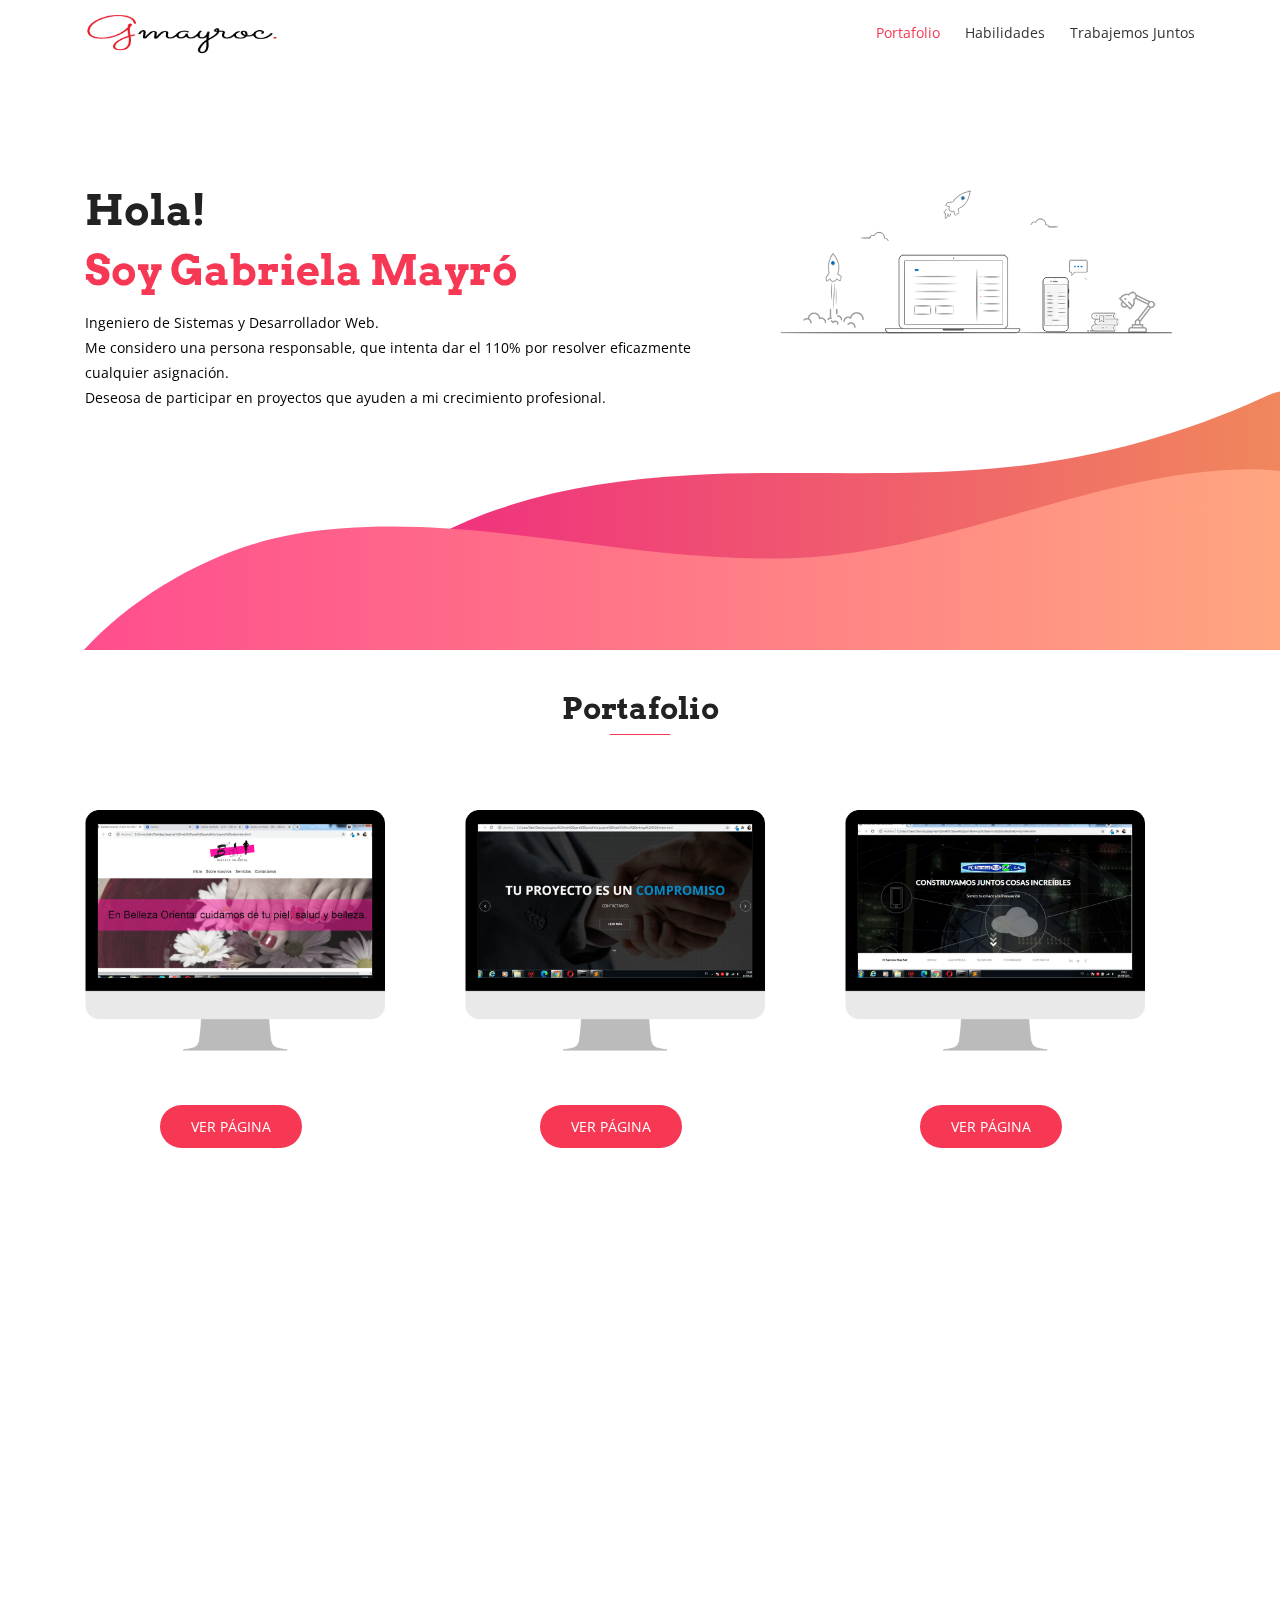
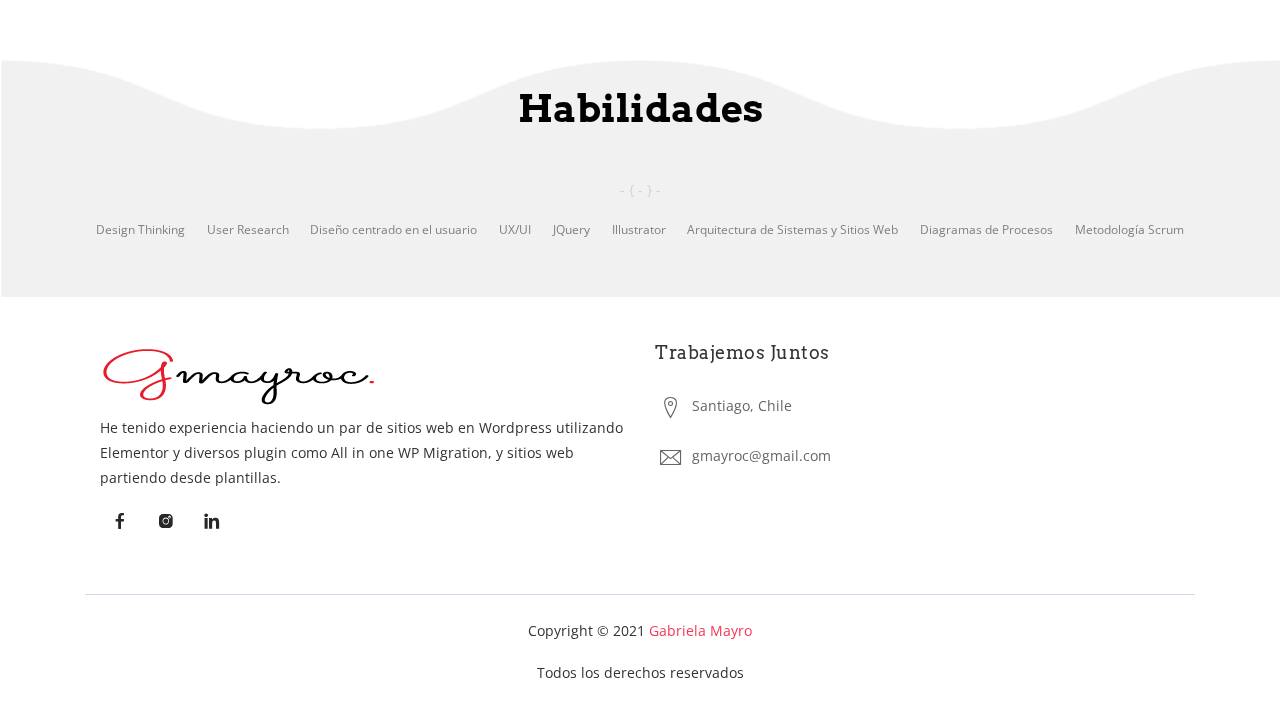
<file: index.html>
<!DOCTYPE html>
<html lang="es">
  <head>
    <meta charset="utf-8">
    <meta name="viewport" content="width=device-width, initial-scale=1, shrink-to-fit=no">

    <title>Bienvenido</title>

    <link rel="stylesheet" href="assets/css/bootstrap.min.css" >
    <link rel="stylesheet" href="assets/css/owl.carousel.min.css">
    <link rel="stylesheet" href="assets/css/owl.theme.css">
    <link rel="stylesheet" href="assets/fonts/line-icons.css">
    <link rel="stylesheet" href="assets/css/animate.css">
    <link rel="stylesheet" href="assets/css/main.css">
    <link rel="stylesheet" href="assets/css/responsive.css">
    <link rel="icon" type="image/png" href="assets/img/gm.png">
    <link rel="stylesheet" href="https://use.fontawesome.com/releases/v5.8.1/css/all.css" integrity="sha384-50oBUHEmvpQ+1lW4y57PTFmhCaXp0ML5d60M1M7uH2+nqUivzIebhndOJK28anvf" crossorigin="anonymous">

  </head>
  <body>
    <header id="header-wrap">
      <nav class="navbar navbar-expand-md bg-inverse fixed-top scrolling-navbar">
        <div class="container">
          <a href="index.html" class="navbar-brand"><img src="assets/img/logo.png" alt=""></a>       
          <button class="navbar-toggler" type="button" data-toggle="collapse" data-target="#navbarCollapse" aria-controls="navbarCollapse" aria-expanded="false" aria-label="Toggle navigation">
            <i class="lni-menu"></i>
          </button>
          <div class="collapse navbar-collapse" id="navbarCollapse">
            <ul class="navbar-nav mr-auto w-100 justify-content-end clearfix">
              <li class="nav-item active">
                <a class="nav-link" href="#portafolio">
                  Portafolio
                </a>
              </li>
              </li>
              <li class="nav-item">
                <a class="nav-link" href="#habilidades">
                  Habilidades
                </a>
              </li>
              <li class="nav-item">
                <a class="nav-link" href="#contacto">
                  Trabajemos Juntos
                </a>
              </li>
            </ul>
          </div>
        </div>
      </nav>

      <div id="sobre-mi" class="sobre-mi-bg">
        <div class="container">      
          <div class="row">
            <div class="col-lg-7 col-md-12 col-sm-12 col-xs-12">
              <div class="contents">
                <h2 class="head-title">Hola!<br><span style="color: #F63854;">Soy Gabriela Mayró</span></h2>
                  <p>Ingeniero de Sistemas y Desarrollador Web.<br> Me considero una persona responsable, que
                      intenta dar el 110% por resolver eficazmente cualquier
                      asignación.<br> Deseosa de participar en proyectos que ayuden a mi crecimiento profesional. 
                  </p>
              </div>
            </div>
            <div class="col-lg-5 col-md-12 col-sm-12 col-xs-12">
              <div class="intro-img">
                <img class="img-fluid" src="assets/img/intro-m.png" alt="">
              </div>            
            </div>
          </div> 
        </div> 
      </div>

    </header>

    <!-- Portafolio Section Start -->
    <section id="portafolio" class="section-padding">
      <div class="container">
        <div class="section-header text-center">          
          <h2 class="section-title wow fadeInDown" data-wow-delay="0.3s">Portafolio</h2>
          <div class="shape wow fadeInDown" data-wow-delay="0.3s"></div>
        </div>
        <div class="row">
          <div class="col-lg-4 col-lg-4 col-xs-12">
            <!-- Portafolio Item-->
            <div class="porta-item wow fadeInRight" data-wow-delay="0.2s">
              <div class="porta-img">
                <img class="img-fluid" src="assets/img/paginas/p-01.png" alt="">
                <br><br>
                <a href="assets/img/paginas/p-01/index.html" target="_blank" class="btn btn-common">Ver página</a>
              </div>
              
            </div>
            <!-- porta Item-->
          </div>
          <div class="col-lg-4 col-lg-4 col-xs-12">
            <!-- porta Item-->
            <div class="porta-item wow fadeInRight" data-wow-delay="0.4s">
              <div class="porta-img">
                <img class="img-fluid" src="assets/img/paginas/p-02.png" alt="">
                <br><br>
                <a href="assets/img/paginas/p-02/index.html" target="_blank" class="btn btn-common">Ver página</a>
              </div>
             
            </div>
            <!-- porta Item-->
          </div>
          <div class="col-lg-4 col-lg-4 col-xs-12">
            <!-- porta Item-->
            <div class="porta-item wow fadeInRight" data-wow-delay="0.6s">
              <div class="porta-img">
                <img class="img-fluid" src="assets/img/paginas/p-03.png" alt="">
                <br><br>
                <a href="assets/img/paginas/p-03/index.html" target="_blank" class="btn btn-common">Ver página</a>
              </div>
              
            </div>
            <!-- porta Item-->
          </div>
        </div>
      </div>
    </section>

    <div class="container">
        <div class="row">
          <div class="col-lg-4 col-lg-4 col-xs-12">
            <!-- Portafolio Item-->
            <div class="porta-item wow fadeInRight" data-wow-delay="0.2s">
              <div class="porta-img">
                <img class="img-fluid" src="assets/img/paginas/p-04.png" alt="">
                <br><br>
                <a href="assets/img/paginas/p-04/index.html" target="_blank" class="btn btn-common">Ver página</a>
              </div>
              
            </div>
            <!-- porta Item-->
          </div>
          <div class="col-lg-4 col-lg-4 col-xs-12">
            <!-- porta Item-->
            <div class="porta-item wow fadeInRight" data-wow-delay="0.4s">
              <div class="porta-img">
                <img class="img-fluid" src="assets/img/paginas/p-05.png" alt="">
                <br><br>
                <a href="assets/img/paginas/p-05/index.html" target="_blank" class="btn btn-common">Ver página</a>
              </div>
             
            </div>
            <!-- porta Item-->
          </div>
          <div class="col-lg-4 col-lg-4 col-xs-12">
            <!-- porta Item-->
            <div class="porta-item wow fadeInRight" data-wow-delay="0.6s">
              <div class="porta-img">
                <img class="img-fluid" src="assets/img/paginas/p-06.png" alt="">
                <br><br>
                <a href="assets/img/paginas/p-06/index.html" target="_blank" class="btn btn-common">Ver página</a>
              </div>
              
            </div>
          </div>
        </div>
      </div>

            
        </div>
    </section>

    <br><br><br>

    <section class="skills" id="habilidades">
        <div class="container">
            <h2 class="skills-title">Habilidades</h2>
            <div class="skills-icons">
                <i class="fab fa-html5"></i>
                <i class="fab fa-css3-alt"></i>
                <i class="fab fa-js"></i>
                <i class="fab fa-git"></i>
                <i class="fab fa-github"></i>
                <i class="fab fa-yoast"></i>
                <i class="fab fa-wordpress"></i>
                <i class="fab fa-elementor"></i>
            </div>
            <p style="color: lightgray;">- { - } -</p>
            <div class="skills-ux">
                <p>Design Thinking</p>
                <p>User Research</p>
                <p>Diseño centrado en el usuario</p>
                <p>UX/UI</p>
                <p>JQuery</p>
                <p>Illustrator</p>
                <p>Arquitectura de Sistemas y Sitios Web</p>
                <p>Diagramas de Procesos</p>
                <p>Metodología Scrum</p>

            </div>
        </div>
    </section>

    <footer id="footer" class="footer-area section-padding" >
      <div class="container">
        <div class="container">
          <div class="row">
            <div class="col-lg-6 col-md-6 col-sm-6 col-xs-6 col-mb-12">
              <div class="widget">
                <h3 class="footer-logo"><img src="assets/img/logo.png" alt=""></h3>
                <div class="textwidget">
                  <p>He tenido experiencia haciendo un par de
                    sitios web en Wordpress utilizando Elementor y diversos plugin como All in one WP Migration, y sitios web partiendo desde
                    plantillas.</p>
                </div>
                <div class="social-icon">
                  <a class="facebook" href="https://www.facebook.com/gabriela.mayro.90/" target="_blank"><i class="lni-facebook-filled"></i></a>
                  <a class="instagram" href="https://www.instagram.com/gmayroc/" target="_blank"><i class="lni-instagram-filled"></i></a>
                  <a class="linkedin" href="https://www.linkedin.com/in/gabriela-mayro/" target="_blank"><i class="lni-linkedin-filled"></i></a>
                </div>
              </div>
            </div>
            
            <div class="col-lg-6 col-md-6 col-sm-12 col-xs-12"  id="contacto">
              <h3 class="footer-titel">Trabajemos Juntos</h3>
              <ul class="address">
                <li>
                  <a href=""><i class="lni-map-marker"></i>Santiago, Chile</a>
                </li>
                <li>
                  <a href=""><i class="lni-envelope"></i>gmayroc@gmail.com</a>
                </li>
              </ul>
            </div>
          </div>
        </div>  
      </div> 
      <div id="copyright">
        <div class="container">
          <div class="row">
            <div class="col-md-12">
              <div class="copyright-content">
                <p>Copyright © 2021 <a rel="nofollow" href="www.linkedin.com/in/gabrielamayro">Gabriela  Mayro</a><br>Todos los derechos reservados</p>
              </div>
            </div>
          </div>
        </div>
      </div>   
    </footer> 

    <!-- Go to Top Link -->
    <a href="#" class="back-to-top">
    	<i class="lni-arrow-up"></i>
    </a>
    
    <!-- Preloader -->
    <div id="preloader">
      <div class="loader" id="loader-1"></div>
    </div>
    <!-- End Preloader -->
    
    <!-- jQuery first, then Popper.js, then Bootstrap JS -->
    <script src="assets/js/jquery-min.js"></script>
    <script src="assets/js/popper.min.js"></script>
    <script src="assets/js/bootstrap.min.js"></script>
    <script src="assets/js/wow.js"></script>
    <script src="assets/js/jquery.nav.js"></script>
    <script src="assets/js/scrolling-nav.js"></script>
    <script src="assets/js/jquery.easing.min.js"></script>  
    <script src="assets/js/main.js"></script>
      
  </body>
</html>
</file>
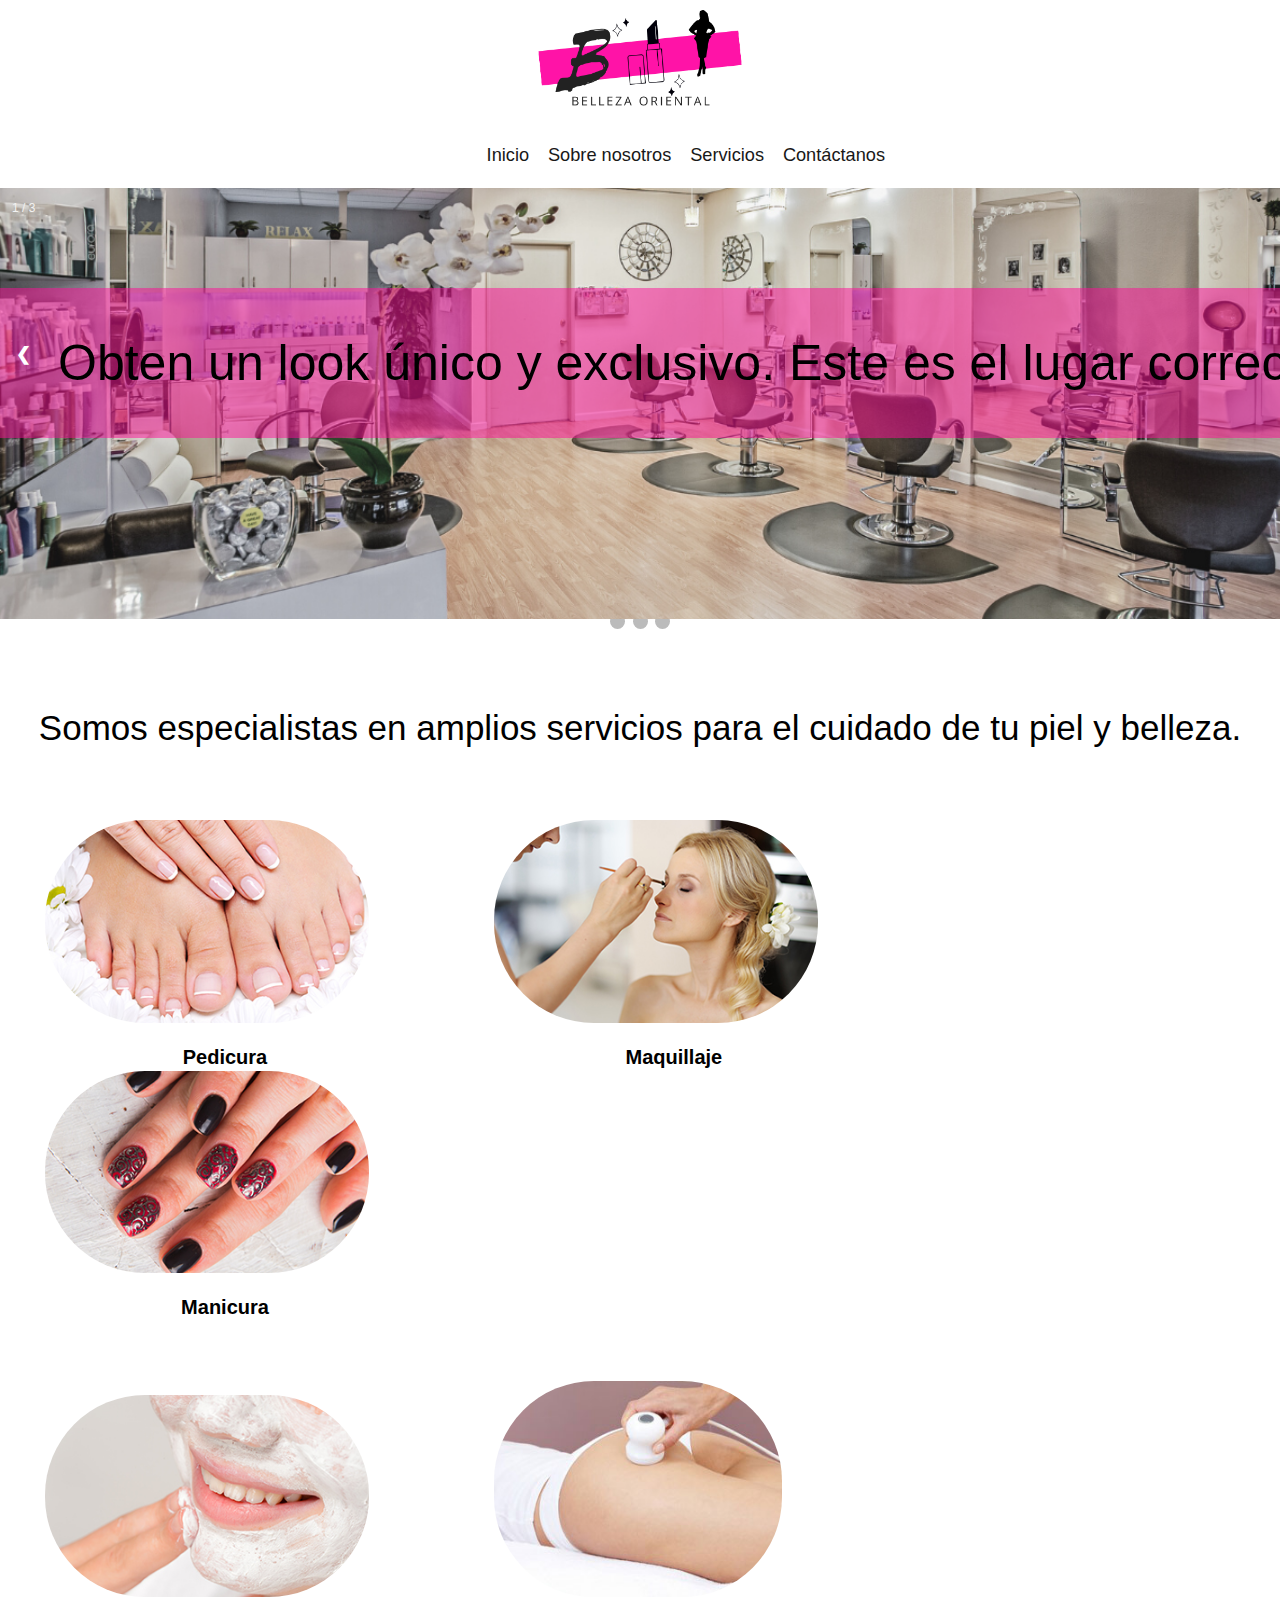
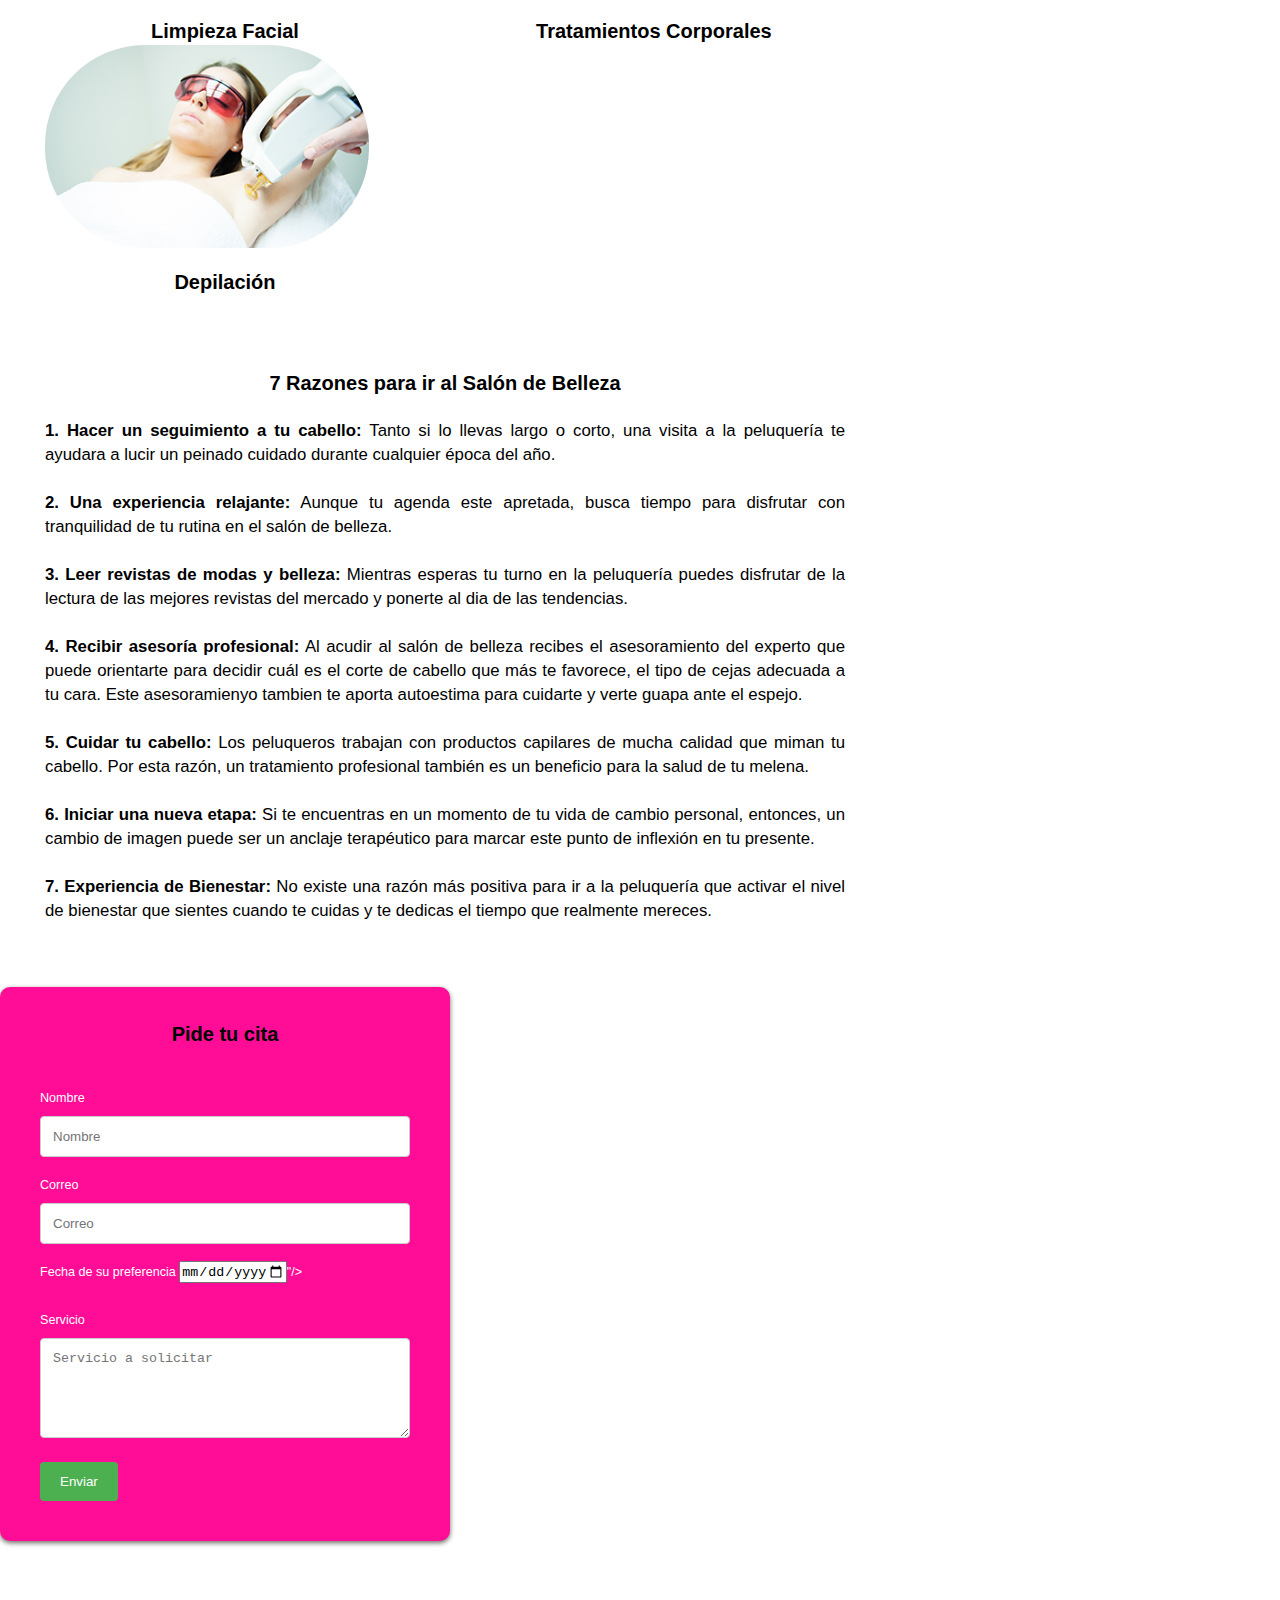
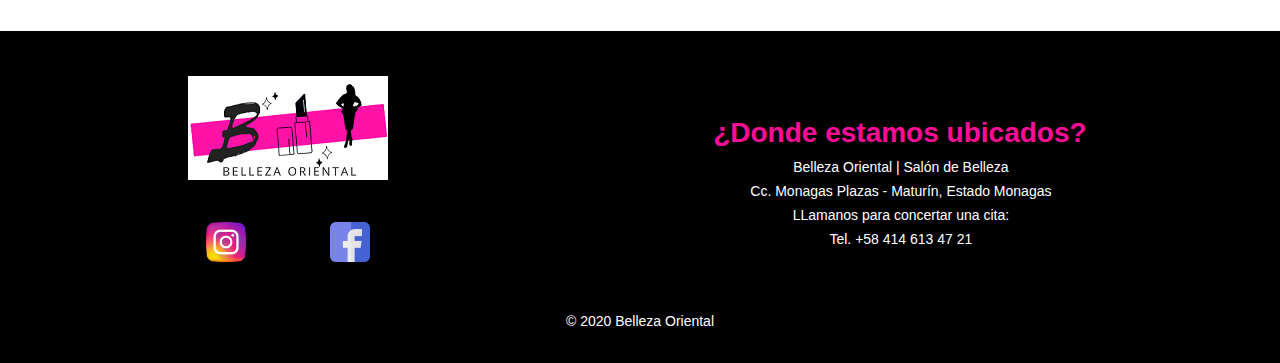
<file: assets/img/paginas/p-01/index.html>
<!DOCTYPE html>

<!--Bibliografia utilizada: 
Para el slider se tomo el ejemplo de la página https://www.w3schools.com/howto/howto_js_slideshow.asp
Para el formulario: https://www.w3schools.com/howto/howto_css_contact_form.asp
Para colocar el input tipo date para seleccionar la fecha dentro del formulario: https://www.anerbarrena.com/date-input-html5-2829/

-->
<html>
<head>
    <html lang="es">
    <meta charset="utf-8">
    <meta http-equiv="Content-Type" content="text/html; charset=utf-8" />
    <meta name="viewport" content="width=device-width, initial-scale=1, maximum-scale=1, user-scalable=no">
    <link href="estilos.css" rel="stylesheet">
    <title>Belleza Oriental | Salón de Belleza</title>
</head>

<body>
    <div id="contenedor">
        <header>
            <div id="logo">
                <img src="logot.png" alt="Logo de Belleza Oriental" id="logo">
            </div>

            <nav>
                <ul>
                    <li><a href="index.html">Inicio</a></li>
                    <li><a href="nosotros.html">Sobre nosotros</a></li>
                    <li><a href="servicios.html">Servicios</a></li>
                    <li><a href="contacto.html">Contáctanos</a></li>
                </ul>
            </nav>
        </header>
        <div class="slideshow-container">

            <div class="mySlides fade">
            <div class="numbertext">1 / 3</div>
            <img src="1.png" style="width:100%">
            <div class="text">Obten un look único y exclusivo. Este es el lugar correcto.</div>
        </div>

            <div class="mySlides fade">
            <div class="numbertext">2 / 3</div>
            <img src="2.png" style="width:100%">
            <div class="text">En Belleza Oriental cuidamos de tu piel, salud y belleza.</div>
            </div>

            <div class="mySlides fade">
            <div class="numbertext">3 / 3</div>
            <img src="3.png" style="width:100%">
            <div class="text">Aprovecha nuestros packs y ofertas.</div>
            </div>

            <a class="prev" onclick="plusSlides(-1)">&#10094;</a>
            <a class="next" onclick="plusSlides(1)">&#10095;</a>
            </div>
            <br>

            <div style="text-align:center">
            <span class="dot" onclick="currentSlide(1)"></span>
            <span class="dot" onclick="currentSlide(2)"></span>
            <span class="dot" onclick="currentSlide(3)"></span>
            </div>

            <section id="especialidad">

                <h1>Somos especialistas en amplios servicios para el cuidado de tu piel y belleza.</h1>
                <ul>
                    <li>
                        <i><img src="4.jpg"></i>
                        <h3>Pedicura</h3>
                    </li>
                    <li>
                        <i><img src="5.jpg"></i>
                        <h3>Maquillaje</h3>
                    </li>
                    <li>
                        <i><img src="6.jpg"></i>
                        <h3>Manicura</h3>
                    </li>
                </ul>

                <ul class"servi">
                    <li>
                        <i><img src="8.jpg"></i>
                        <h3>Limpieza Facial</h3>
                    </li>
                    <li>
                        <i><img src="7.jpg"></i>
                        <h3>Tratamientos Corporales</h3>
                    </li>
                    <li>
                        <i><img src="9.jpg"></i>
                        <h3>Depilación</h3>
                    </li>
                </ul>

                <article>
                    <h3>7 Razones para ir al Salón de Belleza</h3><br>
                    <p><b>1.   Hacer un seguimiento a tu cabello:</b> Tanto si lo llevas largo o corto, una visita a la peluquería te ayudara a lucir un peinado cuidado durante cualquier época del año. </p><br>
                    <p><b>2.   Una experiencia relajante:</b> Aunque tu agenda este apretada, busca tiempo para disfrutar con tranquilidad de tu rutina en el salón de belleza.</p><br>
                    <p><b>3.   Leer revistas de modas y belleza:</b> Mientras esperas tu turno en la peluquería puedes disfrutar de la lectura de las mejores revistas del mercado y ponerte al dia de las tendencias. </p><br>
                    <p><b>4.   Recibir asesoría profesional:</b> Al acudir al salón de belleza recibes el asesoramiento del experto que puede orientarte para decidir cuál es el corte de cabello que más te favorece, el tipo de cejas adecuada a tu cara. Este asesoramienyo tambien te aporta autoestima para cuidarte y verte guapa ante el espejo.</p><br>
                    <p><b>5.   Cuidar tu cabello:</b> Los peluqueros trabajan con productos capilares de mucha calidad que miman tu cabello. Por esta razón, un tratamiento profesional también es un beneficio para la salud de tu melena.</p><br>
                    <p><b>6.   Iniciar una nueva etapa:</b> Si te encuentras en un momento de tu vida de cambio personal, entonces, un cambio de imagen puede ser un anclaje terapéutico para marcar este punto de inflexión en tu presente. </p><br>
                    <p><b>7.   Experiencia de Bienestar:</b> No existe una razón más positiva para ir a la peluquería que activar el nivel de bienestar que sientes cuando te cuidas y te dedicas el tiempo que realmente mereces. </p><br>

                </article>
                <aside>
                    <h3>Pide tu cita</h3>
                    <div class="container">
                        <form action="action_page.php">

                            <label for="fname">Nombre</label>
                            <input type="text" id="fname" name="firstname" placeholder="Nombre">
                            <label for="lname">Correo</label>
                            <input type="mail" id="mail" name="mail" placeholder="Correo">
                            <label for="fecha">Fecha de su preferencia</label>
                            <input type="date" id="fecha" name="fecha" placeholder="Fecha tentativa" min="2020-01-01" max="2020-12-31" value="<?php echo date("Y-m-d");?>"/><br>
                            <br><label for="subject">Servicio</label>
                            <textarea id="subject" name="subject" placeholder="Servicio a solicitar" style="height:100px"></textarea>
                            <input type="submit" value="Enviar">
                            </form>
                            </div>
                </aside>
            </section>

            <footer>
                <div id="logof">
                    <p><img src="logof.png" alt="logo"/></p><br>
                    <p id="iconos"><a href="www.instagram.com"><img src="instagram.png" alt="instagram"/></a> <a href="www.facebook.com"><img src="facebook.png" alt="facebook"/></a></p>
                </div>
                <div id="donde">
                    <h1>¿Donde estamos ubicados?</h1>
                    <ul>
                        <li><p>Belleza Oriental | Salón de Belleza</p>
                        <p>Cc. Monagas Plazas - Maturín, Estado Monagas</p><li>
                        <li><p>LLamanos para concertar una cita:</p>
                        <p>Tel. +58 414 613 47 21</p><li>
                    </ul>
                </div>

                <div id="derechos">
                    <p>&copy; 2020 Belleza Oriental</p>
                </div>
            </footer>


</div>

    <script type="text/javascript" src="js.js"></script>
</body>
</html>
</file>
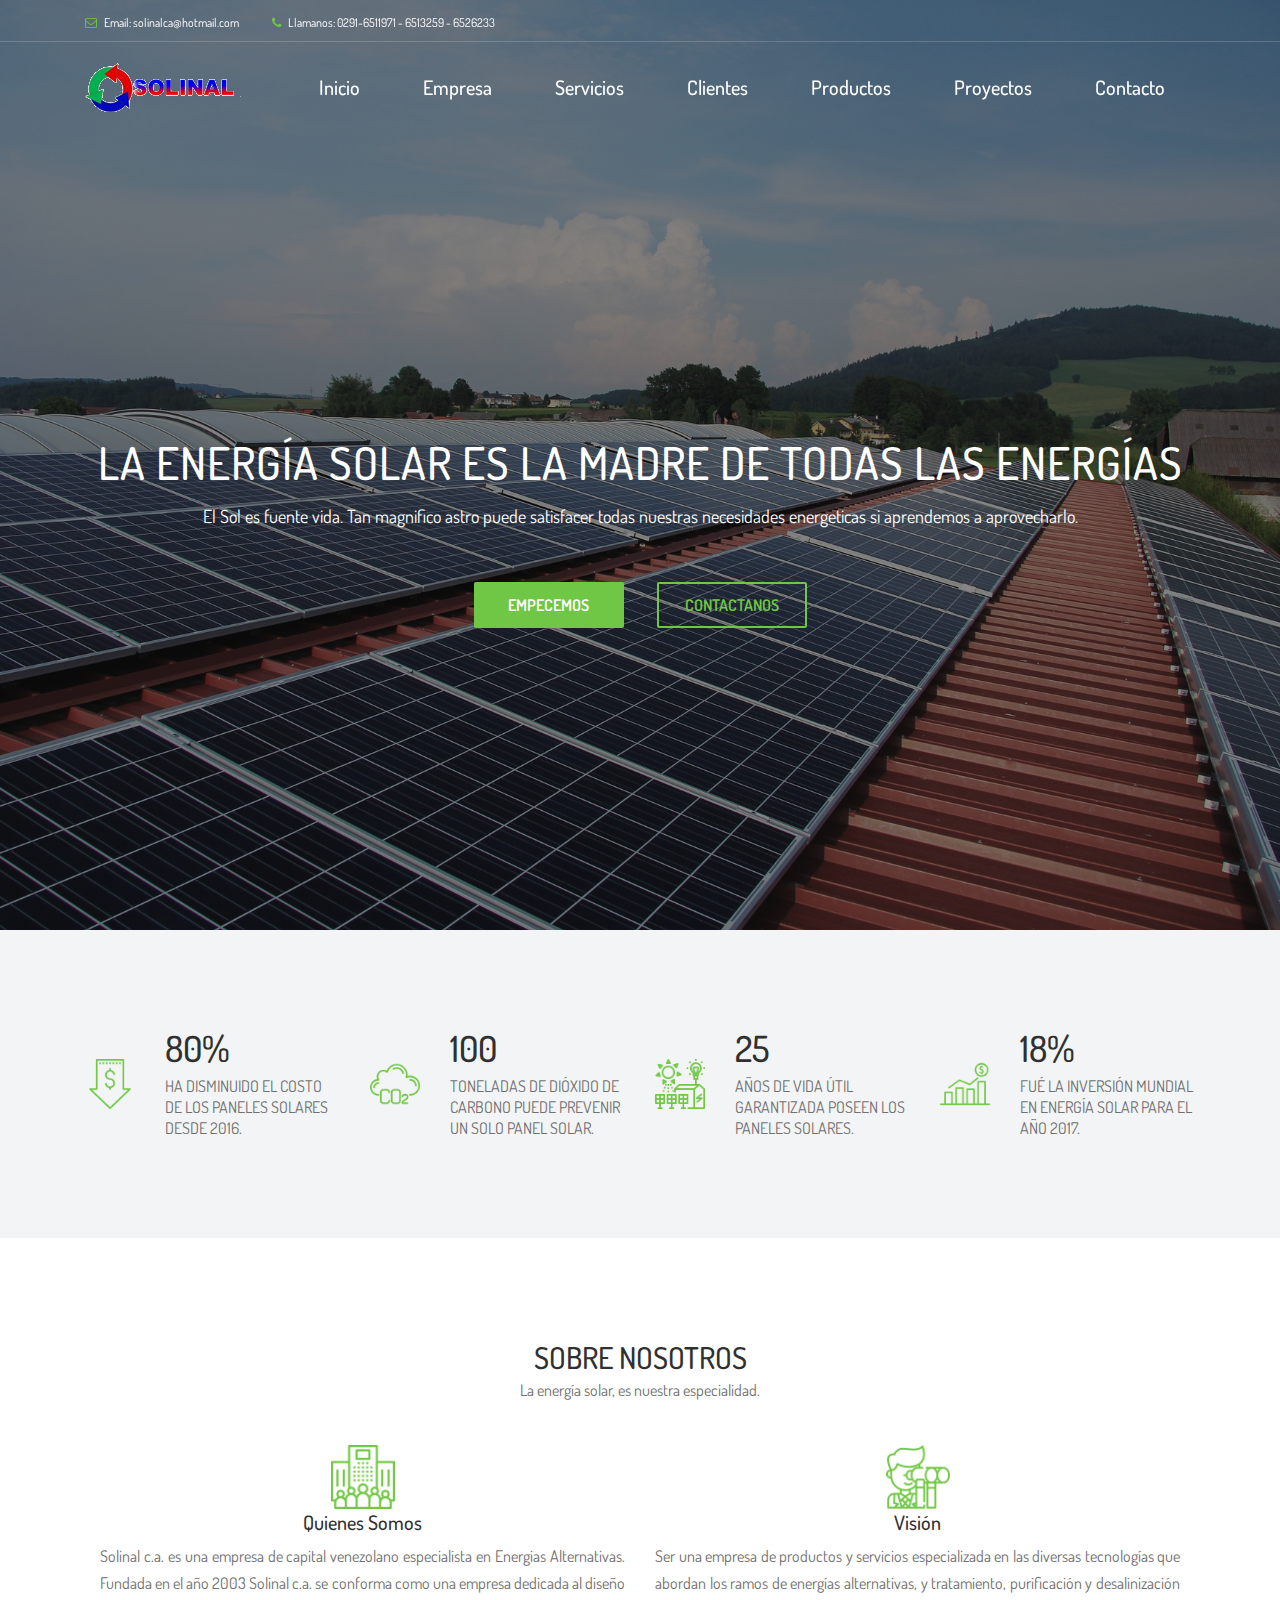
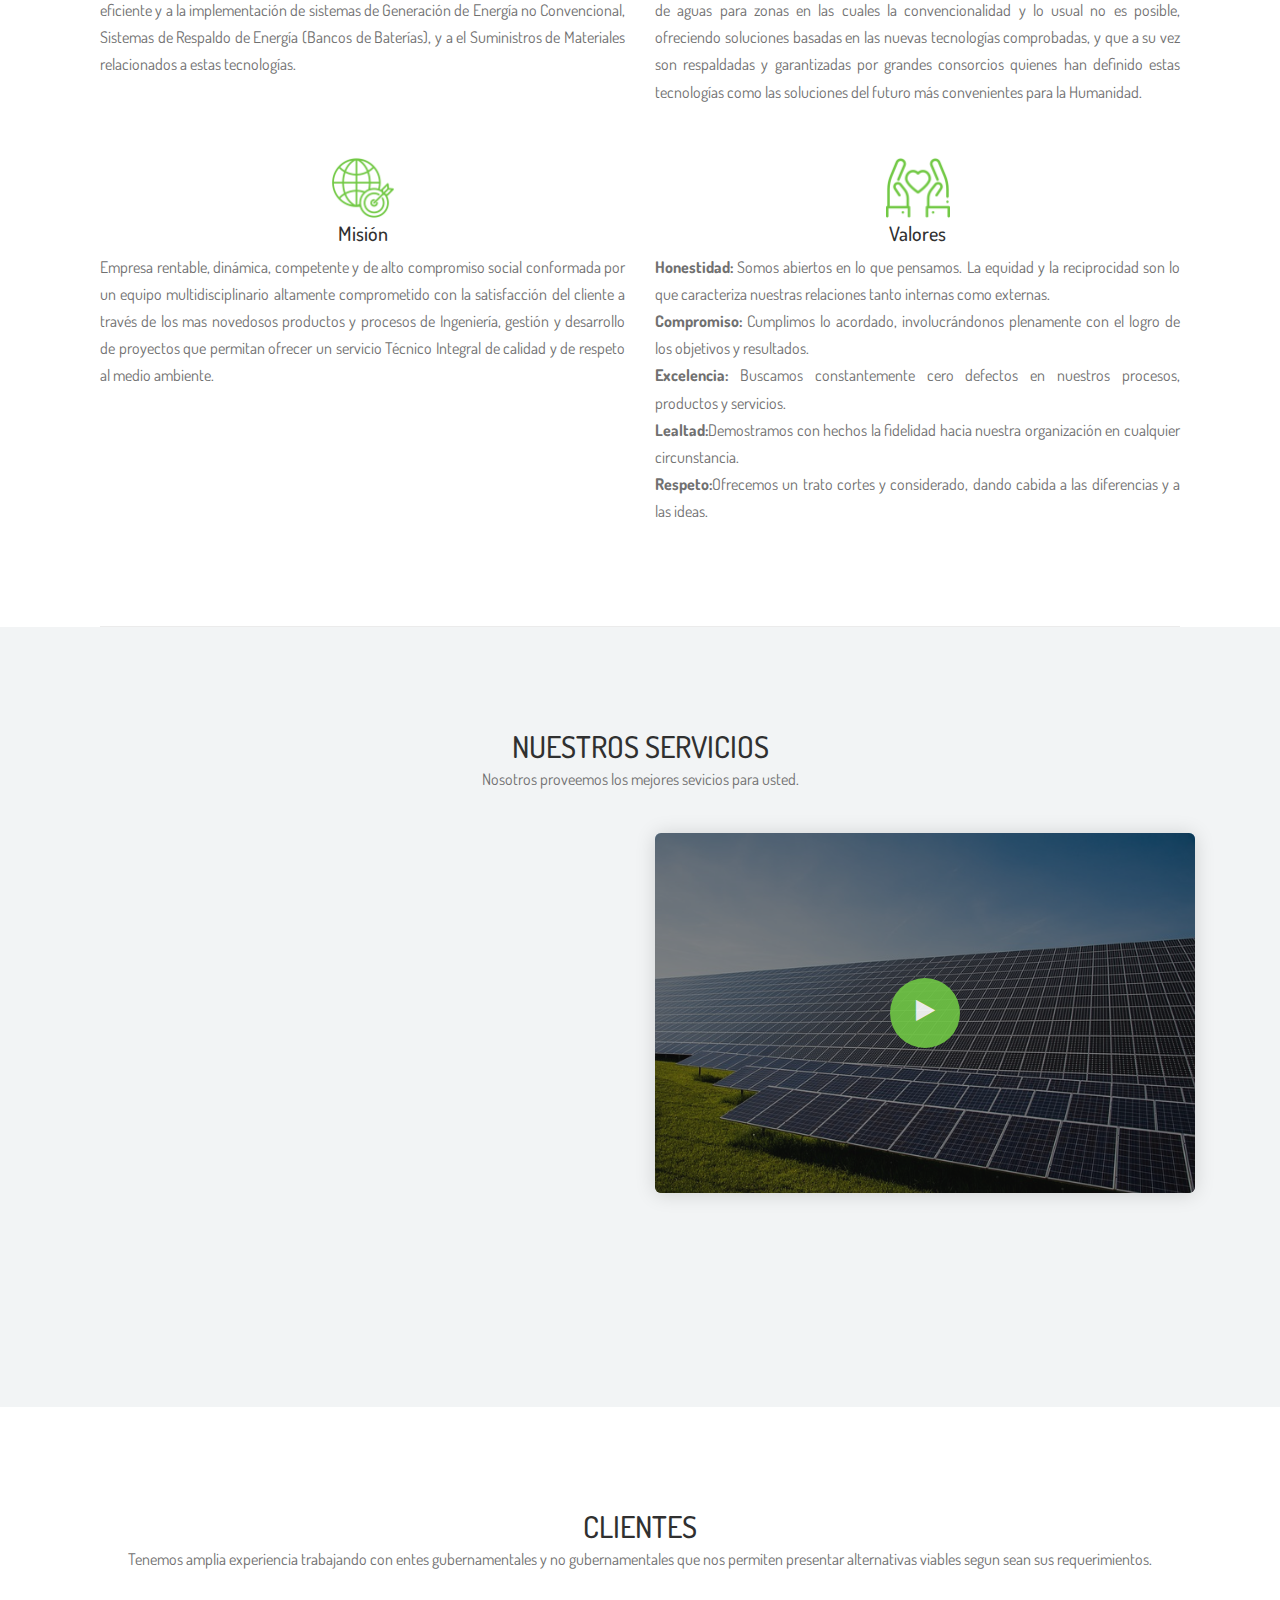
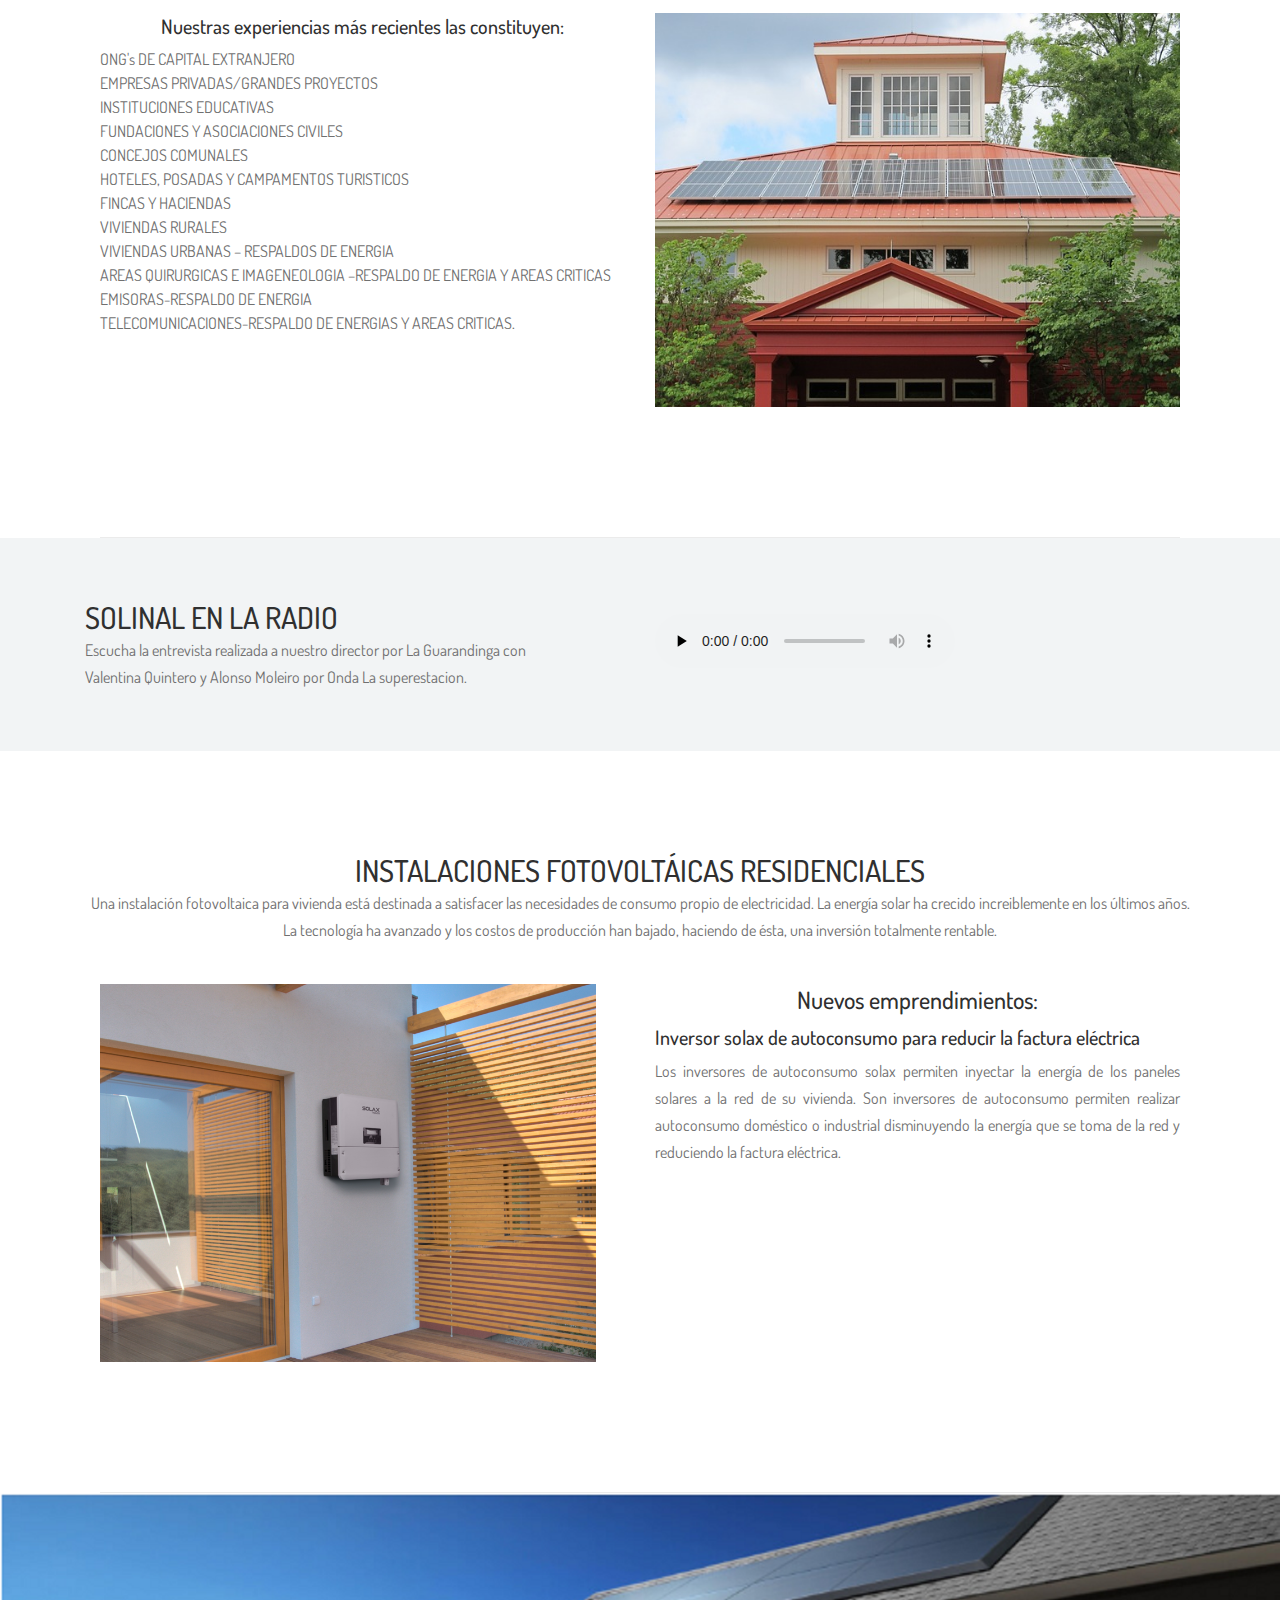
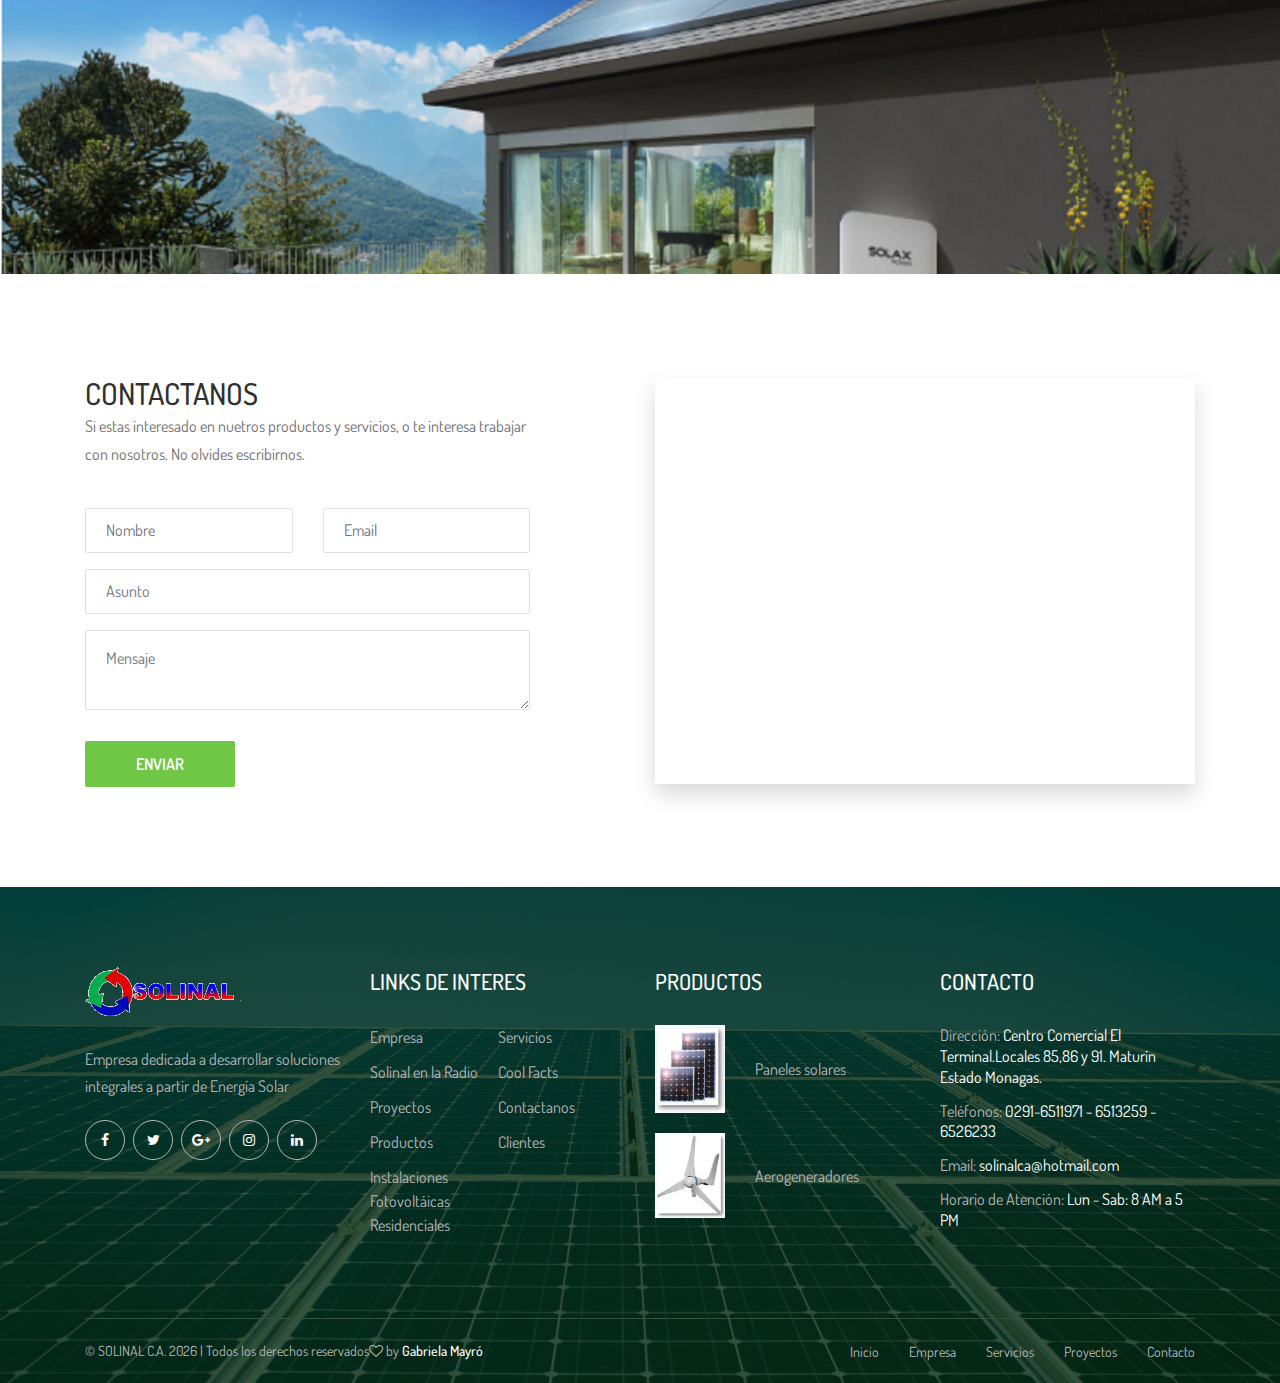
<file: assets/img/paginas/p-04/index.html>
<!DOCTYPE html>
<html lang="es">

<head>
    <meta charset="UTF-8">
    <meta name="description" content="energia sustentable, luz, paneles solares, solinal">
    <meta http-equiv="X-UA-Compatible" content="IE=edge">
    <meta name="viewport" content="width=device-width, initial-scale=1, shrink-to-fit=no">

    <title>Solinal- Paneles Solares en Venezuela</title>

    <link rel="icon" href="img/core-img/logo1.png">

    <!-- Core Stylesheet -->
    <link rel="stylesheet" href="style.css">

</head>

<body>
    <!-- Preloader -->
    <div class="preloader d-flex align-items-center justify-content-center">
        <div class="preloader-circle"></div>
        <div class="preloader-img">
            <img src="img/core-img/leaf.png" alt="">
        </div>
    </div>

    <!-- ##### Header Area Start ##### -->
    <header class="header-area">

        <!-- ***** Top Header Area ***** -->
        <div class="top-header-area">
            <div class="container">
                <div class="row">
                    <div class="col-12">
                        <div class="top-header-content d-flex align-items-center justify-content-between">
                            <!-- Top Header Content -->
                            <div class="top-header-meta">
                                <a href="#" data-toggle="tooltip" data-placement="bottom" title="infodeercreative@gmail.com"><i class="fa fa-envelope-o" aria-hidden="true"></i> <span>Email: solinalca@hotmail.com</span></a>
                                <a href="#" data-toggle="tooltip" data-placement="bottom" title="+1 234 122 122"><i class="fa fa-phone" aria-hidden="true"></i> <span>Llamanos: 0291-6511971 - 6513259 - 6526233</span></a>
                            </div>

                        </div>
                    </div>
                </div>
            </div>
        </div>

        <!-- ***** Navbar Area ***** -->
        <div class="solinal-main-menu">
            <div class="classy-nav-container breakpoint-off">
                <div class="container">
                    <!-- Menu -->
                    <nav class="classy-navbar justify-content-between" id="solinalNav">

                        <!-- Nav Brand -->
                        <a href="index.html" class="nav-brand"><img src="img/core-img/logo2.png" alt=""></a>

                        <!-- Navbar Toggler -->
                        <div class="classy-navbar-toggler">
                            <span class="navbarToggler"><span></span><span></span><span></span></span>
                        </div>

                        <!-- Menu -->
                        <div class="classy-menu">

                            <!-- Close Button -->
                            <div class="classycloseIcon">
                                <div class="cross-wrap"><span class="top"></span><span class="bottom"></span></div>
                            </div>

                            <!-- Navbar Start -->
                            <div class="classynav">
                                <ul>
                                    <li><a href="index.html">Inicio</a></li>
                                    <li><a href="#about">Empresa</a></li>
                                    <li><a href="#service">Servicios</a></li>
                                    <li><a href="#client">Clientes</a></li>
                                    <li><a href="product.html">Productos</a></li>
                                    <li><a href="portfolio.html">Proyectos</a></li>
                                    <li><a href="contact.html">Contacto</a></li>
                                </ul>

                            </div>
                            <!-- Navbar End -->
                        </div>
                    </nav>

                </div>
            </div>
        </div>
    </header>
    <!-- ##### Header Area End ##### -->

    <!-- ##### Hero Area Start ##### -->
    <section class="hero-area">
        <div class="hero-post-slides owl-carousel">

            <!-- Single Hero Post -->
            <div class="single-hero-post bg-overlay">
                <!-- Post Image -->
                <div class="slide-img bg-img" style="background-image: url(img/bg-img/1.jpg);"></div>
                <div class="container h-100">
                    <div class="row h-100 align-items-center">
                        <div class="col-12">
                            <!-- Post Content -->
                            <div class="hero-slides-content text-center">
                                <h2>La Energía Solar es la Madre de todas las energías</h2>
                                <p>El Sol es fuente vida. Tan magnifico astro puede satisfacer todas nuestras necesidades energeticas si aprendemos a aprovecharlo.</p>
                                <div class="welcome-btn-group">
                                    <a href="#service" class="btn solinal-btn mr-30">EMPECEMOS</a>
                                    <a href="#contact" class="btn solinal-btn active">CONTACTANOS</a>
                                </div>
                            </div>
                        </div>
                    </div>
                </div>
            </div>

            <!-- Single Hero Post -->
            <div class="single-hero-post bg-overlay">
                <!-- Post Image -->
                <div class="slide-img bg-img" style="background-image: url(img/bg-img/2.jpg);"></div>
                <div class="container h-100">
                    <div class="row h-100 align-items-center">
                        <div class="col-12">
                            <!-- Post Content -->
                            <div class="hero-slides-content text-center">
                                <h2>La Energía Solar es su Solución de Energía</h2>
                                <p>Les invitamos a descubrir como puede ser aprovechada y perfectamente complementada con otras energías convencionales, para evitar la utilización de grandes y costosos sistemas.</p>
                                <div class="welcome-btn-group">
                                    <a href="#service" class="btn solinal-btn mr-30">EMPECEMOS</a>
                                    <a href="#contact" class="btn solinal-btn active">CONTACTANOS</a>
                                </div>
                            </div>
                        </div>
                    </div>
                </div>
            </div>

        </div>
    </section>
    <!-- ##### Hero Area End ##### -->

        <!-- ##### Cool Facts Area Start ##### -->
    <section class="cool-facts-area bg-img section-padding-100-0" id="facts" style="background-image: url(img/bg-img/cool.png);">
        <div class="container">
            <div class="row">

                <!-- Single Cool Facts Area -->
                <div class="col-12 col-sm-6 col-md-3">
                    <div class="single-cool-fact d-flex align-items-center justify-content-center mb-100">
                        <div class="cf-icon">
                            <img src="img/core-img/cf1.png" alt="">
                        </div>
                        <div class="cf-content">
                            <h2><span class="counter">80</span>%</h2>
                            <h6>Ha disminuido el costo de los paneles solares desde 2016.</h6>
                        </div>
                    </div>
                </div>

                <!-- Single Cool Facts Area -->
                <div class="col-12 col-sm-6 col-md-3">
                    <div class="single-cool-fact d-flex align-items-center justify-content-center mb-100">
                        <div class="cf-icon">
                            <img src="img/core-img/cf2.png" alt="">
                        </div>
                        <div class="cf-content">
                            <h2><span class="counter">100</span></h2>
                            <h6>Toneladas de Dióxido de Carbono puede prevenir un solo panel solar.</h6>
                        </div>
                    </div>
                </div>

                <!-- Single Cool Facts Area -->
                <div class="col-12 col-sm-6 col-md-3">
                    <div class="single-cool-fact d-flex align-items-center justify-content-center mb-100">
                        <div class="cf-icon">
                            <img src="img/core-img/cf3.png" alt="">
                        </div>
                        <div class="cf-content">
                            <h2><span class="counter">25</span></h2>
                            <h6>Años de Vida Útil garantizada poseen los paneles solares.</h6>
                        </div>
                    </div>
                </div>

                <!-- Single Cool Facts Area -->
                <div class="col-12 col-sm-6 col-md-3">
                    <div class="single-cool-fact d-flex align-items-center justify-content-center mb-100">
                        <div class="cf-icon">
                            <img src="img/core-img/cf4.png" alt="">
                        </div>
                        <div class="cf-content">
                            <h2><span class="counter">18</span>%</h2>
                            <h6>Fué la inversión mundial en energía solar para el año 2017.</h6>
                        </div>
                    </div>
                </div>

            </div>
        </div>

        <!-- Side Image -->
        <div class="side-img wow fadeInUp" data-wow-delay="500ms">
            <img src="img/core-img/pot.png" alt="">
        </div>
    </section>
    <!-- ##### Cool Facts Area End ##### -->
<!-- ##### About Area Start ##### -->
    <section class="about-us-area section-padding-100-0" id="about">
        <div class="container">
            <div class="row justify-content-between">
                <div class="col-12 col-lg-12">
                    <!-- Section Heading -->
                    <div class="section-heading" align="center">
                        <h2>Sobre Nosotros</h2>
                        <p>La energía solar, es nuestra especialidad.</p>
                    </div>

                <div class="col-12 col-lg-12">
                    <div class="solinal-benefits-area">
                        <div class="row">
                            <!-- Single Benefits Area -->
                            <div class="col-12 col-sm-6">
                            <div align="center">
                                <img src="img/core-img/b1.png" alt="">
                                <h5>Quienes Somos</h5>
                            </div>
                                <div class="single-benefits-area" align="justify">
                                    <p>Solinal c.a. es una empresa de capital venezolano especialista en Energias Alternativas. Fundada en el año 2003 Solinal c.a. se conforma como una empresa dedicada al diseño eficiente y a la implementación de sistemas de Generación de Energía no Convencional, Sistemas de Respaldo de Energía (Bancos de Baterías), y a el Suministros de Materiales relacionados a estas tecnologías.</p>
                                </div>
                            </div>

                            <!-- Single Benefits Area -->
                            <div class="col-12 col-sm-6">
                                <div align="center">
                                <img src="img/core-img/b2.png" alt="">
                                <h5>Visión</h5>
                            </div>
                                <div class="single-benefits-area" align="justify">
                                    <p>Ser una empresa de productos y servicios especializada en las diversas tecnologías que abordan los ramos de energías alternativas, y tratamiento, purificación y desalinización de aguas para zonas en las cuales la convencionalidad y lo usual no es posible, ofreciendo soluciones basadas en las nuevas tecnologías comprobadas, y que a su vez son respaldadas y garantizadas por grandes consorcios quienes han definido estas tecnologías como las soluciones del futuro más convenientes para la Humanidad.</p>
                                </div>
                            </div>

                            <!-- Single Benefits Area -->
                            <div class="col-12 col-sm-6">
                                <div align="center">
                                <img src="img/core-img/b3.png" alt="">
                                <h5>Misión</h5>
                                </div>
                                <div class="single-benefits-area" align="justify">
                                    <p>Empresa rentable, dinámica, competente y de alto compromiso social conformada por un equipo multidisciplinario altamente comprometido con la satisfacción del cliente a través de los mas novedosos productos y procesos de Ingeniería, gestión y desarrollo de proyectos que permitan ofrecer un servicio Técnico Integral de calidad y de respeto al medio ambiente.</p>
                                </div>
                            </div>

                            <!-- Single Benefits Area -->
                            <div class="col-12 col-sm-6">
                                <div align="center">
                                <img src="img/core-img/b4.png" alt="">
                                <h5>Valores</h5>
                                </div>
                                <div class="single-benefits-area" align="justify">
                                    <p>
                                        <b>Honestidad:</b> Somos abiertos en lo que pensamos. La equidad y la reciprocidad son lo que caracteriza nuestras relaciones tanto internas como externas.<br>
                                        <b>Compromiso:</b> Cumplimos lo acordado, involucrándonos plenamente con el logro de los objetivos y resultados.<br>
                                        <b>Excelencia:</b> Buscamos constantemente cero defectos en nuestros procesos, productos y servicios.<br>
                                        <b>Lealtad:</b>Demostramos con hechos la fidelidad hacia nuestra organización en cualquier circunstancia.<br>
                                        <b>Respeto:</b>Ofrecemos un trato cortes y considerado, dando cabida a las diferencias y a las ideas.<br>
                                    </p>       
                                </div>
                            </div>
                        </div>
                    </div>
                </div>
            </div>
        </div>

        <div class="container">
            <div class="row">
                <div class="col-12">
                    <div class="border-line"></div>
                </div>
            </div>
        </div>
    </section>
    <!-- ##### About Area End ##### -->
    <!-- ##### Service Area Start ##### -->
    <section class="our-services-area bg-gray section-padding-100-0" id="service">
        <div class="container">
            <div class="row">
                <div class="col-12">
                    <!-- Section Heading -->
                    <div class="section-heading text-center">
                        <h2>NUESTROS SERVICIOS</h2>
                        <p>Nosotros proveemos los mejores sevicios para usted.</p>
                    </div>
                </div>
            </div>

            <div class="row justify-content-between">
                <div class="col-12 col-lg-5">
                    <div class="solinal-service-area mb-100">

                        <!-- Single Service Area -->
                        <div class="single-service-area d-flex align-items-center wow fadeInUp" data-wow-delay="100ms">
                            <!-- Icon -->
                            <div class="service-icon mr-30">
                                <img src="img/core-img/s1.png" alt="">
                            </div>
                            <!-- Content -->
                            <div class="service-content">
                                <h5>Energía Fotovoltaica</h5>
                                <p>Ingeniería, Desarrollo de Proyectos, Operación y Mantenimiento en sistemas de energía fotovoltaíca.</p>
                            </div>
                        </div>

                        <!-- Single Service Area -->
                        <div class="single-service-area d-flex align-items-center wow fadeInUp" data-wow-delay="300ms">
                            <!-- Icon -->
                            <div class="service-icon mr-30">
                                <img src="img/core-img/s2.png" alt="">
                            </div>
                            <!-- Content -->
                            <div class="service-content">
                                <h5>Ingeniería y Proyectos</h5>
                                <p>Eficiencia Energetica, Diseño e Implementación  Sistemas de Desalinización de Agua, Plantas de Tratamiento de aguas, Redes LAN y WAN, Sistemas de Cableado Estructurado (Voz y Datos), Seguridad Electrónica Perimetral, Detección de incendios, Puesta a Tierra y Aparta Rayos</p>
                            </div>
                        </div>

                        <!-- Single Service Area -->
                        <div class="single-service-area d-flex align-items-center wow fadeInUp" data-wow-delay="500ms">
                            <!-- Icon -->
                            <div class="service-icon mr-30">
                                <img src="img/core-img/s3.png" alt="">
                            </div>
                            <!-- Content -->
                            <div class="service-content">
                                <h5>Suministros de Materiales y Productos</h5>
                                <p>En SOLINAL nos encargamos de suministrar todos los materiales y productos necesarios para llevar a cabo el sistema que necesite. </p>
                            </div>
                        </div>

                    </div>
                </div>

                <div class="col-12 col-lg-6">
                    <div class="solinal-video-area bg-overlay mb-100">
                        <img src="img/bg-img/23.jpg" alt="">
                        <a href="img/bg-img/video.mp4" class="video-icon">
                            <i class="fa fa-play" aria-hidden="true"></i>
                        </a>
                    </div>
                </div>
            </div>
        </div>
    </section>

<!-- ##### Cliente Area Start ##### -->
    <section class="about-us-area section-padding-100-0" id="client">
        <div class="container">
            <div class="row justify-content-between">
                <div class="col-12 col-lg-12">
                    <!-- Section Heading -->
                    <div class="section-heading" align="center">
                        <h2>Clientes</h2>
                        <p>Tenemos amplia experiencia trabajando con entes gubernamentales y no gubernamentales que nos permiten presentar alternativas viables segun sean sus requerimientos.</p>
                    </div>

                <div class="col-12 col-lg-12">
                    <div class="solinal-benefits-area">
                        <div class="row">
                            <!-- Single Benefits Area -->
                            <div class="col-12 col-sm-6">
                            <div align="center">
                                <h5>Nuestras experiencias más recientes las constituyen:</h5>
                            </div>
                                <div class="single-benefits-area" align="justify">
                                    <p><ul>
                                       <li>ONG's DE CAPITAL EXTRANJERO</li>
                                       <li>EMPRESAS PRIVADAS/GRANDES PROYECTOS</li>
                                       <li>INSTITUCIONES EDUCATIVAS</li>
                                       <li>FUNDACIONES Y ASOCIACIONES CIVILES</li>
                                       <li>CONCEJOS COMUNALES</li>
                                       <li>HOTELES, POSADAS Y CAMPAMENTOS TURISTICOS</li>
                                       <li>FINCAS Y HACIENDAS</li>
                                       <li>VIVIENDAS RURALES</li>
                                       <li>VIVIENDAS URBANAS – RESPALDOS DE ENERGIA</li>
                                       <li>AREAS QUIRURGICAS E IMAGENEOLOGIA –RESPALDO DE ENERGIA Y AREAS CRITICAS</li>
                                       <li>EMISORAS-RESPALDO DE ENERGIA</li>
                                       <li>TELECOMUNICACIONES-RESPALDO DE ENERGIAS Y AREAS CRITICAS.</li>
                                   </ul></p>
                                </div>
                            </div>

                            <!-- Single Benefits Area -->
                            <div class="col-12 col-sm-6">
                                <div align="center">
                                
                            </div>
                                <div class="single-benefits-area" align="justify">
                                    <p>
                                        <img src="img/bg-img/casa.jpg" alt="">
                                    </p>
                                </div>
                            </div>

                        </div>
                    </div>
                </div>
            </div>
        </div>

        <div class="container" id="radio">
            <div class="row">
                <div class="col-12">
                    <div class="border-line"></div>
                </div>
            </div>
        </div>
    </section>
    <!-- ##### Cliente Area End ##### -->

    <!-- ##### Subscribe Area Start ##### -->
    <section class="subscribe-newsletter-area" style="background-image: url(img/bg-img/subscribe.png);">
        <div class="container">
            <div class="row align-items-center justify-content-between">
                <div class="col-12 col-lg-5">
                    <!-- Section Heading -->
                    <div class="section-heading mb-0">
                        <h2>Solinal en la Radio</h2>
                        <p>Escucha la entrevista realizada a nuestro director por La Guarandinga con Valentina Quintero y Alonso Moleiro por Onda La superestacion.</p>
                    </div>
                </div>
                <div class="col-12 col-lg-6">
                        <audio src="img/bg-img/audio.mp3" class="video-icon" preload="none" controls=""></audio>
                    </div>

                </div>
            </div>

    </section>
        <!-- Subscribe Area End -->

<!-- ##### Instalaciones Fotovoltaicas Residenciales Area Start ##### -->
<section class="about-us-area section-padding-100-0" id="nuevos">
        <div class="container">
            <div class="row justify-content-between">
                <div class="col-12 col-lg-12">
                    <!-- Section Heading -->
                    <div class="section-heading" align="center">
                        <h2>Instalaciones Fotovoltáicas Residenciales</h2>
                        <p>Una instalación fotovoltaica para vivienda está destinada a satisfacer las necesidades de consumo propio de electricidad. La energía solar ha crecido increiblemente en los últimos años. La tecnología ha avanzado y los costos de producción han bajado, haciendo de ésta, una inversión totalmente rentable.</p>
                    </div>

                <div class="col-12 col-lg-12">
                    <div class="solinal-benefits-area">
                        <div class="row">

                            <!-- Single Benefits Area -->
                            <div class="col-12 col-sm-6">
                                <div align="center">
                                
                            </div>
                                <div class="single-benefits-area" align="justify">
                                    <p>
                                        <img src="img/bg-img/solaxcasa.png" alt="">
                                    </p>
                                </div>
                            </div>

                            <!-- Single Benefits Area -->
                            <div class="col-12 col-sm-6">
                            <div align="center">
                                <h4>Nuevos emprendimientos:</h4>
                            </div>
                                <div class="single-benefits-area" align="justify">
                                    <h5>Inversor solax de autoconsumo para reducir la factura eléctrica</h5>
                                   <p>Los inversores de autoconsumo solax permiten inyectar la energía de los paneles solares a la red de su vivienda. Son inversores de autoconsumo permiten realizar autoconsumo doméstico o industrial disminuyendo la energía que se toma de la red y reduciendo la factura eléctrica.</p>
                                </div>
                            </div>



                        </div>
                    </div>
                </div>
            </div>
        </div>

        <div class="container" id="radio">
            <div class="row">
                <div class="col-12">
                    <div class="border-line"></div>
                </div>
            </div>
        </div>
    </section>
    <!-- ##### About Area End ##### -->

<!-- ##### house Area Start ##### -->
    <section class="subscribe-newsletter-area1 bg-casa">
        <div class="container">
            <div class="row align-items-center justify-content-between">
                <div class="col-12 col-lg-12">
                </div>
            </div>

    </section>
        <!-- house Area End -->

    <!-- ##### Contact Area Start ##### -->
    <section class="contact-area section-padding-100-0" id="contact">
        <div class="container">
            <div class="row align-items-center justify-content-between">
                <div class="col-12 col-lg-5">
                    <!-- Section Heading -->
                    <div class="section-heading">
                        <h2>CONTACTANOS</h2>
                        <p>Si estas interesado en nuetros productos y servicios, o te interesa trabajar con nosotros. No olvides escribirnos.</p>
                    </div>
                    <!-- Contact Form Area -->
                    <div class="contact-form-area mb-100">
                        <form action="#" method="post">
                            <div class="row">
                                <div class="col-12 col-sm-6">
                                    <div class="form-group">
                                        <input type="text" class="form-control" id="contact-name" placeholder="Nombre">
                                    </div>
                                </div>
                                <div class="col-12 col-sm-6">
                                    <div class="form-group">
                                        <input type="email" class="form-control" id="contact-email" placeholder="Email">
                                    </div>
                                </div>
                                <div class="col-12">
                                    <div class="form-group">
                                        <input type="text" class="form-control" id="contact-subject" placeholder="Asunto">
                                    </div>
                                </div>
                                <div class="col-12">
                                    <div class="form-group">
                                        <textarea class="form-control" name="message" id="message" cols="30" rows="10" placeholder="Mensaje"></textarea>
                                    </div>
                                </div>
                                <div class="col-12">
                                    <button type="submit" class="btn solinal-btn mt-15">Enviar</button>
                                </div>
                            </div>
                        </form>
                    </div>
                </div>

                <div class="col-12 col-lg-6">
                    <!-- Google Maps -->
                    <div class="map-area mb-100">
                        <iframe src="https://www.google.com/maps/embed?pb=!1m18!1m12!1m3!1d22236.40558254599!2d-118.25292394686001!3d34.057682914027104!2m3!1f0!2f0!3f0!3m2!1i1024!2i768!4f13.1!3m3!1m2!1s0x80c2c75ddc27da13%3A0xe22fdf6f254608f4!2z4Kay4Ka4IOCmj-CmnuCnjeCmnOCnh-CmsuCnh-CmuCwg4KaV4KeN4Kav4Ka-4Kay4Ka_4Kar4KeL4Kaw4KeN4Kao4Ka_4Kav4Ka84Ka-LCDgpq7gpr7gprDgp43gppXgpr_gpqgg4Kav4KeB4KaV4KeN4Kak4Kaw4Ka-4Ka34KeN4Kaf4KeN4Kaw!5e0!3m2!1sbn!2sbd!4v1532328708137" allowfullscreen></iframe>
                    </div>
                </div>
            </div>
        </div>
    </section>
    <!-- ##### Contact Area End ##### -->
    
    <!-- ##### Footer Area Start ##### -->
    <footer class="footer-area bg-img" style="background-image: url(img/bg-img/3.jpg);">
        <!-- Main Footer Area -->
        <div class="main-footer-area">
            <div class="container">
                <div class="row">

                    <!-- Single Footer Widget -->
                    <div class="col-12 col-sm-6 col-lg-3">
                        <div class="single-footer-widget">
                            <div class="footer-logo mb-30">
                                <a href="#"><img src="img/core-img/logo2.png" alt=""></a>
                            </div>
                            <p>Empresa dedicada a desarrollar soluciones integrales a partir de Energía Solar</p>
                            <div class="social-info">
                                <a href="#"><i class="fa fa-facebook" aria-hidden="true"></i></a>
                                <a href="#"><i class="fa fa-twitter" aria-hidden="true"></i></a>
                                <a href="#"><i class="fa fa-google-plus" aria-hidden="true"></i></a>
                                <a href="#"><i class="fa fa-instagram" aria-hidden="true"></i></a>
                                <a href="#"><i class="fa fa-linkedin" aria-hidden="true"></i></a>
                            </div>
                        </div>
                    </div>

                    <!-- Single Footer Widget -->
                    <div class="col-12 col-sm-6 col-lg-3">
                        <div class="single-footer-widget">
                            <div class="widget-title">
                                <h5>Links de Interes</h5>
                            </div>
                            <nav class="widget-nav">
                                <ul>
                                    <li><a href="#about">Empresa</a></li>
                                    <li><a href="#service">Servicios</a></li>
                                    <li><a href="#radio">Solinal en la Radio</a></li>
                                    <li><a href="#facts">Cool Facts</a></li>
                                    <li><a href="portfolio.html">Proyectos</a></li>
                                    <li><a href="#contact">Contactanos</a></li>
                                    <li><a href="product.html">Productos</a></li>
                                    <li><a href="#client">Clientes</a></li>
                                    <li><a href="#nuevos">Instalaciones Fotovoltáicas Residenciales</a></li>
                                </ul>
                            </nav>
                        </div>
                    </div>

                    <!-- Single Footer Widget -->
                    <div class="col-12 col-sm-6 col-lg-3">
                        <div class="single-footer-widget">
                            <div class="widget-title">
                                <h5>Productos</h5>
                            </div>

                            <!-- Single Best Seller Products -->
                            <div class="single-best-seller-product d-flex align-items-center">
                                <div class="product-thumbnail">
                                    <a href="product.html#paneles"><img src="img/bg-img/4.jpg" alt=""></a>
                                </div>
                                <div class="product-info">
                                    <a href="product.html#paneles">Paneles solares</a>
                                </div>
                            </div>

                            <!-- Single Best Seller Products -->
                            <div class="single-best-seller-product d-flex align-items-center">
                                <div class="product-thumbnail">
                                    <a href="product.html#aero"><img src="img/bg-img/5.jpg" alt=""></a>
                                </div>
                                <div class="product-info">
                                    <a href="product.html#aero">Aerogeneradores</a>
                                </div>
                            </div>
                        </div>
                    </div>

                    <!-- Single Footer Widget -->
                    <div class="col-12 col-sm-6 col-lg-3">
                        <div class="single-footer-widget">
                            <div class="widget-title">
                                <h5>CONTACTO</h5>
                            </div>

                            <div class="contact-information">
                                <p><span>Dirección:</span> Centro Comercial El Terminal.Locales 85,86 y 91. Maturín Estado Monagas.</p>
                                <p><span>Teléfonos:</span>  0291-6511971 - 6513259 - 6526233</p>
                                <p><span>Email:</span> solinalca@hotmail.com</p>
                                <p><span>Horario de Atención:</span> Lun - Sab: 8 AM a 5 PM</p>
                            </div>
                        </div>
                    </div>
                </div>
            </div>
        </div>

        <!-- Footer Bottom Area -->
        <div class="footer-bottom-area">
            <div class="container">
                <div class="row">
                    <div class="col-12">
                        <div class="border-line"></div>
                    </div>
                    <!-- Copywrite Text -->
                    <div class="col-12 col-md-6">
                        <div class="copywrite-text">
                            <p>&copy;
SOLINAL C.A. <script>document.write(new Date().getFullYear());</script>  | Todos los derechos reservados<i class="fa fa-heart-o" aria-hidden="true"></i> by <a href="" target="_blank">Gabriela Mayró</a>

</p>
                        </div>
                    </div>
                    <!-- Footer Nav -->
                    <div class="col-12 col-md-6">
                        <div class="footer-nav">
                            <nav>
                                <ul>
                                    <li><a href="index.html">Inicio</a></li>
                                    <li><a href="#about">Empresa</a></li>
                                    <li><a href="#service">Servicios</a></li>
                                    <li><a href="portfolio.html">Proyectos</a></li>
                                    <li><a href="contact.html">Contacto</a></li>
                                </ul>
                            </nav>
                        </div>
                    </div>
                </div>
            </div>
        </div>
    </footer>
    <!-- ##### Footer Area End ##### -->

    <!-- ##### All Javascript Files ##### -->
    <!-- jQuery-2.2.4 js -->
    <script src="js/jquery/jquery-2.2.4.min.js"></script>
    <!-- Popper js -->
    <script src="js/bootstrap/popper.min.js"></script>
    <!-- Bootstrap js -->
    <script src="js/bootstrap/bootstrap.min.js"></script>
    <!-- All Plugins js -->
    <script src="js/plugins/plugins.js"></script>
    <!-- Active js -->
    <script src="js/active.js"></script>
</body>

</html>
</file>
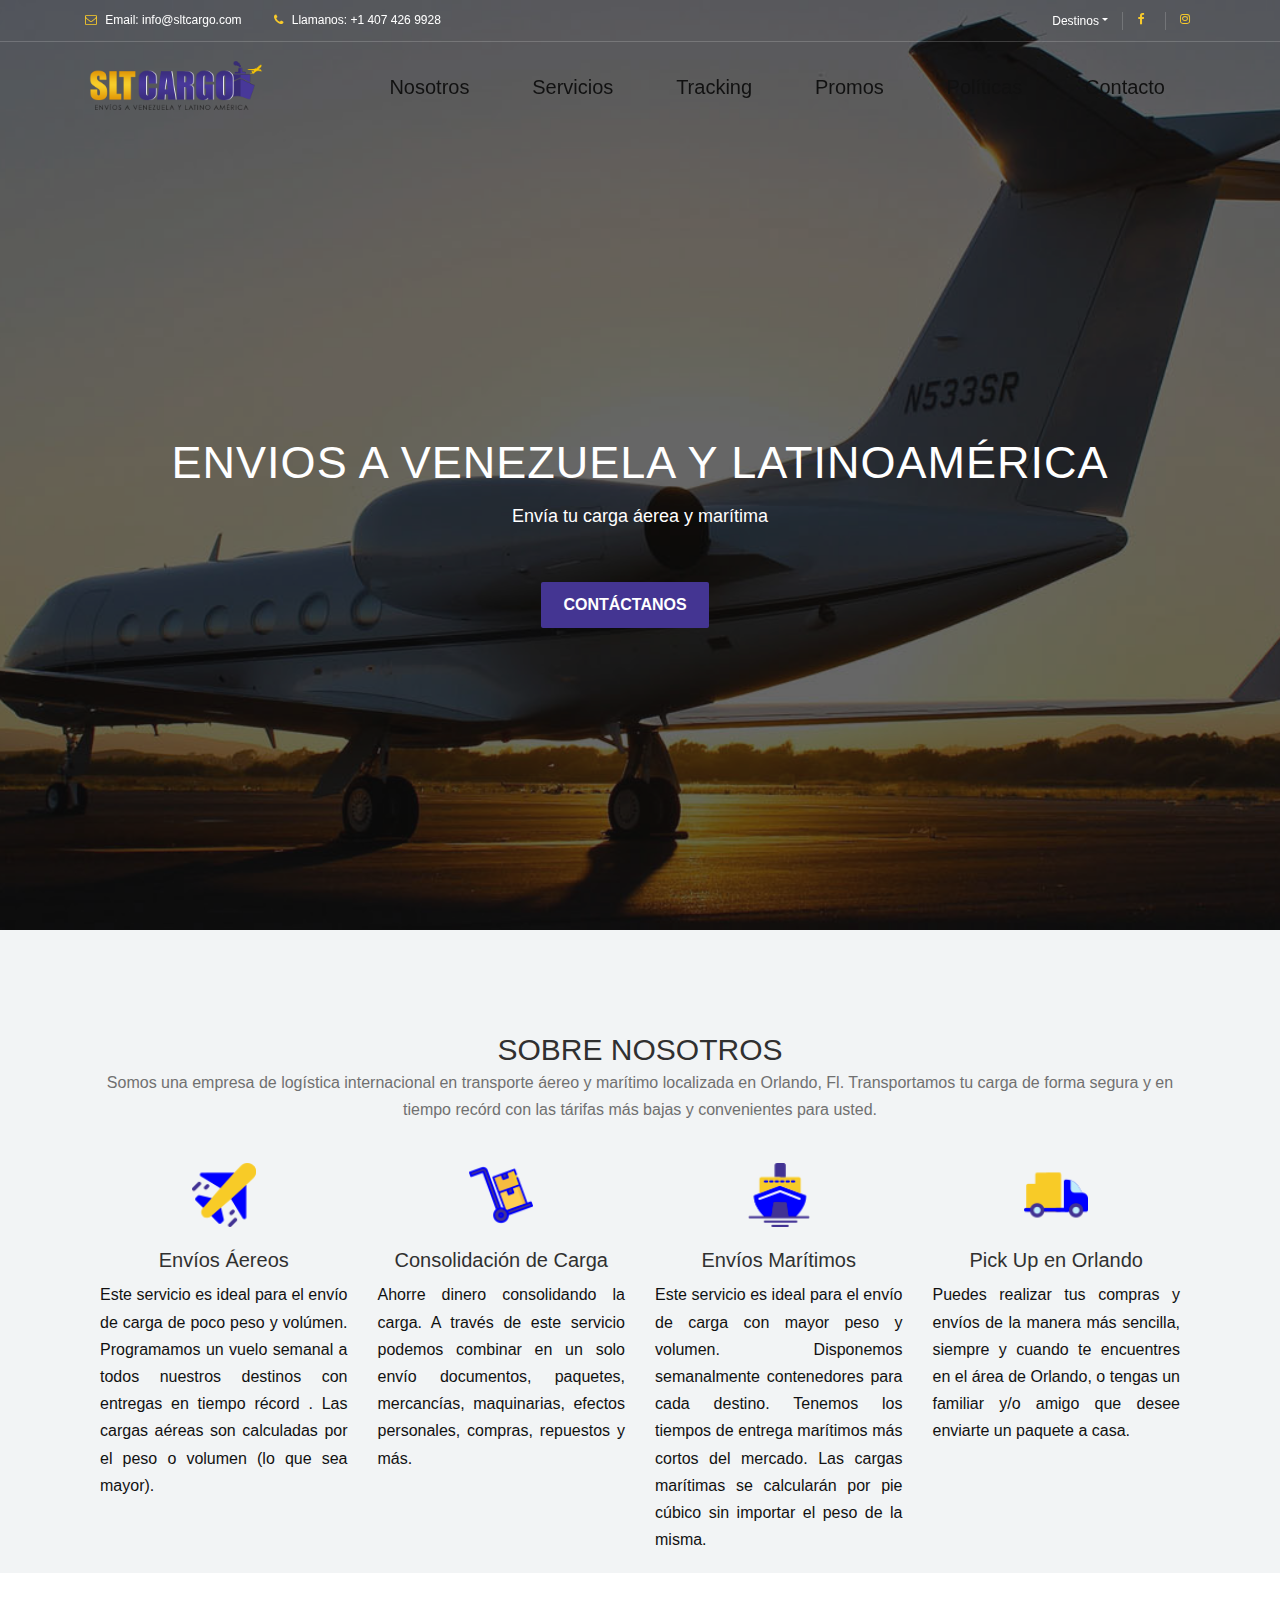
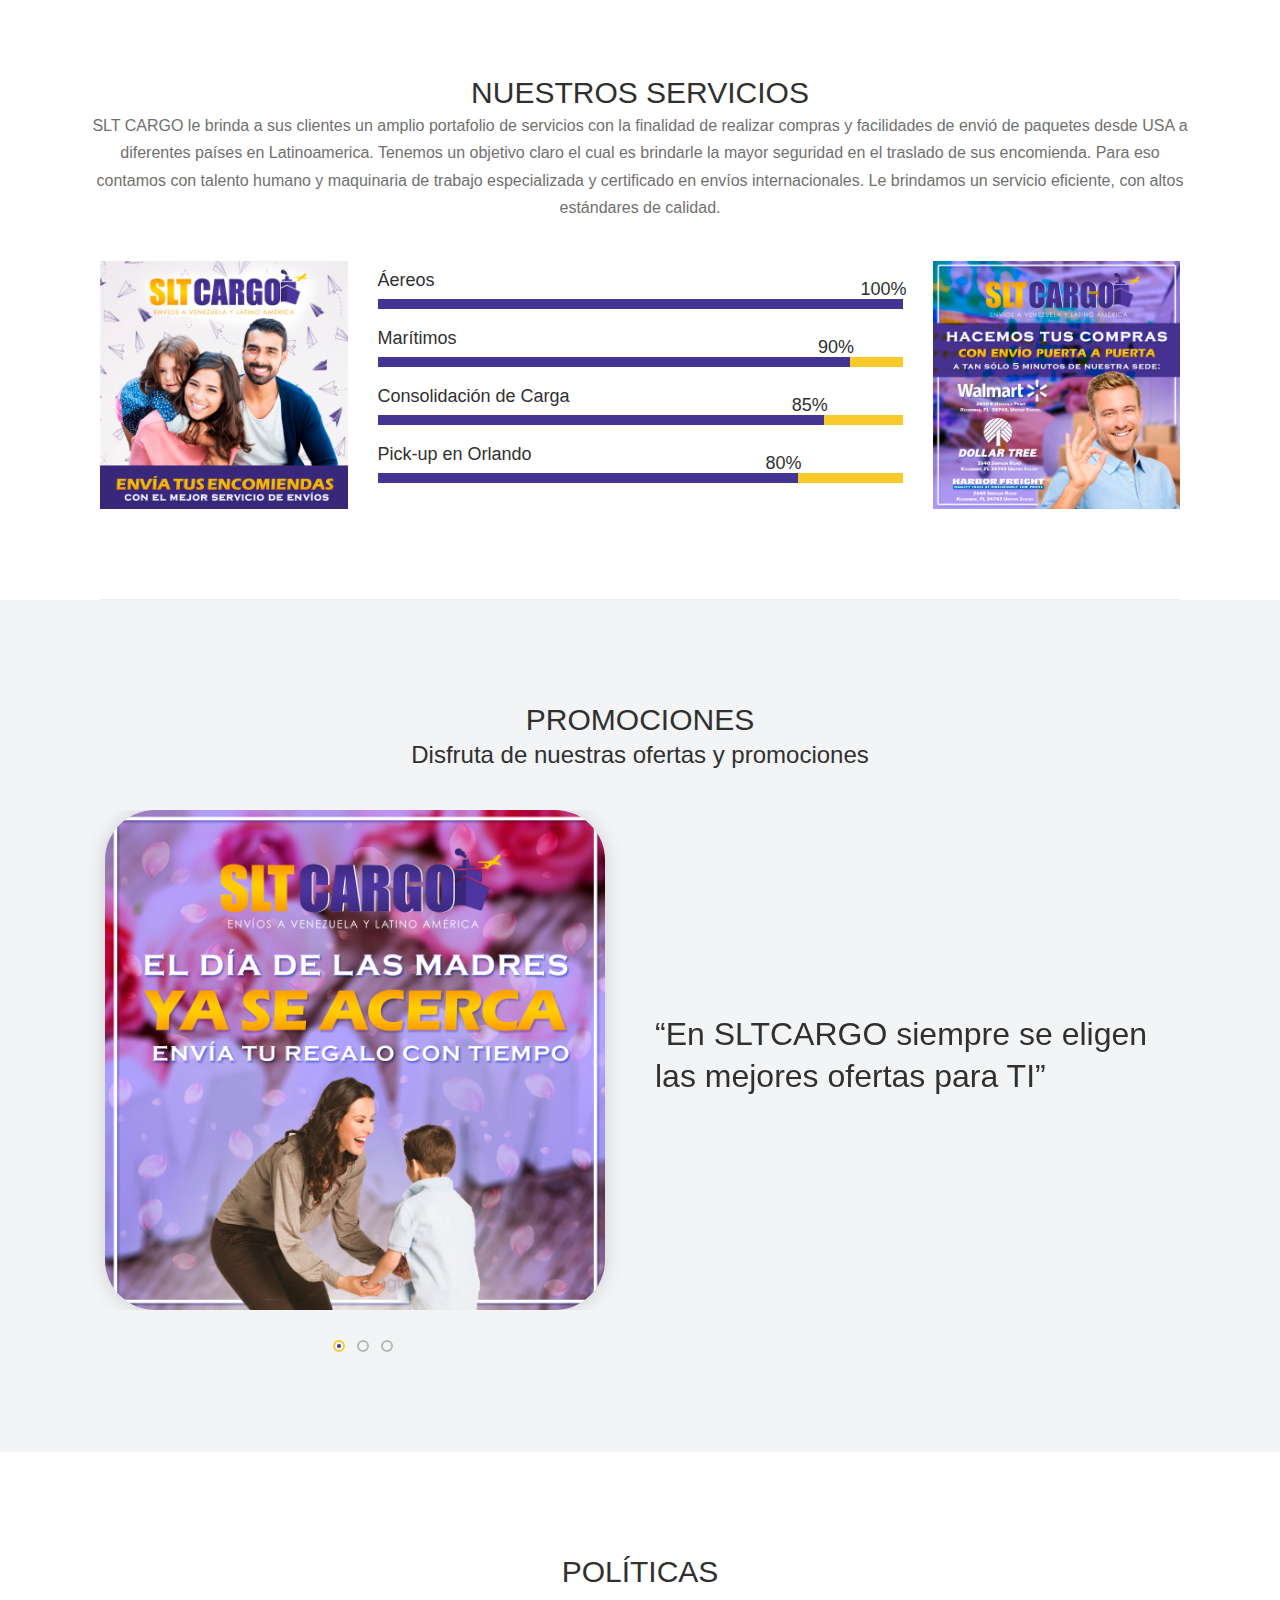
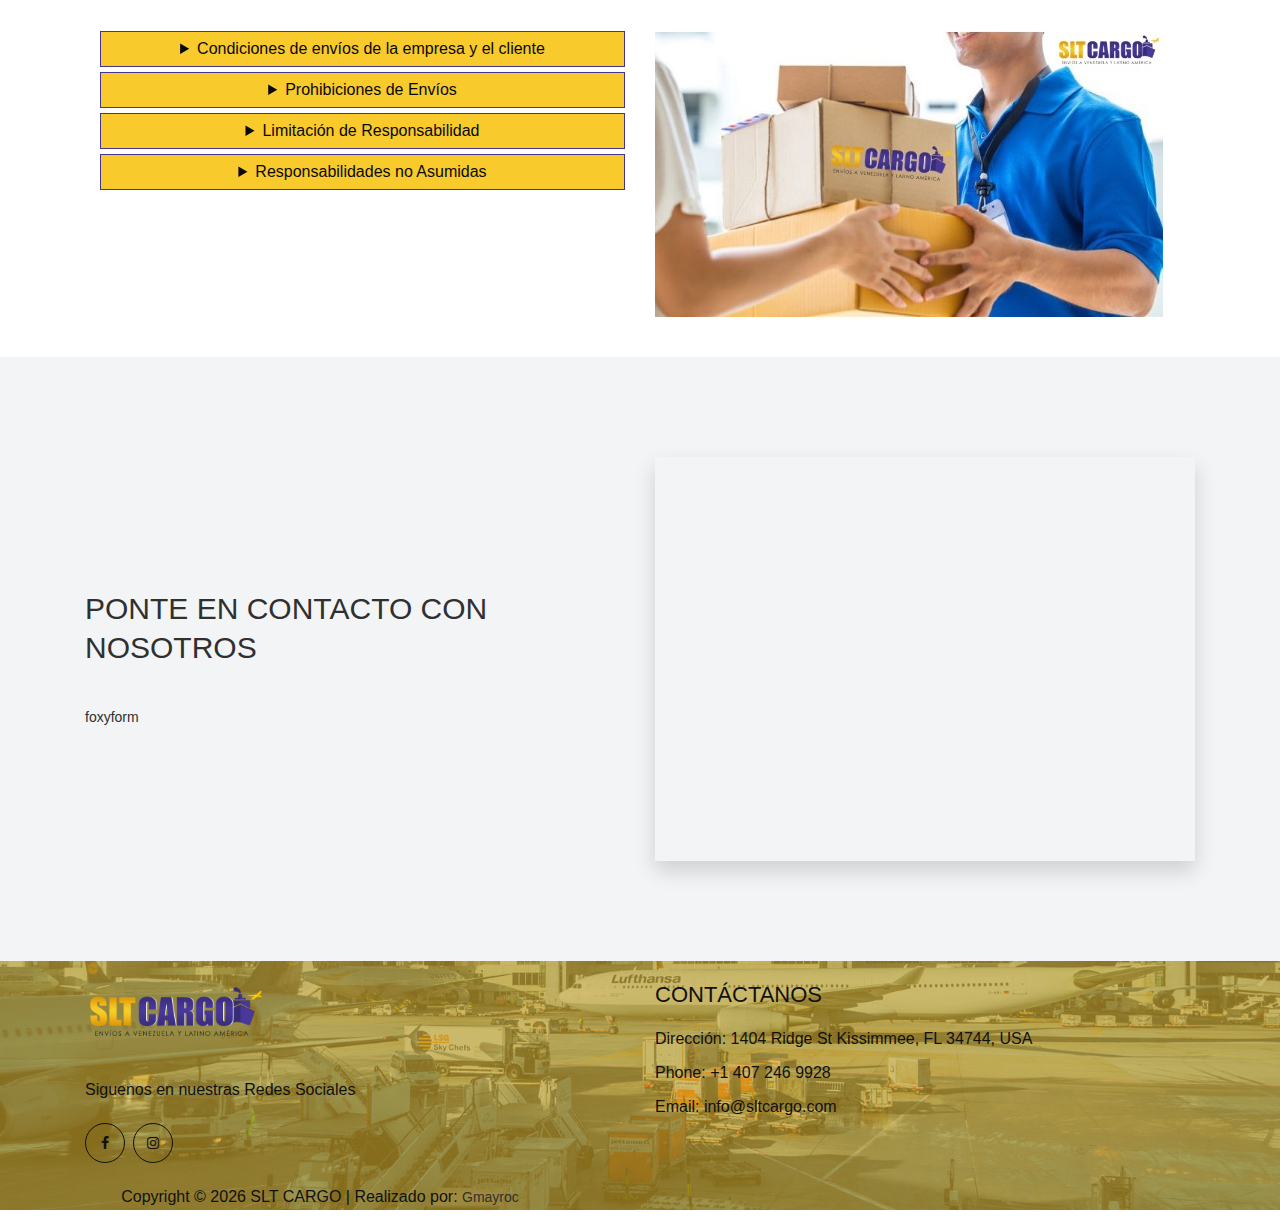
<file: assets/img/paginas/p-05/index.html>
<!DOCTYPE html>
<html lang="en">

<head>
    <meta charset="UTF-8">
    <meta name="description" content="">
    <meta http-equiv="X-UA-Compatible" content="IE=edge">
    <meta name="viewport" content="width=device-width, initial-scale=1, shrink-to-fit=no">

    <!-- Title -->
    <title>SLTCARGO - INICIO </title>

    <!-- Favicon -->
    <link rel="icon" href="img/core-img/favicon.ico">

    <!-- Core Stylesheet -->
    <link rel="stylesheet" href="style.css">

</head>

<body>


    <!-- ##### Header Area Start ##### -->
    <header class="header-area">
<!-- ***** Top Header Area ***** -->
        <div class="top-header-area">
            <div class="container">
                <div class="row">
                    <div class="col-12">
                        <div class="top-header-content d-flex align-items-center justify-content-between">
                            <!-- Top Header Content -->
                            <div class="top-header-meta">
                                <a href="#" data-toggle="tooltip" data-placement="bottom" title="info@sltcargo.com"><i class="fa fa-envelope-o" aria-hidden="true"></i> <span>Email: info@sltcargo.com</span></a>
                                <a href="#" data-toggle="tooltip" data-placement="bottom" title="+1 407 426 9928"><i class="fa fa-phone" aria-hidden="true"></i> <span>Llamanos: +1 407 426 9928</span></a>
                            </div>

                            <!-- Top Header Content -->
                            <div class="top-header-meta d-flex">
                                <!-- Language Dropdown -->
                                <div class="language-dropdown">
                                    <div class="dropdown">
                                        <button class="btn btn-secondary dropdown-toggle mr-30" type="button" id="dropdownMenuButton" data-toggle="dropdown" aria-haspopup="true" aria-expanded="false">Destinos</button>
                                        <div class="dropdown-menu" aria-labelledby="dropdownMenuButton">
                                            <a class="dropdown-item" href="#contacto">Venezuela</a>
                                            <a class="dropdown-item" href="#contacto">México</a>
                                            <a class="dropdown-item" href="#contacto">Ecuador</a>
                                            <a class="dropdown-item" href="#contacto">República Dominicana</a>
                                            <a class="dropdown-item" href="#contacto">Colombia</a>
                                            <a class="dropdown-item" href="#contacto">Chile</a>
                                            <a class="dropdown-item" href="#contacto">Panáma</a>
                                            <a class="dropdown-item" href="#contacto">Oeste de África</a>
                                        </div>
                                    </div>
                                </div>
                                <!-- Login -->
                                <div class="login">
                                    <a href="https://www.facebook.com/SLT_Group-1872633399508905/?__tn__=%2Cd%2CP-R&eid=ARBj12UVIdy9rVir3b15RL7OUAeMW5ADv0xBU4DM17ZBpwo0RP_hgdMuHythXpNUSFTpVwD0itZjg_yo" target="_blank"><i class="fa fa-facebook" aria-hidden="true"></i></a>
                                </div>
                                <!-- Cart -->
                                <div class="cart">
                                    <a href="https://www.instagram.com/sltcargo/" target="_blank"><i class="fa fa-instagram" aria-hidden="true"></i></a>
                                </div>
                            </div>
                        </div>
                    </div>
                </div>
            </div>
        </div>
        <!-- ***** Navbar Area ***** -->
        <div class="alazea-main-menu">
            <div class="classy-nav-container breakpoint-off">
                <div class="container">
                    <!-- Menu -->
                    <nav class="classy-navbar justify-content-between" id="alazeaNav">

                        <!-- Nav Brand -->
                        <a href="index.html" class="nav-brand"><img src="img/core-img/logo1.png" alt=""></a>

                        <!-- Navbar Toggler -->
                        <div class="classy-navbar-toggler">
                            <span class="navbarToggler"><span></span><span></span><span></span></span>
                        </div>

                        <!-- Menu -->
                        <div class="classy-menu">

                            <!-- Close Button -->
                            <div class="classycloseIcon">
                                <div class="cross-wrap"><span class="top"></span><span class="bottom"></span></div>
                            </div>

                            <!-- Navbar Start -->
                            <div class="classynav">
                                <ul>
                                    <li><a href="#nosotros">Nosotros</a></li>
                                    <li><a href="#servicios">Servicios</a></li>
                                    <li><a href="http://s2.stephytrackingonline.com/DirectoDeUSA/MainWebSite.asp"  target="_blank">Tracking</a></li>
                                    <li><a href="#promos">Promos</a></li>
                                    <li><a href="#politica">Políticas</a></li>
                                    <li><a href="#contacto">Contacto</a></li>
                                </ul>

                            </div>
                            <!-- Navbar End -->
                        </div>
                    </nav>
                </div>
            </div>
        </div>
    </header>
    <!-- ##### Header Area End ##### -->

    <!-- ##### Hero Area Start ##### -->
    <section class="hero-area">
        <div class="hero-post-slides owl-carousel">

            <!-- Single Hero Post -->
            <div class="single-hero-post bg-overlay">
                <!-- Post Image -->
                <div class="slide-img bg-img" style="background-image: url(img/bg-img/1.jpg);"></div>
                <div class="container h-100">
                    <div class="row h-100 align-items-center">
                        <div class="col-12">
                            <!-- Post Content -->
                            <div class="hero-slides-content text-center">
                                <h2>Envios a Venezuela y Latinoamérica</h2>
                                <p>Envía tu carga áerea y marítima</p>
                                <div class="welcome-btn-group">
                                    <a href="#contacto" class="btn alazea-btn mr-30">CONTÁCTANOS</a>
                                </div>
                            </div>
                        </div>
                    </div>
                </div>
            </div>

            <!-- Single Hero Post -->
            <div class="single-hero-post bg-overlay">
                <!-- Post Image -->
                <div class="slide-img bg-img" style="background-image: url(img/bg-img/2.jpg);"></div>
                <div class="container h-100">
                    <div class="row h-100 align-items-center">
                        <div class="col-12">
                            <!-- Post Content -->
                            <div class="hero-slides-content text-center">
                                <h2>Rutas de envio desde Orlando, Fl</h2>
                                <p>México, Panáma, Colombia, Venezuela, Ecuador y más...</p>
                                <div class="welcome-btn-group">
                                    <a href="#contacto" class="btn alazea-btn mr-30">CONTÁCTANOS</a>
                                </div>
                            </div>
                        </div>
                    </div>
                </div>
            </div>

        </div>
    </section>
    <!-- ##### Hero Area End ##### -->

    <!-- ##### Service Area Start ##### -->
    <section class="our-services-area bg-gray section-padding-100-0" id="nosotros">
        <div class="container">
            <div class="row">
                <div class="col-12">
                    <!-- Section Heading -->
                    <div class="section-heading text-center">
                        <h2>Sobre Nosotros</h2>
                        <p>Somos una empresa de logística internacional en transporte áereo y marítimo localizada en Orlando, Fl. Transportamos tu carga de forma segura y en tiempo recórd con las tárifas más bajas y convenientes para usted. </p>
                    </div>
                </div>
            </div>

            <div class="col-12">
                    <div class="alazea-benefits-area">
                        <div class="row">
                            <!-- Single Benefits Area -->
                            <div class="col-12 col-sm-3">
                                <div class="single-benefits-area" align="center">
                                    <img src="img/core-img/b1.png" alt="">
                                    <h5>Envíos Áereos</h5>
                                    <p align="justify">Este servicio es ideal para el envío de carga de poco peso y volúmen. Programamos un vuelo semanal a todos nuestros destinos con entregas en tiempo récord . Las cargas aéreas son calculadas por el peso o volumen (lo que sea mayor).</p>
                                </div>
                            </div>

                            <!-- Single Benefits Area -->
                            <div class="col-12 col-sm-3">
                                <div class="single-benefits-area" align="center">
                                    <img src="img/core-img/b4.png" alt="">
                                    <h5>Consolidación de Carga</h5>
                                    <p align="justify">Ahorre dinero consolidando la carga. A través de este servicio podemos combinar en un solo envío documentos, paquetes, mercancías, maquinarias, efectos personales, compras, repuestos y más.</p>
                                </div>
                            </div>

                            <!-- Single Benefits Area -->
                            <div class="col-12 col-sm-3">
                                <div class="single-benefits-area" align="center">
                                    <img src="img/core-img/b2.png" alt="">
                                    <h5>Envíos Marítimos</h5>
                                    <p align="justify">Este servicio es ideal para el envío de carga con mayor peso y volumen. Disponemos semanalmente contenedores para cada destino. Tenemos los tiempos de entrega marítimos más cortos del mercado. Las cargas marítimas se calcularán por pie cúbico sin importar el peso de la misma.</p>
                                </div>
                            </div>

                            <!-- Single Benefits Area -->
                            <div class="col-12 col-sm-3">
                                <div class="single-benefits-area" align="center">
                                    <img src="img/core-img/b3.png" alt="">
                                    <h5>Pick Up en Orlando</h5>
                                    <p align="justify">Puedes realizar tus compras y envíos de la manera más sencilla, siempre y cuando te encuentres en el área de Orlando, o tengas un familiar y/o amigo que desee enviarte un paquete a casa.</p>
                                </div>
                            </div>

                        </div>
                    </div>
                </div>
        </div>
    </section>
    <!-- ##### Service Area End ##### -->

    <!-- ##### About Area Start ##### -->
    <section class="about-us-area section-padding-100-0" id="servicios">
        <div class="container">
            <div class="row justify-content-between">
                <div class="col-12 col-lg-12">
                    <!-- Section Heading -->
                    <div class="section-heading" align="center">
                        <h2>Nuestros Servicios</h2>
                        <p>SLT CARGO le brinda a sus clientes un amplio portafolio de servicios con la finalidad de realizar compras y facilidades de envió de paquetes desde USA a diferentes países en Latinoamerica. Tenemos un objetivo claro el cual es brindarle la mayor seguridad en el traslado de sus encomienda. Para eso contamos con talento humano y maquinaria de trabajo especializada y certificado en envíos internacionales. Le brindamos un servicio eficiente, con altos estándares de calidad.</p>
                    </div>
                    <div class="col-12 col-lg-12">
                    <div class="alazea-benefits-area">
                        <div class="row">

                        <!-- Single Benefits Area -->
                            <div class="col-12 col-lg-3">
                                <div class="single-benefits-area">
                                    <img src="img/core-img/1.jpg" alt="">
                                </div>
                            </div>

                        <!-- Progress Bar Content Area -->
                    <div class="col-12 col-lg-6">
                    <div class="alazea-progress-bar mb-50">
                        <!-- Single Progress Bar -->
                        <div class="single_progress_bar">
                            <p>Áereos</p>
                            <div id="bar1" class="barfiller">
                                <div class="tipWrap">
                                    <span class="tip"></span>
                                </div>
                                <span class="fill" data-percentage="100"></span>
                            </div>
                        </div>

                        <!-- Single Progress Bar -->
                        <div class="single_progress_bar">
                            <p>Marítimos</p>
                            <div id="bar2" class="barfiller">
                                <div class="tipWrap">
                                    <span class="tip"></span>
                                </div>
                                <span class="fill" data-percentage="90"></span>
                            </div>
                        </div>

                        <!-- Single Progress Bar -->
                        <div class="single_progress_bar">
                            <p>Consolidación de Carga</p>
                            <div id="bar3" class="barfiller">
                                <div class="tipWrap">
                                    <span class="tip"></span>
                                </div>
                                <span class="fill" data-percentage="85"></span>
                            </div>
                        </div>

                        <!-- Single Progress Bar -->
                        <div class="single_progress_bar">
                            <p>Pick-up en Orlando</p>
                            <div id="bar4" class="barfiller">
                                <div class="tipWrap">
                                    <span class="tip"></span>
                                </div>
                                <span class="fill" data-percentage="80"></span>
                            </div>
                        </div>
                    </div>
                </div>
                            

                            <!-- Single Benefits Area -->
                            <div class="col-12 col-lg-3">
                                <div class="single-benefits-area">
                                    <img src="img/core-img/2.jpg" alt="">
                                </div>
                            </div>
                            
                        </div>
                    </div>
                </div>
                    

                
            </div>
        </div>

        <div class="container">
            <div class="row">
                <div class="col-12">
                    <div class="border-line"></div>
                </div>
            </div>
        </div>
    </section>
    <!-- ##### About Area End ##### -->

    <!-- ##### Testimonial Area Start ##### -->
    <section class="testimonial-area bg-gray section-padding-100" id="promos">
        <div class="container">
            <div class="row">
                <div class="col-12">
                <!-- Section Heading -->
                    <div class="section-heading" align="center">
                        <h2>Promociones</h2>
                        <h4>Disfruta de nuestras ofertas y promociones</h4>

                    </div>
                    <div class="testimonials-slides owl-carousel">

                        <!-- Single Testimonial Slide -->
                        <div class="single-testimonial-slide">
                            <div class="row align-items-center">
                                <div class="col-12 col-md-6">
                                    <div class="testimonial-thumb">
                                        <img src="img/bg-img/3.jpg" alt="">
                                    </div>
                                </div>
                                <div class="col-12 col-md-6">
                                    <div class="testimonial-content">
                                        <!-- Section Heading -->
                                        
                                        <h2>“En SLTCARGO siempre se eligen las mejores ofertas para TI”</h2>
                                    </div>
                                </div>
                            </div>
                        </div>

                        <!-- Single Testimonial Slide -->
                        <div class="single-testimonial-slide">
                            <div class="row align-items-center">
                                <div class="col-12 col-md-6">
                                    <div class="testimonial-thumb">
                                        <img src="img/bg-img/4.jpg" alt="">
                                    </div>
                                </div>
                                <div class="col-12 col-md-6">
                                    <div class="testimonial-content">
                                        <!-- Section Heading -->
                                        
                                        <h2>“En SLTCARGO siempre se eligen las mejores ofertas para TI”</h2>
                                    </div>
                                </div>
                            </div>
                        </div>

                        <!-- Single Testimonial Slide -->
                        <div class="single-testimonial-slide">
                            <div class="row align-items-center">
                                <div class="col-12 col-md-6">
                                    <div class="testimonial-thumb">
                                        <img src="img/bg-img/5.jpg" alt="">
                                    </div>
                                </div>
                                <div class="col-12 col-md-6">
                                    <div class="testimonial-content">
                                        <!-- Section Heading -->
                                        <h2>“En SLTCARGO siempre se eligen las mejores ofertas para TI”</h2>
                                    </div>
                                </div>
                            </div>
                        </div>

                    </div>
                </div>
            </div>
        </div>
    </section>
    <!-- ##### Testimonial Area End ##### -->
    <!-- ##### politicas Area Start ##### -->
    <section class="our-services-area section-padding-100-0" id="politica">
        <div class="container">
            <div class="row">
                <div class="col-12">
                    <!-- Section Heading -->
                    <div class="section-heading text-center">
                        <h2>Políticas</h2>
                    </div>
                </div>
            </div>

            <div class="col-12">
                    <div class="alazea-benefits-area">
                        <div class="row">
                            <!-- Single Benefits Area -->
                            <div class="col-12 col-lg-6">
                                <div class="single-benefits-area" align="center">
                                    <details>
                                    <summary>Condiciones de envíos de la empresa y el cliente</summary>
                                    <p>Todos  los envíos estarán sujetos a verificación de peso y medidas por nuestra empresa. Usted aceptará las medidas establecidas por nuestra empresa y en dado caso de existir cambios de peso o volumen será avisado con previo aviso. Las empresas encargadas de realizar ENVIOS PUERTA A PUERTA, se basan en normas volumétricas o peso físico de acuerdo a la carga o paquete, por lo que, cuando el peso dimensional excede el peso real, el peso dimensional se utiliza para determinar el monto final del envió.Nuestra empresa solo se limita a la recepción de la mercancia y envíos en las mismas condiciones que es recibida por el proveedor, no removeremos ninguna mercancía de su empaque original, quedando exentos de responsabilidad en caso de que la mercancía sea diferente a lo que el cliente haya comprado.</p>
                                    </details>

                                    <details>
                                    <summary>Prohibiciones de Envíos</summary>
                                    <p>Nuestra compañía NO ACEPTA el envío de dinero en efectivos, moneda, metales preciosos o piedras preciosas, armas de fuego, municiones, o cualquier producto considerado ilegal, tanto en el país de salida como en el país de llegada. Esto es meramente enunciativo y no limitativo de las condiciones de la empresa.</p>
                                    </details>

                                    <details>
                                    <summary>Limitación de Responsabilidad</summary>
                                    <p>Se ha acordado que la responsabilidad de la compañía se limitará, a la suma más baja establecida en USA. $200.00 USD por el envio de cualquier mercancia. El cliente que desee asegurar la totalidad de la mercancía deberá cancelar un monto adicional, el cual será establecido por nuestra compañía. NO NOS HACEMOS RESPONSABLES POR MERCANCIA DE ALTO VALOR NO ASEGURADA. UNICAMENTE CUBRIMOS LA PERDIDA TOTAL SI LA MERCANCIA FUE ASEGURADA DE LO CONTRARIO SOLO CUBRIMOS 200$ POR EL ENVIO TOTAL DE LA MERCANCIA.</p>
                                    </details>

                                    <details>
                                    <summary>Responsabilidades no Asumidas</summary>
                                    <p>Nuestra compañía realizara todo lo posible para entregar su envío de acuerdo con nuestra política de entregas regulares, sin embargo, NO NOS HAREMOS RESPONSABLES en caso de existir retrasos en la entrega, cualquier daño o perjuicio de cualquier tipo en su mercancía. Así como tampoco se hará responsable por los casos de fuerza mayor, actos de compañías terceras, retrasos originados por puertos y aeropuertos. No nos hacemos responsables por sus actos u omisiones, por la declaración incorrecta de su  mercancía o si el embalaje es inadecuado o insuficiente y si su mercancía es errónea en la dirección del envío. Si usted no cumple con los términos de nuestro acuerdo, o las políticas establecidas en el presente documento nuestra compañía no tendrá ninguna obligación con usted, asimismo, nuestra compañía no será responsable por los daños eléctricos o magnéticos, partes incompletas o mal funcionamiento de los artefactos eléctricos.</p>
                                    </details>
                                </div>
                            </div>



                        <!-- Single Benefits Area -->
                            <div class="col-12 col-lg-6">
                                <div class="single-benefits-area">
                                    <img src="img/bg-img/politicas.jpg" alt="">
                                </div>
                            </div>

                        </div>
                    </div>
                </div>
        </div>
    </section>
    <!-- ##### Contact Area Start ##### -->
    <section class="contact-area bg-gray section-padding-100-0" id="contacto">
        <div class="container">
            <div class="row align-items-center justify-content-between">
                <div class="col-12 col-lg-5">
                    <!-- Section Heading -->
                    <div class="section-heading">
                        <h2>Ponte en contacto con nosotros</h2>
                    </div>
                    <!-- Contact Form Area -->
                    <div class="contact-form-area mb-100">
                        <!-- Do not change the code! -->
                        <a id="foxyform_embed_link_336021" href="http://es.foxyform.com/">foxyform</a>
                        <script type="text/javascript">
                        (function(d, t){
                        var g = d.createElement(t),
                        s = d.getElementsByTagName(t)[0];
                        g.src = "http://es.foxyform.com/js.php?id=336021&sec_hash=836fa4599f1&width=350px";
                        s.parentNode.insertBefore(g, s);
                        }(document, "script"));
                        </script>
                        <!-- Do not change the code! -->
                    </div>
                </div>


                <div class="col-12 col-lg-6">
                    <!-- Google Maps -->
                    <div class="map-area mb-100">
                        <iframe src="https://www.google.com/maps/embed?pb=!1m18!1m12!1m3!1d3511.658668828839!2d-81.39012128552542!3d28.33892958256895!2m3!1f0!2f0!3f0!3m2!1i1024!2i768!4f13.1!3m3!1m2!1s0x88dd86f6e91fc805%3A0xac21f7a4bce24c12!2s1404+Ridge+St%2C+Kissimmee%2C+FL+34744%2C+EE.+UU.!5e0!3m2!1ses-419!2sve!4v1556513588006!5m2!1ses-419!2sve" width="600" height="450" frameborder="0" style="border:0" allowfullscreen></iframe>
                    </div>
                </div>
            </div>
        </div>
    </section>
    <!-- ##### Contact Area End ##### -->

    <!-- ##### Footer Area Start ##### -->
    <footer class="footer-area bg-img" style="background-image: url(img/bg-img/6.jpg);">
        <!-- Main Footer Area -->
        <div class="main-footer-area">
            <div class="container">
                <div class="row">

                    <!-- Single Footer Widget -->
                    <div class="col-12 col-sm-6 col-lg-6">
                        <div class="single-footer-widget">
                            <div class="footer-logo mb-30">
                                <a href="#"><img src="img/core-img/logo1.png" alt=""></a>
                            </div>
                            <p>Siguenos en nuestras Redes Sociales</p>
                            <div class="social-info">
                                <a href="https://www.facebook.com/SLT_Group-1872633399508905/?__tn__=%2Cd%2CP-R&eid=ARBj12UVIdy9rVir3b15RL7OUAeMW5ADv0xBU4DM17ZBpwo0RP_hgdMuHythXpNUSFTpVwD0itZjg_yo" target="_blank"><i class="fa fa-facebook" aria-hidden="true"></i></a>
                                <a href="https://www.instagram.com/sltcargo/" target="_blank"><i class="fa fa-instagram" aria-hidden="true"></i></a>
                            </div>
                        </div>
                    </div>

                    

                    <!-- Single Footer Widget -->
                    <div class="col-12 col-sm-6 col-lg-6">
                        <div class="single-footer-widget">
                            <div class="widget-title">
                                <h5>CONTÁCTANOS</h5>
                            </div>

                            <div class="contact-information">
                                <p><span>Dirección:</span> 1404 Ridge St Kissimmee, FL 34744, USA</p>
                                <p><span>Phone:</span> +1 407 246 9928</p>
                                <p><span>Email:</span> info@sltcargo.com</p>
                            </div>
                        </div>
                    </div>
                </div>
            </div>
        </div>
                    <!-- Copywrite Text -->
                    <div class="col-12 col-md-6">
                        <div class="copywrite-text">
                            <p align="center">Copyright &copy; <script>document.write(new Date().getFullYear());</script> SLT CARGO | Realizado por: <a href="https://www.instagram.com/gmayroc/" target="_blank">Gmayroc</a> </p>
                        </div>
                    </div>
                </div>
            </div>
        </div>
    </footer>
    <!-- ##### Footer Area End ##### -->

    <!-- ##### All Javascript Files ##### -->
    <!-- jQuery-2.2.4 js -->
    <script src="js/jquery/jquery-2.2.4.min.js"></script>
    <!-- Popper js -->
    <script src="js/bootstrap/popper.min.js"></script>
    <!-- Bootstrap js -->
    <script src="js/bootstrap/bootstrap.min.js"></script>
    <!-- All Plugins js -->
    <script src="js/plugins/plugins.js"></script>
    <!-- Active js -->
    <script src="js/active.js"></script>

</body>

</html>
</file>
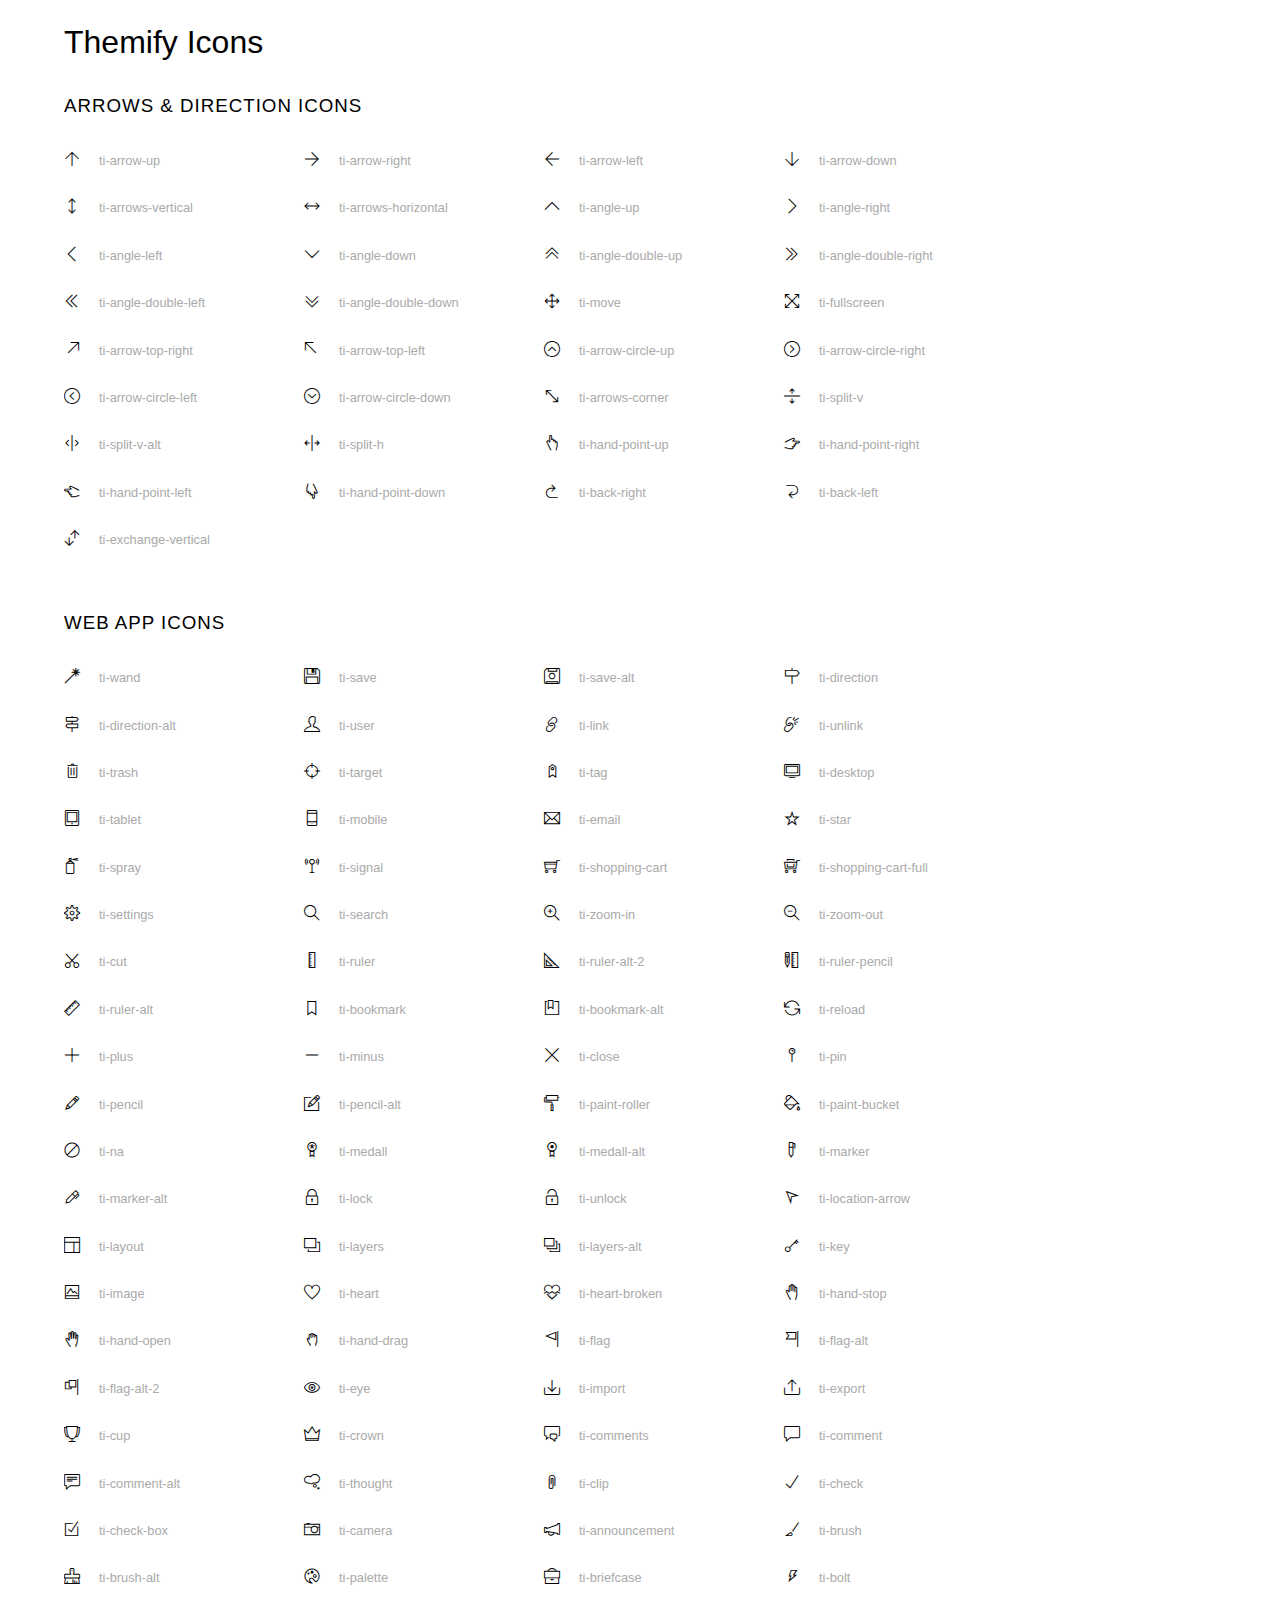
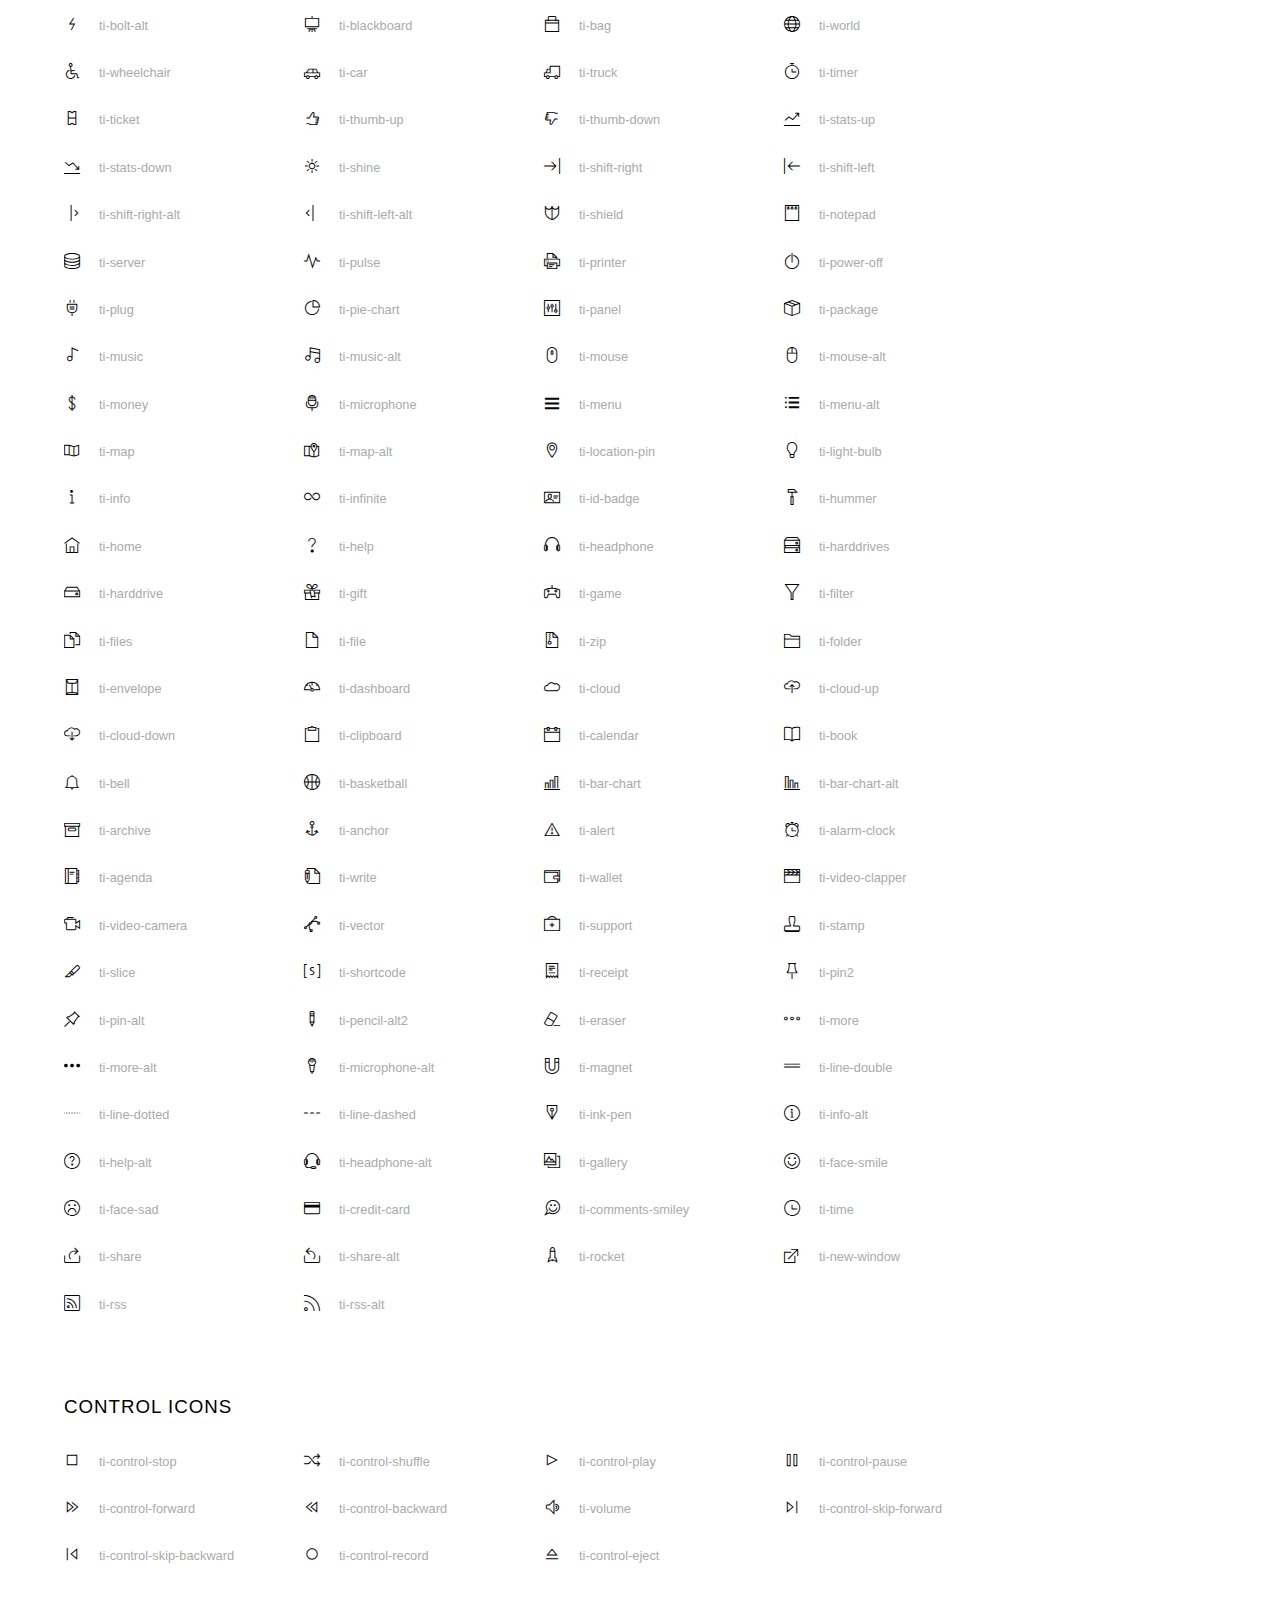
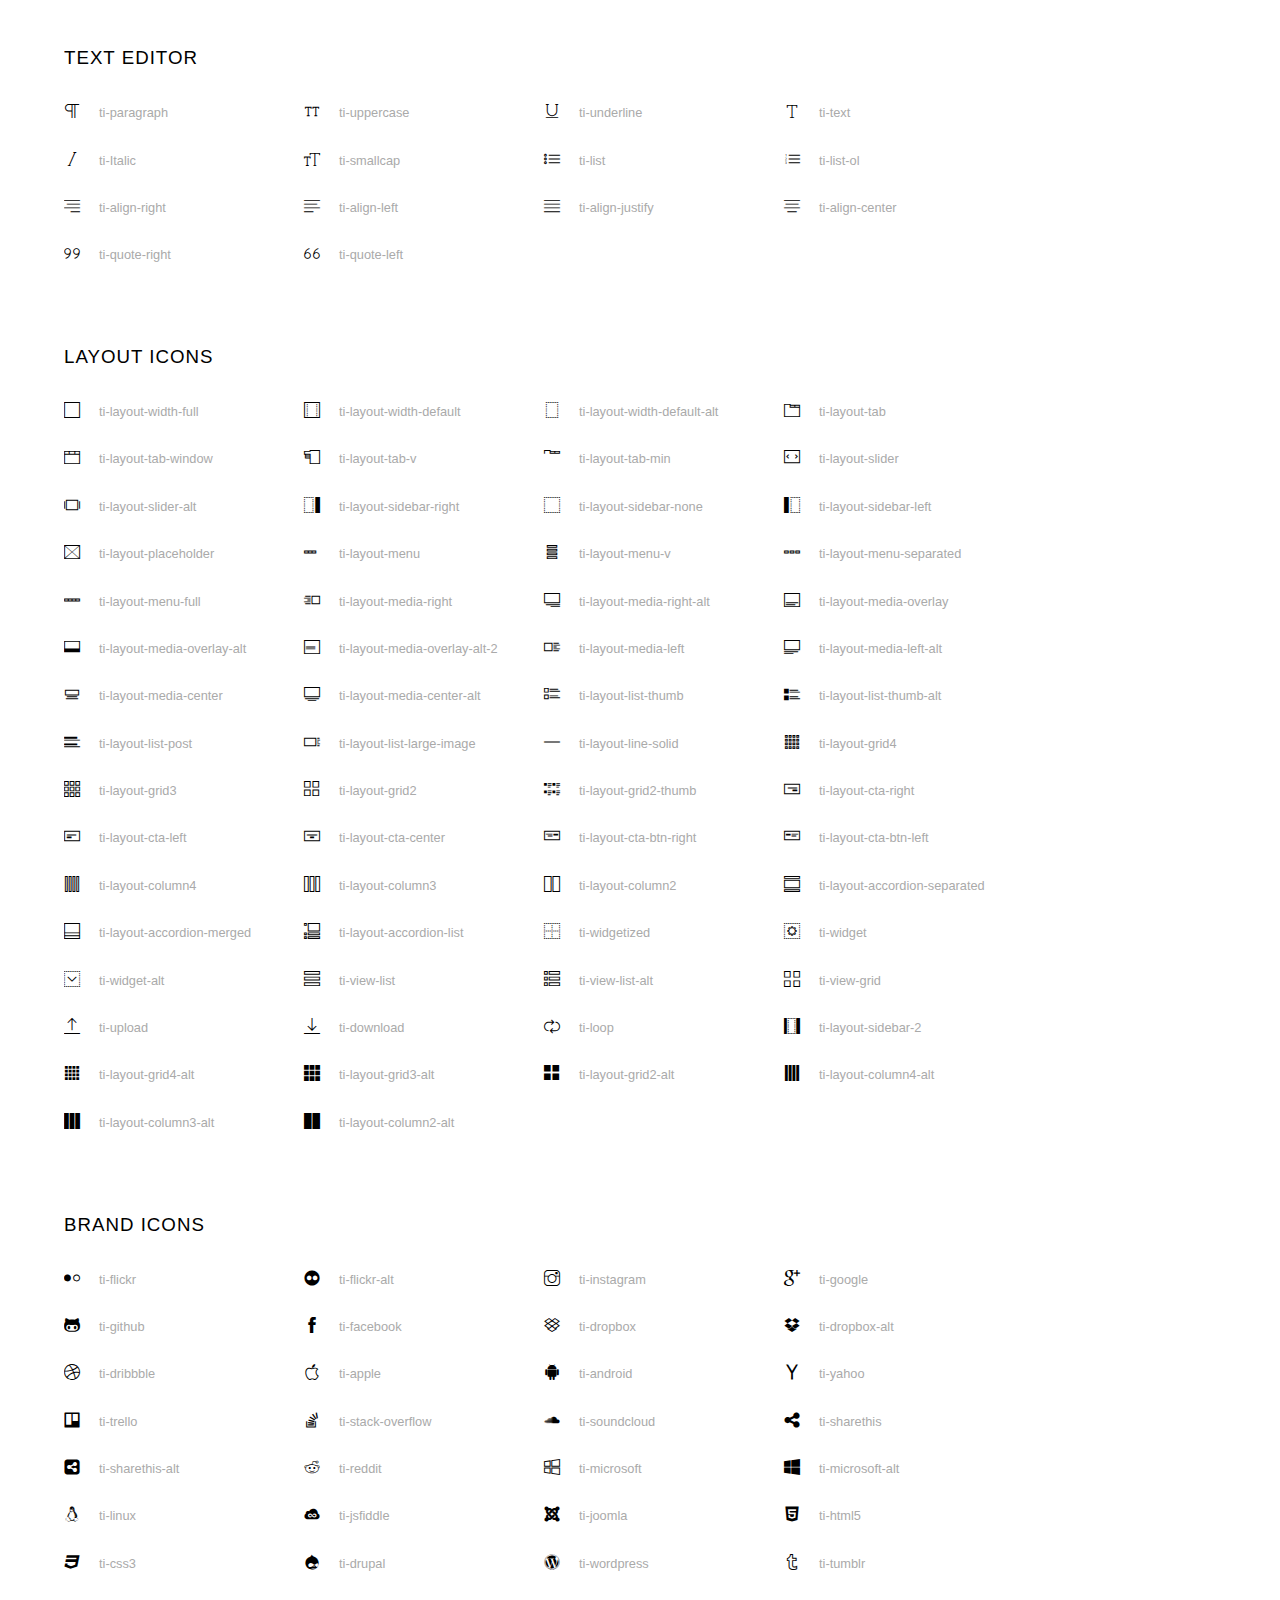
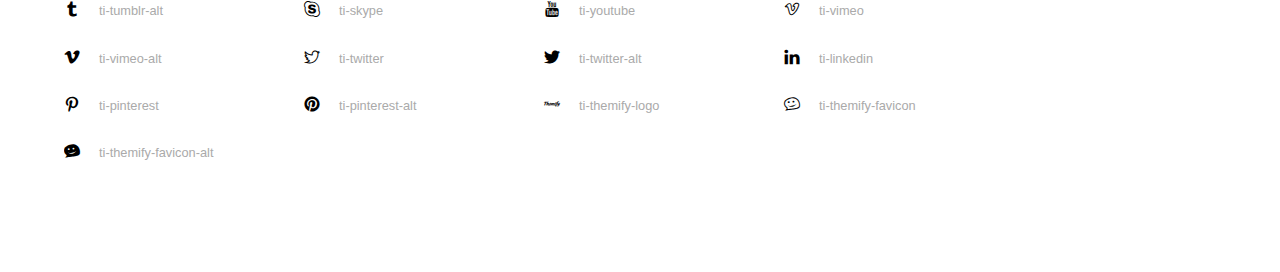
<file: assets/img/paginas/p-06/fonts/themify/index.html>
<!doctype html>
<html>
<head>
	<meta charset="utf-8">
	<title>Themify Icon Font</title>
	<meta name="viewport" content="width=device-width">
	<link rel="stylesheet" href="demo-files/demo.css">
	<link rel="stylesheet" href="themify-icons.css">
	<!--[if lt IE 8]><!-->
	<link rel="stylesheet" href="ie7/ie7.css">
	<!--<![endif]-->
</head>
<body>
	<h1>Themify Icons</h1>

	<div class="icon-section">

		<div class="icon-section">
			<h3>Arrows &amp; Direction Icons </h3>

			<div class="icon-container">
				<span class="ti-arrow-up"></span><span class="icon-name"> ti-arrow-up</span>
			</div>
			<div class="icon-container">
				<span class="ti-arrow-right"></span><span class="icon-name"> ti-arrow-right</span>
			</div>
			<div class="icon-container">
				<span class="ti-arrow-left"></span><span class="icon-name"> ti-arrow-left</span>
			</div>
			<div class="icon-container">
				<span class="ti-arrow-down"></span><span class="icon-name"> ti-arrow-down</span>
			</div>
			<div class="icon-container">
				<span class="ti-arrows-vertical"></span><span class="icon-name"> ti-arrows-vertical</span>
			</div>
			<div class="icon-container">
				<span class="ti-arrows-horizontal"></span><span class="icon-name"> ti-arrows-horizontal</span>
			</div>
			<div class="icon-container">
				<span class="ti-angle-up"></span><span class="icon-name"> ti-angle-up</span>
			</div>
			<div class="icon-container">
				<span class="ti-angle-right"></span><span class="icon-name"> ti-angle-right</span>
			</div>
			<div class="icon-container">
				<span class="ti-angle-left"></span><span class="icon-name"> ti-angle-left</span>
			</div>
			<div class="icon-container">
				<span class="ti-angle-down"></span><span class="icon-name"> ti-angle-down</span>
			</div>	
			<div class="icon-container">
				<span class="ti-angle-double-up"></span><span class="icon-name"> ti-angle-double-up</span>
			</div>
			<div class="icon-container">
				<span class="ti-angle-double-right"></span><span class="icon-name"> ti-angle-double-right</span>
			</div>
			<div class="icon-container">
				<span class="ti-angle-double-left"></span><span class="icon-name"> ti-angle-double-left</span>
			</div>
			<div class="icon-container">
				<span class="ti-angle-double-down"></span><span class="icon-name"> ti-angle-double-down</span>
			</div>					
			<div class="icon-container">
				<span class="ti-move"></span><span class="icon-name"> ti-move</span>
			</div>
			<div class="icon-container">
				<span class="ti-fullscreen"></span><span class="icon-name"> ti-fullscreen</span>
			</div>
			<div class="icon-container">
				<span class="ti-arrow-top-right"></span><span class="icon-name"> ti-arrow-top-right</span>
			</div>
			<div class="icon-container">
				<span class="ti-arrow-top-left"></span><span class="icon-name"> ti-arrow-top-left</span>
			</div>
			<div class="icon-container">
				<span class="ti-arrow-circle-up"></span><span class="icon-name"> ti-arrow-circle-up</span>
			</div>
			<div class="icon-container">
				<span class="ti-arrow-circle-right"></span><span class="icon-name"> ti-arrow-circle-right</span>
			</div>
			<div class="icon-container">
				<span class="ti-arrow-circle-left"></span><span class="icon-name"> ti-arrow-circle-left</span>
			</div>
			<div class="icon-container">
				<span class="ti-arrow-circle-down"></span><span class="icon-name"> ti-arrow-circle-down</span>
			</div>
			<div class="icon-container">
				<span class="ti-arrows-corner"></span><span class="icon-name"> ti-arrows-corner</span>
			</div>
			<div class="icon-container">
				<span class="ti-split-v"></span><span class="icon-name"> ti-split-v</span>
			</div>

			<div class="icon-container">
				<span class="ti-split-v-alt"></span><span class="icon-name"> ti-split-v-alt</span>
			</div>
			<div class="icon-container">
				<span class="ti-split-h"></span><span class="icon-name"> ti-split-h</span>
			</div>
			<div class="icon-container">
				<span class="ti-hand-point-up"></span><span class="icon-name"> ti-hand-point-up</span>
			</div>
			<div class="icon-container">
				<span class="ti-hand-point-right"></span><span class="icon-name"> ti-hand-point-right</span>
			</div>
			<div class="icon-container">
				<span class="ti-hand-point-left"></span><span class="icon-name"> ti-hand-point-left</span>
			</div>
			<div class="icon-container">
				<span class="ti-hand-point-down"></span><span class="icon-name"> ti-hand-point-down</span>
			</div>
			<div class="icon-container">
				<span class="ti-back-right"></span><span class="icon-name"> ti-back-right</span>
			</div>
			<div class="icon-container">
				<span class="ti-back-left"></span><span class="icon-name"> ti-back-left</span>
			</div>
			<div class="icon-container">
				<span class="ti-exchange-vertical"></span><span class="icon-name"> ti-exchange-vertical</span>
			</div>

		</div> <!-- Arrows Icons -->



		<h3>Web App Icons</h3>
		
		<div class="icon-section">

			<div class="icon-container">
				<span class="ti-wand"></span><span class="icon-name"> ti-wand</span>
			</div>
			<div class="icon-container">
				<span class="ti-save"></span><span class="icon-name"> ti-save</span>
			</div>
			<div class="icon-container">
				<span class="ti-save-alt"></span><span class="icon-name"> ti-save-alt</span>
			</div>

			<div class="icon-container">
				<span class="ti-direction"></span><span class="icon-name"> ti-direction</span>
			</div>
			<div class="icon-container">
				<span class="ti-direction-alt"></span><span class="icon-name"> ti-direction-alt</span>
			</div>
			<div class="icon-container">
				<span class="ti-user"></span><span class="icon-name"> ti-user</span>
			</div>
			<div class="icon-container">
				<span class="ti-link"></span><span class="icon-name"> ti-link</span>
			</div>
			<div class="icon-container">
				<span class="ti-unlink"></span><span class="icon-name"> ti-unlink</span>
			</div>
			<div class="icon-container">
				<span class="ti-trash"></span><span class="icon-name"> ti-trash</span>
			</div>
			<div class="icon-container">
				<span class="ti-target"></span><span class="icon-name"> ti-target</span>
			</div>
			<div class="icon-container">
				<span class="ti-tag"></span><span class="icon-name"> ti-tag</span>
			</div>
			<div class="icon-container">
				<span class="ti-desktop"></span><span class="icon-name"> ti-desktop</span>
			</div>
			<div class="icon-container">
				<span class="ti-tablet"></span><span class="icon-name"> ti-tablet</span>
			</div>
			<div class="icon-container">
				<span class="ti-mobile"></span><span class="icon-name"> ti-mobile</span>
			</div>
			<div class="icon-container">
				<span class="ti-email"></span><span class="icon-name"> ti-email</span>
			</div>	
			<div class="icon-container">
				<span class="ti-star"></span><span class="icon-name"> ti-star</span>
			</div>
			<div class="icon-container">
				<span class="ti-spray"></span><span class="icon-name"> ti-spray</span>
			</div>
			<div class="icon-container">
				<span class="ti-signal"></span><span class="icon-name"> ti-signal</span>
			</div>
			<div class="icon-container">
				<span class="ti-shopping-cart"></span><span class="icon-name"> ti-shopping-cart</span>
			</div>
			<div class="icon-container">
				<span class="ti-shopping-cart-full"></span><span class="icon-name"> ti-shopping-cart-full</span>
			</div>
			<div class="icon-container">
				<span class="ti-settings"></span><span class="icon-name"> ti-settings</span>
			</div>
			<div class="icon-container">
				<span class="ti-search"></span><span class="icon-name"> ti-search</span>
			</div>
			<div class="icon-container">
				<span class="ti-zoom-in"></span><span class="icon-name"> ti-zoom-in</span>
			</div>
			<div class="icon-container">
				<span class="ti-zoom-out"></span><span class="icon-name"> ti-zoom-out</span>
			</div>
			<div class="icon-container">
				<span class="ti-cut"></span><span class="icon-name"> ti-cut</span>
			</div>
			<div class="icon-container">
				<span class="ti-ruler"></span><span class="icon-name"> ti-ruler</span>
			</div>
			<div class="icon-container">
				<span class="ti-ruler-alt-2"></span><span class="icon-name"> ti-ruler-alt-2</span>
			</div>			
			<div class="icon-container">
				<span class="ti-ruler-pencil"></span><span class="icon-name"> ti-ruler-pencil</span>
			</div>
			<div class="icon-container">
				<span class="ti-ruler-alt"></span><span class="icon-name"> ti-ruler-alt</span>
			</div>
			<div class="icon-container">
				<span class="ti-bookmark"></span><span class="icon-name"> ti-bookmark</span>
			</div>
			<div class="icon-container">
				<span class="ti-bookmark-alt"></span><span class="icon-name"> ti-bookmark-alt</span>
			</div>
			<div class="icon-container">
				<span class="ti-reload"></span><span class="icon-name"> ti-reload</span>
			</div>
			<div class="icon-container">
				<span class="ti-plus"></span><span class="icon-name"> ti-plus</span>
			</div>
			<div class="icon-container">
				<span class="ti-minus"></span><span class="icon-name"> ti-minus</span>
			</div>
			<div class="icon-container">
				<span class="ti-close"></span><span class="icon-name"> ti-close</span>
			</div>			
			<div class="icon-container">
				<span class="ti-pin"></span><span class="icon-name"> ti-pin</span>
			</div>
			<div class="icon-container">
				<span class="ti-pencil"></span><span class="icon-name"> ti-pencil</span>
			</div>
					
		  	<div class="icon-container">
				<span class="ti-pencil-alt"></span><span class="icon-name"> ti-pencil-alt</span>
			</div>
			<div class="icon-container">
				<span class="ti-paint-roller"></span><span class="icon-name"> ti-paint-roller</span>
			</div>
			<div class="icon-container">
				<span class="ti-paint-bucket"></span><span class="icon-name"> ti-paint-bucket</span>
			</div>
			<div class="icon-container">
				<span class="ti-na"></span><span class="icon-name"> ti-na</span>
			</div>
			<div class="icon-container">
				<span class="ti-medall"></span><span class="icon-name"> ti-medall</span>
			</div>
			<div class="icon-container">
				<span class="ti-medall-alt"></span><span class="icon-name"> ti-medall-alt</span>
			</div>
			<div class="icon-container">
				<span class="ti-marker"></span><span class="icon-name"> ti-marker</span>
			</div>
			<div class="icon-container">
				<span class="ti-marker-alt"></span><span class="icon-name"> ti-marker-alt</span>
			</div>

			<div class="icon-container">
				<span class="ti-lock"></span><span class="icon-name"> ti-lock</span>
			</div>
			<div class="icon-container">
				<span class="ti-unlock"></span><span class="icon-name"> ti-unlock</span>
			</div>
			<div class="icon-container">
				<span class="ti-location-arrow"></span><span class="icon-name"> ti-location-arrow</span>
			</div>
			<div class="icon-container">
				<span class="ti-layout"></span><span class="icon-name"> ti-layout</span>
			</div>
			<div class="icon-container">
				<span class="ti-layers"></span><span class="icon-name"> ti-layers</span>
			</div>
			<div class="icon-container">
				<span class="ti-layers-alt"></span><span class="icon-name"> ti-layers-alt</span>
			</div>
			<div class="icon-container">
				<span class="ti-key"></span><span class="icon-name"> ti-key</span>
			</div>
			<div class="icon-container">
				<span class="ti-image"></span><span class="icon-name"> ti-image</span>
			</div>
			<div class="icon-container">
				<span class="ti-heart"></span><span class="icon-name"> ti-heart</span>
			</div>
			<div class="icon-container">
				<span class="ti-heart-broken"></span><span class="icon-name"> ti-heart-broken</span>
			</div>
			<div class="icon-container">
				<span class="ti-hand-stop"></span><span class="icon-name"> ti-hand-stop</span>
			</div>
			<div class="icon-container">
				<span class="ti-hand-open"></span><span class="icon-name"> ti-hand-open</span>
			</div>
			<div class="icon-container">
				<span class="ti-hand-drag"></span><span class="icon-name"> ti-hand-drag</span>
			</div>
			<div class="icon-container">
				<span class="ti-flag"></span><span class="icon-name"> ti-flag</span>
			</div>
			<div class="icon-container">
				<span class="ti-flag-alt"></span><span class="icon-name"> ti-flag-alt</span>
			</div>
			<div class="icon-container">
				<span class="ti-flag-alt-2"></span><span class="icon-name"> ti-flag-alt-2</span>
			</div>
			<div class="icon-container">
				<span class="ti-eye"></span><span class="icon-name"> ti-eye</span>
			</div>
			<div class="icon-container">
				<span class="ti-import"></span><span class="icon-name"> ti-import</span>
			</div>			
			<div class="icon-container">
				<span class="ti-export"></span><span class="icon-name"> ti-export</span>
			</div>
			<div class="icon-container">
				<span class="ti-cup"></span><span class="icon-name"> ti-cup</span>
			</div>
			<div class="icon-container">
				<span class="ti-crown"></span><span class="icon-name"> ti-crown</span>
			</div>
			<div class="icon-container">
				<span class="ti-comments"></span><span class="icon-name"> ti-comments</span>
			</div>
			<div class="icon-container">
				<span class="ti-comment"></span><span class="icon-name"> ti-comment</span>
			</div>
			<div class="icon-container">
				<span class="ti-comment-alt"></span><span class="icon-name"> ti-comment-alt</span>
			</div>
			<div class="icon-container">
				<span class="ti-thought"></span><span class="icon-name"> ti-thought</span>
			</div>			
			<div class="icon-container">
				<span class="ti-clip"></span><span class="icon-name"> ti-clip</span>
			</div>

			<div class="icon-container">
				<span class="ti-check"></span><span class="icon-name"> ti-check</span>
			</div>
			<div class="icon-container">
				<span class="ti-check-box"></span><span class="icon-name"> ti-check-box</span>
			</div>
			<div class="icon-container">
				<span class="ti-camera"></span><span class="icon-name"> ti-camera</span>
			</div>
			<div class="icon-container">
				<span class="ti-announcement"></span><span class="icon-name"> ti-announcement</span>
			</div>
			<div class="icon-container">
				<span class="ti-brush"></span><span class="icon-name"> ti-brush</span>
			</div>
			<div class="icon-container">
				<span class="ti-brush-alt"></span><span class="icon-name"> ti-brush-alt</span>
			</div>
			<div class="icon-container">
				<span class="ti-palette"></span><span class="icon-name"> ti-palette</span>
			</div>			
			<div class="icon-container">
				<span class="ti-briefcase"></span><span class="icon-name"> ti-briefcase</span>
			</div>
			<div class="icon-container">
				<span class="ti-bolt"></span><span class="icon-name"> ti-bolt</span>
			</div>
			<div class="icon-container">
				<span class="ti-bolt-alt"></span><span class="icon-name"> ti-bolt-alt</span>
			</div>
			<div class="icon-container">
				<span class="ti-blackboard"></span><span class="icon-name"> ti-blackboard</span>
			</div>
			<div class="icon-container">
				<span class="ti-bag"></span><span class="icon-name"> ti-bag</span>
			</div>
			<div class="icon-container">
				<span class="ti-world"></span><span class="icon-name"> ti-world</span>
			</div>
			<div class="icon-container">
				<span class="ti-wheelchair"></span><span class="icon-name"> ti-wheelchair</span>
			</div>
			<div class="icon-container">
				<span class="ti-car"></span><span class="icon-name"> ti-car</span>
			</div>
			<div class="icon-container">
				<span class="ti-truck"></span><span class="icon-name"> ti-truck</span>
			</div>
			<div class="icon-container">
				<span class="ti-timer"></span><span class="icon-name"> ti-timer</span>
			</div>
			<div class="icon-container">
				<span class="ti-ticket"></span><span class="icon-name"> ti-ticket</span>
			</div>
			<div class="icon-container">
				<span class="ti-thumb-up"></span><span class="icon-name"> ti-thumb-up</span>
			</div>
			<div class="icon-container">
				<span class="ti-thumb-down"></span><span class="icon-name"> ti-thumb-down</span>
			</div>

			<div class="icon-container">
				<span class="ti-stats-up"></span><span class="icon-name"> ti-stats-up</span>
			</div>
			<div class="icon-container">
				<span class="ti-stats-down"></span><span class="icon-name"> ti-stats-down</span>
			</div>
			<div class="icon-container">
				<span class="ti-shine"></span><span class="icon-name"> ti-shine</span>
			</div>
			<div class="icon-container">
				<span class="ti-shift-right"></span><span class="icon-name"> ti-shift-right</span>
			</div>
			<div class="icon-container">
				<span class="ti-shift-left"></span><span class="icon-name"> ti-shift-left</span>
			</div>

			<div class="icon-container">
				<span class="ti-shift-right-alt"></span><span class="icon-name"> ti-shift-right-alt</span>
			</div>
			<div class="icon-container">
				<span class="ti-shift-left-alt"></span><span class="icon-name"> ti-shift-left-alt</span>
			</div>
			<div class="icon-container">
				<span class="ti-shield"></span><span class="icon-name"> ti-shield</span>
			</div>
			<div class="icon-container">
				<span class="ti-notepad"></span><span class="icon-name"> ti-notepad</span>
			</div>
			<div class="icon-container">
				<span class="ti-server"></span><span class="icon-name"> ti-server</span>
			</div>

			<div class="icon-container">
				<span class="ti-pulse"></span><span class="icon-name"> ti-pulse</span>
			</div>
			<div class="icon-container">
				<span class="ti-printer"></span><span class="icon-name"> ti-printer</span>
			</div>
			<div class="icon-container">
				<span class="ti-power-off"></span><span class="icon-name"> ti-power-off</span>
			</div>
			<div class="icon-container">
				<span class="ti-plug"></span><span class="icon-name"> ti-plug</span>
			</div>
			<div class="icon-container">
				<span class="ti-pie-chart"></span><span class="icon-name"> ti-pie-chart</span>
			</div>

			<div class="icon-container">
				<span class="ti-panel"></span><span class="icon-name"> ti-panel</span>
			</div>
			<div class="icon-container">
				<span class="ti-package"></span><span class="icon-name"> ti-package</span>
			</div>
			<div class="icon-container">
				<span class="ti-music"></span><span class="icon-name"> ti-music</span>
			</div>
			<div class="icon-container">
				<span class="ti-music-alt"></span><span class="icon-name"> ti-music-alt</span>
			</div>
			<div class="icon-container">
				<span class="ti-mouse"></span><span class="icon-name"> ti-mouse</span>
			</div>
			<div class="icon-container">
				<span class="ti-mouse-alt"></span><span class="icon-name"> ti-mouse-alt</span>
			</div>
			<div class="icon-container">
				<span class="ti-money"></span><span class="icon-name"> ti-money</span>
			</div>
			<div class="icon-container">
				<span class="ti-microphone"></span><span class="icon-name"> ti-microphone</span>
			</div>
			<div class="icon-container">
				<span class="ti-menu"></span><span class="icon-name"> ti-menu</span>
			</div>
			<div class="icon-container">
				<span class="ti-menu-alt"></span><span class="icon-name"> ti-menu-alt</span>
			</div>
			<div class="icon-container">
				<span class="ti-map"></span><span class="icon-name"> ti-map</span>
			</div>
			<div class="icon-container">
				<span class="ti-map-alt"></span><span class="icon-name"> ti-map-alt</span>
			</div>

			<div class="icon-container">
				<span class="ti-location-pin"></span><span class="icon-name"> ti-location-pin</span>
			</div>

			<div class="icon-container">
				<span class="ti-light-bulb"></span><span class="icon-name"> ti-light-bulb</span>
			</div>
			<div class="icon-container">
				<span class="ti-info"></span><span class="icon-name"> ti-info</span>
			</div>
			<div class="icon-container">
				<span class="ti-infinite"></span><span class="icon-name"> ti-infinite</span>
			</div>
			<div class="icon-container">
				<span class="ti-id-badge"></span><span class="icon-name"> ti-id-badge</span>
			</div>
			<div class="icon-container">
				<span class="ti-hummer"></span><span class="icon-name"> ti-hummer</span>
			</div>
			<div class="icon-container">
				<span class="ti-home"></span><span class="icon-name"> ti-home</span>
			</div>
			<div class="icon-container">
				<span class="ti-help"></span><span class="icon-name"> ti-help</span>
			</div>
			<div class="icon-container">
				<span class="ti-headphone"></span><span class="icon-name"> ti-headphone</span>
			</div>
			<div class="icon-container">
				<span class="ti-harddrives"></span><span class="icon-name"> ti-harddrives</span>
			</div>
			<div class="icon-container">
				<span class="ti-harddrive"></span><span class="icon-name"> ti-harddrive</span>
			</div>
			<div class="icon-container">
				<span class="ti-gift"></span><span class="icon-name"> ti-gift</span>
			</div>
			<div class="icon-container">
				<span class="ti-game"></span><span class="icon-name"> ti-game</span>
			</div>
			<div class="icon-container">
				<span class="ti-filter"></span><span class="icon-name"> ti-filter</span>
			</div>
			<div class="icon-container">
				<span class="ti-files"></span><span class="icon-name"> ti-files</span>
			</div>
			<div class="icon-container">
				<span class="ti-file"></span><span class="icon-name"> ti-file</span>
			</div>
			<div class="icon-container">
				<span class="ti-zip"></span><span class="icon-name"> ti-zip</span>
			</div>
			<div class="icon-container">
				<span class="ti-folder"></span><span class="icon-name"> ti-folder</span>
			</div>			
			<div class="icon-container">
				<span class="ti-envelope"></span><span class="icon-name"> ti-envelope</span>
			</div>


			<div class="icon-container">
				<span class="ti-dashboard"></span><span class="icon-name"> ti-dashboard</span>
			</div>
			<div class="icon-container">
				<span class="ti-cloud"></span><span class="icon-name"> ti-cloud</span>
			</div>
			<div class="icon-container">
				<span class="ti-cloud-up"></span><span class="icon-name"> ti-cloud-up</span>
			</div>
			<div class="icon-container">
				<span class="ti-cloud-down"></span><span class="icon-name"> ti-cloud-down</span>
			</div>
			<div class="icon-container">
				<span class="ti-clipboard"></span><span class="icon-name"> ti-clipboard</span>
			</div>
			<div class="icon-container">
				<span class="ti-calendar"></span><span class="icon-name"> ti-calendar</span>
			</div>
			<div class="icon-container">
				<span class="ti-book"></span><span class="icon-name"> ti-book</span>
			</div>
			<div class="icon-container">
				<span class="ti-bell"></span><span class="icon-name"> ti-bell</span>
			</div>
			<div class="icon-container">
				<span class="ti-basketball"></span><span class="icon-name"> ti-basketball</span>
			</div>
			<div class="icon-container">
				<span class="ti-bar-chart"></span><span class="icon-name"> ti-bar-chart</span>
			</div>
			<div class="icon-container">
				<span class="ti-bar-chart-alt"></span><span class="icon-name"> ti-bar-chart-alt</span>
			</div>


			<div class="icon-container">
				<span class="ti-archive"></span><span class="icon-name"> ti-archive</span>
			</div>
			<div class="icon-container">
				<span class="ti-anchor"></span><span class="icon-name"> ti-anchor</span>
			</div>

			<div class="icon-container">
				<span class="ti-alert"></span><span class="icon-name"> ti-alert</span>
			</div>
			<div class="icon-container">
				<span class="ti-alarm-clock"></span><span class="icon-name"> ti-alarm-clock</span>
			</div>
			<div class="icon-container">
				<span class="ti-agenda"></span><span class="icon-name"> ti-agenda</span>
			</div>
			<div class="icon-container">
				<span class="ti-write"></span><span class="icon-name"> ti-write</span>
			</div>

			<div class="icon-container">
				<span class="ti-wallet"></span><span class="icon-name"> ti-wallet</span>
			</div>
			<div class="icon-container">
				<span class="ti-video-clapper"></span><span class="icon-name"> ti-video-clapper</span>
			</div>
			<div class="icon-container">
				<span class="ti-video-camera"></span><span class="icon-name"> ti-video-camera</span>
			</div>
			<div class="icon-container">
				<span class="ti-vector"></span><span class="icon-name"> ti-vector</span>
			</div>

			<div class="icon-container">
				<span class="ti-support"></span><span class="icon-name"> ti-support</span>
			</div>
			<div class="icon-container">
				<span class="ti-stamp"></span><span class="icon-name"> ti-stamp</span>
			</div>
			<div class="icon-container">
				<span class="ti-slice"></span><span class="icon-name"> ti-slice</span>
			</div>
			<div class="icon-container">
				<span class="ti-shortcode"></span><span class="icon-name"> ti-shortcode</span>
			</div>
			<div class="icon-container">
				<span class="ti-receipt"></span><span class="icon-name"> ti-receipt</span>
			</div>
			<div class="icon-container">
				<span class="ti-pin2"></span><span class="icon-name"> ti-pin2</span>
			</div>
			<div class="icon-container">
				<span class="ti-pin-alt"></span><span class="icon-name"> ti-pin-alt</span>
			</div>
			<div class="icon-container">
				<span class="ti-pencil-alt2"></span><span class="icon-name"> ti-pencil-alt2</span>
			</div>
			<div class="icon-container">
				<span class="ti-eraser"></span><span class="icon-name"> ti-eraser</span>
			</div>			
			<div class="icon-container">
				<span class="ti-more"></span><span class="icon-name"> ti-more</span>
			</div>
			<div class="icon-container">
				<span class="ti-more-alt"></span><span class="icon-name"> ti-more-alt</span>
			</div>
			<div class="icon-container">
				<span class="ti-microphone-alt"></span><span class="icon-name"> ti-microphone-alt</span>
			</div>
			<div class="icon-container">
				<span class="ti-magnet"></span><span class="icon-name"> ti-magnet</span>
			</div>
			<div class="icon-container">
				<span class="ti-line-double"></span><span class="icon-name"> ti-line-double</span>
			</div>
			<div class="icon-container">
				<span class="ti-line-dotted"></span><span class="icon-name"> ti-line-dotted</span>
			</div>
			<div class="icon-container">
				<span class="ti-line-dashed"></span><span class="icon-name"> ti-line-dashed</span>
			</div>

			<div class="icon-container">
				<span class="ti-ink-pen"></span><span class="icon-name"> ti-ink-pen</span>
			</div>
			<div class="icon-container">
				<span class="ti-info-alt"></span><span class="icon-name"> ti-info-alt</span>
			</div>
			<div class="icon-container">
				<span class="ti-help-alt"></span><span class="icon-name"> ti-help-alt</span>
			</div>
			<div class="icon-container">
				<span class="ti-headphone-alt"></span><span class="icon-name"> ti-headphone-alt</span>
			</div>

			<div class="icon-container">
				<span class="ti-gallery"></span><span class="icon-name"> ti-gallery</span>
			</div>
			<div class="icon-container">
				<span class="ti-face-smile"></span><span class="icon-name"> ti-face-smile</span>
			</div>
			<div class="icon-container">
				<span class="ti-face-sad"></span><span class="icon-name"> ti-face-sad</span>
			</div>
			<div class="icon-container">
				<span class="ti-credit-card"></span><span class="icon-name"> ti-credit-card</span>
			</div>
			<div class="icon-container">
				<span class="ti-comments-smiley"></span><span class="icon-name"> ti-comments-smiley</span>
			</div>
			<div class="icon-container">
				<span class="ti-time"></span><span class="icon-name"> ti-time</span>
			</div>
			<div class="icon-container">
				<span class="ti-share"></span><span class="icon-name"> ti-share</span>
			</div>
			<div class="icon-container">
				<span class="ti-share-alt"></span><span class="icon-name"> ti-share-alt</span>
			</div>
			<div class="icon-container">
				<span class="ti-rocket"></span><span class="icon-name"> ti-rocket</span>
			</div>

			<div class="icon-container">
				<span class="ti-new-window"></span><span class="icon-name"> ti-new-window</span>
			</div>

			<div class="icon-container">
				<span class="ti-rss"></span><span class="icon-name"> ti-rss</span>
			</div>

			<div class="icon-container">
				<span class="ti-rss-alt"></span><span class="icon-name"> ti-rss-alt</span>
			</div>
			
		</div><!-- Web App Icons -->


		<div class="icon-section">
			<h3>Control Icons</h3>
			<div class="icon-container">
				<span class="ti-control-stop"></span><span class="icon-name"> ti-control-stop</span>
			</div>
			<div class="icon-container">
				<span class="ti-control-shuffle"></span><span class="icon-name"> ti-control-shuffle</span>
			</div>
			<div class="icon-container">
				<span class="ti-control-play"></span><span class="icon-name"> ti-control-play</span>
			</div>
			<div class="icon-container">
				<span class="ti-control-pause"></span><span class="icon-name"> ti-control-pause</span>
			</div>
			<div class="icon-container">
				<span class="ti-control-forward"></span><span class="icon-name"> ti-control-forward</span>
			</div>
			<div class="icon-container">
				<span class="ti-control-backward"></span><span class="icon-name"> ti-control-backward</span>
			</div>	
			<div class="icon-container">
				<span class="ti-volume"></span><span class="icon-name"> ti-volume</span>
			</div>
			<div class="icon-container">
				<span class="ti-control-skip-forward"></span><span class="icon-name"> ti-control-skip-forward</span>
			</div>
			<div class="icon-container">
				<span class="ti-control-skip-backward"></span><span class="icon-name"> ti-control-skip-backward</span>
			</div>
			<div class="icon-container">
				<span class="ti-control-record"></span><span class="icon-name"> ti-control-record</span>
			</div>
			<div class="icon-container">
				<span class="ti-control-eject"></span><span class="icon-name"> ti-control-eject</span>
			</div>			
		</div> <!-- Control Icons -->


		<div class="icon-section">
			<h3>Text Editor</h3>

			<div class="icon-container">
				<span class="ti-paragraph"></span><span class="icon-name"> ti-paragraph</span>
			</div>
			<div class="icon-container">
				<span class="ti-uppercase"></span><span class="icon-name"> ti-uppercase</span>
			</div>

			<div class="icon-container">
				<span class="ti-underline"></span><span class="icon-name"> ti-underline</span>
			</div>
			<div class="icon-container">
				<span class="ti-text"></span><span class="icon-name"> ti-text</span>
			</div>
			<div class="icon-container">
				<span class="ti-Italic"></span><span class="icon-name"> ti-Italic</span>
			</div>
			<div class="icon-container">
				<span class="ti-smallcap"></span><span class="icon-name"> ti-smallcap</span>
			</div>
			<div class="icon-container">
				<span class="ti-list"></span><span class="icon-name"> ti-list</span>
			</div>
			<div class="icon-container">
				<span class="ti-list-ol"></span><span class="icon-name"> ti-list-ol</span>
			</div>
			<div class="icon-container">
				<span class="ti-align-right"></span><span class="icon-name"> ti-align-right</span>
			</div>
			<div class="icon-container">
				<span class="ti-align-left"></span><span class="icon-name"> ti-align-left</span>
			</div>
			<div class="icon-container">
				<span class="ti-align-justify"></span><span class="icon-name"> ti-align-justify</span>
			</div>
			<div class="icon-container">
				<span class="ti-align-center"></span><span class="icon-name"> ti-align-center</span>
			</div>
			<div class="icon-container">
				<span class="ti-quote-right"></span><span class="icon-name"> ti-quote-right</span>
			</div>
			<div class="icon-container">
				<span class="ti-quote-left"></span><span class="icon-name"> ti-quote-left</span>
			</div>

		</div> <!-- Text Editor -->



		<div class="icon-section">
			<h3>Layout Icons</h3>
			<div class="icon-container">
				<span class="ti-layout-width-full"></span><span class="icon-name"> ti-layout-width-full</span>
			</div>
			<div class="icon-container">
				<span class="ti-layout-width-default"></span><span class="icon-name"> ti-layout-width-default</span>
			</div>
			<div class="icon-container">
				<span class="ti-layout-width-default-alt"></span><span class="icon-name"> ti-layout-width-default-alt</span>
			</div>
			<div class="icon-container">
				<span class="ti-layout-tab"></span><span class="icon-name"> ti-layout-tab</span>
			</div>
			<div class="icon-container">
				<span class="ti-layout-tab-window"></span><span class="icon-name"> ti-layout-tab-window</span>
			</div>
			<div class="icon-container">
				<span class="ti-layout-tab-v"></span><span class="icon-name"> ti-layout-tab-v</span>
			</div>
			<div class="icon-container">
				<span class="ti-layout-tab-min"></span><span class="icon-name"> ti-layout-tab-min</span>
			</div>
			<div class="icon-container">
				<span class="ti-layout-slider"></span><span class="icon-name"> ti-layout-slider</span>
			</div>
			<div class="icon-container">
				<span class="ti-layout-slider-alt"></span><span class="icon-name"> ti-layout-slider-alt</span>
			</div>
			<div class="icon-container">
				<span class="ti-layout-sidebar-right"></span><span class="icon-name"> ti-layout-sidebar-right</span>
			</div>
			<div class="icon-container">
				<span class="ti-layout-sidebar-none"></span><span class="icon-name"> ti-layout-sidebar-none</span>
			</div>
			<div class="icon-container">
				<span class="ti-layout-sidebar-left"></span><span class="icon-name"> ti-layout-sidebar-left</span>
			</div>
			<div class="icon-container">
				<span class="ti-layout-placeholder"></span><span class="icon-name"> ti-layout-placeholder</span>
			</div>
			<div class="icon-container">
				<span class="ti-layout-menu"></span><span class="icon-name"> ti-layout-menu</span>
			</div>
			<div class="icon-container">
				<span class="ti-layout-menu-v"></span><span class="icon-name"> ti-layout-menu-v</span>
			</div>
			<div class="icon-container">
				<span class="ti-layout-menu-separated"></span><span class="icon-name"> ti-layout-menu-separated</span>
			</div>
			<div class="icon-container">
				<span class="ti-layout-menu-full"></span><span class="icon-name"> ti-layout-menu-full</span>
			</div>
			<div class="icon-container">
				<span class="ti-layout-media-right"></span><span class="icon-name"> ti-layout-media-right</span>
			</div>
			<div class="icon-container">
				<span class="ti-layout-media-right-alt"></span><span class="icon-name"> ti-layout-media-right-alt</span>
			</div>
			<div class="icon-container">
				<span class="ti-layout-media-overlay"></span><span class="icon-name"> ti-layout-media-overlay</span>
			</div>
			<div class="icon-container">
				<span class="ti-layout-media-overlay-alt"></span><span class="icon-name"> ti-layout-media-overlay-alt</span>
			</div>
			<div class="icon-container">
				<span class="ti-layout-media-overlay-alt-2"></span><span class="icon-name"> ti-layout-media-overlay-alt-2</span>
			</div>
			<div class="icon-container">
				<span class="ti-layout-media-left"></span><span class="icon-name"> ti-layout-media-left</span>
			</div>
			<div class="icon-container">
				<span class="ti-layout-media-left-alt"></span><span class="icon-name"> ti-layout-media-left-alt</span>
			</div>
			<div class="icon-container">
				<span class="ti-layout-media-center"></span><span class="icon-name"> ti-layout-media-center</span>
			</div>
			<div class="icon-container">
				<span class="ti-layout-media-center-alt"></span><span class="icon-name"> ti-layout-media-center-alt</span>
			</div>
			<div class="icon-container">
				<span class="ti-layout-list-thumb"></span><span class="icon-name"> ti-layout-list-thumb</span>
			</div>
			<div class="icon-container">
				<span class="ti-layout-list-thumb-alt"></span><span class="icon-name"> ti-layout-list-thumb-alt</span>
			</div>
			<div class="icon-container">
				<span class="ti-layout-list-post"></span><span class="icon-name"> ti-layout-list-post</span>
			</div>
			<div class="icon-container">
				<span class="ti-layout-list-large-image"></span><span class="icon-name"> ti-layout-list-large-image</span>
			</div>
			<div class="icon-container">
				<span class="ti-layout-line-solid"></span><span class="icon-name"> ti-layout-line-solid</span>
			</div>
			<div class="icon-container">
				<span class="ti-layout-grid4"></span><span class="icon-name"> ti-layout-grid4</span>
			</div>
			<div class="icon-container">
				<span class="ti-layout-grid3"></span><span class="icon-name"> ti-layout-grid3</span>
			</div>
			<div class="icon-container">
				<span class="ti-layout-grid2"></span><span class="icon-name"> ti-layout-grid2</span>
			</div>
			<div class="icon-container">
				<span class="ti-layout-grid2-thumb"></span><span class="icon-name"> ti-layout-grid2-thumb</span>
			</div>
			<div class="icon-container">
				<span class="ti-layout-cta-right"></span><span class="icon-name"> ti-layout-cta-right</span>
			</div>
			<div class="icon-container">
				<span class="ti-layout-cta-left"></span><span class="icon-name"> ti-layout-cta-left</span>
			</div>
			<div class="icon-container">
				<span class="ti-layout-cta-center"></span><span class="icon-name"> ti-layout-cta-center</span>
			</div>
			<div class="icon-container">
				<span class="ti-layout-cta-btn-right"></span><span class="icon-name"> ti-layout-cta-btn-right</span>
			</div>
			<div class="icon-container">
				<span class="ti-layout-cta-btn-left"></span><span class="icon-name"> ti-layout-cta-btn-left</span>
			</div>
			<div class="icon-container">
				<span class="ti-layout-column4"></span><span class="icon-name"> ti-layout-column4</span>
			</div>
			<div class="icon-container">
				<span class="ti-layout-column3"></span><span class="icon-name"> ti-layout-column3</span>
			</div>
			<div class="icon-container">
				<span class="ti-layout-column2"></span><span class="icon-name"> ti-layout-column2</span>
			</div>
			<div class="icon-container">
				<span class="ti-layout-accordion-separated"></span><span class="icon-name"> ti-layout-accordion-separated</span>
			</div>
			<div class="icon-container">
				<span class="ti-layout-accordion-merged"></span><span class="icon-name"> ti-layout-accordion-merged</span>
			</div>
			<div class="icon-container">
				<span class="ti-layout-accordion-list"></span><span class="icon-name"> ti-layout-accordion-list</span>
			</div>
			<div class="icon-container">
				<span class="ti-widgetized"></span><span class="icon-name"> ti-widgetized</span>
			</div>
			<div class="icon-container">
				<span class="ti-widget"></span><span class="icon-name"> ti-widget</span>
			</div>
			<div class="icon-container">
				<span class="ti-widget-alt"></span><span class="icon-name"> ti-widget-alt</span>
			</div>
			<div class="icon-container">
				<span class="ti-view-list"></span><span class="icon-name"> ti-view-list</span>
			</div>
			<div class="icon-container">
				<span class="ti-view-list-alt"></span><span class="icon-name"> ti-view-list-alt</span>
			</div>
			<div class="icon-container">
				<span class="ti-view-grid"></span><span class="icon-name"> ti-view-grid</span>
			</div>
			<div class="icon-container">
				<span class="ti-upload"></span><span class="icon-name"> ti-upload</span>
			</div>
			<div class="icon-container">
				<span class="ti-download"></span><span class="icon-name"> ti-download</span>
			</div>	
			<div class="icon-container">
				<span class="ti-loop"></span><span class="icon-name"> ti-loop</span>
			</div>
			<div class="icon-container">
				<span class="ti-layout-sidebar-2"></span><span class="icon-name"> ti-layout-sidebar-2</span>
			</div>
			<div class="icon-container">
				<span class="ti-layout-grid4-alt"></span><span class="icon-name"> ti-layout-grid4-alt</span>
			</div>
			<div class="icon-container">
				<span class="ti-layout-grid3-alt"></span><span class="icon-name"> ti-layout-grid3-alt</span>
			</div>
			<div class="icon-container">
				<span class="ti-layout-grid2-alt"></span><span class="icon-name"> ti-layout-grid2-alt</span>
			</div>
			<div class="icon-container">
				<span class="ti-layout-column4-alt"></span><span class="icon-name"> ti-layout-column4-alt</span>
			</div>
			<div class="icon-container">
				<span class="ti-layout-column3-alt"></span><span class="icon-name"> ti-layout-column3-alt</span>
			</div>
			<div class="icon-container">
				<span class="ti-layout-column2-alt"></span><span class="icon-name"> ti-layout-column2-alt</span>
			</div>		


		</div> <!-- Layout Icons -->


		<div class="icon-section">
			<h3>Brand Icons</h3>

			<div class="icon-container">
				<span class="ti-flickr"></span><span class="icon-name"> ti-flickr</span>
			</div>
			<div class="icon-container">
				<span class="ti-flickr-alt"></span><span class="icon-name"> ti-flickr-alt</span>
			</div>			
			<div class="icon-container">
				<span class="ti-instagram"></span><span class="icon-name"> ti-instagram</span>
			</div>
			<div class="icon-container">
				<span class="ti-google"></span><span class="icon-name"> ti-google</span>
			</div>
			<div class="icon-container">
				<span class="ti-github"></span><span class="icon-name"> ti-github</span>
			</div>

			<div class="icon-container">
				<span class="ti-facebook"></span><span class="icon-name"> ti-facebook</span>
			</div>
			<div class="icon-container">
				<span class="ti-dropbox"></span><span class="icon-name"> ti-dropbox</span>
			</div>
			<div class="icon-container">
				<span class="ti-dropbox-alt"></span><span class="icon-name"> ti-dropbox-alt</span>
			</div>
			<div class="icon-container">
				<span class="ti-dribbble"></span><span class="icon-name"> ti-dribbble</span>
			</div>
			<div class="icon-container">
				<span class="ti-apple"></span><span class="icon-name"> ti-apple</span>
			</div>
			<div class="icon-container">
				<span class="ti-android"></span><span class="icon-name"> ti-android</span>
			</div>
			<div class="icon-container">
				<span class="ti-yahoo"></span><span class="icon-name"> ti-yahoo</span>
			</div>
			<div class="icon-container">
				<span class="ti-trello"></span><span class="icon-name"> ti-trello</span>
			</div>
			<div class="icon-container">
				<span class="ti-stack-overflow"></span><span class="icon-name"> ti-stack-overflow</span>
			</div>
			<div class="icon-container">
				<span class="ti-soundcloud"></span><span class="icon-name"> ti-soundcloud</span>
			</div>
			<div class="icon-container">
				<span class="ti-sharethis"></span><span class="icon-name"> ti-sharethis</span>
			</div>
			<div class="icon-container">
				<span class="ti-sharethis-alt"></span><span class="icon-name"> ti-sharethis-alt</span>
			</div>
			<div class="icon-container">
				<span class="ti-reddit"></span><span class="icon-name"> ti-reddit</span>
			</div>

			<div class="icon-container">
				<span class="ti-microsoft"></span><span class="icon-name"> ti-microsoft</span>
			</div>
			<div class="icon-container">
				<span class="ti-microsoft-alt"></span><span class="icon-name"> ti-microsoft-alt</span>
			</div>
			<div class="icon-container">
				<span class="ti-linux"></span><span class="icon-name"> ti-linux</span>
			</div>
			<div class="icon-container">
				<span class="ti-jsfiddle"></span><span class="icon-name"> ti-jsfiddle</span>
			</div>
			<div class="icon-container">
				<span class="ti-joomla"></span><span class="icon-name"> ti-joomla</span>
			</div>
			<div class="icon-container">
				<span class="ti-html5"></span><span class="icon-name"> ti-html5</span>
			</div>
			<div class="icon-container">
				<span class="ti-css3"></span><span class="icon-name"> ti-css3</span>
			</div>	
			<div class="icon-container">
				<span class="ti-drupal"></span><span class="icon-name"> ti-drupal</span>
			</div>
			<div class="icon-container">
				<span class="ti-wordpress"></span><span class="icon-name"> ti-wordpress</span>
			</div>		
			<div class="icon-container">
				<span class="ti-tumblr"></span><span class="icon-name"> ti-tumblr</span>
			</div>
			<div class="icon-container">
				<span class="ti-tumblr-alt"></span><span class="icon-name"> ti-tumblr-alt</span>
			</div>
			<div class="icon-container">
				<span class="ti-skype"></span><span class="icon-name"> ti-skype</span>
			</div>
			<div class="icon-container">
				<span class="ti-youtube"></span><span class="icon-name"> ti-youtube</span>
			</div>
			<div class="icon-container">
				<span class="ti-vimeo"></span><span class="icon-name"> ti-vimeo</span>
			</div>
			<div class="icon-container">
				<span class="ti-vimeo-alt"></span><span class="icon-name"> ti-vimeo-alt</span>
			</div>			
			<div class="icon-container">
				<span class="ti-twitter"></span><span class="icon-name"> ti-twitter</span>
			</div>
			<div class="icon-container">
				<span class="ti-twitter-alt"></span><span class="icon-name"> ti-twitter-alt</span>
			</div>
			<div class="icon-container">
				<span class="ti-linkedin"></span><span class="icon-name"> ti-linkedin</span>
			</div>
			<div class="icon-container">
				<span class="ti-pinterest"></span><span class="icon-name"> ti-pinterest</span>
			</div>

			<div class="icon-container">
				<span class="ti-pinterest-alt"></span><span class="icon-name"> ti-pinterest-alt</span>
			</div>
			<div class="icon-container">
				<span class="ti-themify-logo"></span><span class="icon-name"> ti-themify-logo</span>
			</div>
			<div class="icon-container">
				<span class="ti-themify-favicon"></span><span class="icon-name"> ti-themify-favicon</span>
			</div>
			<div class="icon-container">
				<span class="ti-themify-favicon-alt"></span><span class="icon-name"> ti-themify-favicon-alt</span>
			</div>

		</div> <!-- brand Icons -->

	</div>

</body>
</html>
</file>
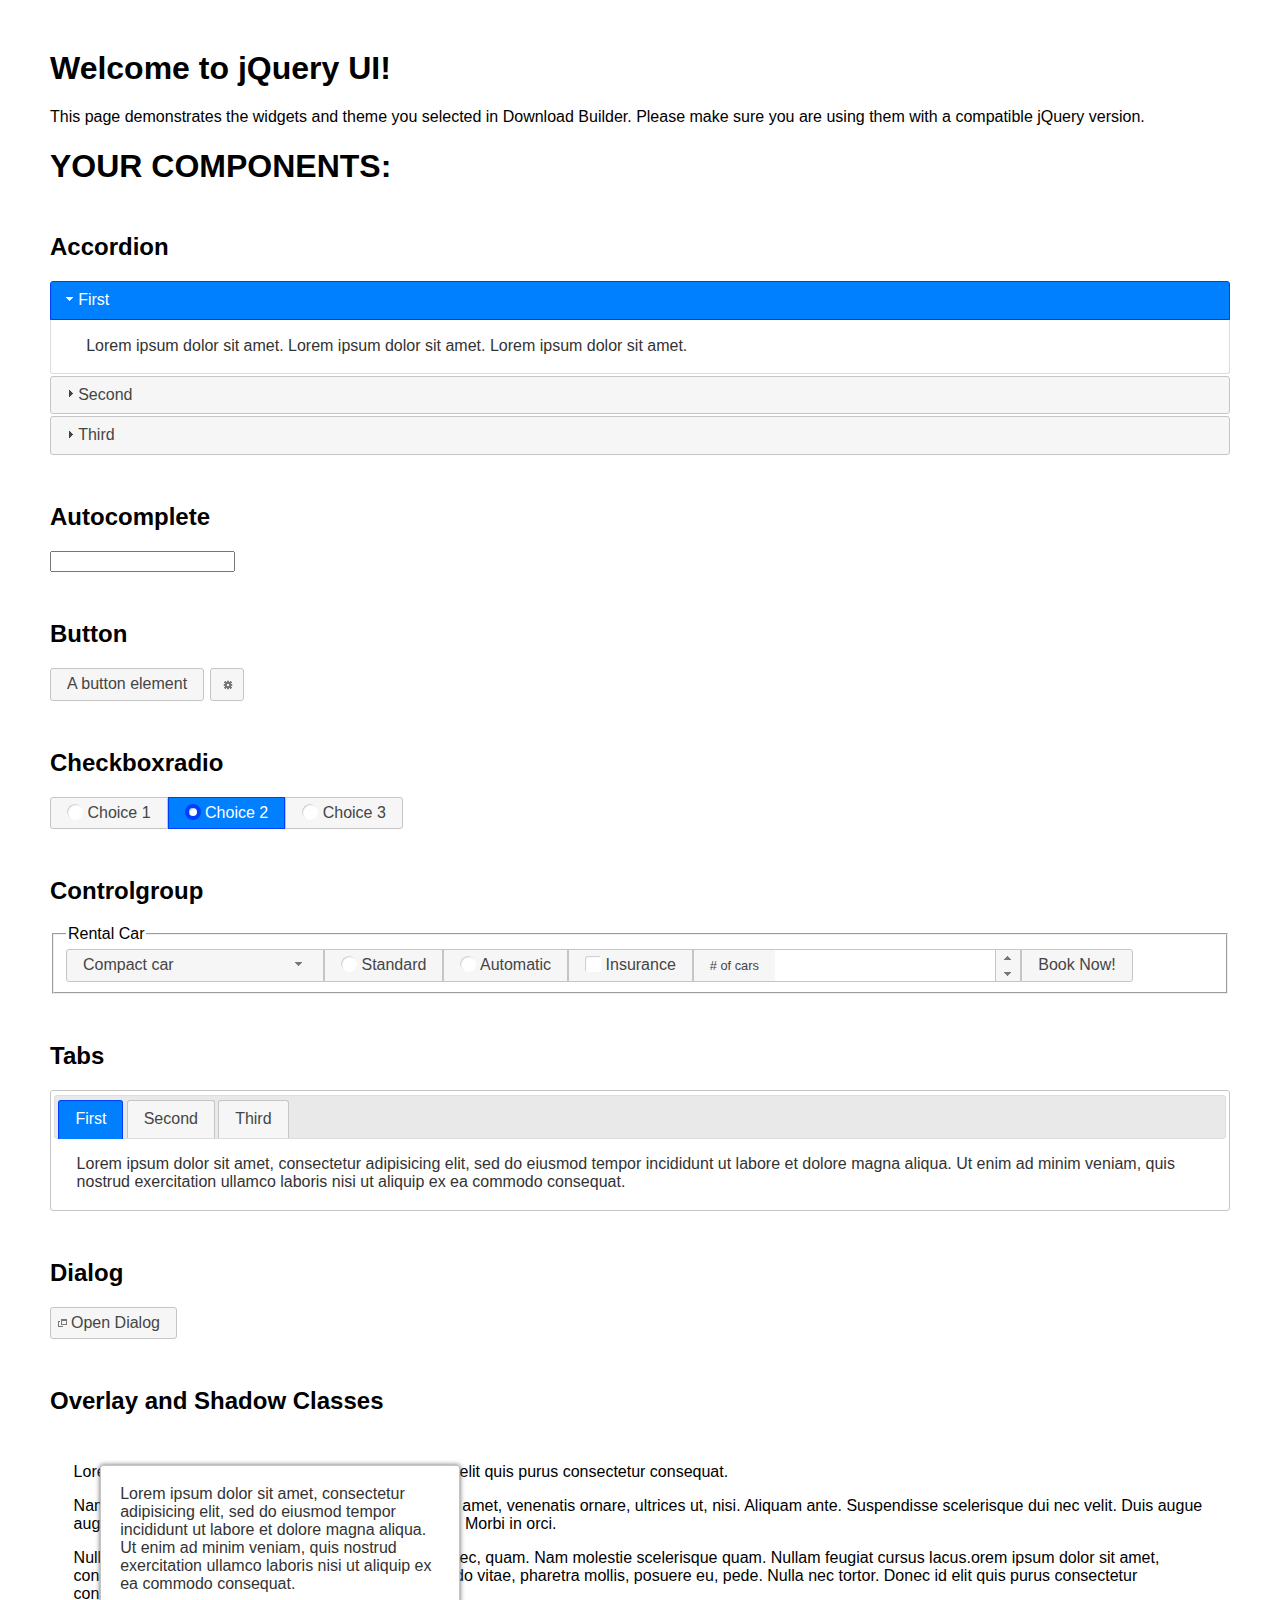
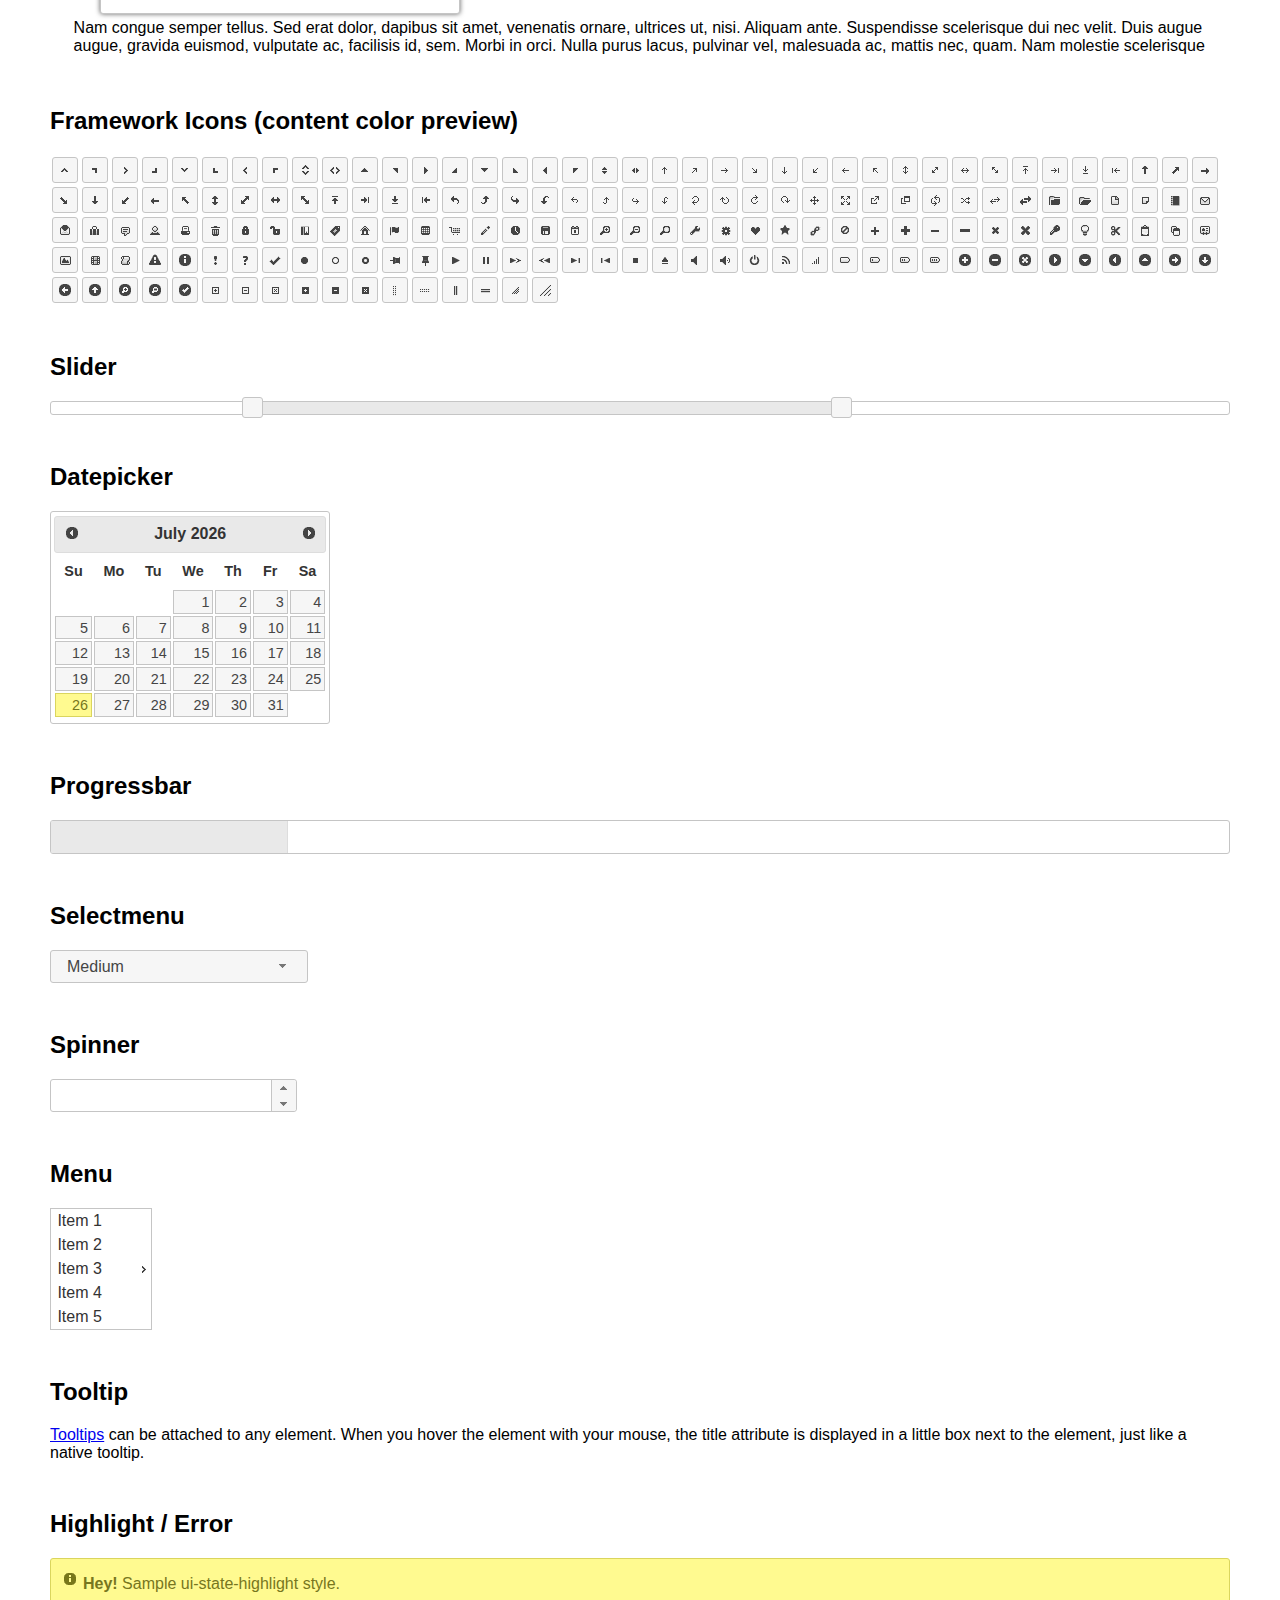
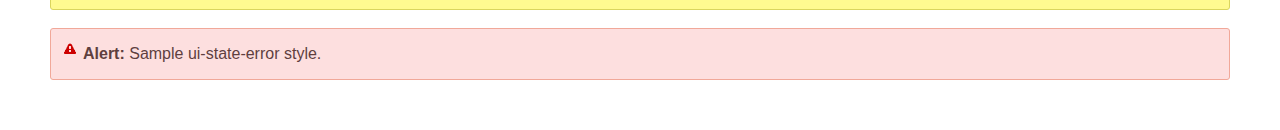
<file: assets/img/paginas/p-06/vendor/jqueryui/index.html>
<!doctype html>
<html lang="us">
<head>
	<meta charset="utf-8">
	<title>jQuery UI Example Page</title>
	<link href="jquery-ui.css" rel="stylesheet">
	<style>
	body{
		font-family: "Trebuchet MS", sans-serif;
		margin: 50px;
	}
	.demoHeaders {
		margin-top: 2em;
	}
	#dialog-link {
		padding: .4em 1em .4em 20px;
		text-decoration: none;
		position: relative;
	}
	#dialog-link span.ui-icon {
		margin: 0 5px 0 0;
		position: absolute;
		left: .2em;
		top: 50%;
		margin-top: -8px;
	}
	#icons {
		margin: 0;
		padding: 0;
	}
	#icons li {
		margin: 2px;
		position: relative;
		padding: 4px 0;
		cursor: pointer;
		float: left;
		list-style: none;
	}
	#icons span.ui-icon {
		float: left;
		margin: 0 4px;
	}
	.fakewindowcontain .ui-widget-overlay {
		position: absolute;
	}
	select {
		width: 200px;
	}
	</style>
</head>
<body>

<h1>Welcome to jQuery UI!</h1>

<div class="ui-widget">
	<p>This page demonstrates the widgets and theme you selected in Download Builder. Please make sure you are using them with a compatible jQuery version.</p>
</div>

<h1>YOUR COMPONENTS:</h1>


<!-- Accordion -->
<h2 class="demoHeaders">Accordion</h2>
<div id="accordion">
	<h3>First</h3>
	<div>Lorem ipsum dolor sit amet. Lorem ipsum dolor sit amet. Lorem ipsum dolor sit amet.</div>
	<h3>Second</h3>
	<div>Phasellus mattis tincidunt nibh.</div>
	<h3>Third</h3>
	<div>Nam dui erat, auctor a, dignissim quis.</div>
</div>



<!-- Autocomplete -->
<h2 class="demoHeaders">Autocomplete</h2>
<div>
	<input id="autocomplete" title="type &quot;a&quot;">
</div>



<!-- Button -->
<h2 class="demoHeaders">Button</h2>
<button id="button">A button element</button>
<button id="button-icon">An icon-only button</button>



<!-- Checkboxradio -->
<h2 class="demoHeaders">Checkboxradio</h2>
<form style="margin-top: 1em;">
	<div id="radioset">
		<input type="radio" id="radio1" name="radio"><label for="radio1">Choice 1</label>
		<input type="radio" id="radio2" name="radio" checked="checked"><label for="radio2">Choice 2</label>
		<input type="radio" id="radio3" name="radio"><label for="radio3">Choice 3</label>
	</div>
</form>



<!-- Controlgroup -->
<h2 class="demoHeaders">Controlgroup</h2>
<fieldset>
	<legend>Rental Car</legend>
	<div id="controlgroup">
		<select id="car-type">
			<option>Compact car</option>
			<option>Midsize car</option>
			<option>Full size car</option>
			<option>SUV</option>
			<option>Luxury</option>
			<option>Truck</option>
			<option>Van</option>
		</select>
		<label for="transmission-standard">Standard</label>
		<input type="radio" name="transmission" id="transmission-standard">
		<label for="transmission-automatic">Automatic</label>
		<input type="radio" name="transmission" id="transmission-automatic">
		<label for="insurance">Insurance</label>
		<input type="checkbox" name="insurance" id="insurance">
		<label for="horizontal-spinner" class="ui-controlgroup-label"># of cars</label>
		<input id="horizontal-spinner" class="ui-spinner-input">
		<button>Book Now!</button>
	</div>
</fieldset>



<!-- Tabs -->
<h2 class="demoHeaders">Tabs</h2>
<div id="tabs">
	<ul>
		<li><a href="#tabs-1">First</a></li>
		<li><a href="#tabs-2">Second</a></li>
		<li><a href="#tabs-3">Third</a></li>
	</ul>
	<div id="tabs-1">Lorem ipsum dolor sit amet, consectetur adipisicing elit, sed do eiusmod tempor incididunt ut labore et dolore magna aliqua. Ut enim ad minim veniam, quis nostrud exercitation ullamco laboris nisi ut aliquip ex ea commodo consequat.</div>
	<div id="tabs-2">Phasellus mattis tincidunt nibh. Cras orci urna, blandit id, pretium vel, aliquet ornare, felis. Maecenas scelerisque sem non nisl. Fusce sed lorem in enim dictum bibendum.</div>
	<div id="tabs-3">Nam dui erat, auctor a, dignissim quis, sollicitudin eu, felis. Pellentesque nisi urna, interdum eget, sagittis et, consequat vestibulum, lacus. Mauris porttitor ullamcorper augue.</div>
</div>



<h2 class="demoHeaders">Dialog</h2>
<p>
	<button id="dialog-link" class="ui-button ui-corner-all ui-widget">
		<span class="ui-icon ui-icon-newwin"></span>Open Dialog
	</button>
</p>

<h2 class="demoHeaders">Overlay and Shadow Classes</h2>
<div style="position: relative; width: 96%; height: 200px; padding:1% 2%; overflow:hidden;" class="fakewindowcontain">
	<p>Lorem ipsum dolor sit amet,  Nulla nec tortor. Donec id elit quis purus consectetur consequat. </p><p>Nam congue semper tellus. Sed erat dolor, dapibus sit amet, venenatis ornare, ultrices ut, nisi. Aliquam ante. Suspendisse scelerisque dui nec velit. Duis augue augue, gravida euismod, vulputate ac, facilisis id, sem. Morbi in orci. </p><p>Nulla purus lacus, pulvinar vel, malesuada ac, mattis nec, quam. Nam molestie scelerisque quam. Nullam feugiat cursus lacus.orem ipsum dolor sit amet, consectetur adipiscing elit. Donec libero risus, commodo vitae, pharetra mollis, posuere eu, pede. Nulla nec tortor. Donec id elit quis purus consectetur consequat. </p><p>Nam congue semper tellus. Sed erat dolor, dapibus sit amet, venenatis ornare, ultrices ut, nisi. Aliquam ante. Suspendisse scelerisque dui nec velit. Duis augue augue, gravida euismod, vulputate ac, facilisis id, sem. Morbi in orci. Nulla purus lacus, pulvinar vel, malesuada ac, mattis nec, quam. Nam molestie scelerisque quam. </p><p>Nullam feugiat cursus lacus.orem ipsum dolor sit amet, consectetur adipiscing elit. Donec libero risus, commodo vitae, pharetra mollis, posuere eu, pede. Nulla nec tortor. Donec id elit quis purus consectetur consequat. Nam congue semper tellus. Sed erat dolor, dapibus sit amet, venenatis ornare, ultrices ut, nisi. Aliquam ante. </p><p>Suspendisse scelerisque dui nec velit. Duis augue augue, gravida euismod, vulputate ac, facilisis id, sem. Morbi in orci. Nulla purus lacus, pulvinar vel, malesuada ac, mattis nec, quam. Nam molestie scelerisque quam. Nullam feugiat cursus lacus.orem ipsum dolor sit amet, consectetur adipiscing elit. Donec libero risus, commodo vitae, pharetra mollis, posuere eu, pede. Nulla nec tortor. Donec id elit quis purus consectetur consequat. Nam congue semper tellus. Sed erat dolor, dapibus sit amet, venenatis ornare, ultrices ut, nisi. </p>

	<!-- ui-dialog -->
	<div class="ui-widget-overlay ui-front"></div>
	<div style="position: absolute; width: 320px; left: 50px; top: 30px; padding: 1.2em" class="ui-widget ui-front ui-widget-content ui-corner-all ui-widget-shadow">
		Lorem ipsum dolor sit amet, consectetur adipisicing elit, sed do eiusmod tempor incididunt ut labore et dolore magna aliqua. Ut enim ad minim veniam, quis nostrud exercitation ullamco laboris nisi ut aliquip ex ea commodo consequat.
	</div>

</div>

<!-- ui-dialog -->
<div id="dialog" title="Dialog Title">
	<p>Lorem ipsum dolor sit amet, consectetur adipisicing elit, sed do eiusmod tempor incididunt ut labore et dolore magna aliqua. Ut enim ad minim veniam, quis nostrud exercitation ullamco laboris nisi ut aliquip ex ea commodo consequat.</p>
</div>



<h2 class="demoHeaders">Framework Icons (content color preview)</h2>
<ul id="icons" class="ui-widget ui-helper-clearfix">
	<li class="ui-state-default ui-corner-all" title=".ui-icon-caret-1-n"><span class="ui-icon ui-icon-caret-1-n"></span></li>
	<li class="ui-state-default ui-corner-all" title=".ui-icon-caret-1-ne"><span class="ui-icon ui-icon-caret-1-ne"></span></li>
	<li class="ui-state-default ui-corner-all" title=".ui-icon-caret-1-e"><span class="ui-icon ui-icon-caret-1-e"></span></li>
	<li class="ui-state-default ui-corner-all" title=".ui-icon-caret-1-se"><span class="ui-icon ui-icon-caret-1-se"></span></li>
	<li class="ui-state-default ui-corner-all" title=".ui-icon-caret-1-s"><span class="ui-icon ui-icon-caret-1-s"></span></li>
	<li class="ui-state-default ui-corner-all" title=".ui-icon-caret-1-sw"><span class="ui-icon ui-icon-caret-1-sw"></span></li>
	<li class="ui-state-default ui-corner-all" title=".ui-icon-caret-1-w"><span class="ui-icon ui-icon-caret-1-w"></span></li>
	<li class="ui-state-default ui-corner-all" title=".ui-icon-caret-1-nw"><span class="ui-icon ui-icon-caret-1-nw"></span></li>
	<li class="ui-state-default ui-corner-all" title=".ui-icon-caret-2-n-s"><span class="ui-icon ui-icon-caret-2-n-s"></span></li>
	<li class="ui-state-default ui-corner-all" title=".ui-icon-caret-2-e-w"><span class="ui-icon ui-icon-caret-2-e-w"></span></li>
	<li class="ui-state-default ui-corner-all" title=".ui-icon-triangle-1-n"><span class="ui-icon ui-icon-triangle-1-n"></span></li>
	<li class="ui-state-default ui-corner-all" title=".ui-icon-triangle-1-ne"><span class="ui-icon ui-icon-triangle-1-ne"></span></li>
	<li class="ui-state-default ui-corner-all" title=".ui-icon-triangle-1-e"><span class="ui-icon ui-icon-triangle-1-e"></span></li>
	<li class="ui-state-default ui-corner-all" title=".ui-icon-triangle-1-se"><span class="ui-icon ui-icon-triangle-1-se"></span></li>
	<li class="ui-state-default ui-corner-all" title=".ui-icon-triangle-1-s"><span class="ui-icon ui-icon-triangle-1-s"></span></li>
	<li class="ui-state-default ui-corner-all" title=".ui-icon-triangle-1-sw"><span class="ui-icon ui-icon-triangle-1-sw"></span></li>
	<li class="ui-state-default ui-corner-all" title=".ui-icon-triangle-1-w"><span class="ui-icon ui-icon-triangle-1-w"></span></li>
	<li class="ui-state-default ui-corner-all" title=".ui-icon-triangle-1-nw"><span class="ui-icon ui-icon-triangle-1-nw"></span></li>
	<li class="ui-state-default ui-corner-all" title=".ui-icon-triangle-2-n-s"><span class="ui-icon ui-icon-triangle-2-n-s"></span></li>
	<li class="ui-state-default ui-corner-all" title=".ui-icon-triangle-2-e-w"><span class="ui-icon ui-icon-triangle-2-e-w"></span></li>
	<li class="ui-state-default ui-corner-all" title=".ui-icon-arrow-1-n"><span class="ui-icon ui-icon-arrow-1-n"></span></li>
	<li class="ui-state-default ui-corner-all" title=".ui-icon-arrow-1-ne"><span class="ui-icon ui-icon-arrow-1-ne"></span></li>
	<li class="ui-state-default ui-corner-all" title=".ui-icon-arrow-1-e"><span class="ui-icon ui-icon-arrow-1-e"></span></li>
	<li class="ui-state-default ui-corner-all" title=".ui-icon-arrow-1-se"><span class="ui-icon ui-icon-arrow-1-se"></span></li>
	<li class="ui-state-default ui-corner-all" title=".ui-icon-arrow-1-s"><span class="ui-icon ui-icon-arrow-1-s"></span></li>
	<li class="ui-state-default ui-corner-all" title=".ui-icon-arrow-1-sw"><span class="ui-icon ui-icon-arrow-1-sw"></span></li>
	<li class="ui-state-default ui-corner-all" title=".ui-icon-arrow-1-w"><span class="ui-icon ui-icon-arrow-1-w"></span></li>
	<li class="ui-state-default ui-corner-all" title=".ui-icon-arrow-1-nw"><span class="ui-icon ui-icon-arrow-1-nw"></span></li>
	<li class="ui-state-default ui-corner-all" title=".ui-icon-arrow-2-n-s"><span class="ui-icon ui-icon-arrow-2-n-s"></span></li>
	<li class="ui-state-default ui-corner-all" title=".ui-icon-arrow-2-ne-sw"><span class="ui-icon ui-icon-arrow-2-ne-sw"></span></li>
	<li class="ui-state-default ui-corner-all" title=".ui-icon-arrow-2-e-w"><span class="ui-icon ui-icon-arrow-2-e-w"></span></li>
	<li class="ui-state-default ui-corner-all" title=".ui-icon-arrow-2-se-nw"><span class="ui-icon ui-icon-arrow-2-se-nw"></span></li>
	<li class="ui-state-default ui-corner-all" title=".ui-icon-arrowstop-1-n"><span class="ui-icon ui-icon-arrowstop-1-n"></span></li>
	<li class="ui-state-default ui-corner-all" title=".ui-icon-arrowstop-1-e"><span class="ui-icon ui-icon-arrowstop-1-e"></span></li>
	<li class="ui-state-default ui-corner-all" title=".ui-icon-arrowstop-1-s"><span class="ui-icon ui-icon-arrowstop-1-s"></span></li>
	<li class="ui-state-default ui-corner-all" title=".ui-icon-arrowstop-1-w"><span class="ui-icon ui-icon-arrowstop-1-w"></span></li>
	<li class="ui-state-default ui-corner-all" title=".ui-icon-arrowthick-1-n"><span class="ui-icon ui-icon-arrowthick-1-n"></span></li>
	<li class="ui-state-default ui-corner-all" title=".ui-icon-arrowthick-1-ne"><span class="ui-icon ui-icon-arrowthick-1-ne"></span></li>
	<li class="ui-state-default ui-corner-all" title=".ui-icon-arrowthick-1-e"><span class="ui-icon ui-icon-arrowthick-1-e"></span></li>
	<li class="ui-state-default ui-corner-all" title=".ui-icon-arrowthick-1-se"><span class="ui-icon ui-icon-arrowthick-1-se"></span></li>
	<li class="ui-state-default ui-corner-all" title=".ui-icon-arrowthick-1-s"><span class="ui-icon ui-icon-arrowthick-1-s"></span></li>
	<li class="ui-state-default ui-corner-all" title=".ui-icon-arrowthick-1-sw"><span class="ui-icon ui-icon-arrowthick-1-sw"></span></li>
	<li class="ui-state-default ui-corner-all" title=".ui-icon-arrowthick-1-w"><span class="ui-icon ui-icon-arrowthick-1-w"></span></li>
	<li class="ui-state-default ui-corner-all" title=".ui-icon-arrowthick-1-nw"><span class="ui-icon ui-icon-arrowthick-1-nw"></span></li>
	<li class="ui-state-default ui-corner-all" title=".ui-icon-arrowthick-2-n-s"><span class="ui-icon ui-icon-arrowthick-2-n-s"></span></li>
	<li class="ui-state-default ui-corner-all" title=".ui-icon-arrowthick-2-ne-sw"><span class="ui-icon ui-icon-arrowthick-2-ne-sw"></span></li>
	<li class="ui-state-default ui-corner-all" title=".ui-icon-arrowthick-2-e-w"><span class="ui-icon ui-icon-arrowthick-2-e-w"></span></li>
	<li class="ui-state-default ui-corner-all" title=".ui-icon-arrowthick-2-se-nw"><span class="ui-icon ui-icon-arrowthick-2-se-nw"></span></li>
	<li class="ui-state-default ui-corner-all" title=".ui-icon-arrowthickstop-1-n"><span class="ui-icon ui-icon-arrowthickstop-1-n"></span></li>
	<li class="ui-state-default ui-corner-all" title=".ui-icon-arrowthickstop-1-e"><span class="ui-icon ui-icon-arrowthickstop-1-e"></span></li>
	<li class="ui-state-default ui-corner-all" title=".ui-icon-arrowthickstop-1-s"><span class="ui-icon ui-icon-arrowthickstop-1-s"></span></li>
	<li class="ui-state-default ui-corner-all" title=".ui-icon-arrowthickstop-1-w"><span class="ui-icon ui-icon-arrowthickstop-1-w"></span></li>
	<li class="ui-state-default ui-corner-all" title=".ui-icon-arrowreturnthick-1-w"><span class="ui-icon ui-icon-arrowreturnthick-1-w"></span></li>
	<li class="ui-state-default ui-corner-all" title=".ui-icon-arrowreturnthick-1-n"><span class="ui-icon ui-icon-arrowreturnthick-1-n"></span></li>
	<li class="ui-state-default ui-corner-all" title=".ui-icon-arrowreturnthick-1-e"><span class="ui-icon ui-icon-arrowreturnthick-1-e"></span></li>
	<li class="ui-state-default ui-corner-all" title=".ui-icon-arrowreturnthick-1-s"><span class="ui-icon ui-icon-arrowreturnthick-1-s"></span></li>
	<li class="ui-state-default ui-corner-all" title=".ui-icon-arrowreturn-1-w"><span class="ui-icon ui-icon-arrowreturn-1-w"></span></li>
	<li class="ui-state-default ui-corner-all" title=".ui-icon-arrowreturn-1-n"><span class="ui-icon ui-icon-arrowreturn-1-n"></span></li>
	<li class="ui-state-default ui-corner-all" title=".ui-icon-arrowreturn-1-e"><span class="ui-icon ui-icon-arrowreturn-1-e"></span></li>
	<li class="ui-state-default ui-corner-all" title=".ui-icon-arrowreturn-1-s"><span class="ui-icon ui-icon-arrowreturn-1-s"></span></li>
	<li class="ui-state-default ui-corner-all" title=".ui-icon-arrowrefresh-1-w"><span class="ui-icon ui-icon-arrowrefresh-1-w"></span></li>
	<li class="ui-state-default ui-corner-all" title=".ui-icon-arrowrefresh-1-n"><span class="ui-icon ui-icon-arrowrefresh-1-n"></span></li>
	<li class="ui-state-default ui-corner-all" title=".ui-icon-arrowrefresh-1-e"><span class="ui-icon ui-icon-arrowrefresh-1-e"></span></li>
	<li class="ui-state-default ui-corner-all" title=".ui-icon-arrowrefresh-1-s"><span class="ui-icon ui-icon-arrowrefresh-1-s"></span></li>
	<li class="ui-state-default ui-corner-all" title=".ui-icon-arrow-4"><span class="ui-icon ui-icon-arrow-4"></span></li>
	<li class="ui-state-default ui-corner-all" title=".ui-icon-arrow-4-diag"><span class="ui-icon ui-icon-arrow-4-diag"></span></li>
	<li class="ui-state-default ui-corner-all" title=".ui-icon-extlink"><span class="ui-icon ui-icon-extlink"></span></li>
	<li class="ui-state-default ui-corner-all" title=".ui-icon-newwin"><span class="ui-icon ui-icon-newwin"></span></li>
	<li class="ui-state-default ui-corner-all" title=".ui-icon-refresh"><span class="ui-icon ui-icon-refresh"></span></li>
	<li class="ui-state-default ui-corner-all" title=".ui-icon-shuffle"><span class="ui-icon ui-icon-shuffle"></span></li>
	<li class="ui-state-default ui-corner-all" title=".ui-icon-transfer-e-w"><span class="ui-icon ui-icon-transfer-e-w"></span></li>
	<li class="ui-state-default ui-corner-all" title=".ui-icon-transferthick-e-w"><span class="ui-icon ui-icon-transferthick-e-w"></span></li>
	<li class="ui-state-default ui-corner-all" title=".ui-icon-folder-collapsed"><span class="ui-icon ui-icon-folder-collapsed"></span></li>
	<li class="ui-state-default ui-corner-all" title=".ui-icon-folder-open"><span class="ui-icon ui-icon-folder-open"></span></li>
	<li class="ui-state-default ui-corner-all" title=".ui-icon-document"><span class="ui-icon ui-icon-document"></span></li>
	<li class="ui-state-default ui-corner-all" title=".ui-icon-document-b"><span class="ui-icon ui-icon-document-b"></span></li>
	<li class="ui-state-default ui-corner-all" title=".ui-icon-note"><span class="ui-icon ui-icon-note"></span></li>
	<li class="ui-state-default ui-corner-all" title=".ui-icon-mail-closed"><span class="ui-icon ui-icon-mail-closed"></span></li>
	<li class="ui-state-default ui-corner-all" title=".ui-icon-mail-open"><span class="ui-icon ui-icon-mail-open"></span></li>
	<li class="ui-state-default ui-corner-all" title=".ui-icon-suitcase"><span class="ui-icon ui-icon-suitcase"></span></li>
	<li class="ui-state-default ui-corner-all" title=".ui-icon-comment"><span class="ui-icon ui-icon-comment"></span></li>
	<li class="ui-state-default ui-corner-all" title=".ui-icon-person"><span class="ui-icon ui-icon-person"></span></li>
	<li class="ui-state-default ui-corner-all" title=".ui-icon-print"><span class="ui-icon ui-icon-print"></span></li>
	<li class="ui-state-default ui-corner-all" title=".ui-icon-trash"><span class="ui-icon ui-icon-trash"></span></li>
	<li class="ui-state-default ui-corner-all" title=".ui-icon-locked"><span class="ui-icon ui-icon-locked"></span></li>
	<li class="ui-state-default ui-corner-all" title=".ui-icon-unlocked"><span class="ui-icon ui-icon-unlocked"></span></li>
	<li class="ui-state-default ui-corner-all" title=".ui-icon-bookmark"><span class="ui-icon ui-icon-bookmark"></span></li>
	<li class="ui-state-default ui-corner-all" title=".ui-icon-tag"><span class="ui-icon ui-icon-tag"></span></li>
	<li class="ui-state-default ui-corner-all" title=".ui-icon-home"><span class="ui-icon ui-icon-home"></span></li>
	<li class="ui-state-default ui-corner-all" title=".ui-icon-flag"><span class="ui-icon ui-icon-flag"></span></li>
	<li class="ui-state-default ui-corner-all" title=".ui-icon-calculator"><span class="ui-icon ui-icon-calculator"></span></li>
	<li class="ui-state-default ui-corner-all" title=".ui-icon-cart"><span class="ui-icon ui-icon-cart"></span></li>
	<li class="ui-state-default ui-corner-all" title=".ui-icon-pencil"><span class="ui-icon ui-icon-pencil"></span></li>
	<li class="ui-state-default ui-corner-all" title=".ui-icon-clock"><span class="ui-icon ui-icon-clock"></span></li>
	<li class="ui-state-default ui-corner-all" title=".ui-icon-disk"><span class="ui-icon ui-icon-disk"></span></li>
	<li class="ui-state-default ui-corner-all" title=".ui-icon-calendar"><span class="ui-icon ui-icon-calendar"></span></li>
	<li class="ui-state-default ui-corner-all" title=".ui-icon-zoomin"><span class="ui-icon ui-icon-zoomin"></span></li>
	<li class="ui-state-default ui-corner-all" title=".ui-icon-zoomout"><span class="ui-icon ui-icon-zoomout"></span></li>
	<li class="ui-state-default ui-corner-all" title=".ui-icon-search"><span class="ui-icon ui-icon-search"></span></li>
	<li class="ui-state-default ui-corner-all" title=".ui-icon-wrench"><span class="ui-icon ui-icon-wrench"></span></li>
	<li class="ui-state-default ui-corner-all" title=".ui-icon-gear"><span class="ui-icon ui-icon-gear"></span></li>
	<li class="ui-state-default ui-corner-all" title=".ui-icon-heart"><span class="ui-icon ui-icon-heart"></span></li>
	<li class="ui-state-default ui-corner-all" title=".ui-icon-star"><span class="ui-icon ui-icon-star"></span></li>
	<li class="ui-state-default ui-corner-all" title=".ui-icon-link"><span class="ui-icon ui-icon-link"></span></li>
	<li class="ui-state-default ui-corner-all" title=".ui-icon-cancel"><span class="ui-icon ui-icon-cancel"></span></li>
	<li class="ui-state-default ui-corner-all" title=".ui-icon-plus"><span class="ui-icon ui-icon-plus"></span></li>
	<li class="ui-state-default ui-corner-all" title=".ui-icon-plusthick"><span class="ui-icon ui-icon-plusthick"></span></li>
	<li class="ui-state-default ui-corner-all" title=".ui-icon-minus"><span class="ui-icon ui-icon-minus"></span></li>
	<li class="ui-state-default ui-corner-all" title=".ui-icon-minusthick"><span class="ui-icon ui-icon-minusthick"></span></li>
	<li class="ui-state-default ui-corner-all" title=".ui-icon-close"><span class="ui-icon ui-icon-close"></span></li>
	<li class="ui-state-default ui-corner-all" title=".ui-icon-closethick"><span class="ui-icon ui-icon-closethick"></span></li>
	<li class="ui-state-default ui-corner-all" title=".ui-icon-key"><span class="ui-icon ui-icon-key"></span></li>
	<li class="ui-state-default ui-corner-all" title=".ui-icon-lightbulb"><span class="ui-icon ui-icon-lightbulb"></span></li>
	<li class="ui-state-default ui-corner-all" title=".ui-icon-scissors"><span class="ui-icon ui-icon-scissors"></span></li>
	<li class="ui-state-default ui-corner-all" title=".ui-icon-clipboard"><span class="ui-icon ui-icon-clipboard"></span></li>
	<li class="ui-state-default ui-corner-all" title=".ui-icon-copy"><span class="ui-icon ui-icon-copy"></span></li>
	<li class="ui-state-default ui-corner-all" title=".ui-icon-contact"><span class="ui-icon ui-icon-contact"></span></li>
	<li class="ui-state-default ui-corner-all" title=".ui-icon-image"><span class="ui-icon ui-icon-image"></span></li>
	<li class="ui-state-default ui-corner-all" title=".ui-icon-video"><span class="ui-icon ui-icon-video"></span></li>
	<li class="ui-state-default ui-corner-all" title=".ui-icon-script"><span class="ui-icon ui-icon-script"></span></li>
	<li class="ui-state-default ui-corner-all" title=".ui-icon-alert"><span class="ui-icon ui-icon-alert"></span></li>
	<li class="ui-state-default ui-corner-all" title=".ui-icon-info"><span class="ui-icon ui-icon-info"></span></li>
	<li class="ui-state-default ui-corner-all" title=".ui-icon-notice"><span class="ui-icon ui-icon-notice"></span></li>
	<li class="ui-state-default ui-corner-all" title=".ui-icon-help"><span class="ui-icon ui-icon-help"></span></li>
	<li class="ui-state-default ui-corner-all" title=".ui-icon-check"><span class="ui-icon ui-icon-check"></span></li>
	<li class="ui-state-default ui-corner-all" title=".ui-icon-bullet"><span class="ui-icon ui-icon-bullet"></span></li>
	<li class="ui-state-default ui-corner-all" title=".ui-icon-radio-off"><span class="ui-icon ui-icon-radio-off"></span></li>
	<li class="ui-state-default ui-corner-all" title=".ui-icon-radio-on"><span class="ui-icon ui-icon-radio-on"></span></li>
	<li class="ui-state-default ui-corner-all" title=".ui-icon-pin-w"><span class="ui-icon ui-icon-pin-w"></span></li>
	<li class="ui-state-default ui-corner-all" title=".ui-icon-pin-s"><span class="ui-icon ui-icon-pin-s"></span></li>
	<li class="ui-state-default ui-corner-all" title=".ui-icon-play"><span class="ui-icon ui-icon-play"></span></li>
	<li class="ui-state-default ui-corner-all" title=".ui-icon-pause"><span class="ui-icon ui-icon-pause"></span></li>
	<li class="ui-state-default ui-corner-all" title=".ui-icon-seek-next"><span class="ui-icon ui-icon-seek-next"></span></li>
	<li class="ui-state-default ui-corner-all" title=".ui-icon-seek-prev"><span class="ui-icon ui-icon-seek-prev"></span></li>
	<li class="ui-state-default ui-corner-all" title=".ui-icon-seek-end"><span class="ui-icon ui-icon-seek-end"></span></li>
	<li class="ui-state-default ui-corner-all" title=".ui-icon-seek-first"><span class="ui-icon ui-icon-seek-first"></span></li>
	<li class="ui-state-default ui-corner-all" title=".ui-icon-stop"><span class="ui-icon ui-icon-stop"></span></li>
	<li class="ui-state-default ui-corner-all" title=".ui-icon-eject"><span class="ui-icon ui-icon-eject"></span></li>
	<li class="ui-state-default ui-corner-all" title=".ui-icon-volume-off"><span class="ui-icon ui-icon-volume-off"></span></li>
	<li class="ui-state-default ui-corner-all" title=".ui-icon-volume-on"><span class="ui-icon ui-icon-volume-on"></span></li>
	<li class="ui-state-default ui-corner-all" title=".ui-icon-power"><span class="ui-icon ui-icon-power"></span></li>
	<li class="ui-state-default ui-corner-all" title=".ui-icon-signal-diag"><span class="ui-icon ui-icon-signal-diag"></span></li>
	<li class="ui-state-default ui-corner-all" title=".ui-icon-signal"><span class="ui-icon ui-icon-signal"></span></li>
	<li class="ui-state-default ui-corner-all" title=".ui-icon-battery-0"><span class="ui-icon ui-icon-battery-0"></span></li>
	<li class="ui-state-default ui-corner-all" title=".ui-icon-battery-1"><span class="ui-icon ui-icon-battery-1"></span></li>
	<li class="ui-state-default ui-corner-all" title=".ui-icon-battery-2"><span class="ui-icon ui-icon-battery-2"></span></li>
	<li class="ui-state-default ui-corner-all" title=".ui-icon-battery-3"><span class="ui-icon ui-icon-battery-3"></span></li>
	<li class="ui-state-default ui-corner-all" title=".ui-icon-circle-plus"><span class="ui-icon ui-icon-circle-plus"></span></li>
	<li class="ui-state-default ui-corner-all" title=".ui-icon-circle-minus"><span class="ui-icon ui-icon-circle-minus"></span></li>
	<li class="ui-state-default ui-corner-all" title=".ui-icon-circle-close"><span class="ui-icon ui-icon-circle-close"></span></li>
	<li class="ui-state-default ui-corner-all" title=".ui-icon-circle-triangle-e"><span class="ui-icon ui-icon-circle-triangle-e"></span></li>
	<li class="ui-state-default ui-corner-all" title=".ui-icon-circle-triangle-s"><span class="ui-icon ui-icon-circle-triangle-s"></span></li>
	<li class="ui-state-default ui-corner-all" title=".ui-icon-circle-triangle-w"><span class="ui-icon ui-icon-circle-triangle-w"></span></li>
	<li class="ui-state-default ui-corner-all" title=".ui-icon-circle-triangle-n"><span class="ui-icon ui-icon-circle-triangle-n"></span></li>
	<li class="ui-state-default ui-corner-all" title=".ui-icon-circle-arrow-e"><span class="ui-icon ui-icon-circle-arrow-e"></span></li>
	<li class="ui-state-default ui-corner-all" title=".ui-icon-circle-arrow-s"><span class="ui-icon ui-icon-circle-arrow-s"></span></li>
	<li class="ui-state-default ui-corner-all" title=".ui-icon-circle-arrow-w"><span class="ui-icon ui-icon-circle-arrow-w"></span></li>
	<li class="ui-state-default ui-corner-all" title=".ui-icon-circle-arrow-n"><span class="ui-icon ui-icon-circle-arrow-n"></span></li>
	<li class="ui-state-default ui-corner-all" title=".ui-icon-circle-zoomin"><span class="ui-icon ui-icon-circle-zoomin"></span></li>
	<li class="ui-state-default ui-corner-all" title=".ui-icon-circle-zoomout"><span class="ui-icon ui-icon-circle-zoomout"></span></li>
	<li class="ui-state-default ui-corner-all" title=".ui-icon-circle-check"><span class="ui-icon ui-icon-circle-check"></span></li>
	<li class="ui-state-default ui-corner-all" title=".ui-icon-circlesmall-plus"><span class="ui-icon ui-icon-circlesmall-plus"></span></li>
	<li class="ui-state-default ui-corner-all" title=".ui-icon-circlesmall-minus"><span class="ui-icon ui-icon-circlesmall-minus"></span></li>
	<li class="ui-state-default ui-corner-all" title=".ui-icon-circlesmall-close"><span class="ui-icon ui-icon-circlesmall-close"></span></li>
	<li class="ui-state-default ui-corner-all" title=".ui-icon-squaresmall-plus"><span class="ui-icon ui-icon-squaresmall-plus"></span></li>
	<li class="ui-state-default ui-corner-all" title=".ui-icon-squaresmall-minus"><span class="ui-icon ui-icon-squaresmall-minus"></span></li>
	<li class="ui-state-default ui-corner-all" title=".ui-icon-squaresmall-close"><span class="ui-icon ui-icon-squaresmall-close"></span></li>
	<li class="ui-state-default ui-corner-all" title=".ui-icon-grip-dotted-vertical"><span class="ui-icon ui-icon-grip-dotted-vertical"></span></li>
	<li class="ui-state-default ui-corner-all" title=".ui-icon-grip-dotted-horizontal"><span class="ui-icon ui-icon-grip-dotted-horizontal"></span></li>
	<li class="ui-state-default ui-corner-all" title=".ui-icon-grip-solid-vertical"><span class="ui-icon ui-icon-grip-solid-vertical"></span></li>
	<li class="ui-state-default ui-corner-all" title=".ui-icon-grip-solid-horizontal"><span class="ui-icon ui-icon-grip-solid-horizontal"></span></li>
	<li class="ui-state-default ui-corner-all" title=".ui-icon-gripsmall-diagonal-se"><span class="ui-icon ui-icon-gripsmall-diagonal-se"></span></li>
	<li class="ui-state-default ui-corner-all" title=".ui-icon-grip-diagonal-se"><span class="ui-icon ui-icon-grip-diagonal-se"></span></li>
</ul>


<!-- Slider -->
<h2 class="demoHeaders">Slider</h2>
<div id="slider"></div>



<!-- Datepicker -->
<h2 class="demoHeaders">Datepicker</h2>
<div id="datepicker"></div>



<!-- Progressbar -->
<h2 class="demoHeaders">Progressbar</h2>
<div id="progressbar"></div>



<!-- Progressbar -->
<h2 class="demoHeaders">Selectmenu</h2>
<select id="selectmenu">
	<option>Slower</option>
	<option>Slow</option>
	<option selected="selected">Medium</option>
	<option>Fast</option>
	<option>Faster</option>
</select>



<!-- Spinner -->
<h2 class="demoHeaders">Spinner</h2>
<input id="spinner">



<!-- Menu -->
<h2 class="demoHeaders">Menu</h2>
<ul style="width:100px;" id="menu">
	<li><div>Item 1</div></li>
	<li><div>Item 2</div></li>
	<li><div>Item 3</div>
		<ul>
			<li><div>Item 3-1</div></li>
			<li><div>Item 3-2</div></li>
			<li><div>Item 3-3</div></li>
			<li><div>Item 3-4</div></li>
			<li><div>Item 3-5</div></li>
		</ul>
	</li>
	<li><div>Item 4</div></li>
	<li><div>Item 5</div></li>
</ul>



<!-- Tooltip -->
<h2 class="demoHeaders">Tooltip</h2>
<p id="tooltip">
	<a href="#" title="That&apos;s what this widget is">Tooltips</a> can be attached to any element. When you hover
the element with your mouse, the title attribute is displayed in a little box next to the element, just like a native tooltip.
</p>


<!-- Highlight / Error -->
<h2 class="demoHeaders">Highlight / Error</h2>
<div class="ui-widget">
	<div class="ui-state-highlight ui-corner-all" style="margin-top: 20px; padding: 0 .7em;">
		<p><span class="ui-icon ui-icon-info" style="float: left; margin-right: .3em;"></span>
		<strong>Hey!</strong> Sample ui-state-highlight style.</p>
	</div>
</div>
<br>
<div class="ui-widget">
	<div class="ui-state-error ui-corner-all" style="padding: 0 .7em;">
		<p><span class="ui-icon ui-icon-alert" style="float: left; margin-right: .3em;"></span>
		<strong>Alert:</strong> Sample ui-state-error style.</p>
	</div>
</div>

<script src="external/jquery/jquery.js"></script>
<script src="jquery-ui.js"></script>
<script>

$( "#accordion" ).accordion();



var availableTags = [
	"ActionScript",
	"AppleScript",
	"Asp",
	"BASIC",
	"C",
	"C++",
	"Clojure",
	"COBOL",
	"ColdFusion",
	"Erlang",
	"Fortran",
	"Groovy",
	"Haskell",
	"Java",
	"JavaScript",
	"Lisp",
	"Perl",
	"PHP",
	"Python",
	"Ruby",
	"Scala",
	"Scheme"
];
$( "#autocomplete" ).autocomplete({
	source: availableTags
});



$( "#button" ).button();
$( "#button-icon" ).button({
	icon: "ui-icon-gear",
	showLabel: false
});



$( "#radioset" ).buttonset();



$( "#controlgroup" ).controlgroup();



$( "#tabs" ).tabs();



$( "#dialog" ).dialog({
	autoOpen: false,
	width: 400,
	buttons: [
		{
			text: "Ok",
			click: function() {
				$( this ).dialog( "close" );
			}
		},
		{
			text: "Cancel",
			click: function() {
				$( this ).dialog( "close" );
			}
		}
	]
});

// Link to open the dialog
$( "#dialog-link" ).click(function( event ) {
	$( "#dialog" ).dialog( "open" );
	event.preventDefault();
});



$( "#datepicker" ).datepicker({
	inline: true
});



$( "#slider" ).slider({
	range: true,
	values: [ 17, 67 ]
});



$( "#progressbar" ).progressbar({
	value: 20
});



$( "#spinner" ).spinner();



$( "#menu" ).menu();



$( "#tooltip" ).tooltip();



$( "#selectmenu" ).selectmenu();


// Hover states on the static widgets
$( "#dialog-link, #icons li" ).hover(
	function() {
		$( this ).addClass( "ui-state-hover" );
	},
	function() {
		$( this ).removeClass( "ui-state-hover" );
	}
);
</script>
</body>
</html>
</file>
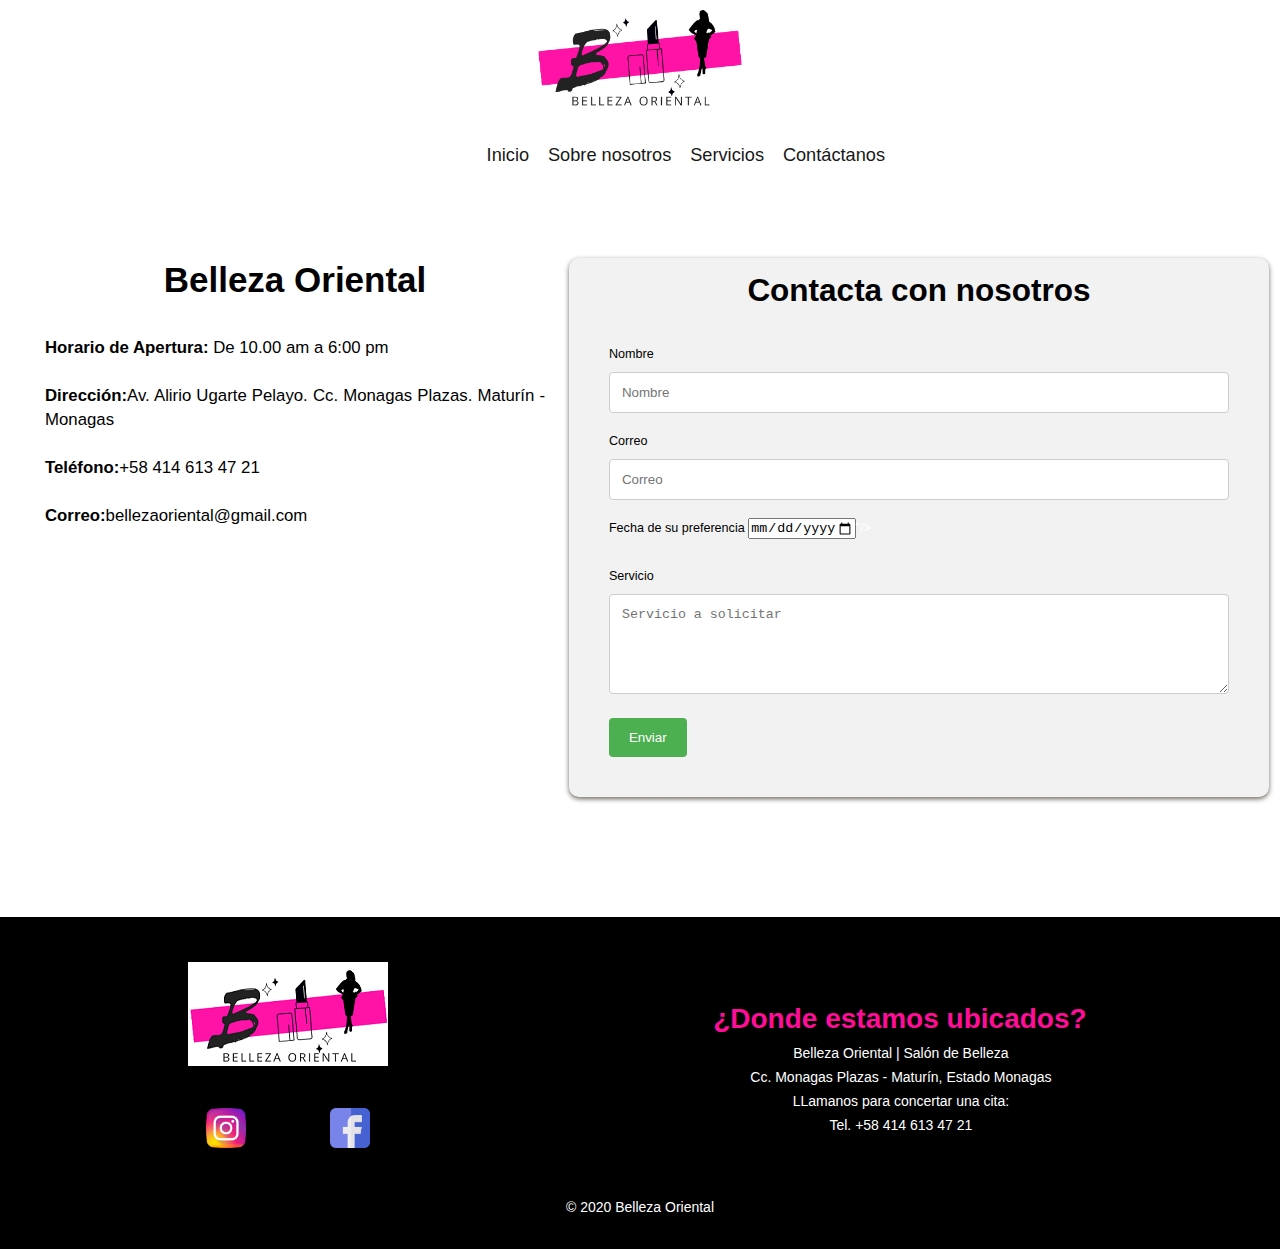
<file: assets/img/paginas/p-01/contacto.html>
<!DOCTYPE html>
<html>
<head>
    <html lang="es">
    <meta charset="utf-8">
    <meta name="viewport" content="width=device-width, initial-scale=1.0">
    <link href="estilos.css" rel="stylesheet">
    <title>Belleza Oriental | Salón de Belleza</title>
</head>

<body>
    <div id="contenedor">
        <header>
            <div id="logo">
                <img src="logot.png" alt="Logo de Belleza Oriental" id="logo">
            </div>

            <nav>
                <ul>
                    <li><a href="index.html">Inicio</a></li>
                    <li><a href="nosotros.html">Sobre nosotros</a></li>
                    <li><a href="servicios.html">Servicios</a></li>
                    <li><a href="contacto.html">Contáctanos</a></li>
                </ul>
            </nav>
        </header>

            <section id="contacto">

                <article>
                    <h3>Belleza Oriental</h3><br>
                    <p><b>Horario de Apertura:</b> De 10.00 am a 6:00 pm</p><br>
                    <p><b>Dirección:</b>Av. Alirio Ugarte Pelayo. Cc. Monagas Plazas. Maturín - Monagas</p><br>
                    <p><b>Teléfono:</b>+58 414 613 47 21</p><br>
                    <p><b>Correo:</b>bellezaoriental@gmail.com</p><br>

                </article>
                <aside id="formulario">
                    <h3>Contacta con nosotros</h3>
                    <div class="container">
                        <form action="action_page.php">

                            <label for="fname">Nombre</label>
                            <input type="text" id="fname" name="firstname" placeholder="Nombre">
                            <label for="lname">Correo</label>
                            <input type="mail" id="mail" name="mail" placeholder="Correo">
                            <label for="fecha">Fecha de su preferencia</label>
                            <input type="date" id="fecha" name="fecha" placeholder="Fecha tentativa" min="2020-01-01" max="2020-12-31" value="<?php echo date("Y-m-d");?>"/><br>
                            <br><label for="subject">Servicio</label>
                            <textarea id="subject" name="subject" placeholder="Servicio a solicitar" style="height:100px"></textarea>
                            <input type="submit" value="Enviar">
                            </form>
                            </div>
                </aside>
            </section>

            <footer>
                <div id="logof">
                    <p><img src="logof.png" alt="logo"/></p><br>
                    <p id="iconos"><a href="www.instagram.com"><img src="instagram.png" alt="instagram"/></a> <a href="www.facebook.com"><img src="facebook.png" alt="facebook"/></a></p>
                </div>
                <div id="donde">
                    <h1>¿Donde estamos ubicados?</h1>
                    <ul>
                        <li><p>Belleza Oriental | Salón de Belleza</p>
                        <p>Cc. Monagas Plazas - Maturín, Estado Monagas</p><li>
                        <li><p>LLamanos para concertar una cita:</p>
                        <p>Tel. +58 414 613 47 21</p><li>
                    </ul>
                </div>

                <div id="derechos">
                    <p>&copy; 2020 Belleza Oriental</p>
                </div>
            </footer>


</div>

    <script type="text/javascript" src="js.js"></script>
</body>
</html>
</file>
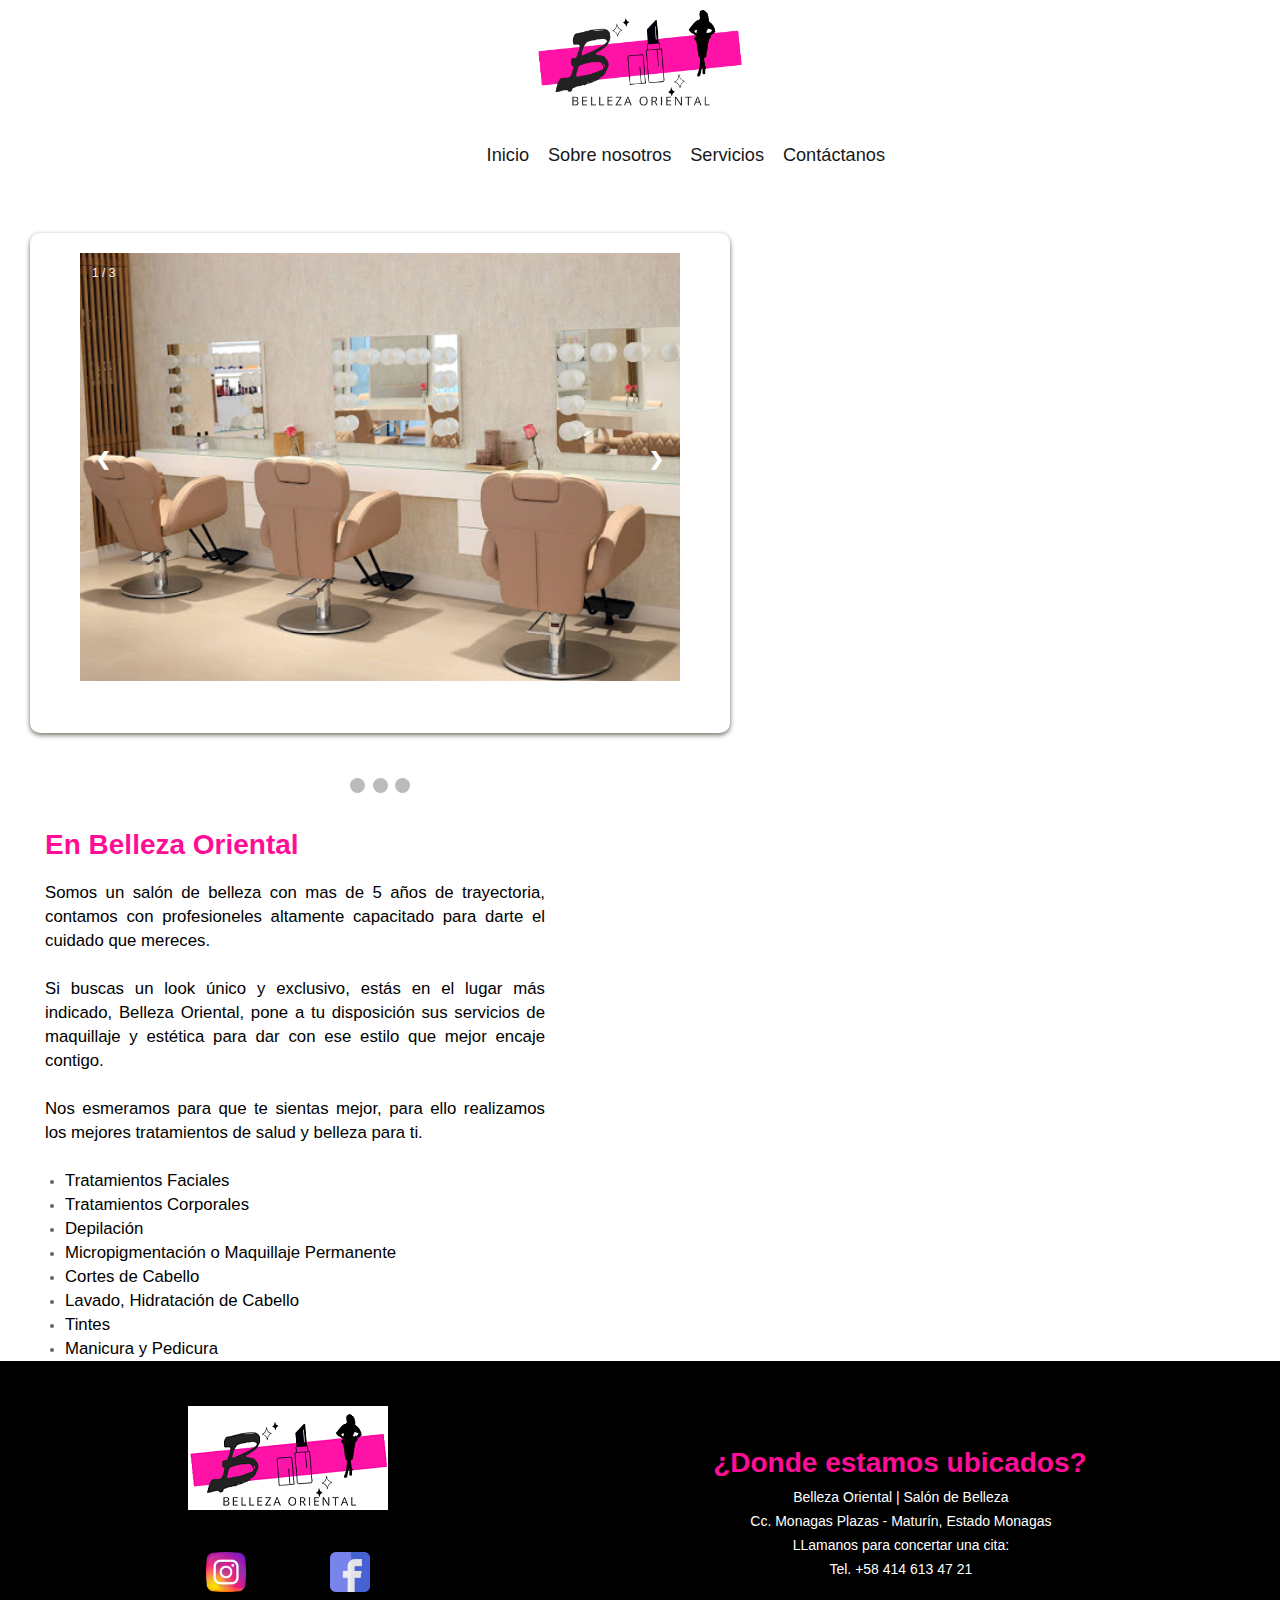
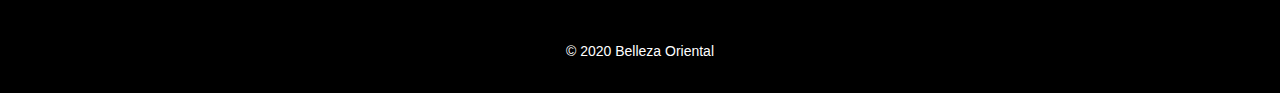
<file: assets/img/paginas/p-01/nosotros.html>
<!DOCTYPE html>
<html>
<head>
    <html lang="es">
    <meta charset="utf-8">
    <meta name="viewport" content="width=device-width, initial-scale=1.0">
    <link href="estilos.css" rel="stylesheet">
    <title>Belleza Oriental | Salón de Belleza</title>
</head>

<body>
    <div id="contenedor">
        <header>
            <div id="logo">
                <img src="logot.png" alt="Logo de Belleza Oriental" id="logo">
            </div>

            <nav>
                <ul>
                    <li><a href="index.html">Inicio</a></li>
                    <li><a href="nosotros.html">Sobre nosotros</a></li>
                    <li><a href="servicios.html">Servicios</a></li>
                    <li><a href="contacto.html">Contáctanos</a></li>
                </ul>
            </nav>
        </header>
         
            <section id="nosotros">

                <aside id="slide">

                    
                    <div class="slideshow-container-nosotros">

                    <div class="mySlides fade">
                    <div class="numbertext">1 / 3</div>
                    <img src="n1.jpg" style="width:100%">
                    </div>

                    <div class="mySlides fade">
                    <div class="numbertext">2 / 3</div>
                    <img src="n2.jpg" style="width:100%">
                    </div>

                    <div class="mySlides fade">
                    <div class="numbertext">3 / 3</div>
                    <img src="n3.jpg" style="width:100%">
                    </div>
                    

                    <a class="prev" onclick="plusSlides(-1)">&#10094;</a>
                    <a class="next" onclick="plusSlides(1)">&#10095;</a>
                    </div>
                     <br>

                    <div style="text-align:center">
                    <span class="dot" onclick="currentSlide(1)"></span>
                    <span class="dot" onclick="currentSlide(2)"></span>
                    <span class="dot" onclick="currentSlide(3)"></span>

                    </div>
                </aside>

                <article id="info">
                    <h3>En Belleza Oriental</h3><br>
                    <p>Somos un salón de belleza con mas de 5 años de trayectoria, contamos con profesioneles altamente capacitado para darte el cuidado que mereces.</p><br>
                    <p>Si buscas un look único y exclusivo, estás en el lugar más indicado, Belleza Oriental, pone a tu disposición sus servicios de maquillaje y estética para dar con ese estilo que mejor encaje contigo.</p><br>
                    <p>Nos esmeramos para que te sientas mejor, para ello realizamos los mejores tratamientos de salud y belleza para ti.</p><br>

                    <ul>
                        <li><p>Tratamientos Faciales</p></li>
                        <li><p>Tratamientos Corporales</p></li>
                        <li><p>Depilación</p></li>
                        <li><p>Micropigmentación o Maquillaje Permanente</p></li>
                        <li><p>Cortes de Cabello</p></li>
                        <li><p>Lavado, Hidratación de Cabello</p></li>
                        <li><p>Tintes</p></li>
                        <li><p>Manicura y Pedicura</p></li>                  
                    </ul>
                    
                    

                </article>
            
            </section>

            <footer>
                <div id="logof">
                    <p><img src="logof.png" alt="logo"/></p><br>
                    <p id="iconos"><a href="www.instagram.com"><img src="instagram.png" alt="instagram"/></a> <a href="www.facebook.com"><img src="facebook.png" alt="facebook"/></a></p>
                </div>
                <div id="donde">
                    <h1>¿Donde estamos ubicados?</h1>
                    <ul>
                        <li><p>Belleza Oriental | Salón de Belleza</p>
                        <p>Cc. Monagas Plazas - Maturín, Estado Monagas</p><li>
                        <li><p>LLamanos para concertar una cita:</p>
                        <p>Tel. +58 414 613 47 21</p><li>
                    </ul>
                </div>

                <div id="derechos">
                    <p>&copy; 2020 Belleza Oriental</p>
                </div>
            </footer>


</div>

    <script type="text/javascript" src="js.js"></script>
</body>
</html>
</file>
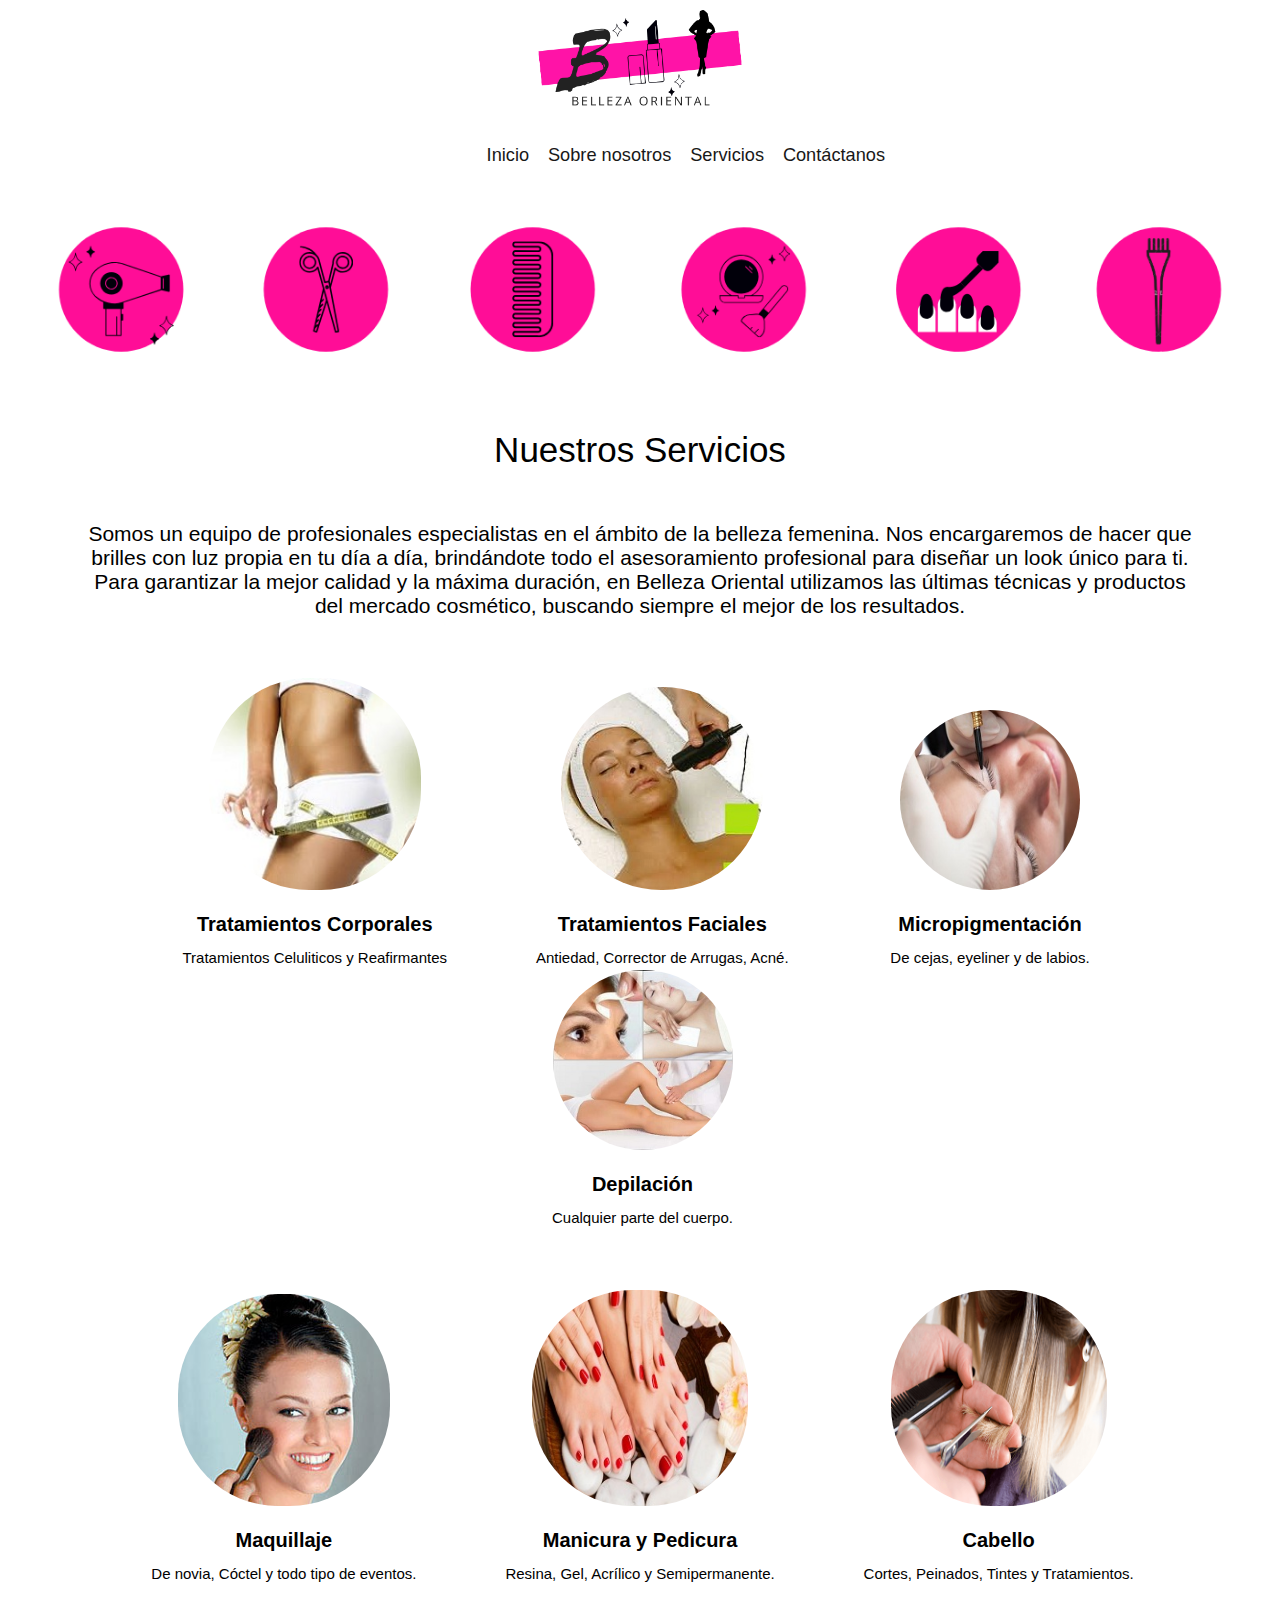
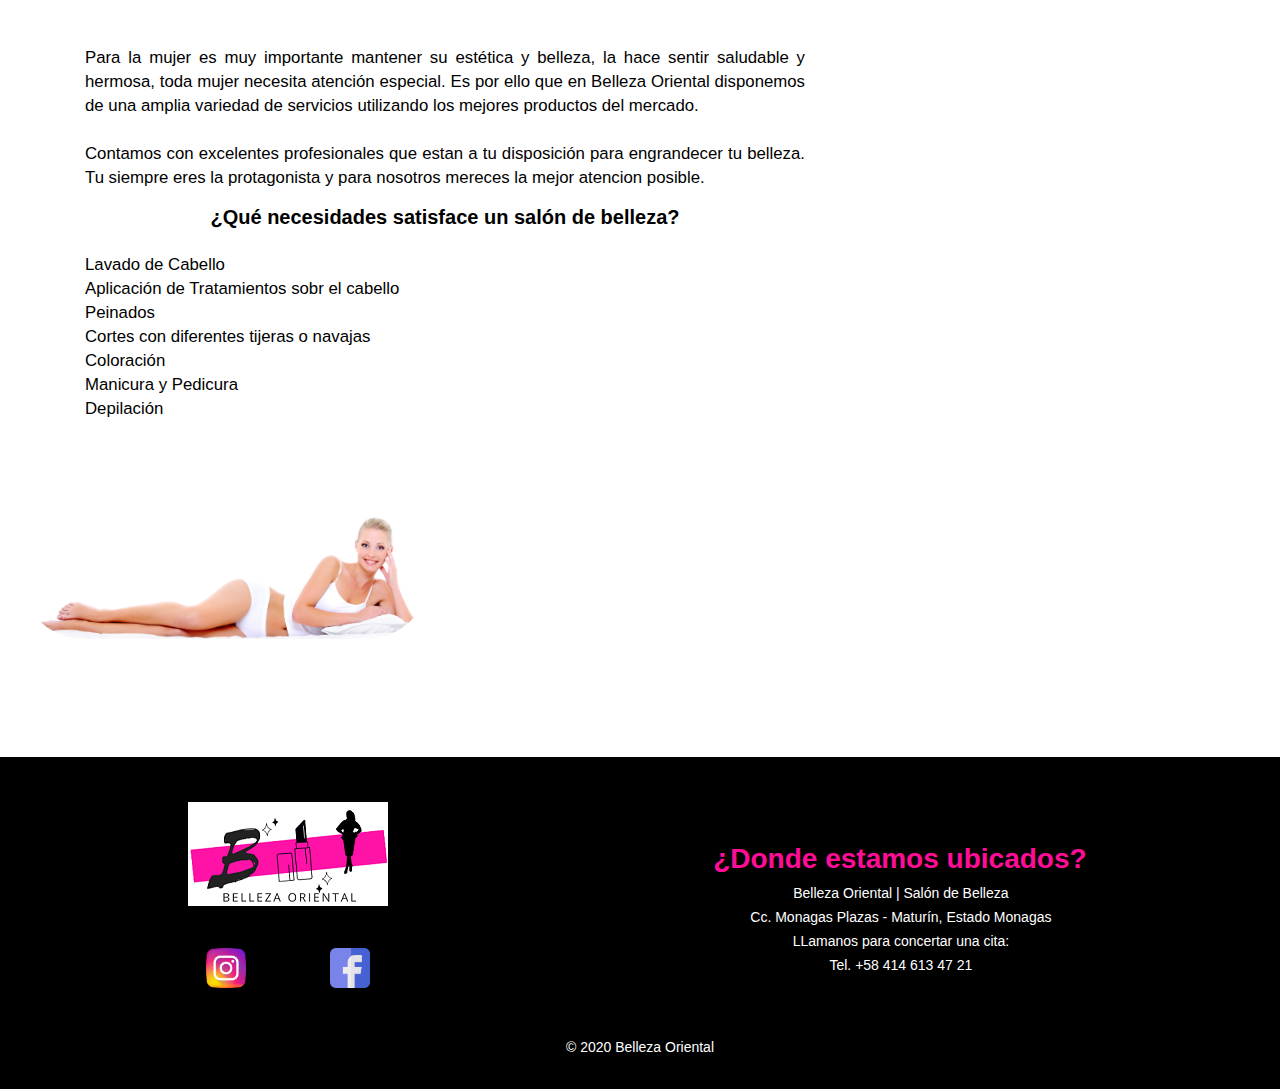
<file: assets/img/paginas/p-01/servicios.html>
<!DOCTYPE html>
<html>
<head>
    <html lang="es">
    <meta charset="utf-8">
    <meta name="viewport" content="width=device-width, initial-scale=1.0">
    <link href="estilos.css" rel="stylesheet">
    <title>Belleza Oriental | Salón de Belleza</title>
</head>

<body>
    <div id="contenedor">
        <header>
            <div id="logo">
                <img src="logot.png" alt="Logo de Belleza Oriental" id="logo">
            </div>

            <nav>
                <ul>
                    <li><a href="index.html">Inicio</a></li>
                    <li><a href="nosotros.html">Sobre nosotros</a></li>
                    <li><a href="servicios.html">Servicios</a></li>
                    <li><a href="contacto.html">Contáctanos</a></li>
                </ul>
            </nav>
        </header>
        <!-- Banner -->
        <div id="banner">
                <img src="banner.png" alt="Banner de Belleza Oriental" id="banner">
            </div>

            <section id="servicios">

                <h1>Nuestros Servicios</h1>
                <p>Somos un equipo de profesionales especialistas en el ámbito de la belleza femenina. Nos encargaremos de hacer que brilles con luz propia en tu día a día, brindándote todo el asesoramiento profesional para diseñar un look único para ti. Para garantizar la mejor calidad y la máxima duración, en Belleza Oriental utilizamos las últimas técnicas y productos del mercado cosmético, buscando siempre el mejor de los resultados.</p>
                <ul>
                    <li>
                        <i><img src="s1.jpg"></i>
                        <h3>Tratamientos Corporales</h3>
                        <h4>Tratamientos Celuliticos y Reafirmantes</h4>
                    </li>
                    <li>
                        <i><img src="s2.jpg"></i>
                        <h3>Tratamientos Faciales</h3>
                        <h4>Antiedad, Corrector de Arrugas, Acné.</h4>
                    </li>
                    <li>
                        <i><img src="s3.jpg"></i>
                        <h3>Micropigmentación</h3>
                        <h4>De cejas, eyeliner y de labios.</h4>
                    </li>
                    <li>
                        <i><img src="s7.jpg"></i>
                        <h3>Depilación</h3>
                        <h4>Cualquier parte del cuerpo.</h4>
                    </li>

                </ul>

                
                <ul class="servi">
                    <li>
                        <i><img src="s5.jpg"></i>
                        <h3>Maquillaje</h3>
                        <h4>De novia, Cóctel y todo tipo de eventos.</h4>
                    </li>
                    <li>
                        <i><img src="s6.jpg"></i>
                        <h3>Manicura y Pedicura</h3>
                        <h4>Resina, Gel, Acrílico y Semipermanente.</h4>
                    </li>
                    <li>
                        <i><img src="s4.png"></i>
                        <h3>Cabello</h3>
                        <h4>Cortes, Peinados, Tintes y Tratamientos.</h4>
                    </li>
                </ul>

                <article id="mensaje">
                    
                    <p>Para la mujer es muy importante mantener su estética y belleza, la hace sentir saludable y hermosa, toda mujer necesita atención especial. Es por ello que en Belleza Oriental disponemos de una amplia variedad de servicios utilizando los mejores productos del mercado.</p><br>
                    <p>Contamos con excelentes profesionales que estan a tu disposición para engrandecer tu belleza. Tu siempre eres la protagonista y para nosotros mereces la mejor atencion posible.</p>
                    
                    <h3>¿Qué necesidades satisface un salón de belleza?</h3><br>

                    <p>Lavado de Cabello</p>
                    <p>Aplicación de Tratamientos sobr el cabello</p>
                    <p>Peinados</p>
                    <p>Cortes con diferentes tijeras o navajas</p>
                    <p>Coloración</p>
                    <p>Manicura y Pedicura</p>
                    <p>Depilación</p>



                </article>
                <aside id="columna">
                    <div id="mujer">
                    <img src="s9.jpg" alt="Belleza Oriental" id="mujer">
                    </div>
                
                </aside>
            </section>

            <footer>
                <div id="logof">
                    <p><img src="logof.png" alt="logo"/></p><br>
                    <p id="iconos"><a href="www.instagram.com"><img src="instagram.png" alt="instagram"/></a> <a href="www.facebook.com"><img src="facebook.png" alt="facebook"/></a></p>
                </div>
                <div id="donde">
                    <h1>¿Donde estamos ubicados?</h1>
                    <ul>
                        <li><p>Belleza Oriental | Salón de Belleza</p>
                        <p>Cc. Monagas Plazas - Maturín, Estado Monagas</p><li>
                        <li><p>LLamanos para concertar una cita:</p>
                        <p>Tel. +58 414 613 47 21</p><li>
                    </ul>
                </div>

                <div id="derechos">
                    <p>&copy; 2020 Belleza Oriental</p>
                </div>
            </footer>


</div>

    <script type="text/javascript" src="js.js"></script>
</body>
</html>
</file>
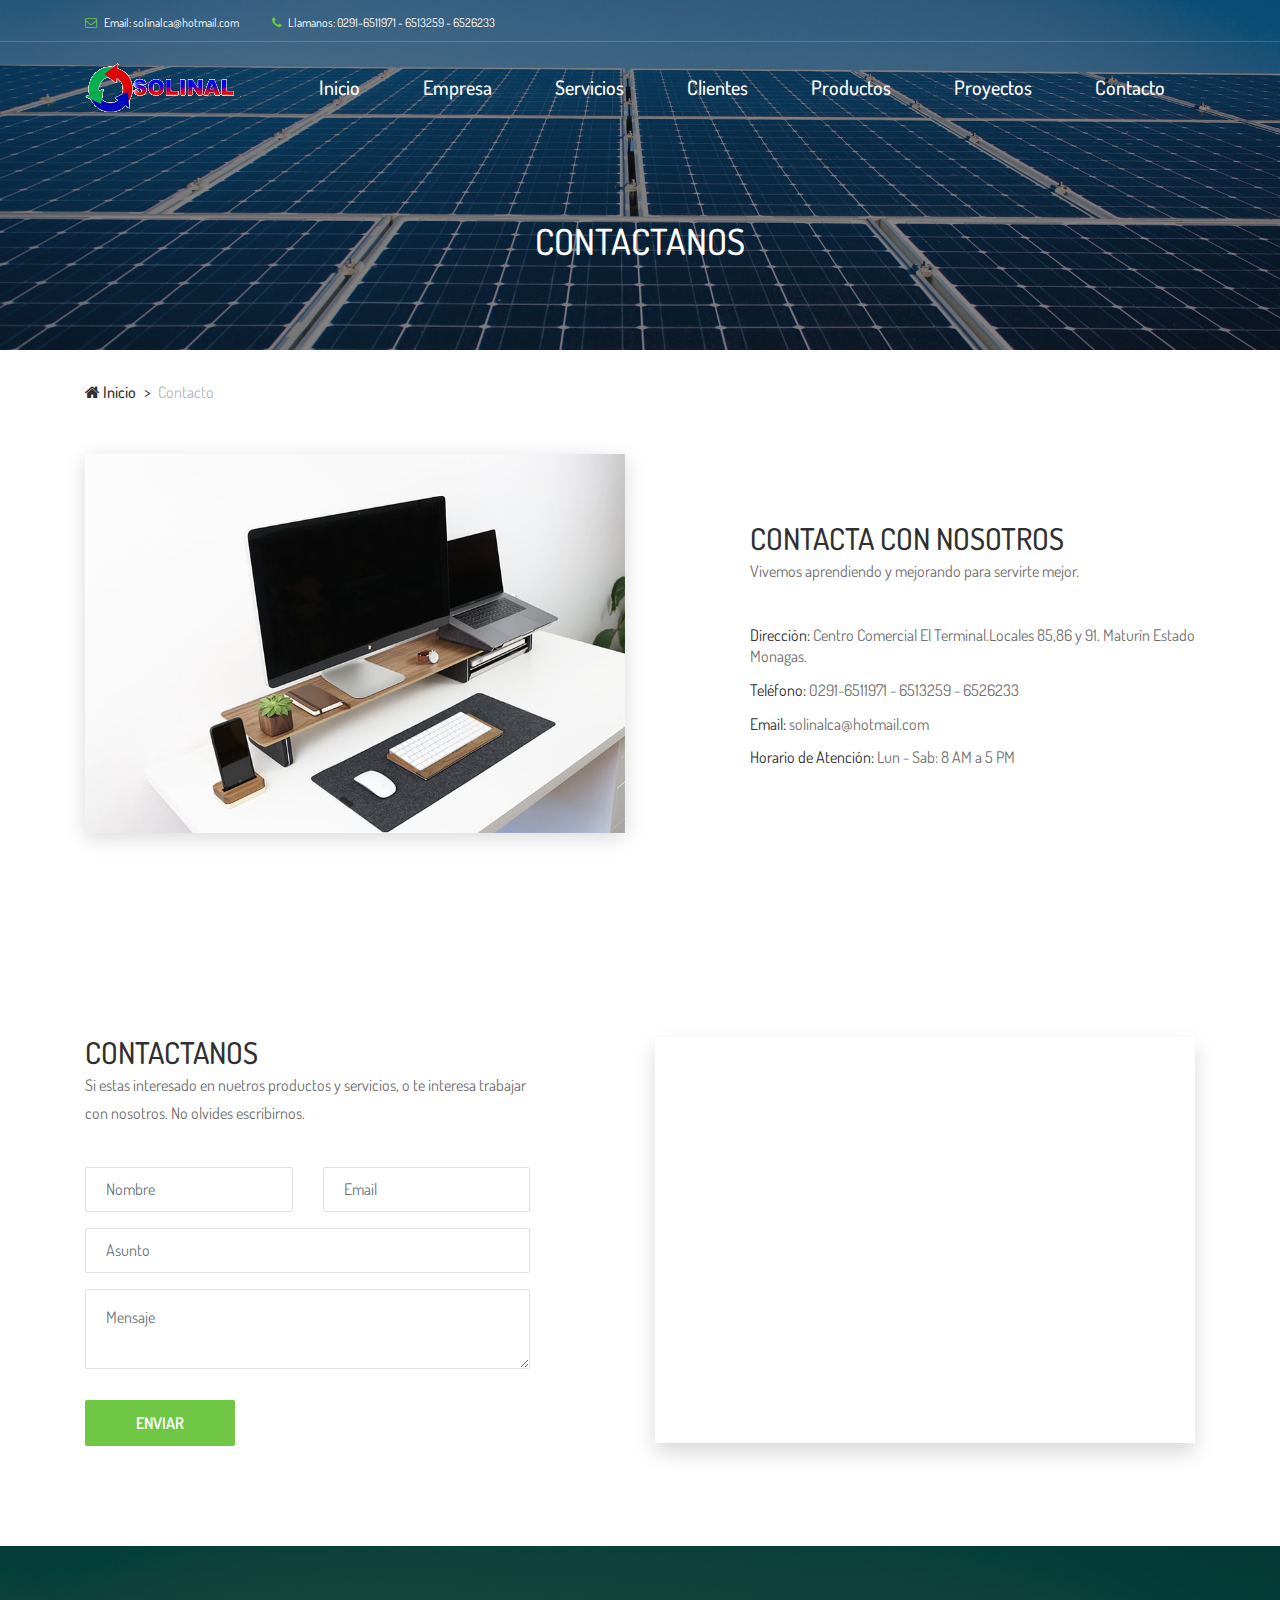
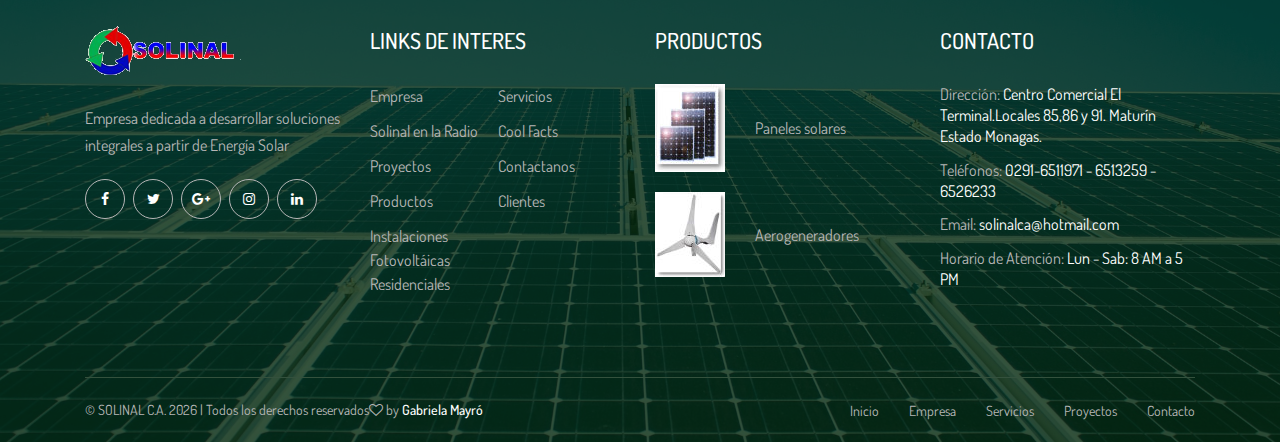
<file: assets/img/paginas/p-04/contact.html>
<!DOCTYPE html>
<html lang="es">

<head>
    <meta charset="UTF-8">
    <meta name="description" content="energia sustentable, luz, paneles solares, solinal">
    <meta http-equiv="X-UA-Compatible" content="IE=edge">
    <meta name="viewport" content="width=device-width, initial-scale=1, shrink-to-fit=no">

    <title>Solinal- Paneles Solares en Venezuela</title>

    <link rel="icon" href="img/core-img/logo1.png">

    <!-- Core Stylesheet -->
    <link rel="stylesheet" href="style.css">

</head>

<body>
    <!-- Preloader -->
    <div class="preloader d-flex align-items-center justify-content-center">
        <div class="preloader-circle"></div>
        <div class="preloader-img">
            <img src="img/core-img/leaf.png" alt="">
        </div>
    </div>

    <!-- ##### Header Area Start ##### -->
    <header class="header-area">

        <!-- ***** Top Header Area ***** -->
        <div class="top-header-area">
            <div class="container">
                <div class="row">
                    <div class="col-12">
                        <div class="top-header-content d-flex align-items-center justify-content-between">
                            <!-- Top Header Content -->
                            <div class="top-header-meta">
                                <a href="#" data-toggle="tooltip" data-placement="bottom" title="infodeercreative@gmail.com"><i class="fa fa-envelope-o" aria-hidden="true"></i> <span>Email: solinalca@hotmail.com</span></a>
                                <a href="#" data-toggle="tooltip" data-placement="bottom" title="+1 234 122 122"><i class="fa fa-phone" aria-hidden="true"></i> <span>Llamanos: 0291-6511971 - 6513259 - 6526233</span></a>
                            </div>

                        </div>
                    </div>
                </div>
            </div>
        </div>

        <!-- ***** Navbar Area ***** -->
        <div class="solinal-main-menu">
            <div class="classy-nav-container breakpoint-off">
                <div class="container">
                    <!-- Menu -->
                    <nav class="classy-navbar justify-content-between" id="solinalNav">

                        <!-- Nav Brand -->
                        <a href="index.html" class="nav-brand"><img src="img/core-img/logo2.png" alt=""></a>

                        <!-- Navbar Toggler -->
                        <div class="classy-navbar-toggler">
                            <span class="navbarToggler"><span></span><span></span><span></span></span>
                        </div>

                        <!-- Menu -->
                        <div class="classy-menu">

                            <!-- Close Button -->
                            <div class="classycloseIcon">
                                <div class="cross-wrap"><span class="top"></span><span class="bottom"></span></div>
                            </div>

                            <!-- Navbar Start -->
                            <div class="classynav">
                                <ul>
                                    <li><a href="index.html">Inicio</a></li>
                                    <li><a href="index.html#about">Empresa</a></li>
                                    <li><a href="index.html#service">Servicios</a></li>
                                    <li><a href="index.html#client">Clientes</a></li>
                                    <li><a href="product.html">Productos</a></li>
                                    <li><a href="portfolio.html">Proyectos</a></li>
                                    <li><a href="contact.html">Contacto</a></li>
                                </ul>

                            </div>
                            <!-- Navbar End -->
                        </div>
                    </nav>

                </div>
            </div>
        </div>
    </header>
    <!-- ##### Header Area End ##### -->


    <!-- ##### Breadcrumb Area Start ##### -->
    <div class="breadcrumb-area">
        <!-- Top Breadcrumb Area -->
        <div class="top-breadcrumb-area bg-img bg-overlay d-flex align-items-center justify-content-center" style="background-image: url(img/bg-img/3.jpg);">
            <h2>CONTACTANOS</h2>
        </div>

        <div class="container">
            <div class="row">
                <div class="col-12">
                    <nav aria-label="breadcrumb">
                        <ol class="breadcrumb">
                            <li class="breadcrumb-item"><a href="#"><i class="fa fa-home"></i> Inicio</a></li>
                            <li class="breadcrumb-item active" aria-current="page">Contacto</li>
                        </ol>
                    </nav>
                </div>
            </div>
        </div>
    </div>
    <!-- ##### Breadcrumb Area End ##### -->

    <!-- ##### Contact Area Info Start ##### -->
    <div class="contact-area-info section-padding-0-100">
        <div class="container">
            <div class="row align-items-center justify-content-between">
                <!-- Contact Thumbnail -->
                <div class="col-12 col-md-6">
                    <div class="contact--thumbnail">
                        <img src="img/bg-img/25.jpg" alt="">
                    </div>
                </div>

                <div class="col-12 col-md-5">
                    <!-- Section Heading -->
                    <div class="section-heading">
                        <h2>CONTACTA CON NOSOTROS</h2>
                        <p>Vivemos aprendiendo y mejorando para servirte mejor.</p>
                    </div>
                    <!-- Contact Information -->
                    <div class="contact-information">
                        <p><span>Dirección:</span> Centro Comercial El Terminal.Locales 85,86 y 91. Maturín Estado Monagas.</p>
                        <p><span>Teléfono:</span> 0291-6511971 - 6513259 - 6526233</p>
                        <p><span>Email:</span> solinalca@hotmail.com</p>
                        <p><span>Horario de Atención:</span> Lun - Sab: 8 AM a 5 PM</p>
                    </div>
                </div>
            </div>
        </div>
    </div>
    <!-- ##### Contact Area Info End ##### -->

   <!-- ##### Contact Area Start ##### -->
    <section class="contact-area section-padding-100-0" id="contact">
        <div class="container">
            <div class="row align-items-center justify-content-between">
                <div class="col-12 col-lg-5">
                    <!-- Section Heading -->
                    <div class="section-heading">
                        <h2>CONTACTANOS</h2>
                        <p>Si estas interesado en nuetros productos y servicios, o te interesa trabajar con nosotros. No olvides escribirnos.</p>
                    </div>
                    <!-- Contact Form Area -->
                    <div class="contact-form-area mb-100">
                        <form action="#" method="post">
                            <div class="row">
                                <div class="col-12 col-sm-6">
                                    <div class="form-group">
                                        <input type="text" class="form-control" id="contact-name" placeholder="Nombre">
                                    </div>
                                </div>
                                <div class="col-12 col-sm-6">
                                    <div class="form-group">
                                        <input type="email" class="form-control" id="contact-email" placeholder="Email">
                                    </div>
                                </div>
                                <div class="col-12">
                                    <div class="form-group">
                                        <input type="text" class="form-control" id="contact-subject" placeholder="Asunto">
                                    </div>
                                </div>
                                <div class="col-12">
                                    <div class="form-group">
                                        <textarea class="form-control" name="message" id="message" cols="30" rows="10" placeholder="Mensaje"></textarea>
                                    </div>
                                </div>
                                <div class="col-12">
                                    <button type="submit" class="btn solinal-btn mt-15">Enviar</button>
                                </div>
                            </div>
                        </form>
                    </div>
                </div>

                <div class="col-12 col-lg-6">
                    <!-- Google Maps -->
                    <div class="map-area mb-100">
                        <iframe src="https://www.google.com/maps/embed?pb=!1m18!1m12!1m3!1d22236.40558254599!2d-118.25292394686001!3d34.057682914027104!2m3!1f0!2f0!3f0!3m2!1i1024!2i768!4f13.1!3m3!1m2!1s0x80c2c75ddc27da13%3A0xe22fdf6f254608f4!2z4Kay4Ka4IOCmj-CmnuCnjeCmnOCnh-CmsuCnh-CmuCwg4KaV4KeN4Kav4Ka-4Kay4Ka_4Kar4KeL4Kaw4KeN4Kao4Ka_4Kav4Ka84Ka-LCDgpq7gpr7gprDgp43gppXgpr_gpqgg4Kav4KeB4KaV4KeN4Kak4Kaw4Ka-4Ka34KeN4Kaf4KeN4Kaw!5e0!3m2!1sbn!2sbd!4v1532328708137" allowfullscreen></iframe>
                    </div>
                </div>
            </div>
        </div>
    </section>
    <!-- ##### Contact Area End ##### -->

     <!-- ##### Footer Area Start ##### -->
    <footer class="footer-area bg-img" style="background-image: url(img/bg-img/3.jpg);">
        <!-- Main Footer Area -->
        <div class="main-footer-area">
            <div class="container">
                <div class="row">

                    <!-- Single Footer Widget -->
                    <div class="col-12 col-sm-6 col-lg-3">
                        <div class="single-footer-widget">
                            <div class="footer-logo mb-30">
                                <a href="#"><img src="img/core-img/logo2.png" alt=""></a>
                            </div>
                            <p>Empresa dedicada a desarrollar soluciones integrales a partir de Energía Solar</p>
                            <div class="social-info">
                                <a href="#"><i class="fa fa-facebook" aria-hidden="true"></i></a>
                                <a href="#"><i class="fa fa-twitter" aria-hidden="true"></i></a>
                                <a href="#"><i class="fa fa-google-plus" aria-hidden="true"></i></a>
                                <a href="#"><i class="fa fa-instagram" aria-hidden="true"></i></a>
                                <a href="#"><i class="fa fa-linkedin" aria-hidden="true"></i></a>
                            </div>
                        </div>
                    </div>

                    <!-- Single Footer Widget -->
                    <div class="col-12 col-sm-6 col-lg-3">
                        <div class="single-footer-widget">
                            <div class="widget-title">
                                <h5>Links de Interes</h5>
                            </div>
                            <nav class="widget-nav">
                                <ul>
                                    <li><a href="index.html#about">Empresa</a></li>
                                    <li><a href="index.html#service">Servicios</a></li>
                                    <li><a href="index.html#radio">Solinal en la Radio</a></li>
                                    <li><a href="index.html#facts">Cool Facts</a></li>
                                    <li><a href="portfolio.html">Proyectos</a></li>
                                    <li><a href="contact.html#contact">Contactanos</a></li>
                                    <li><a href="product.html">Productos</a></li>
                                    <li><a href="index.html#client">Clientes</a></li>
                                    <li><a href="index.html#nuevos">Instalaciones Fotovoltáicas Residenciales</a></li>
                                </ul>
                            </nav>
                        </div>
                    </div>

                    <!-- Single Footer Widget -->
                    <div class="col-12 col-sm-6 col-lg-3">
                        <div class="single-footer-widget">
                            <div class="widget-title">
                                <h5>Productos</h5>
                            </div>

                            <!-- Single Best Seller Products -->
                            <div class="single-best-seller-product d-flex align-items-center">
                                <div class="product-thumbnail">
                                    <a href="product.html#paneles"><img src="img/bg-img/4.jpg" alt=""></a>
                                </div>
                                <div class="product-info">
                                    <a href="product.html#paneles">Paneles solares</a>
                                </div>
                            </div>

                            <!-- Single Best Seller Products -->
                            <div class="single-best-seller-product d-flex align-items-center">
                                <div class="product-thumbnail">
                                    <a href="product.html#aero"><img src="img/bg-img/5.jpg" alt=""></a>
                                </div>
                                <div class="product-info">
                                    <a href="product.html#aero">Aerogeneradores</a>
                                </div>
                            </div>
                        </div>
                    </div>

                    <!-- Single Footer Widget -->
                    <div class="col-12 col-sm-6 col-lg-3">
                        <div class="single-footer-widget">
                            <div class="widget-title">
                                <h5>CONTACTO</h5>
                            </div>

                            <div class="contact-information">
                                <p><span>Dirección:</span> Centro Comercial El Terminal.Locales 85,86 y 91. Maturín Estado Monagas.</p>
                                <p><span>Teléfonos:</span>  0291-6511971 - 6513259 - 6526233</p>
                                <p><span>Email:</span> solinalca@hotmail.com</p>
                                <p><span>Horario de Atención:</span> Lun - Sab: 8 AM a 5 PM</p>
                            </div>
                        </div>
                    </div>
                </div>
            </div>
        </div>

        <!-- Footer Bottom Area -->
        <div class="footer-bottom-area">
            <div class="container">
                <div class="row">
                    <div class="col-12">
                        <div class="border-line"></div>
                    </div>
                    <!-- Copywrite Text -->
                    <div class="col-12 col-md-6">
                        <div class="copywrite-text">
                            <p>&copy;
SOLINAL C.A. <script>document.write(new Date().getFullYear());</script>  | Todos los derechos reservados<i class="fa fa-heart-o" aria-hidden="true"></i> by <a href="" target="_blank">Gabriela Mayró</a>

</p>
                        </div>
                    </div>
                    <!-- Footer Nav -->
                    <div class="col-12 col-md-6">
                        <div class="footer-nav">
                            <nav>
                                <ul>
                                    <li><a href="index.html">Inicio</a></li>
                                    <li><a href="index.html#about">Empresa</a></li>
                                    <li><a href="index.html#service">Servicios</a></li>
                                    <li><a href="portfolio.html">Proyectos</a></li>
                                    <li><a href="contact.html">Contacto</a></li>
                                </ul>
                            </nav>
                        </div>
                    </div>
                </div>
            </div>
        </div>
    </footer>
    <!-- ##### Footer Area End ##### -->

    <!-- ##### All Javascript Files ##### -->
    <!-- jQuery-2.2.4 js -->
    <script src="js/jquery/jquery-2.2.4.min.js"></script>
    <!-- Popper js -->
    <script src="js/bootstrap/popper.min.js"></script>
    <!-- Bootstrap js -->
    <script src="js/bootstrap/bootstrap.min.js"></script>
    <!-- All Plugins js -->
    <script src="js/plugins/plugins.js"></script>
    <!-- Active js -->
    <script src="js/active.js"></script>
</body>

</html>
</file>
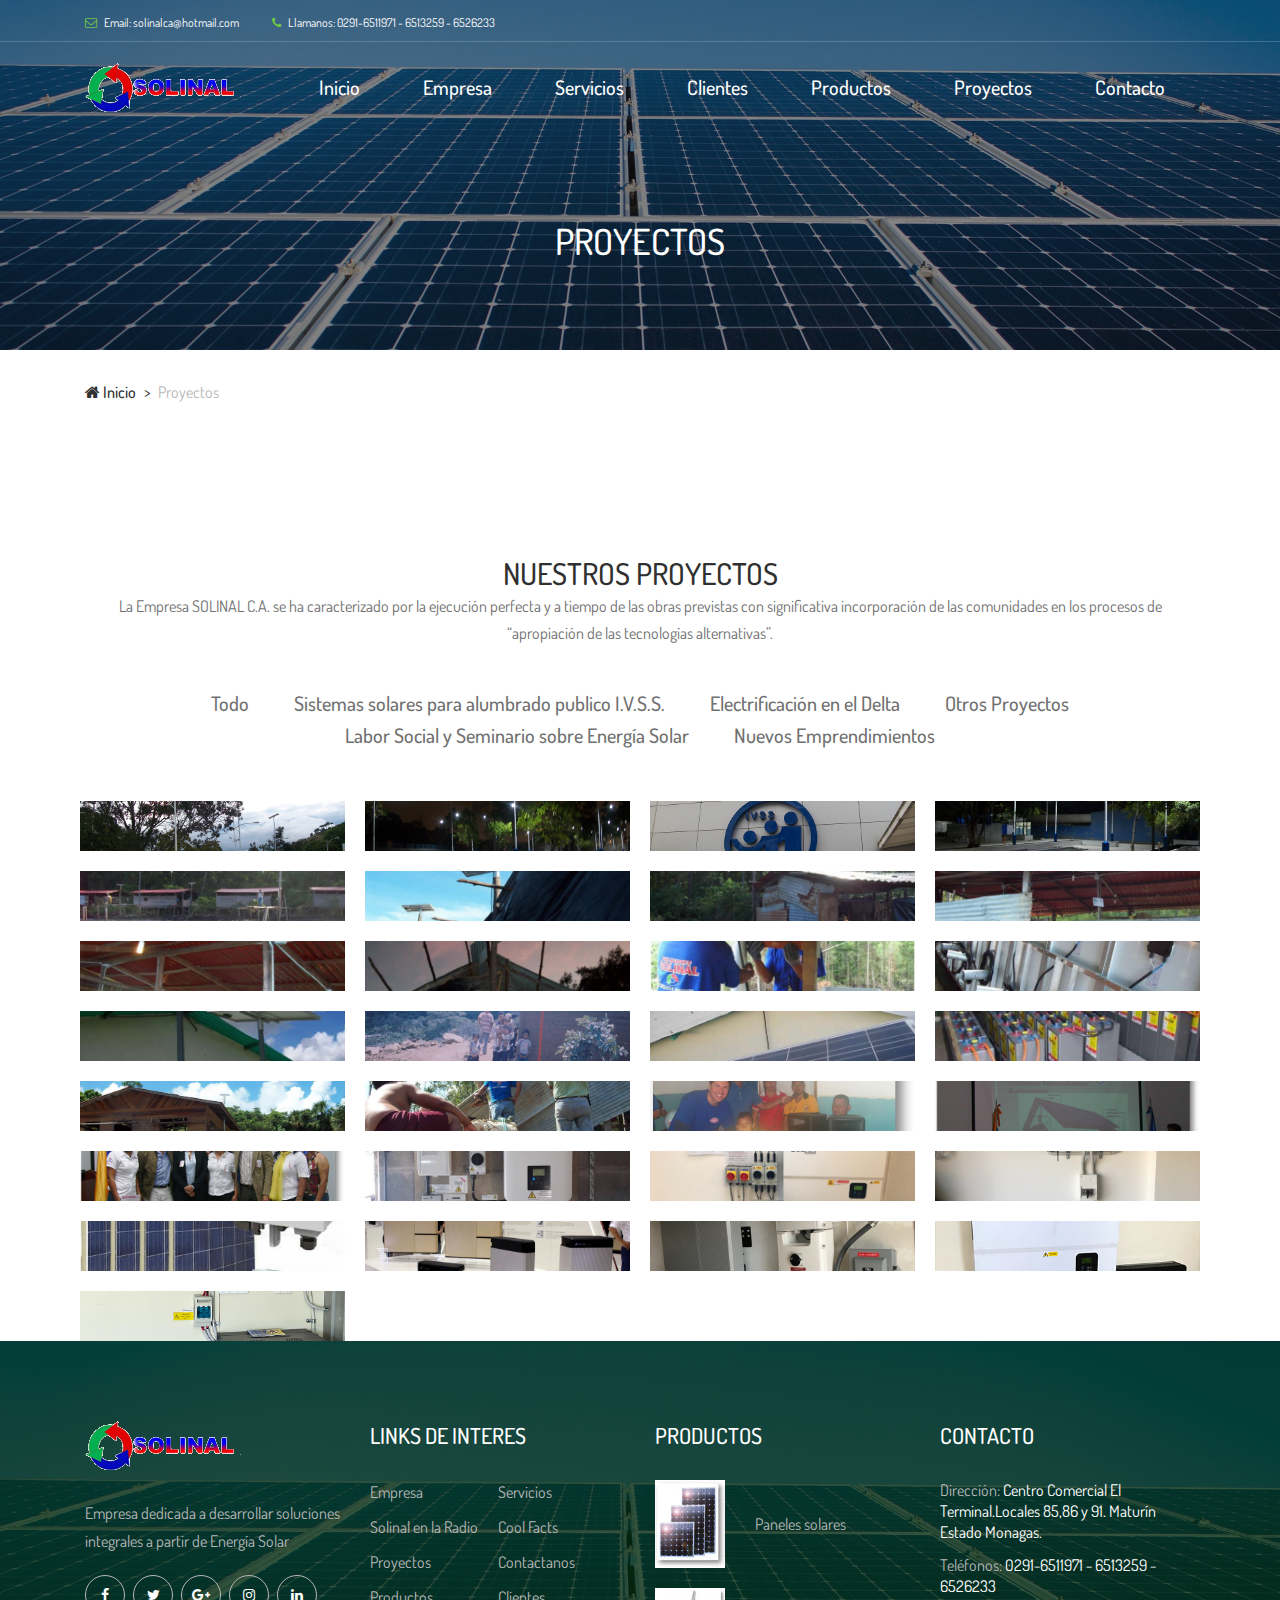
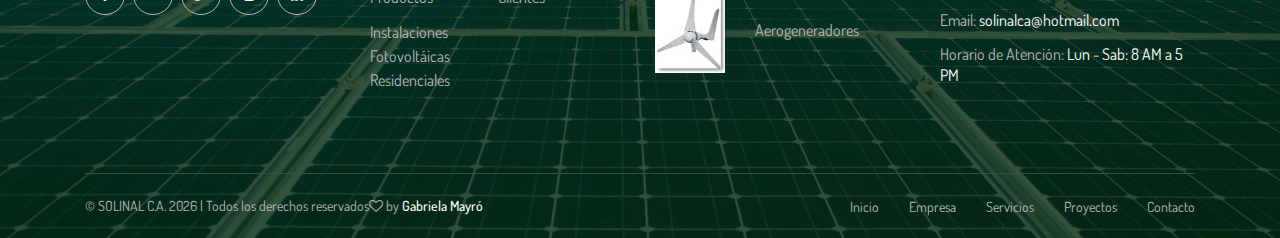
<file: assets/img/paginas/p-04/portfolio.html>
<!DOCTYPE html>
<html lang="es">

<head>
    <meta charset="UTF-8">
    <meta name="description" content="energia sustentable, luz, paneles solares, solinal">
    <meta http-equiv="X-UA-Compatible" content="IE=edge">
    <meta name="viewport" content="width=device-width, initial-scale=1, shrink-to-fit=no">

    <title>Solinal- Paneles Solares en Venezuela</title>

    <link rel="icon" href="img/core-img/logo1.png">

    <!-- Core Stylesheet -->
    <link rel="stylesheet" href="style.css">

</head>

<body>
    <!-- Preloader -->
    <div class="preloader d-flex align-items-center justify-content-center">
        <div class="preloader-circle"></div>
        <div class="preloader-img">
            <img src="img/core-img/leaf.png" alt="">
        </div>
    </div>

    <!-- ##### Header Area Start ##### -->
    <header class="header-area">

        <!-- ***** Top Header Area ***** -->
        <div class="top-header-area">
            <div class="container">
                <div class="row">
                    <div class="col-12">
                        <div class="top-header-content d-flex align-items-center justify-content-between">
                            <!-- Top Header Content -->
                            <div class="top-header-meta">
                                <a href="#" data-toggle="tooltip" data-placement="bottom" title="infodeercreative@gmail.com"><i class="fa fa-envelope-o" aria-hidden="true"></i> <span>Email: solinalca@hotmail.com</span></a>
                                <a href="#" data-toggle="tooltip" data-placement="bottom" title="+1 234 122 122"><i class="fa fa-phone" aria-hidden="true"></i> <span>Llamanos: 0291-6511971 - 6513259 - 6526233</span></a>
                            </div>

                        </div>
                    </div>
                </div>
            </div>
        </div>

        <!-- ***** Navbar Area ***** -->
        <div class="solinal-main-menu">
            <div class="classy-nav-container breakpoint-off">
                <div class="container">
                    <!-- Menu -->
                    <nav class="classy-navbar justify-content-between" id="solinalNav">

                        <!-- Nav Brand -->
                        <a href="index.html" class="nav-brand"><img src="img/core-img/logo2.png" alt=""></a>

                        <!-- Navbar Toggler -->
                        <div class="classy-navbar-toggler">
                            <span class="navbarToggler"><span></span><span></span><span></span></span>
                        </div>

                        <!-- Menu -->
                        <div class="classy-menu">

                            <!-- Close Button -->
                            <div class="classycloseIcon">
                                <div class="cross-wrap"><span class="top"></span><span class="bottom"></span></div>
                            </div>

                            <!-- Navbar Start -->
                            <div class="classynav">
                                <ul>
                                    <li><a href="index.html">Inicio</a></li>
                                    <li><a href="#about">Empresa</a></li>
                                    <li><a href="#service">Servicios</a></li>
                                    <li><a href="#client">Clientes</a></li>
                                    <li><a href="product.html">Productos</a></li>
                                    <li><a href="portfolio.html">Proyectos</a></li>
                                    <li><a href="contact.html">Contacto</a></li>
                                </ul>

                            </div>
                            <!-- Navbar End -->
                        </div>
                    </nav>

                </div>
            </div>
        </div>
    </header>
    <!-- ##### Header Area End ##### -->

    <!-- ##### Breadcrumb Area Start ##### -->
    <div class="breadcrumb-area">
        <!-- Top Breadcrumb Area -->
        <div class="top-breadcrumb-area bg-img bg-overlay d-flex align-items-center justify-content-center" style="background-image: url(img/bg-img/3.jpg);">
            <h2>PROYECTOS</h2>
        </div>

        <div class="container">
            <div class="row">
                <div class="col-12">
                    <nav aria-label="breadcrumb">
                        <ol class="breadcrumb">
                            <li class="breadcrumb-item"><a href="#"><i class="fa fa-home"></i> Inicio</a></li>
                            <li class="breadcrumb-item active" aria-current="page">Proyectos</li>
                        </ol>
                    </nav>
                </div>
            </div>
        </div>
    </div>
    <!-- ##### Breadcrumb Area End ##### -->

    <!-- ##### Portfolio Area Start ##### -->
    <section class="solinal-portfolio-area section-padding-100-0">
        <div class="container">
            <div class="row">
                <div class="col-12">
                    <!-- Section Heading -->
                    <div class="section-heading text-center">
                        <h2>Nuestros Proyectos</h2>
                        <p>La Empresa SOLINAL C.A. se ha caracterizado por la ejecución perfecta y a tiempo de las obras previstas con significativa incorporación de las comunidades en los procesos de “apropiación de las tecnologías alternativas”.</p>
                    </div>
                </div>
            </div>
        </div>

        <div class="container">
            <div class="row">
                <div class="col-12">
                    <div class="solinal-portfolio-filter">
                        <div class="portfolio-filter">
                            <button class="btn active" data-filter="*">Todo</button>
                            <button class="btn" data-filter=".sistemas">Sistemas solares para alumbrado publico I.V.S.S.</button>
                            <button class="btn" data-filter=".electrificacion">Electrificación en el Delta</button>
                            <button class="btn" data-filter=".otros">Otros Proyectos</button>
                            <button class="btn" data-filter=".labor">Labor Social y Seminario sobre Energía Solar</button>
                            <button class="btn" data-filter=".nuevos">Nuevos Emprendimientos</button>


                        </div>
                    </div>
                </div>
            </div>

            <div class="row alazea-portfolio">

                <!-- Single Portfolio Area -->
                <div class="col-12 col-sm-6 col-lg-3 single_portfolio_item sistemas">
                    <!-- Portfolio Thumbnail -->
                    <div class="portfolio-thumbnail bg-img" style="background-image: url(img/bg-img/s3.jpg);"></div>
                    <!-- Portfolio Hover Text -->
                    <div class="portfolio-hover-overlay">
                        <a href="img/bg-img/s3.jpg" class="portfolio-img d-flex align-items-center justify-content-center" title="Proyecto 1">
                            <div class="port-hover-text">
                                <h3>Sistemas solares para alumbrado publico I.V.S.S.</h3>
                            </div>
                        </a>
                    </div>
                </div>

                <!-- Single Portfolio Area -->
                <div class="col-12 col-sm-6 col-lg-3 single_portfolio_item sistemas">
                    <!-- Portfolio Thumbnail -->
                    <div class="portfolio-thumbnail bg-img" style="background-image: url(img/bg-img/s4.jpg);"></div>
                    <!-- Portfolio Hover Text -->
                    <div class="portfolio-hover-overlay">
                        <a href="img/bg-img/s4.jpg" class="portfolio-img d-flex align-items-center justify-content-center" title="Proyecto 1">
                            <div class="port-hover-text">
                                <h3>Sistemas solares para alumbrado publico I.V.S.S.</h3>
                            </div>
                        </a>
                    </div>
                </div>

                <!-- Single Portfolio Area -->
                <div class="col-12 col-sm-6 col-lg-3 single_portfolio_item sistemas">
                    <!-- Portfolio Thumbnail -->
                    <div class="portfolio-thumbnail bg-img" style="background-image: url(img/bg-img/s7.jpg);"></div>
                    <!-- Portfolio Hover Text -->
                    <div class="portfolio-hover-overlay">
                        <a href="img/bg-img/s7.jpg" class="portfolio-img d-flex align-items-center justify-content-center" title="Proyecto 1">
                            <div class="port-hover-text">
                                <h3>Sistemas solares para alumbrado publico I.V.S.S.</h3>
                            </div>
                        </a>
                    </div>
                </div>

                <!-- Single Portfolio Area -->
                <div class="col-12 col-sm-6 col-lg-3 single_portfolio_item sistemas">
                    <!-- Portfolio Thumbnail -->
                    <div class="portfolio-thumbnail bg-img" style="background-image: url(img/bg-img/s8.jpg);"></div>
                    <!-- Portfolio Hover Text -->
                    <div class="portfolio-hover-overlay">
                        <a href="img/bg-img/s8.jpg" class="portfolio-img d-flex align-items-center justify-content-center" title="Proyecto 1">
                            <div class="port-hover-text">
                                <h3>Sistemas solares para alumbrado publico I.V.S.S.</h3>
                            </div>
                        </a>
                    </div>
                </div>

                <!-- Single Portfolio Area -->
                <div class="col-12 col-sm-6 col-lg-3 single_portfolio_item electrificacion">
                    <!-- Portfolio Thumbnail -->
                    <div class="portfolio-thumbnail bg-img" style="background-image: url(img/bg-img/e1.jpg);"></div>
                    <!-- Portfolio Hover Text -->
                    <div class="portfolio-hover-overlay">
                        <a href="img/bg-img/e1.jpg" class="portfolio-img d-flex align-items-center justify-content-center" title="Proyecto 2">
                            <div class="port-hover-text">
                                <h3>Electrificación en el Delta</h3>
                            </div>
                        </a>
                    </div>
                </div>

                <!-- Single Portfolio Area -->
                <div class="col-12 col-sm-6 col-lg-3 single_portfolio_item electrificacion">
                    <!-- Portfolio Thumbnail -->
                    <div class="portfolio-thumbnail bg-img" style="background-image: url(img/bg-img/e2.jpg);"></div>
                    <!-- Portfolio Hover Text -->
                    <div class="portfolio-hover-overlay">
                        <a href="img/bg-img/e2.jpg" class="portfolio-img d-flex align-items-center justify-content-center" title="Proyecto 2">
                            <div class="port-hover-text">
                                <h3>Electrificación en el Delta</h3>
                            </div>
                        </a>
                    </div>
                </div>

                <!-- Single Portfolio Area -->
                <div class="col-12 col-sm-6 col-lg-3 single_portfolio_item electrificacion">
                    <!-- Portfolio Thumbnail -->
                    <div class="portfolio-thumbnail bg-img" style="background-image: url(img/bg-img/e3.jpg);"></div>
                    <!-- Portfolio Hover Text -->
                    <div class="portfolio-hover-overlay">
                        <a href="img/bg-img/e3.jpg" class="portfolio-img d-flex align-items-center justify-content-center" title="Proyecto 2">
                            <div class="port-hover-text">
                                <h3>Electrificación en el Delta</h3>
                            </div>
                        </a>
                    </div>
                </div>

                <!-- Single Portfolio Area -->
                <div class="col-12 col-sm-6 col-lg-3 single_portfolio_item electrificacion">
                    <!-- Portfolio Thumbnail -->
                    <div class="portfolio-thumbnail bg-img" style="background-image: url(img/bg-img/e4.jpg);"></div>
                    <!-- Portfolio Hover Text -->
                    <div class="portfolio-hover-overlay">
                        <a href="img/bg-img/e4.jpg" class="portfolio-img d-flex align-items-center justify-content-center" title="Proyecto 2">
                            <div class="port-hover-text">
                                <h3>Electrificación en el Delta</h3>
                            </div>
                        </a>
                    </div>
                </div>

                <!-- Single Portfolio Area -->
                <div class="col-12 col-sm-6 col-lg-3 single_portfolio_item electrificacion">
                    <!-- Portfolio Thumbnail -->
                    <div class="portfolio-thumbnail bg-img" style="background-image: url(img/bg-img/e5.jpg);"></div>
                    <!-- Portfolio Hover Text -->
                    <div class="portfolio-hover-overlay">
                        <a href="img/bg-img/e1.jpg" class="portfolio-img d-flex align-items-center justify-content-center" title="Proyecto 2">
                            <div class="port-hover-text">
                                <h3>Electrificación en el Delta</h3>
                            </div>
                        </a>
                    </div>
                </div>

                <!-- Single Portfolio Area -->
                <div class="col-12 col-sm-6 col-lg-3 single_portfolio_item electrificacion">
                    <!-- Portfolio Thumbnail -->
                    <div class="portfolio-thumbnail bg-img" style="background-image: url(img/bg-img/e6.jpg);"></div>
                    <!-- Portfolio Hover Text -->
                    <div class="portfolio-hover-overlay">
                        <a href="img/bg-img/e6.jpg" class="portfolio-img d-flex align-items-center justify-content-center" title="Proyecto 2">
                            <div class="port-hover-text">
                                <h3>Electrificación en el Delta</h3>
                            </div>
                        </a>
                    </div>
                </div>

                <!-- Single Portfolio Area -->
                <div class="col-12 col-sm-6 col-lg-3 single_portfolio_item otros">
                    <!-- Portfolio Thumbnail -->
                    <div class="portfolio-thumbnail bg-img" style="background-image: url(img/bg-img/o1.jpg);"></div>
                    <!-- Portfolio Hover Text -->
                    <div class="portfolio-hover-overlay">
                        <a href="img/bg-img/o1.jpg" class="portfolio-img d-flex align-items-center justify-content-center" title="Proyecto 3">
                            <div class="port-hover-text">
                                <h3>Otros Proyectos</h3>
                            </div>
                        </a>
                    </div>
                </div>

                                <!-- Single Portfolio Area -->
                <div class="col-12 col-sm-6 col-lg-3 single_portfolio_item otros">
                    <!-- Portfolio Thumbnail -->
                    <div class="portfolio-thumbnail bg-img" style="background-image: url(img/bg-img/o2.jpg);"></div>
                    <!-- Portfolio Hover Text -->
                    <div class="portfolio-hover-overlay">
                        <a href="img/bg-img/o2.jpg" class="portfolio-img d-flex align-items-center justify-content-center" title="Proyecto 3">
                            <div class="port-hover-text">
                                <h3>Otros Proyectos</h3>
                            </div>
                        </a>
                    </div>
                </div>

                                <!-- Single Portfolio Area -->
                <div class="col-12 col-sm-6 col-lg-3 single_portfolio_item otros">
                    <!-- Portfolio Thumbnail -->
                    <div class="portfolio-thumbnail bg-img" style="background-image: url(img/bg-img/o3.jpg);"></div>
                    <!-- Portfolio Hover Text -->
                    <div class="portfolio-hover-overlay">
                        <a href="img/bg-img/o3.jpg" class="portfolio-img d-flex align-items-center justify-content-center" title="Proyecto 3">
                            <div class="port-hover-text">
                                <h3>Otros Proyectos</h3>
                            </div>
                        </a>
                    </div>
                </div>

                                <!-- Single Portfolio Area -->
                <div class="col-12 col-sm-6 col-lg-3 single_portfolio_item otros">
                    <!-- Portfolio Thumbnail -->
                    <div class="portfolio-thumbnail bg-img" style="background-image: url(img/bg-img/o4.jpg);"></div>
                    <!-- Portfolio Hover Text -->
                    <div class="portfolio-hover-overlay">
                        <a href="img/bg-img/o4.jpg" class="portfolio-img d-flex align-items-center justify-content-center" title="Proyecto 3">
                            <div class="port-hover-text">
                                <h3>Otros Proyectos</h3>
                            </div>
                        </a>
                    </div>
                </div>

                                <!-- Single Portfolio Area -->
                <div class="col-12 col-sm-6 col-lg-3 single_portfolio_item otros">
                    <!-- Portfolio Thumbnail -->
                    <div class="portfolio-thumbnail bg-img" style="background-image: url(img/bg-img/o5.jpg);"></div>
                    <!-- Portfolio Hover Text -->
                    <div class="portfolio-hover-overlay">
                        <a href="img/bg-img/o5.jpg" class="portfolio-img d-flex align-items-center justify-content-center" title="Proyecto 3">
                            <div class="port-hover-text">
                                <h3>Otros Proyectos</h3>
                            </div>
                        </a>
                    </div>
                </div>

                                <!-- Single Portfolio Area -->
                <div class="col-12 col-sm-6 col-lg-3 single_portfolio_item otros">
                    <!-- Portfolio Thumbnail -->
                    <div class="portfolio-thumbnail bg-img" style="background-image: url(img/bg-img/o6.jpg);"></div>
                    <!-- Portfolio Hover Text -->
                    <div class="portfolio-hover-overlay">
                        <a href="img/bg-img/o6.jpg" class="portfolio-img d-flex align-items-center justify-content-center" title="Proyecto 3">
                            <div class="port-hover-text">
                                <h3>Otros Proyectos</h3>
                            </div>
                        </a>
                    </div>
                </div>

                                <!-- Single Portfolio Area -->
                <div class="col-12 col-sm-6 col-lg-3 single_portfolio_item otros">
                    <!-- Portfolio Thumbnail -->
                    <div class="portfolio-thumbnail bg-img" style="background-image: url(img/bg-img/o7.jpg);"></div>
                    <!-- Portfolio Hover Text -->
                    <div class="portfolio-hover-overlay">
                        <a href="img/bg-img/o7.jpg" class="portfolio-img d-flex align-items-center justify-content-center" title="Proyecto 3">
                            <div class="port-hover-text">
                                <h3>Otros Proyectos</h3>
                            </div>
                        </a>
                    </div>
                </div>
                                <!-- Single Portfolio Area -->
                <div class="col-12 col-sm-6 col-lg-3 single_portfolio_item otros">
                    <!-- Portfolio Thumbnail -->
                    <div class="portfolio-thumbnail bg-img" style="background-image: url(img/bg-img/o8.jpg);"></div>
                    <!-- Portfolio Hover Text -->
                    <div class="portfolio-hover-overlay">
                        <a href="img/bg-img/o8.jpg" class="portfolio-img d-flex align-items-center justify-content-center" title="Proyecto 3">
                            <div class="port-hover-text">
                                <h3>Otros Proyectos</h3>
                            </div>
                        </a>
                    </div>
                </div>

                <!-- Single Portfolio Area -->
                <div class="col-12 col-sm-6 col-lg-3 single_portfolio_item labor">
                    <!-- Portfolio Thumbnail -->
                    <div class="portfolio-thumbnail bg-img" style="background-image: url(img/bg-img/so1.jpg);"></div>
                    <!-- Portfolio Hover Text -->
                    <div class="portfolio-hover-overlay">
                        <a href="img/bg-img/so1.jpg" class="portfolio-img d-flex align-items-center justify-content-center" title="Labor Social">
                            <div class="port-hover-text">
                                <h3>Labor Social y Seminario sobre Energía Solar</h3>
                            </div>
                        </a>
                    </div>
                </div>

                <!-- Single Portfolio Area -->
                <div class="col-12 col-sm-6 col-lg-3 single_portfolio_item labor">
                    <!-- Portfolio Thumbnail -->
                    <div class="portfolio-thumbnail bg-img" style="background-image: url(img/bg-img/se1.jpg);"></div>
                    <!-- Portfolio Hover Text -->
                    <div class="portfolio-hover-overlay">
                        <a href="img/bg-img/se1.jpg" class="portfolio-img d-flex align-items-center justify-content-center" title="Seminario">
                            <div class="port-hover-text">
                                <h3>Labor Social y Seminario sobre Energía Solar</h3>
                            </div>
                        </a>
                    </div>
                </div>

                <!-- Single Portfolio Area -->
                <div class="col-12 col-sm-6 col-lg-3 single_portfolio_item labor">
                    <!-- Portfolio Thumbnail -->
                    <div class="portfolio-thumbnail bg-img" style="background-image: url(img/bg-img/se2.jpg);"></div>
                    <!-- Portfolio Hover Text -->
                    <div class="portfolio-hover-overlay">
                        <a href="img/bg-img/se2.jpg" class="portfolio-img d-flex align-items-center justify-content-center" title="Seminario">
                            <div class="port-hover-text">
                                <h3>Labor Social y Seminario sobre Energía Solar</h3>
                            </div>
                        </a>
                    </div>
                </div>

                <!-- Single Portfolio Area -->
                <div class="col-12 col-sm-6 col-lg-3 single_portfolio_item nuevos">
                    <!-- Portfolio Thumbnail -->
                    <div class="portfolio-thumbnail bg-img" style="background-image: url(img/bg-img/nue1.jpg);"></div>
                    <!-- Portfolio Hover Text -->
                    <div class="portfolio-hover-overlay">
                        <a href="img/bg-img/nue1.jpg" class="portfolio-img d-flex align-items-center justify-content-center" title="Nuevos Emprendimientos">
                            <div class="port-hover-text">
                                <h3>Nuevos Emprendimientos</h3>
                            </div>
                        </a>
                    </div>
                </div>

                <!-- Single Portfolio Area -->
                <div class="col-12 col-sm-6 col-lg-3 single_portfolio_item nuevos">
                    <!-- Portfolio Thumbnail -->
                    <div class="portfolio-thumbnail bg-img" style="background-image: url(img/bg-img/nue2.jpg);"></div>
                    <!-- Portfolio Hover Text -->
                    <div class="portfolio-hover-overlay">
                        <a href="img/bg-img/nue2.jpg" class="portfolio-img d-flex align-items-center justify-content-center" title="Nuevos Emprendimientos">
                            <div class="port-hover-text">
                                <h3>Nuevos Emprendimientos</h3>
                            </div>
                        </a>
                    </div>
                </div>
                <!-- Single Portfolio Area -->
                <div class="col-12 col-sm-6 col-lg-3 single_portfolio_item nuevos">
                    <!-- Portfolio Thumbnail -->
                    <div class="portfolio-thumbnail bg-img" style="background-image: url(img/bg-img/nue3.jpg);"></div>
                    <!-- Portfolio Hover Text -->
                    <div class="portfolio-hover-overlay">
                        <a href="img/bg-img/nue3.jpg" class="portfolio-img d-flex align-items-center justify-content-center" title="Nuevos Emprendimientos">
                            <div class="port-hover-text">
                                <h3>Nuevos Emprendimientos</h3>
                            </div>
                        </a>
                    </div>
                </div>
                <!-- Single Portfolio Area -->
                <div class="col-12 col-sm-6 col-lg-3 single_portfolio_item nuevos">
                    <!-- Portfolio Thumbnail -->
                    <div class="portfolio-thumbnail bg-img" style="background-image: url(img/bg-img/nue4.jpg);"></div>
                    <!-- Portfolio Hover Text -->
                    <div class="portfolio-hover-overlay">
                        <a href="img/bg-img/nue4.jpg" class="portfolio-img d-flex align-items-center justify-content-center" title="Nuevos Emprendimientos">
                            <div class="port-hover-text">
                                <h3>Nuevos Emprendimientos</h3>
                            </div>
                        </a>
                    </div>
                </div>
                <!-- Single Portfolio Area -->
                <div class="col-12 col-sm-6 col-lg-3 single_portfolio_item nuevos">
                    <!-- Portfolio Thumbnail -->
                    <div class="portfolio-thumbnail bg-img" style="background-image: url(img/bg-img/nue5.jpg);"></div>
                    <!-- Portfolio Hover Text -->
                    <div class="portfolio-hover-overlay">
                        <a href="img/bg-img/nue5.jpg" class="portfolio-img d-flex align-items-center justify-content-center" title="Nuevos Emprendimientos">
                            <div class="port-hover-text">
                                <h3>Nuevos Emprendimientos</h3>
                            </div>
                        </a>
                    </div>
                </div>
                <!-- Single Portfolio Area -->
                <div class="col-12 col-sm-6 col-lg-3 single_portfolio_item nuevos">
                    <!-- Portfolio Thumbnail -->
                    <div class="portfolio-thumbnail bg-img" style="background-image: url(img/bg-img/nue6.jpg);"></div>
                    <!-- Portfolio Hover Text -->
                    <div class="portfolio-hover-overlay">
                        <a href="img/bg-img/nue6.jpg" class="portfolio-img d-flex align-items-center justify-content-center" title="Nuevos Emprendimientos">
                            <div class="port-hover-text">
                                <h3>Nuevos Emprendimientos</h3>
                            </div>
                        </a>
                    </div>
                </div>
                <!-- Single Portfolio Area -->
                <div class="col-12 col-sm-6 col-lg-3 single_portfolio_item nuevos">
                    <!-- Portfolio Thumbnail -->
                    <div class="portfolio-thumbnail bg-img" style="background-image: url(img/bg-img/nue7.jpg);"></div>
                    <!-- Portfolio Hover Text -->
                    <div class="portfolio-hover-overlay">
                        <a href="img/bg-img/nue7.jpg" class="portfolio-img d-flex align-items-center justify-content-center" title="Nuevos Emprendimientos">
                            <div class="port-hover-text">
                                <h3>Nuevos Emprendimientos</h3>
                            </div>
                        </a>
                    </div>
                </div>
                <!-- Single Portfolio Area -->
                <div class="col-12 col-sm-6 col-lg-3 single_portfolio_item nuevos">
                    <!-- Portfolio Thumbnail -->
                    <div class="portfolio-thumbnail bg-img" style="background-image: url(img/bg-img/nue8.jpg);"></div>
                    <!-- Portfolio Hover Text -->
                    <div class="portfolio-hover-overlay">
                        <a href="img/bg-img/nue8.jpg" class="portfolio-img d-flex align-items-center justify-content-center" title="Nuevos Emprendimientos">
                            <div class="port-hover-text">
                                <h3>Nuevos Emprendimientos</h3>
                            </div>
                        </a>
                    </div>
                </div>


                

                

            </div>
        </div>
    </section>
    <!-- ##### Portfolio Area End ##### -->

    <!-- ##### Footer Area Start ##### -->
    <footer class="footer-area bg-img" style="background-image: url(img/bg-img/3.jpg);">
        <!-- Main Footer Area -->
        <div class="main-footer-area">
            <div class="container">
                <div class="row">

                    <!-- Single Footer Widget -->
                    <div class="col-12 col-sm-6 col-lg-3">
                        <div class="single-footer-widget">
                            <div class="footer-logo mb-30">
                                <a href="#"><img src="img/core-img/logo2.png" alt=""></a>
                            </div>
                            <p>Empresa dedicada a desarrollar soluciones integrales a partir de Energía Solar</p>
                            <div class="social-info">
                                <a href="#"><i class="fa fa-facebook" aria-hidden="true"></i></a>
                                <a href="#"><i class="fa fa-twitter" aria-hidden="true"></i></a>
                                <a href="#"><i class="fa fa-google-plus" aria-hidden="true"></i></a>
                                <a href="#"><i class="fa fa-instagram" aria-hidden="true"></i></a>
                                <a href="#"><i class="fa fa-linkedin" aria-hidden="true"></i></a>
                            </div>
                        </div>
                    </div>

                    <!-- Single Footer Widget -->
                    <div class="col-12 col-sm-6 col-lg-3">
                        <div class="single-footer-widget">
                            <div class="widget-title">
                                <h5>Links de Interes</h5>
                            </div>
                            <nav class="widget-nav">
                                <ul>
                                    <li><a href="index.html#about">Empresa</a></li>
                                    <li><a href="index.html#service">Servicios</a></li>
                                    <li><a href="index.html#radio">Solinal en la Radio</a></li>
                                    <li><a href="index.html#facts">Cool Facts</a></li>
                                    <li><a href="portfolio.html">Proyectos</a></li>
                                    <li><a href="contact.html">Contactanos</a></li>
                                    <li><a href="product.html">Productos</a></li>
                                    <li><a href="index.html#client">Clientes</a></li>
                                    <li><a href="index.html#nuevos">Instalaciones Fotovoltáicas Residenciales</a></li>
                                </ul>
                            </nav>
                        </div>
                    </div>

                    <!-- Single Footer Widget -->
                    <div class="col-12 col-sm-6 col-lg-3">
                        <div class="single-footer-widget">
                            <div class="widget-title">
                                <h5>Productos</h5>
                            </div>

                            <!-- Single Best Seller Products -->
                            <div class="single-best-seller-product d-flex align-items-center">
                                <div class="product-thumbnail">
                                    <a href="product.html#paneles"><img src="img/bg-img/4.jpg" alt=""></a>
                                </div>
                                <div class="product-info">
                                    <a href="product.html#paneles">Paneles solares</a>
                                </div>
                            </div>

                            <!-- Single Best Seller Products -->
                            <div class="single-best-seller-product d-flex align-items-center">
                                <div class="product-thumbnail">
                                    <a href="product.html#aero"><img src="img/bg-img/5.jpg" alt=""></a>
                                </div>
                                <div class="product-info">
                                    <a href="product.html#aero">Aerogeneradores</a>
                                </div>
                            </div>
                        </div>
                    </div>

                    <!-- Single Footer Widget -->
                    <div class="col-12 col-sm-6 col-lg-3">
                        <div class="single-footer-widget">
                            <div class="widget-title">
                                <h5>CONTACTO</h5>
                            </div>

                            <div class="contact-information">
                                <p><span>Dirección:</span> Centro Comercial El Terminal.Locales 85,86 y 91. Maturín Estado Monagas.</p>
                                <p><span>Teléfonos:</span>  0291-6511971 - 6513259 - 6526233</p>
                                <p><span>Email:</span> solinalca@hotmail.com</p>
                                <p><span>Horario de Atención:</span> Lun - Sab: 8 AM a 5 PM</p>
                            </div>
                        </div>
                    </div>
                </div>
            </div>
        </div>

        <!-- Footer Bottom Area -->
        <div class="footer-bottom-area">
            <div class="container">
                <div class="row">
                    <div class="col-12">
                        <div class="border-line"></div>
                    </div>
                    <!-- Copywrite Text -->
                    <div class="col-12 col-md-6">
                        <div class="copywrite-text">
                            <p>&copy;
SOLINAL C.A. <script>document.write(new Date().getFullYear());</script>  | Todos los derechos reservados<i class="fa fa-heart-o" aria-hidden="true"></i> by <a href="" target="_blank">Gabriela Mayró</a>

</p>
                        </div>
                    </div>
                    <!-- Footer Nav -->
                    <div class="col-12 col-md-6">
                        <div class="footer-nav">
                            <nav>
                                <ul>
                                    <li><a href="index.html">Inicio</a></li>
                                    <li><a href="#about">Empresa</a></li>
                                    <li><a href="#service">Servicios</a></li>
                                    <li><a href="portfolio.html">Proyectos</a></li>
                                    <li><a href="contact.html">Contacto</a></li>
                                </ul>
                            </nav>
                        </div>
                    </div>
                </div>
            </div>
        </div>
    </footer>
    <!-- ##### Footer Area End ##### -->

    <!-- ##### All Javascript Files ##### -->
    <!-- jQuery-2.2.4 js -->
    <script src="js/jquery/jquery-2.2.4.min.js"></script>
    <!-- Popper js -->
    <script src="js/bootstrap/popper.min.js"></script>
    <!-- Bootstrap js -->
    <script src="js/bootstrap/bootstrap.min.js"></script>
    <!-- All Plugins js -->
    <script src="js/plugins/plugins.js"></script>
    <!-- Active js -->
    <script src="js/active.js"></script>
</body>

</html>
</file>
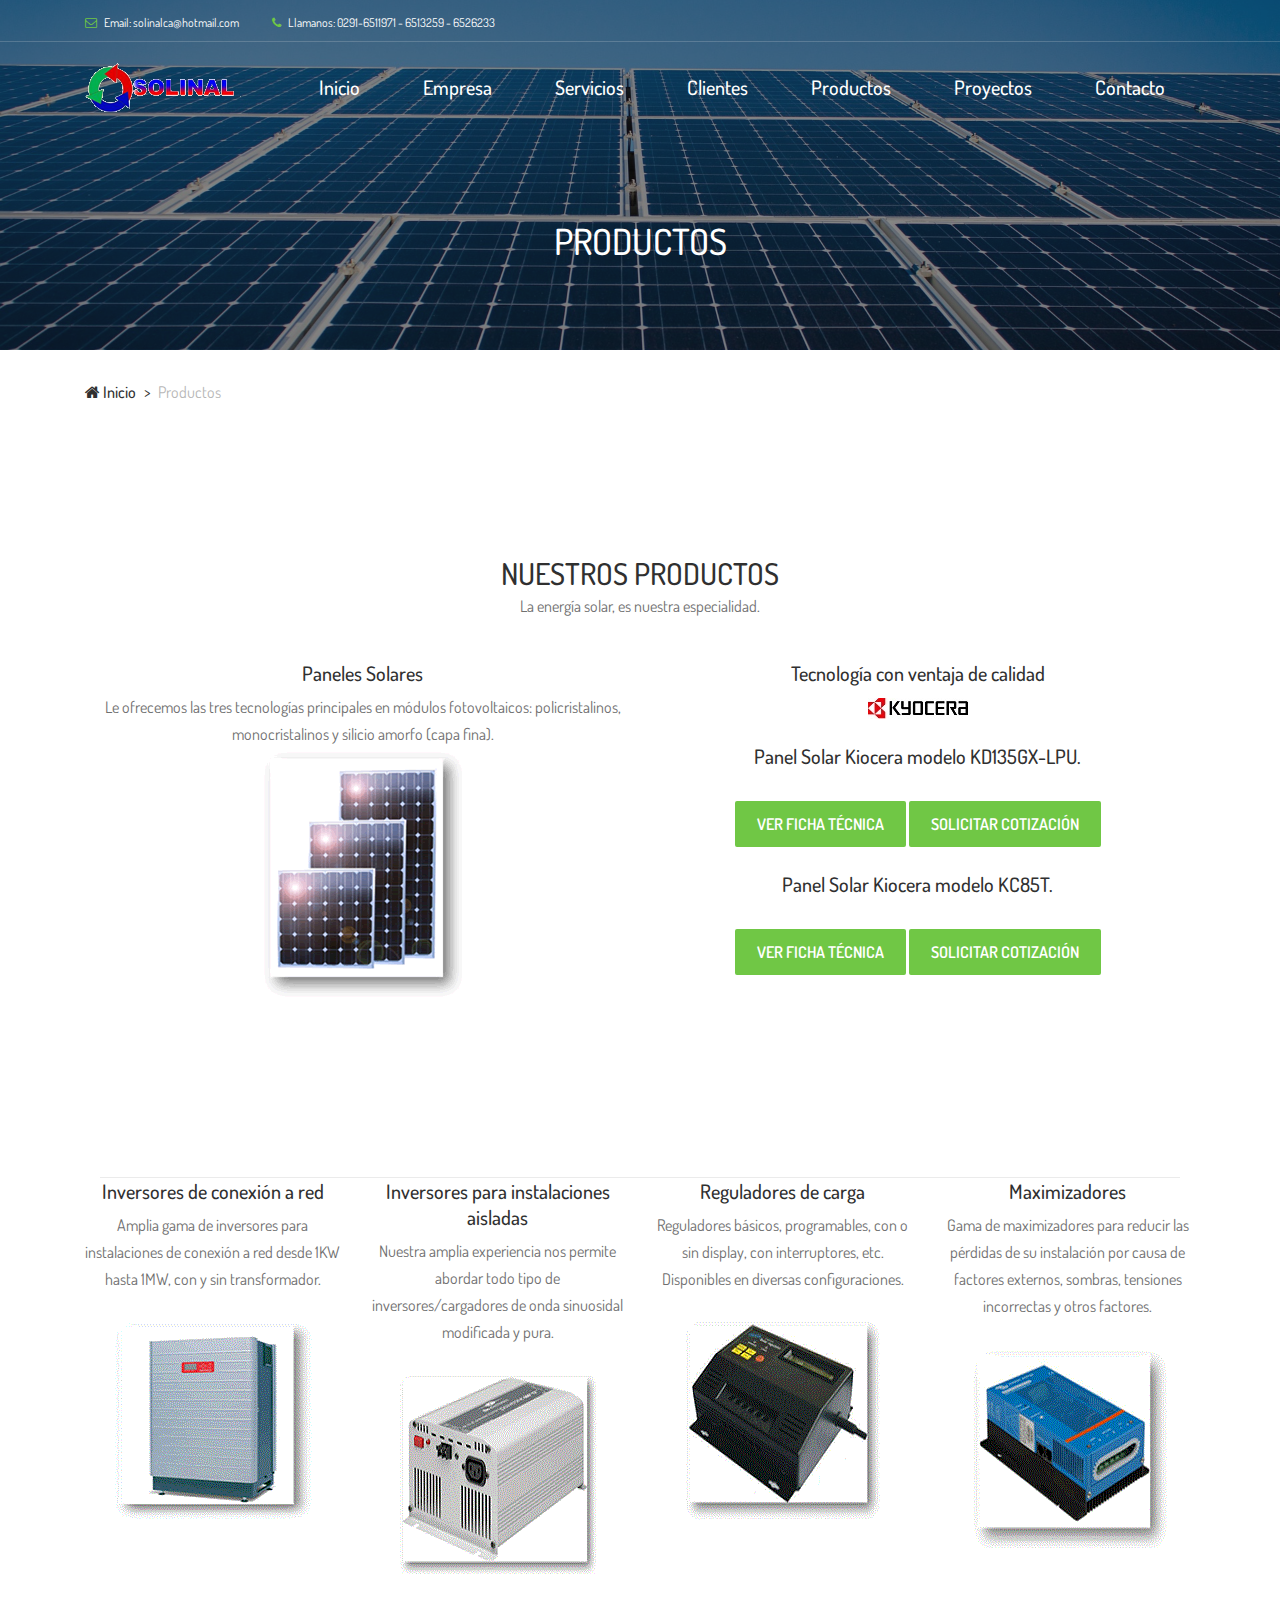
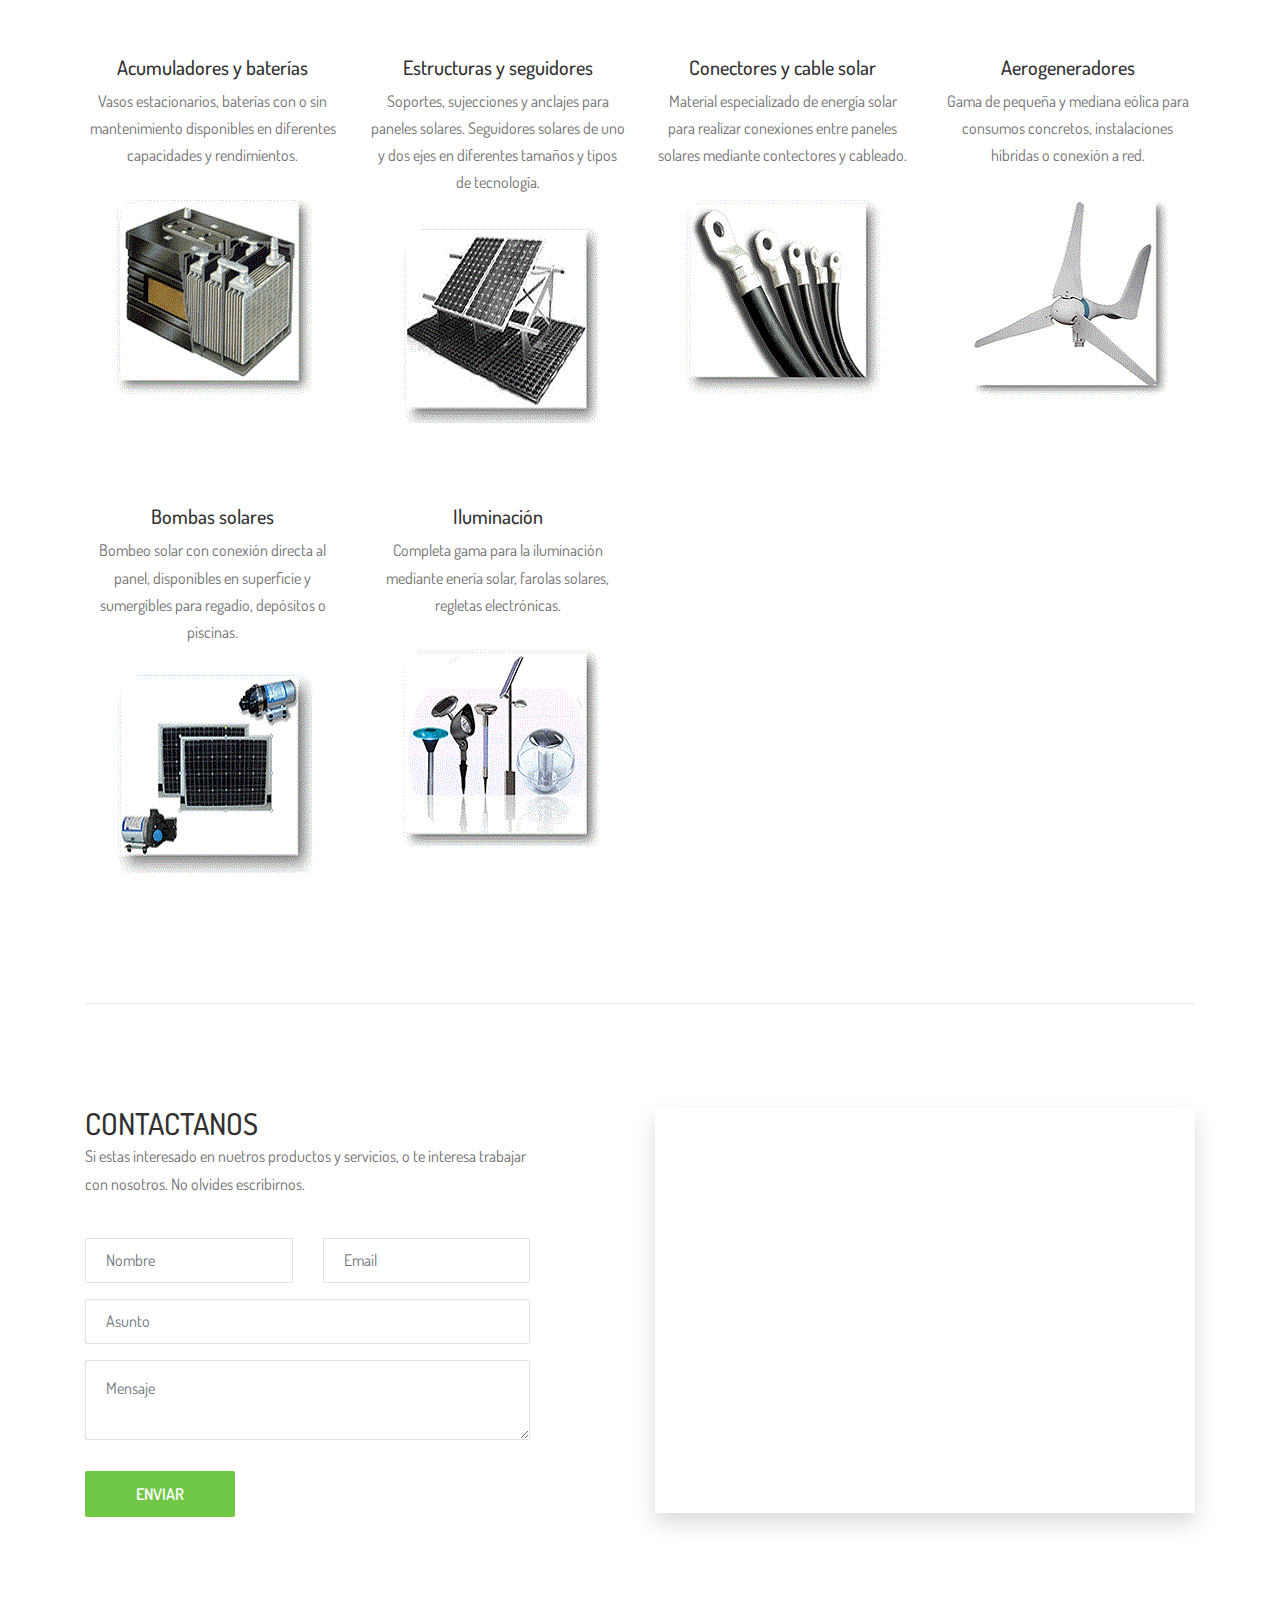
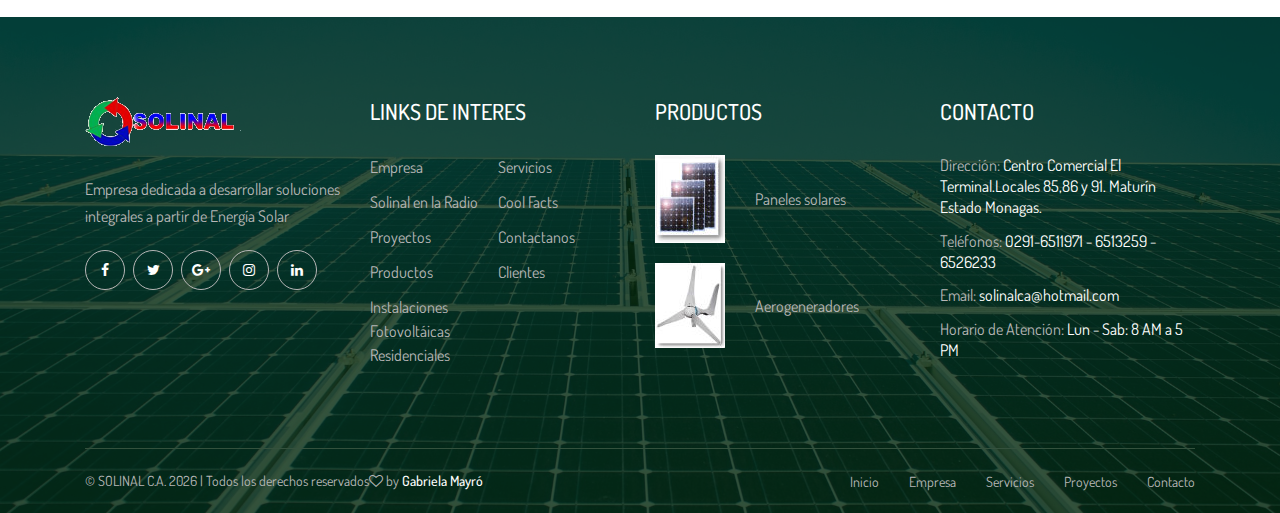
<file: assets/img/paginas/p-04/product.html>
<!DOCTYPE html>
<html lang="es">

<head>
    <meta charset="UTF-8">
    <meta name="description" content="energia sustentable, luz, paneles solares, solinal">
    <meta http-equiv="X-UA-Compatible" content="IE=edge">
    <meta name="viewport" content="width=device-width, initial-scale=1, shrink-to-fit=no">

    <title>Solinal- Paneles Solares en Venezuela</title>

    <link rel="icon" href="img/core-img/logo1.png">

    <!-- Core Stylesheet -->
    <link rel="stylesheet" href="style.css">

</head>

<body>
    <!-- Preloader -->
    <div class="preloader d-flex align-items-center justify-content-center">
        <div class="preloader-circle"></div>
        <div class="preloader-img">
            <img src="img/core-img/leaf.png" alt="">
        </div>
    </div>

    <!-- ##### Header Area Start ##### -->
    <header class="header-area">

        <!-- ***** Top Header Area ***** -->
        <div class="top-header-area">
            <div class="container">
                <div class="row">
                    <div class="col-12">
                        <div class="top-header-content d-flex align-items-center justify-content-between">
                            <!-- Top Header Content -->
                            <div class="top-header-meta">
                                <a href="#" data-toggle="tooltip" data-placement="bottom" title="infodeercreative@gmail.com"><i class="fa fa-envelope-o" aria-hidden="true"></i> <span>Email: solinalca@hotmail.com</span></a>
                                <a href="#" data-toggle="tooltip" data-placement="bottom" title="+1 234 122 122"><i class="fa fa-phone" aria-hidden="true"></i> <span>Llamanos: 0291-6511971 - 6513259 - 6526233</span></a>
                            </div>

                        </div>
                    </div>
                </div>
            </div>
        </div>

        <!-- ***** Navbar Area ***** -->
        <div class="solinal-main-menu">
            <div class="classy-nav-container breakpoint-off">
                <div class="container">
                    <!-- Menu -->
                    <nav class="classy-navbar justify-content-between" id="solinalNav">

                        <!-- Nav Brand -->
                        <a href="index.html" class="nav-brand"><img src="img/core-img/logo2.png" alt=""></a>

                        <!-- Navbar Toggler -->
                        <div class="classy-navbar-toggler">
                            <span class="navbarToggler"><span></span><span></span><span></span></span>
                        </div>

                        <!-- Menu -->
                        <div class="classy-menu">

                            <!-- Close Button -->
                            <div class="classycloseIcon">
                                <div class="cross-wrap"><span class="top"></span><span class="bottom"></span></div>
                            </div>

                            <!-- Navbar Start -->
                            <div class="classynav">
                                <ul>
                                    <li><a href="index.html">Inicio</a></li>
                                    <li><a href="index.html#about">Empresa</a></li>
                                    <li><a href="index.html#service">Servicios</a></li>
                                    <li><a href="index.html#client">Clientes</a></li>
                                    <li><a href="product.html">Productos</a></li>
                                    <li><a href="portfolio.html">Proyectos</a></li>
                                    <li><a href="contact.html">Contacto</a></li>
                                </ul>

                            </div>
                            <!-- Navbar End -->
                        </div>
                    </nav>

                </div>
            </div>
        </div>
    </header>
    <!-- ##### Header Area End ##### -->

    <!-- ##### Breadcrumb Area Start ##### -->
    <div class="breadcrumb-area">
        <!-- Top Breadcrumb Area -->
        <div class="top-breadcrumb-area bg-img bg-overlay d-flex align-items-center justify-content-center" style="background-image: url(img/bg-img/3.jpg);">
            <h2>PRODUCTOS</h2>
        </div>

        <div class="container">
            <div class="row">
                <div class="col-12">
                    <nav aria-label="breadcrumb">
                        <ol class="breadcrumb">
                            <li class="breadcrumb-item"><a href="#"><i class="fa fa-home"></i> Inicio</a></li>
                            <li class="breadcrumb-item active" aria-current="page">Productos</li>
                        </ol>
                    </nav>
                </div>
            </div>
        </div>
    </div>
    <!-- ##### Breadcrumb Area End ##### -->

<!-- ##### Product Area Start ##### -->
    <section class="about-us-area section-padding-100-0" id="product">
        <div class="container">
            <div class="row justify-content-between">
                <div class="col-12 col-lg-12">
                    <!-- Section Heading -->
                    <div class="section-heading" align="center"  id="paneles">
                        <h2>Nuestros Productos</h2>
                        <p>La energía solar, es nuestra especialidad.</p>
                    </div>

                <div class="col-12 col-lg-12">
                    <div class="solinal-benefits-area">
                        <div class="row">
                            <!-- Single Benefits Area -->
                            <div class="col-12 col-sm-6">
                            <div align="center">
                                <h5>Paneles Solares</h5>
                            </div>
                                <div class="single-benefits-area" align="center">
                                    <p>Le ofrecemos las tres tecnologías principales en módulos fotovoltaicos: policristalinos, monocristalinos y silicio amorfo (capa fina).<br>
                                    <img src="img/bg-img/product/p1.gif"></p><br><br>
                                </div>
                            </div>

                            <!-- Single Benefits Area -->
                            <div class="col-12 col-sm-6">
                                <div align="center">
                                <a href="img/bg-img/product/calidadKiocera.pdf"><h5>Tecnología con ventaja de calidad</h5></a>
                                <img src="img/bg-img/product/kiocera.jpg" alt=""><br><br>
                                </div>

                                <div class="single-benefits-area" align="center">

                                <h5>Panel Solar Kiocera modelo KD135GX-LPU.</h5><br>
                                <a href="img/bg-img/product/KD135GX-LPU.pdf"><button class="btn solinal-btn">Ver Ficha Técnica</button>
                                <a href="#contact"><button class="btn solinal-btn">Solicitar Cotización</button><br><br>

                                <h5>Panel Solar Kiocera modelo KC85T.</h5><br>
                                <a href="img/bg-img/product/KC85T.pdf"><button class="btn solinal-btn">Ver Ficha Técnica</button>
                                <a href="#contact"><button class="btn solinal-btn">Solicitar Cotización</button><br>

                                </div>
                            </div>


                       </div>
                    </div>
                </div>
            </div>
        </div>

        <div class="container">
            <div class="row">
                <div class="col-12">
                    <div class="border-line"></div>
                </div>
            </div>
        </div>
    </section>

<!-- ##### About Area Start ##### -->
    <section class="about-us-area" id="product">
        <div class="container">
            <div class="row justify-content-between">
                <div class="col-12 col-lg-12">
                    <div class="solinal-benefits-area">
                        <div class="row">
                            <!-- Single Benefits Area -->
                            <div class="col-12 col-sm-3">
                            <div align="center">
                                <h5>Inversores de conexión a red</h5>
                            </div>
                                <div class="single-benefits-area" align="center">
                                <p>Amplia gama de inversores para instalaciones de conexión a red desde 1KW hasta 1MW, con y sin transformador.<br><br>
                                <img src="img/bg-img/product/p2.gif"></p>
                                </div>
                            </div>
                            <!-- Single Benefits Area -->
                            <div class="col-12 col-sm-3">
                            <div align="center">
                                <h5>Inversores para instalaciones aisladas</h5>
                            </div>
                                <div class="single-benefits-area" align="center">
                                <p>Nuestra amplia experiencia nos permite abordar todo tipo de inversores/cargadores de onda sinuosidal modificada y pura.<br><br>
                                <img src="img/bg-img/product/p3.gif"></p>
                                </div>
                            </div>
                            <!-- Single Benefits Area -->
                            <div class="col-12 col-sm-3">
                            <div align="center">
                                <h5>Reguladores de carga</h5>
                            </div>
                                <div class="single-benefits-area" align="center">
                                <p>Reguladores básicos, programables, con o sin display, con interruptores, etc. Disponibles en diversas configuraciones.<br><br>
                                <img src="img/bg-img/product/p4.gif"></p>
                                </div>
                            </div>
                            <!-- Single Benefits Area -->
                            <div class="col-12 col-sm-3">
                            <div align="center">
                                <h5>Maximizadores</h5>
                            </div>
                                <div class="single-benefits-area" align="center">
                                <p>Gama de maximizadores para reducir las pérdidas de su instalación por causa de factores externos, sombras, tensiones incorrectas y otros factores.<br><br>
                                <img src="img/bg-img/product/p5.gif"></p>
                                </div>
                            </div>
                            <!-- Single Benefits Area -->
                            <div class="col-12 col-sm-3">
                            <div align="center">
                                <h5>Acumuladores y baterías</h5>
                            </div>
                                <div class="single-benefits-area" align="center">
                                <p>Vasos estacionarios, baterías con o sin mantenimiento disponibles en diferentes capacidades y rendimientos.<br><br>
                                <img src="img/bg-img/product/p6.gif"></p>
                                </div>
                            </div>
                            <!-- Single Benefits Area -->
                            <div class="col-12 col-sm-3">
                            <div align="center">
                                <h5>Estructuras y seguidores</h5>
                            </div>
                                <div class="single-benefits-area" align="center">
                                <p>Soportes, sujecciones y anclajes para paneles solares. Seguidores solares de uno y dos ejes en diferentes tamaños y tipos de tecnología.<br><br>
                                <img src="img/bg-img/product/p7.gif"></p>
                                </div>
                            </div>
                            <!-- Single Benefits Area -->
                            <div class="col-12 col-sm-3">
                            <div align="center">
                                <h5>Conectores y cable solar</h5>
                            </div>
                                <div class="single-benefits-area" align="center">
                                <p>Material especializado de energía solar para realizar conexiones entre paneles solares mediante contectores y cableado.<br><br>
                                <img src="img/bg-img/product/p8.gif"></p>
                                </div>
                            </div>
                            <!-- Single Benefits Area -->
                            <div class="col-12 col-sm-3" id="aero">
                            <div align="center">
                                <h5>Aerogeneradores</h5>
                            </div>
                                <div class="single-benefits-area" align="center">
                                <p>Gama de pequeña y mediana eólica para consumos concretos, instalaciones híbridas o conexión a red.<br><br>
                                <img src="img/bg-img/product/p9.gif"></p>
                                </div>
                            </div>
                            <!-- Single Benefits Area -->
                            <div class="col-12 col-sm-3">
                            <div align="center">
                                <h5>Bombas solares</h5>
                            </div>
                                <div class="single-benefits-area" align="center">
                                <p>Bombeo solar con conexión directa al panel, disponibles en superficie y sumergibles para regadío, depósitos o piscinas.<br><br>
                                <img src="img/bg-img/product/p10.gif"></p>
                                </div>
                            </div>
                            <!-- Single Benefits Area -->
                            <div class="col-12 col-sm-3">
                            <div align="center">
                                <h5>Iluminación</h5>
                            </div>
                                <div class="single-benefits-area" align="center">
                                <p>Completa gama para la iluminación mediante enería solar, farolas solares, regletas electrónicas.<br><br>
                                <img src="img/bg-img/product/p11.gif"></p>
                                </div>
                            </div>
                            
                        </div>
                    </div>
                </div>
            </div>
        </div>

        <div class="container">
            <div class="row">
                <div class="col-12">
                    <div class="border-line"></div>
                </div>
            </div>
        </div>
    </section>
    <!-- ##### About Area End ##### -->

    <!-- ##### Contact Area Start ##### -->
    <section class="contact-area section-padding-100-0" id="contact">
        <div class="container">
            <div class="row align-items-center justify-content-between">
                <div class="col-12 col-lg-5">
                    <!-- Section Heading -->
                    <div class="section-heading">
                        <h2>CONTACTANOS</h2>
                        <p>Si estas interesado en nuetros productos y servicios, o te interesa trabajar con nosotros. No olvides escribirnos.</p>
                    </div>
                    <!-- Contact Form Area -->
                    <div class="contact-form-area mb-100">
                        <form action="#" method="post">
                            <div class="row">
                                <div class="col-12 col-sm-6">
                                    <div class="form-group">
                                        <input type="text" class="form-control" id="contact-name" placeholder="Nombre">
                                    </div>
                                </div>
                                <div class="col-12 col-sm-6">
                                    <div class="form-group">
                                        <input type="email" class="form-control" id="contact-email" placeholder="Email">
                                    </div>
                                </div>
                                <div class="col-12">
                                    <div class="form-group">
                                        <input type="text" class="form-control" id="contact-subject" placeholder="Asunto">
                                    </div>
                                </div>
                                <div class="col-12">
                                    <div class="form-group">
                                        <textarea class="form-control" name="message" id="message" cols="30" rows="10" placeholder="Mensaje"></textarea>
                                    </div>
                                </div>
                                <div class="col-12">
                                    <button type="submit" class="btn solinal-btn mt-15">Enviar</button>
                                </div>
                            </div>
                        </form>
                    </div>
                </div>

                <div class="col-12 col-lg-6">
                    <!-- Google Maps -->
                    <div class="map-area mb-100">
                        <iframe src="https://www.google.com/maps/embed?pb=!1m18!1m12!1m3!1d22236.40558254599!2d-118.25292394686001!3d34.057682914027104!2m3!1f0!2f0!3f0!3m2!1i1024!2i768!4f13.1!3m3!1m2!1s0x80c2c75ddc27da13%3A0xe22fdf6f254608f4!2z4Kay4Ka4IOCmj-CmnuCnjeCmnOCnh-CmsuCnh-CmuCwg4KaV4KeN4Kav4Ka-4Kay4Ka_4Kar4KeL4Kaw4KeN4Kao4Ka_4Kav4Ka84Ka-LCDgpq7gpr7gprDgp43gppXgpr_gpqgg4Kav4KeB4KaV4KeN4Kak4Kaw4Ka-4Ka34KeN4Kaf4KeN4Kaw!5e0!3m2!1sbn!2sbd!4v1532328708137" allowfullscreen></iframe>
                    </div>
                </div>
            </div>
        </div>
    </section>
    <!-- ##### Contact Area End ##### -->
    
    <!-- ##### Footer Area Start ##### -->
    <footer class="footer-area bg-img" style="background-image: url(img/bg-img/3.jpg);">
        <!-- Main Footer Area -->
        <div class="main-footer-area">
            <div class="container">
                <div class="row">

                    <!-- Single Footer Widget -->
                    <div class="col-12 col-sm-6 col-lg-3">
                        <div class="single-footer-widget">
                            <div class="footer-logo mb-30">
                                <a href="#"><img src="img/core-img/logo2.png" alt=""></a>
                            </div>
                            <p>Empresa dedicada a desarrollar soluciones integrales a partir de Energía Solar</p>
                            <div class="social-info">
                                <a href="#"><i class="fa fa-facebook" aria-hidden="true"></i></a>
                                <a href="#"><i class="fa fa-twitter" aria-hidden="true"></i></a>
                                <a href="#"><i class="fa fa-google-plus" aria-hidden="true"></i></a>
                                <a href="#"><i class="fa fa-instagram" aria-hidden="true"></i></a>
                                <a href="#"><i class="fa fa-linkedin" aria-hidden="true"></i></a>
                            </div>
                        </div>
                    </div>

                    <!-- Single Footer Widget -->
                    <div class="col-12 col-sm-6 col-lg-3">
                        <div class="single-footer-widget">
                            <div class="widget-title">
                                <h5>Links de Interes</h5>
                            </div>
                            <nav class="widget-nav">
                                <ul>
                                    <li><a href="index.html#about">Empresa</a></li>
                                    <li><a href="index.html#service">Servicios</a></li>
                                    <li><a href="index.html#radio">Solinal en la Radio</a></li>
                                    <li><a href="index.html#facts">Cool Facts</a></li>
                                    <li><a href="portfolio.html">Proyectos</a></li>
                                    <li><a href="product.html#contact">Contactanos</a></li>
                                    <li><a href="product.html">Productos</a></li>
                                    <li><a href="index.html#client">Clientes</a></li>
                                    <li><a href="index.html#nuevos">Instalaciones Fotovoltáicas Residenciales</a></li>
                                </ul>
                            </nav>
                        </div>
                    </div>

                    <!-- Single Footer Widget -->
                    <div class="col-12 col-sm-6 col-lg-3">
                        <div class="single-footer-widget">
                            <div class="widget-title">
                                <h5>Productos</h5>
                            </div>

                            <!-- Single Best Seller Products -->
                            <div class="single-best-seller-product d-flex align-items-center">
                                <div class="product-thumbnail">
                                    <a href="product.html#paneles"><img src="img/bg-img/4.jpg" alt=""></a>
                                </div>
                                <div class="product-info">
                                    <a href="product.html#paneles">Paneles solares</a>
                                </div>
                            </div>

                            <!-- Single Best Seller Products -->
                            <div class="single-best-seller-product d-flex align-items-center">
                                <div class="product-thumbnail">
                                    <a href="product.html#aero"><img src="img/bg-img/5.jpg" alt=""></a>
                                </div>
                                <div class="product-info">
                                    <a href="product.html#aero">Aerogeneradores</a>
                                </div>
                            </div>
                        </div>
                    </div>

                    <!-- Single Footer Widget -->
                    <div class="col-12 col-sm-6 col-lg-3">
                        <div class="single-footer-widget">
                            <div class="widget-title">
                                <h5>CONTACTO</h5>
                            </div>

                            <div class="contact-information">
                                <p><span>Dirección:</span> Centro Comercial El Terminal.Locales 85,86 y 91. Maturín Estado Monagas.</p>
                                <p><span>Teléfonos:</span>  0291-6511971 - 6513259 - 6526233</p>
                                <p><span>Email:</span> solinalca@hotmail.com</p>
                                <p><span>Horario de Atención:</span> Lun - Sab: 8 AM a 5 PM</p>
                            </div>
                        </div>
                    </div>
                </div>
            </div>
        </div>

        <!-- Footer Bottom Area -->
        <div class="footer-bottom-area">
            <div class="container">
                <div class="row">
                    <div class="col-12">
                        <div class="border-line"></div>
                    </div>
                    <!-- Copywrite Text -->
                    <div class="col-12 col-md-6">
                        <div class="copywrite-text">
                            <p>&copy;
SOLINAL C.A. <script>document.write(new Date().getFullYear());</script>  | Todos los derechos reservados<i class="fa fa-heart-o" aria-hidden="true"></i> by <a href="" target="_blank">Gabriela Mayró</a>

</p>
                        </div>
                    </div>
                    <!-- Footer Nav -->
                    <div class="col-12 col-md-6">
                        <div class="footer-nav">
                            <nav>
                                <ul>
                                    <li><a href="index.html">Inicio</a></li>
                                    <li><a href="index.html#about">Empresa</a></li>
                                    <li><a href="index.html#service">Servicios</a></li>
                                    <li><a href="portfolio.html">Proyectos</a></li>
                                    <li><a href="contact.html">Contacto</a></li>
                                </ul>
                            </nav>
                        </div>
                    </div>
                </div>
            </div>
        </div>
    </footer>
    <!-- ##### Footer Area End ##### -->

    <!-- ##### All Javascript Files ##### -->
    <!-- jQuery-2.2.4 js -->
    <script src="js/jquery/jquery-2.2.4.min.js"></script>
    <!-- Popper js -->
    <script src="js/bootstrap/popper.min.js"></script>
    <!-- Bootstrap js -->
    <script src="js/bootstrap/bootstrap.min.js"></script>
    <!-- All Plugins js -->
    <script src="js/plugins/plugins.js"></script>
    <!-- Active js -->
    <script src="js/active.js"></script>
</body>

</html>
</file>
<file: assets/css/main.css>
@import url("https://fonts.googleapis.com/css?family=Arvo:700|Open+Sans");
html {
  overflow-x: hidden;
}

body {
  background: #fff;
  font-size: 14px;
  font-weight: 400;
  font-family: 'Open Sans', sans-serif;
  -webkit-box-sizing: border-box;
  -moz-box-sizing: border-box;
  box-sizing: border-box;
  -webkit-font-smoothing: subpixel-antialiased;
  color: #abacae;
  line-height: 25px;
  -webkit-backface-visibility: hidden;
  backface-visibility: hidden;
  overflow-x: hidden;
}

h1, h2, h3, h4 {
  font-size: 38px;
  color: #222222;
  font-weight: 700;
  font-family: 'Arvo', serif;
}

a {
  -webkit-transition: all 0.2s linear;
  -moz-transition: all 0.2s linear;
  -o-transition: all 0.2s linear;
  transition: all 0.2s linear;
}

a:hover {
  text-decoration: none;
}

a a:focus {
  outline: none;
}

p {
  font-weight: 400;
  font-family: 'Open Sans', sans-serif;
  margin: 0px;
  font-size: 14px;
  color: #000;
}

ul, ol {
  list-style: outside none none;
  margin: 0;
  padding: 0;
}

ul li, ol li {
  list-style: none;
}

a:not([href]):not([tabindex]) {
  color: #fff;
}

.section-header {
  margin-bottom: 30px;
}

.section-header p {
  text: center;
  font-weight: 400;
  line-height: 26px;
}

.section-title {
  font-size: 30px;
  color: #222222;
  display: inline-block;
  font-weight: 700;
  position: relative;
}

.shape {
  height: 1px;
  margin: 0 auto 30px;
  position: relative;
  width: 60px;
  background-color: #F63854;
}

.padding-none {
  padding: 0px;
}

.bg-gray {
  background: #f9f9f9;
}

.overlay {
  position: absolute;
  width: 100%;
  height: 100%;
  top: 0px;
  left: 0px;
  background: rgba(61, 96, 244, 0.3);
}

.btn {
  font-size: 14px;
  padding: 10px 30px;
  cursor: pointer;
  font-weight: 400;
  color: #fff;
  border-radius: 30px;
  -webkit-transition: all 0.2s linear;
  -moz-transition: all 0.2s linear;
  -o-transition: all 0.2s linear;
  transition: all 0.2s linear;
  display: inline-block;
}

.btn:focus,
.btn:active {
  box-shadow: none;
  outline: none;
  color: #fff;
}

.btn-common {
  background-color: #F63854;
  position: relative;
  z-index: 1;
  text-transform: uppercase;
}

.btn-common:hover {
  color: #F63854;
  background: transparent;
  border: 1px dotted #F63854;
  box-shadow: 0 6px 22px rgba(0, 0, 0, 0.1);
  transition: all .2s ease-in-out;
  -moz-transition: all .2s ease-in-out;
  -webkit-transition: all .2s ease-in-out;
}

.btn-border {
  color: #F63854;
  background-color: transparent;
  border: 1px solid #F63854;
  border-radius: 30px;
  text-transform: uppercase;
}

.btn-border:hover {
  color: #fff;
  border-color: #F63854;
  background-color: #F63854;
}

.btn-border:focus {
  color: #fff;
  border-color: #F63854;
  background-color: #F63854;
}

.btn-lg {
  padding: 14px 33px;
  text-transform: uppercase;
  font-size: 16px;
}

.btn-rm {
  padding: 7px 0px;
  color: #F63854;
  text-transform: capitalize;
}

.btn-rm:hover {
  color: #F63854;
}

button:focus {
  outline: none !important;
}

.icon-close, .icon-check {
  color: #F63854;
}

.social-icon a {
  color: #666;
  background: #fff;
  width: 32px;
  height: 32px;
  line-height: 34px;
  display: inline-block;
  text-align: center;
  border-radius: 100%;
  font-size: 16px;
  margin: 15px 6px 12px 4px;
  transition: all 0.3s ease-in-out 0s;
  -moz-transition: all 0.3s ease-in-out 0s;
  -webkit-transition: all 0.3s ease-in-out 0s;
  -o-transition: all 0.3s ease-in-out 0s;
}

.social-icon a:hover {
  color: #fff !important;
}

.social-icon .facebook:hover {
  background: #3b5999;
}

.social-icon .twitter:hover {
  background: #4A9CEC;
}

.social-icon .instagram:hover {
  background: #D6274D;
}

.social-icon .linkedin:hover {
  background: #1260A2;
}

.social-icon .google:hover {
  background: #CE332A;
}

/* ScrollToTop */
a.back-to-top {
  display: none;
  position: fixed;
  bottom: 18px;
  right: 15px;
  text-decoration: none;
}

a.back-to-top i {
  display: block;
  font-size: 22px;
  width: 40px;
  height: 40px;
  line-height: 40px;
  color: #fff;
  background: #F63854;
  border-radius: 30px;
  text-align: center;
  transition: all 0.2s ease-in-out;
  -moz-transition: all 0.2s ease-in-out;
  -webkit-transition: all 0.2s ease-in-out;
  -o-transition: all 0.2s ease-in-out;
  box-shadow: 0 0 4px rgba(0, 0, 0, 0.14), 0 4px 8px rgba(0, 0, 0, 0.28);
}

a.back-to-top:hover, a.back-to-top:focus {
  text-decoration: none;
}

/* Preloader */
#preloader {
  position: fixed;
  top: 0;
  left: 0;
  right: 0;
  bottom: 0;
  background-color: #fff;
  z-index: 9999999;
}

.loader {
  top: 50%;
  width: 50px;
  height: 50px;
  border-radius: 100%;
  position: relative;
  margin: 0 auto;
}

#loader-1:before, #loader-1:after {
  content: "";
  position: absolute;
  top: -10px;
  left: -10px;
  width: 100%;
  height: 100%;
  border-radius: 100%;
  border: 7px solid transparent;
  border-top-color: #F63854;
}

#loader-1:before {
  z-index: 100;
  animation: spin 1s infinite;
}

#loader-1:after {
  border: 7px solid #f2f2f2;
}

@keyframes spin {
  0% {
    -webkit-transform: rotate(0deg);
    -ms-transform: rotate(0deg);
    -o-transform: rotate(0deg);
    transform: rotate(0deg);
  }
  100% {
    -webkit-transform: rotate(360deg);
    -ms-transform: rotate(360deg);
    -o-transform: rotate(360deg);
    transform: rotate(360deg);
  }
}

.section-padding {
  padding: 40px 0;
}

hr {
  border-top: 1px dotted #ddd;
}



#cta {
  padding: 30px 0;
}

.navbar-brand {
  position: relative;
  padding: 0px;
}

.top-nav-collapse {
  background: #fff;
  z-index: 999999;
  padding: 5px !important;
  top: 0px !important;
  box-shadow: 0px 3px 6px 3px rgba(0, 0, 0, 0.06);
  background: #fff !important;
  -webkit-animation-duration: 1s;
  animation-duration: 1s;
}

.top-nav-collapse .navbar-brand {
  top: 0px;
}

.top-nav-collapse .navbar-brand img {
  width: 70%;
}

.top-nav-collapse .navbar-nav .nav-link {
  color: #585b60 !important;
  margin-top: 0px !important;
  margin-bottom: 0px !important;
}

.top-nav-collapse .navbar-nav .nav-link:hover {
  cursor: pointer;
  color: #F63854 !important;
  border-color: #F63854 !important;
}

.top-nav-collapse .navbar-nav .nav-link:hover {
  color: #F63854 !important;
}

.navbar-expand-md .navbar-toggler {
  background: transparent;
  border: 1px solid #F63854;
  color: #F63854;
  border-radius: 4px;
  cursor: pointer;
}

.navbar-brand img {
  width: 70%;
}

.top-nav-collapse .navbar-nav li.active a.nav-link {
  color: #F63854 !important;
  border-color: #F63854;
}

.indigo {
  background: transparent;
}

.menu-bg {
  background: transparent;
}

.navbar-expand-md .navbar-nav .nav-link i {
  font-size: 14px;
  margin-left: 5px;
  vertical-align: middle;
  -webkit-transition: all 0.3s ease-in-out;
  -moz-transition: all 0.3s ease-in-out;
  transition: all 0.3s ease-in-out;
}

.navbar-expand-md .navbar-nav .nav-item {
  padding-left: 25px;
}

.navbar-expand-md .navbar-nav .nav-link {
  color: #333;
  font-weight: 400;
  padding: 7px 0;
  cursor: pointer;
  position: relative;
  background: transparent;
  -webkit-transition: all 0.3s ease-in-out;
  -moz-transition: all 0.3s ease-in-out;
  transition: all 0.3s ease-in-out;
}

.navbar-expand-md .navbar-nav .nav-link:before {
  background-color: #F63854;
  content: '';
  display: block;
  height: 2px;
  position: absolute;
  margin: 0 auto;
  width: 0;
  top: 35px;
  left: 0;
  right: 0;
  bottom: 0;
  transition: width 1s;
  -ms-transition: width 1s;
  -webkit-transition: width 1s;
}

.navbar-expand-md .navbar-nav li a:hover,
.navbar-expand-md .navbar-nav li .active > a,
.navbar-expand-md .navbar-nav li a:focus {
  color: #fff;
  outline: none;
}

.navbar-expand-md .navbar-nav .active > .nav-link,
.navbar-expand-md .navbar-nav .nav-link.active,
.navbar-expand-md .navbar-nav .nav-link.open,
.navbar-expand-md .navbar-nav .open > .nav-link {
  color: #F63854 !important;
  width: 100%;
}

.navbar-expand-md .navbar-nav .nav-link:hover,
.navbar-expand-md .navbar-nav .nav-link:hover::before,
.navbar-expand-md .navbar-nav .nav-link:focus {
  color: #F63854;
  width: 100%;
  transition: width 1s;
  -webkit-transition: width 1s;
  -ms-transition: width 1s;
}

.navbar {
  padding: 10px 0;
}

.navbar li.active a.nav-link {
  color: #preset;
}

.dropdown-toggle::after {
  display: none;
}

.dropdown-menu {
  margin: 0;
  padding: 0;
  display: none;
  position: absolute;
  z-index: 99;
  min-width: 210px;
  background-color: #fff;
  white-space: nowrap;
  border-radius: 4px;
  -webkit-box-shadow: 0 6px 12px rgba(0, 0, 0, 0.175);
  box-shadow: 0 6px 12px rgba(0, 0, 0, 0.175);
  animation: fadeIn 0.4s;
  -webkit-animation: fadeIn 0.4s;
  -moz-animation: fadeIn 0.4s;
  -o-animation: fadeIn 0.4s;
  -ms-animation: fadeIn 0.4s;
}

.dropdown-menu:before {
  content: "";
  display: inline-block;
  position: absolute;
  bottom: 100%;
  left: 20%;
  margin-left: -5px;
  border-right: 10px solid transparent;
  border-left: 10px solid transparent;
  border-bottom: 10px solid #fff;
}

.dropdown:hover .dropdown-menu {
  display: block;
  position: absolute;
  text-align: left;
  top: 100%;
  border: none;
  animation: fadeIn 0.4s;
  -webkit-animation: fadeIn 0.4s;
  -moz-animation: fadeIn 0.4s;
  -o-animation: fadeIn 0.4s;
  -ms-animation: fadeIn 0.4s;
}

.dropdown .dropdown-menu .dropdown-item {
  width: 100%;
  padding: 12px 20px;
  font-size: 14px;
  color: #333;
  border-bottom: 1px solid #f1f1f1;
  text-decoration: none;
  display: inline-block;
  float: left;
  clear: both;
  position: relative;
  outline: 0;
  transition: all 0.3s ease-in-out;
  -webkit-transition: all 0.3s ease-in-out;
  -moz-transition: all 0.3s ease-in-out;
  -o-transition: all 0.3s ease-in-out;
  -ms-transition: all 0.3s ease-in-out;
}

.dropdown .dropdown-menu .dropdown-item:last-child {
  border-bottom: none;
  border-bottom-left-radius: 4px;
  border-bottom-right-radius: 4px;
}

.dropdown .dropdown-menu .dropdown-item:first-child {
  border-top-left-radius: 4px;
  border-top-right-radius: 4px;
}

.dropdown .dropdown-item:focus,
.dropdown .dropdown-item:hover,
.dropdown .dropdown-item.active {
  color: #F63854;
  background: #f7f7f7;
}

.dropdown-item.active, .dropdown-item:active {
  background: transparent;
}

.fadeInUpMenu {
  -webkit-animation-name: fadeInUpMenu;
  animation-name: fadeInUpMenu;
}


#sobre-mi {
  background-image: url(../img/sobre-mi.svg);
  background-position: center center;
  background-repeat: no-repeat;
  background-size: cover;
  min-height: 650px;
  position: relative;
  overflow: hidden;
  padding: 180px 0 80px;
}

#sobre-mi .contents .head-title {
  color: #222222;
  font-size: 42px;
  font-weight: 700;
  line-height: 60px;
  margin-bottom: 10px;
}

#sobre-mi .contents .header-button {
  margin-top: 20px;
  color: #222222;
}

#sobre-mi .contents .header-button .btn {
  margin-right: 10px;
}

.sloder-img {
  background: #34363a;
}

/* porta Item */
.porta-item:hover {
  box-shadow: 0 10px 22px 10px rgba(27, 38, 49, 0.1);
}

.porta-item {
  margin: 15px 0;
  border-radius: 0px;
  box-shadow: 0px 2px 18px 0px rgba(198, 198, 198, 0.3);
  transition: all 0.3s ease-in-out 0s;
  -moz-transition: all 0.3s ease-in-out 0s;
  -webkit-transition: all 0.3s ease-in-out 0s;
  -o-transition: all 0.3s ease-in-out 0s;
  background: #fff;
  width: 300px;
}

.porta-item .porta-img {
  float: left;
  width: 300px;
}

.porta-item .contetn {
  padding: 15px 50px;
  height: 300px;
}


.porta-item .info-text {
  margin-bottom: 10px;
}

.porta-item .info-text h3 {
  font-size: 16px;
  text-transform: uppercase;
  font-weight: 500;
  margin-bottom: 5px;
}

.porta-item .info-text h3 a {
  color: #333;
}

.porta-item .info-text h3 a:hover {
  color: #F63854;
}

.porta-item .info-text p {
  margin: 0;
  color: #888;
}

.porta-item:hover .porta-overlay {
  opacity: 1;
}

.porta-item .btn-common {
  background-color: #F63854;
  position: relative;
  z-index: 1;
  text-transform: uppercase;
  text-align: center;
  margin-left: 75px;
}

.porta-item .btn-common:hover {
  color: #F63854;
  background-color: #fff;
}


.skills {
    background-image: url(../img/footer-bg.png);
    padding: 20px 20px 40px;
    /* margin: 20px 0; */
    text-align: center;
}

h2.skills-title {
    color: black;
    margin: 20px 0;
}

.skills-icons {
    font-size: 40px;
    color: lightgray;
}

.skills-icons i {
    margin: 0 10px;
}

.skills-ux {
    display: flex;
    justify-content: space-around;
    flex-wrap: wrap;
    margin: 10px 0;
}

.skills-ux p {
    font-size: 12px;
    color: gray;
    margin: 5px 10px;
}


.footer-area {
  position: relative;
  padding: 45px 0px 0px;
  background: #fff;
}

.footer-area .footer-titel {
  font-size: 18px;
  color: #333333;
  font-weight: 500;
  padding-bottom: 20px;
  letter-spacing: 0.5px;
}

.footer-area .footer-titel span {
  color: #ccc;
  font-weight: 400;
}

.footer-area .textwidget p {
  color: #333;
}

.footer-area .footer-link li {
  margin-bottom: 10px;
}

.footer-area .footer-link li a {
  color: #333;
  font-size: 14px;
  font-weight: 400;
  position: relative;
}

.footer-area .footer-link li a:hover {
  color: #F63854;
}

.footer-area .address li {
  margin-bottom: 20px;
}

.footer-area .address li a {
  color: #666666;
  font-size: 14px;
  line-height: 30px;
  font-weight: 400;
}

.footer-area .address li a i {
  font-size: 22px;
  width: 32px;
  vertical-align: middle;
  height: 36px;
  text-align: center;
  display: inline-block;
  float: left;
  margin-right: 5px;
  line-height: 32px;
}


#copyright .copyright-content {
  border-top: 1px solid #d5d4e9;
  padding: 15px 0;
  margin: 45px 0 0px;
}

#copyright p {
  line-height: 42px;
  color: #333;
  text-align: center;
  margin: 0;
}

#copyright p a {
  color: #F63854;
}

.social-icon a {
  color: #272727;
  background: #fff;
  width: 32px;
  height: 32px;
  line-height: 34px;
  display: inline-block;
  text-align: center;
  border-radius: 4px;
  font-size: 16px;
  margin: 15px 6px 12px 4px;
  transition: all 0.3s ease-in-out 0s;
  -moz-transition: all 0.3s ease-in-out 0s;
  -webkit-transition: all 0.3s ease-in-out 0s;
  -o-transition: all 0.3s ease-in-out 0s;
}

.social-icon a:hover {
  color: #fff !important;
}

.social-icon .facebook:hover {
  background: #3b5999;
}

.social-icon .twitter:hover {
  background: #4A9CEC;
}

.social-icon .instagram:hover {
  background: #D6274D;
}

.social-icon .linkedin:hover {
  background: #1260A2;
}

.social-icon .google:hover {
  background: #CE332A;
}
</file>
<file: assets/css/responsive.css>
/* only small desktops */
@media (min-width: 992px) and (max-width: 1199px) {
  #hero-area .contents .head-title {
    font-size: 40px;
  }
  .services-item .services-content h3 a {
    font-size: 14px;
  }
  .title-hl {
    font-size: 30px;
  }
  .why .content h3 {
    font-size: 30px;
  }
  .team-item .contetn {
    padding: 15px 20px;
  }
}

/* tablets */
@media (max-width: 991px) {
  .section-title {
    font-size: 30px;
    margin-bottom: 30px;
  }
  .services-item .services-content h3 a {
    font-size: 14px;
  }
  .services-item {
    margin-bottom: 20px;
  }
  #pricing-table .title h3 {
    font-size: 14px;
  }
}

/* only small tablets */
@media (min-width: 768px) and (max-width: 991px) {
  .section-title {
    font-size: 26px;
    margin-bottom: 30px;
  }
  .services-item .services-content h3 a {
    font-size: 16px;
  }
  .bg-inverse {
    background: #fff !important;
    box-shadow: 0px 3px 6px 3px rgba(0, 0, 0, 0.06);
  }
  .navbar-expand-md .navbar-nav .nav-link {
    margin-bottom: 0;
    margin-top: 0;
  }
  #about .sec-title h3 {
    font-size: 30px;
    line-height: 42px;
  }
  .title-hl {
    font-size: 30px;
  }
  .text-wrapper {
    padding: 60px 30px;
  }
  .why .content h3 {
    font-size: 30px;
  }
  #pricing-table .title h3 {
    font-size: 14px;
  }
  .skill-area img {
    margin-bottom: 30px;
  }
  #blog .blog-item-wrapper {
    margin-bottom: 30px;
  }
  .experience h4 {
    font-size: 18px;
  }
  .testimonial-item {
    padding: 10px;
  }
  .testimonial-item .content h2 {
    font-size: 15px;
  }
  .slider-center img {
    padding: 40px 60px;
  }
  .subscribes h4 {
    font-size: 30px;
  }
  .footer-area .footer-titel {
    margin-top: 30px;
  }
  .contact-right-area {
    margin-top: 0px;
    margin-left: 0px;
  }
}

/* mobile or only mobile */
@media (max-width: 767px) {
  .section-padding {
    padding: 60px 0;
  }
  .section-title {
    font-size: 22px;
    margin-bottom: 30px;
  }
  .navbar-expand-md .navbar-brand,
  .navbar-expand-md .navbar-toggler {
    margin: 0px 15px;
  }
  .bg-inverse {
    background: #fff !important;
    box-shadow: 0px 3px 6px 3px rgba(0, 0, 0, 0.06);
  }
  .navbar-expand-md .navbar-nav .nav-link {
    margin-bottom: 0;
    margin-top: 0;
  }
  .navbar-brand img {
    margin: 5px 0;
  }
  .top-nav-collapse .navbar-brand img {
    margin-top: 10px;
  }
  .intro-img {
    margin-top: 20px;
  }
  #hero-area .img-thumb {
    display: none;
  }
  #hero-area .contents .head-title {
    font-size: 22px;
    line-height: 36px;
    margin-bottom: 15px;
  }
  #hero-area .contents p {
    font-size: 14px;
  }
  #hero-area {
    padding: 120px 0 80px;
  }
  #hero-area .contents .btn {
    margin: 5px 10px 10px 0px;
  }
  .text-wrapper {
    padding: 60px 15px;
  }
  #about .sec-title h3 {
    font-size: 22px;
    line-height: 36px;
  }
  .about-area img {
    margin-top: 30px;
  }
  .feature-thumb {
    padding: 10px;
  }
  .testimonial-item {
    padding: 0;
  }
  .client-item-wrapper img {
    width: 50%;
  }
  #cta h4 {
    font-size: 22px;
  }
  #cta .text-right {
    float: left !important;
  }
  #cta .btn {
    float: left;
  }
  .team-item .team-img {
    width: 100%;
    float: none;
  }
  .team-item .contetn {
    padding: 15px 30px;
  }
  .footer-right-contact .single-contact {
    margin: 10px 7px;
    padding: 3px 45px;
  }
  .footer-area .footer-titel {
    margin-top: 30px;
  }
  .contact-right-area {
    margin: 20px 0;
  }
  .contact-form-area h2 {
    font-size: 14px;
  }
  .copyright .float-right {
    float: left !important;
  }
  .map {
    margin-top: 20px;
  }
  #cta {
    padding: 20px 0;
  }
  .cta-text {
    margin-bottom: 30px;
  }
}
</file>
<file: assets/img/paginas/p-01/estilos.css>
*{
  margin: 0;
  padding: 0;
}
body {
  font-family: 'Open Sans', sans-serif;
  font-size: 14px;
  line-height: 24px;
  color: #666;
  background-color: #fff;
}

#contenedor {
    margin: auto;
}

h1{
  color: #333;
}

/* Encabezado */

#logo {
	width:40%;
	margin:auto;
	text-align: center;
	position: relative;
	padding-top:5px;
	padding-bottom:10px;
}

/* Navegación */

nav
{
    display: inline-block;
    width: 900px;
    text-align: right;
    padding-top:10px;
    padding-bottom: 20px;
}

nav ul
{
    list-style-type: none;
}

nav li
{
    display: inline-block;
    margin-right: 15px;
    float: none;
}

nav a
{
    font-size: 1.3em;
    color: #181818;
    padding-bottom: 3px;
    text-decoration: none;
}

nav a:hover
{
    color: #ff0d97;
    border-bottom: 3px solid #ff0d97;
}

/*Slider*/
* {box-sizing:border-box}

/* Contenedor de slider*/
.slideshow-container {
  width: 1400px;
  height: 400px;
  margin:auto;
  position:relative;
  padding:0;
}

.mySlides {
  display: none;
}

.prev, .next {
  cursor: pointer;
  position: absolute;
  top: 50%;
  width: auto;
  margin-top: -22px;
  padding: 16px;
  color: white;
  font-weight: bold;
  font-size: 18px;
  transition: 0.6s ease;
  border-radius: 0 3px 3px 0;
  user-select: none;
}

.next {
  right: 0;
  border-radius: 3px 0 0 3px;
}

.prev:hover, .next:hover {
  background-color: rgba(0,0,0,0.8);
}

.text {
  color: #000000;
  font-size: 50px;
  padding: 50px;
  position: absolute;
  top: 100px;
  width: 100%;
  text-align: center;
  line-height : 50px;
  background: rgba(255, 13, 151, 0.5);

}

.numbertext {
  color: #f2f2f2;
  font-size: 12px;
  padding: 8px 12px;
  position: absolute;
  top: 0;
}

.dot {
  cursor: pointer;
  height: 15px;
  width: 15px;
  margin: 0 2px;
  background-color: #bbb;
  border-radius: 50%;
  display: inline-block;
  transition: background-color 0.6s ease;
}

.active, .dot:hover {
  background-color: #717171;
}

.fade {
  -webkit-animation-name: fade;
  -webkit-animation-duration: 1.5s;
  animation-name: fade;
  animation-duration: 1.5s;
}

@-webkit-keyframes fade {
  from {opacity: .4}
  to {opacity: 1}
}

@keyframes fade {
  from {opacity: .4}
  to {opacity: 1}
}

/* Cuerpo */

#especialidad ul {
    list-style-type: none;
    margin-bottom: 60px;
}

#especialidad li {
    display: inline-block;
    margin-right: 40px;
    margin-left: 45px;
    float: none;
}

#especialidad h1{
    text-align: center;
    margin-top: 80px;
    margin-bottom: 80px;
    color: #000000;
  	font-size: 2.5em;
    font-weight: normal;
}

#especialidad h3{
    text-align: center;
    margin-top: 15px;
    color: #000000;
  	font-size: 20px;
}

#especialidad img {
    border-radius: 100px;
    width: 90%;
    text-align: center;
}

#especialidad img:hover
{
    color: #ff0d97;
    border-bottom: 3px solid #ff0d97;
}


article, aside
{
    display: inline-block;
    vertical-align: top;
    text-align: justify;
}

article
{
    width: 800px;
    margin-left: 45px;
    margin-right: 20px;
}

article p
{
    font-size: 1.2em;
    color: #000000;
}


aside
{
    position: relative;
    width: 450px;
    background-color: #ff0d97;
    box-shadow: 0px 2px 5px #706b64;
    border-radius: 10px;
    padding: 20px;
    color: white;
    font-size: 0.9em;
    margin-bottom: 90px;
    margin-top: 40px;
}

aside h3
{
    text-align: center;
    margin-bottom: 20px;
    color: #fff;
  	font-size: 2.5em;
    font-weight: bold;
}


/*Formulario*/

input[type=text], select, textarea {
  width: 100%; 
  padding: 12px; 
  border: 1px solid #ccc; 
  border-radius: 4px; 
  box-sizing: border-box; 
  margin-top: 6px; 
  margin-bottom: 16px; 
  resize: vertical;
}
input[type=mail], select, textarea {
  width: 100%; 
  padding: 12px; 
  border: 1px solid #ccc; 
  border-radius: 4px; 
  box-sizing: border-box; 
  margin-top: 6px; 
  margin-bottom: 16px;
  resize: vertical /* Allow the user to vertically resize the textarea (not horizontally) */
}
input[type=submit] {
  background-color: #4CAF50;
  color: white;
  padding: 12px 20px;
  border: none;
  border-radius: 4px;
  cursor: pointer;
}

input[type=submit]:hover {
  background-color: #45a049;
}

.container {
  border-radius: 5px;
  padding: 20px;
}

/* Pie de página */

footer
{
    background-color: black;
    padding-top: 40px;
    padding-bottom: 30px;
}

footer p, footer ul
{
    font-size: 1em;
    color: white;

}

footer h1
{
    font-size: 2em;
    margin-bottom:10px;
    color: #ff0d97;

}

#logof, #donde
{
    display: inline-block;
    vertical-align: top;
}

#logof
{
    width: 45%;
    margin-left:40px;
    margin-right: 40px;
    margin:auto;
	text-align: center;
	position: relative;
	padding-top:5px;
	padding-bottom:40px;

}

#iconos img
{
    width: 40px;
    margin-left:40px;
    margin-right: 40px;
    margin-top: 10px;
	text-align: center;
	position: relative;
	padding-top:1px;
	padding-bottom:0px;

}


#donde{
    width: 50%;
    margin-left:40px;
    margin-right: 40px;
    margin:auto;
	text-align: center;
	position: relative;
	padding-top:50px;
	padding-bottom:40px;
}



#donde ul
{
    display: inline-block;
    vertical-align: top;
    margin-top: 0;
    width: 48%;
    padding-left: 2px;
    list-style-type: none;
}

#derechos{
	margin-left: 50px;
	margin-right: 50px;
	text-align: center;
}

/*Fin de Inicio*/



/*nosotros*/

#nosotros{
	margin-top: 40px;
} 
*Slider*/
* {box-sizing:border-box}

/* Contenedor de slider*/
.slideshow-container-nosotros {
  width: 600px;
  height: 500px;
  margin:auto;
  position:relative;
  padding:0;
}

.mySlides {
  display: none;
}

.prev, .next {
  cursor: pointer;
  position: absolute;
  top: 40%;
  width: auto;
  margin-top: -22px;
  padding: 16px;
  color: white;
  font-weight: bold;
  font-size: 18px;
  transition: 0.10s ease;
  border-radius: 0 3px 3px 0;
  user-select: none;
}

.next {
  right: 0;
  border-radius: 3px 0 0 3px;
}

.prev:hover, .next:hover {
  background-color: rgba(0,0,0,0.8);
}



.numbertext {
  color: #f2f2f2;
  font-size: 12px;
  padding: 8px 12px;
  position: absolute;
  top: 0;
}

.dot {
  cursor: pointer;
  height: 15px;
  width: 15px;
  margin: 0 2px;
  background-color: #bbb;
  border-radius: 50%;
  display: inline-block;
  transition: background-color 0.6s ease;
}

.active, .dot:hover {
  background-color: #717171;
}

/* Fading animation */
.fade {
  -webkit-animation-name: fade;
  -webkit-animation-duration: 1.5s;
  animation-name: fade;
  animation-duration: 1.5s;
}

@-webkit-keyframes fade {
  from {opacity: .4}
  to {opacity: 1}
}

@keyframes fade {
  from {opacity: .4}
  to {opacity: 1}
}

#nosotros article, aside
{
    display: inline-block;
    vertical-align: top;
    text-align: justify;
}

#nosotros article
{
    width: 500px;
    margin-left: 45px;
    margin-right: 20px;
}

#nosotros article p
{
    font-size: 1.2em;
    color: #000000;
}

#nosotros article h3
{
    font-size: 2em;
    color: #ff0d97;
}

#slide
{
    position: relative;
    width: 700px;
    height: 500px;
    background-color: transparent;
    padding-top: 20px;
    padding-bottom: 5px;
    color: transparente;
    margin-top: 5px;
    margin-left: 30px;
    margin-bottom: 100px;
}

#slide img:hover
{
    color: #ff0d97;
    border-bottom: 3px solid #ff0d97;
}

#info ul{
	padding-left: 20px;
}

/*Servicios*/

#banner{
    width: 100%;
    margin-left:40px;
    margin-right: 40px;
    margin:auto;
	text-align: center;
	position: relative;
	padding-top:5px;
	padding-bottom:10px;
}

#servicios ul {
    list-style-type: none;
    margin-top: 20px;
    margin-bottom: 60px;
    text-align: center;
}

#servicios li {
    display: inline-block;
    margin-right: 40px;
    margin-left: 45px;
    float: none;
    text-align: center;
}


#servicios p{
    text-align: center;
    margin-top: 20px;
    margin-bottom: 20px;
    margin-right: 40px;
    margin-left: 40px;
    color: #000000;
  	font-size: 1.5em;
    font-weight: normal;
    padding: 40px;
}

#servicios h1{
    text-align: center;
    margin-top: 30px;
    margin-bottom: 20px;
    color: #000000;
  	font-size: 2.5em;
    font-weight: normal;
}

#servicios h3{
    text-align: center;
    margin-top: 15px;
    color: #000000;
  	font-size: 20px;
}
#servicios h4{
    text-align: center;
    margin-top: 10px;
    color: #000000;
  	font-size: 15px;
  	font-weight: normal;
}

#servicios img {
    border-radius: 100px;
    width: 80%;
    text-align: center;
}

#servicios img:hover
{
    color: #ff0d97;
    border-bottom: 3px solid #ff0d97;
}


#mensaje article, aside
{
    display: inline-block;
    vertical-align: top;
    text-align: justify;
}

#mensaje
{
    width: 800px;
    margin-left: 45px;
    margin-right: 20px;
    margin-bottom: 30px;
}

#mensaje p
{
    font-size: 1.2em;
    color: #000000;
    text-align: justify;
    margin-right: 40px;
    margin-left: 40px;
    font-weight: normal;
    padding: 0px;
    margin-top: 0px;
    margin-bottom: 0px;
   
}

#mensaje h3{
	text-align: center;
    margin-top: 15px;
    color: #000000;
  	font-size: 20px;
}

#columna
{
    position: relative;
    width: 450px;
    background-color: white;
    box-shadow: 0px 2px 5px;
    border-radius: 10px;
    padding: 20px;
    color: white;
    font-size: 0.9em;
    margin-bottom: 90px;
    margin-top: 40px;
}

#columna img{
	width: 100%;
	height: 100%;
}

/*Contacto*/

#contacto{
	margin-top: 30px;
	margin-bottom:30px;
}
#contacto article, aside
{
    display: inline-block;
    vertical-align: top;
    text-align: justify;
}

#contacto article
{
    margin-top: 50px;
    width: 500px;
    margin-left: 45px;
    margin-right: 20px;
}

#contacto article h3
{
    text-align: center;
    margin-bottom: 20px;
  	font-size: 2.5em;
    font-weight: bold;
    color:black;
}

#contacto p
{
    font-size: 1.2em;
    color: #000000;
}


#formulario
{
    position: relative;
    width: 700px;
    background-color: #f2f2f2;
    box-shadow: 0px 2px 5px #706b64;
    border-radius: 10px;
    padding: 20px;
    color: white;
    font-size: 0.9em;
    margin-bottom: 90px;
    margin-top: 40px;
}

#formulario h3
{
    text-align: center;
    margin-bottom: 20px;
  	font-size: 2.5em;
    font-weight: bold;
    color:black;
}

#formulario label
{
    color: black;
}
</file>
<file: assets/img/paginas/p-05/style.css>
/* [Master Stylesheet] */
/*
Template Name: Alazea - Gardening &amp; Landscaping HTML Template
Template Author: Colorlib
Template Author URI: http://colorlib.com
Text Domain: Alazea, Gardening & Landscaping
Version: - v1.0
*/
/* :: 1.0 Import Fonts */
@import url("https://fonts.googleapis.com/css?family=Dosis:200,300,400,500,600,700,800");
/* :: 2.0 Import All CSS */
@import url(css/bootstrap.min.css);
@import url(css/classy-nav.css);
@import url(css/owl.carousel.min.css);
@import url(css/animate.css);
@import url(css/magnific-popup.css);
@import url(css/font-awesome.min.css);
@import url(css/elegant-icon.css);
/* :: 3.0 Base CSS */
* {
  margin: 0;
  padding: 0; }

body {
  font-family: "Arial", sans-serif;
  font-size: 10px;
  color: #707070; }

h1,
h2,
h3,
h4,
h5,
h6 {
  color: #303030;
  line-height: 1.3;
  font-weight: 500; }

p {
  color: #707070;
  font-size: 16px;
  line-height: 1.7;
  font-weight: 400; }

a,
a:hover,
a:focus {
  -webkit-transition-duration: 500ms;
  transition-duration: 500ms;
  text-decoration: none;
  outline: 0 solid transparent;
  color: #303030;
  font-weight: 500;
  font-size: 14px; }

ul,
ol {
  margin: 0; }
  ul li,
  ol li {
    list-style: none; }

img {
  height: auto;
  max-width: 100%; }


#wrap{
  margin: 0 auto;
  width: 500px;
}
details{
  border: 1px solid #443592;
  padding: 5px;
  font-family: Arial;
  margin-bottom:5px;
  width:100%;
  background-color: #f8ca2b;
}
summary{
  color: #0a0909;
  font-size: 16px;
  cursor: pointer;
}
p{
  font-size: 16px;
  color: #111111;
}
details summary::-webkit-details-marker {
  color: #443592;
}
/* :: 3.1.0 Spacing */
.mt-15 {
  margin-top: 15px !important; }

.mt-30 {
  margin-top: 30px !important; }

.mt-50 {
  margin-top: 50px !important; }

.mt-70 {
  margin-top: 70px !important; }

.mt-100 {
  margin-top: 100px !important; }

.mb-15 {
  margin-bottom: 15px !important; }

.mb-30 {
  margin-bottom: 30px !important; }

.mb-50 {
  margin-bottom: 50px !important; }

.mb-70 {
  margin-bottom: 70px !important; }

.mb-100 {
  margin-bottom: 100px !important; }

.ml-15 {
  margin-left: 15px !important; }

.ml-30 {
  margin-left: 30px !important; }

.ml-50 {
  margin-left: 50px !important; }

.mr-15 {
  margin-right: 15px !important; }

.mr-30 {
  margin-right: 30px !important; }

.mr-50 {
  margin-right: 50px !important; }

/* :: 3.2.0 Height */
.height-400 {
  height: 400px; }

.height-500 {
  height: 500px; }

.height-600 {
  height: 600px; }

.height-700 {
  height: 700px; }

.height-800 {
  height: 800px; }

/* :: 3.3.0 Section Padding */
.section-padding-100 {
  padding-top: 100px;
  padding-bottom: 100px; }

.section-padding-100-0 {
  padding-top: 100px;
  padding-bottom: 0; }

.section-padding-0-100 {
  padding-top: 0;
  padding-bottom: 100px; }

.section-padding-100-70 {
  padding-top: 100px;
  padding-bottom: 70px; }

/* :: 3.4.0 Section Heading */
.section-heading {
  position: relative;
  z-index: 1;
  margin-bottom: 40px; }
  .section-heading h2 {
    font-size: 30px;
    text-transform: uppercase;
    margin-bottom: 0; }
    @media only screen and (max-width: 767px) {
      .section-heading h2 {
        font-size: 24px; } }
  .section-heading p {
    font-size: 16px;
    color: #707070;
    margin-bottom: 0; }

/* :: 3.5.0 Preloader */
.preloader {
  background-color: #f2f4f5;
  width: 100%;
  height: 100%;
  position: fixed;
  top: 0;
  left: 0;
  right: 0;
  bottom: 0;
  z-index: 999999;
  overflow: hidden; }
  .preloader .preloader-circle {
    width: 80px;
    height: 80px;
    position: relative;
    border-style: solid;
    border-width: 2px;
    border-top-color: #f8ca2b;
    border-bottom-color: transparent;
    border-left-color: transparent;
    border-right-color: transparent;
    z-index: 10;
    border-radius: 50%;
    box-shadow: 0 1px 5px 0 rgba(0, 0, 0, 0.15);
    background-color: #ffffff;
    -webkit-animation: zoom 2000ms infinite ease;
    animation: zoom 2000ms infinite ease; }
  .preloader .preloader-img {
    position: absolute;
    top: 50%;
    left: 50%;
    -webkit-transform: translate(-50%, -50%);
    transform: translate(-50%, -50%);
    z-index: 200; }
    .preloader .preloader-img img {
      max-width: 45px; }

@-webkit-keyframes zoom {
  0% {
    -webkit-transform: rotate(0deg);
    transform: rotate(0deg); }
  100% {
    -webkit-transform: rotate(360deg);
    transform: rotate(360deg); } }
@keyframes zoom {
  0% {
    -webkit-transform: rotate(0deg);
    transform: rotate(0deg); }
  100% {
    -webkit-transform: rotate(360deg);
    transform: rotate(360deg); } }
/* :: 3.6.0 Miscellaneous */
.bg-img {
  background-position: center center;
  background-size: cover;
  background-repeat: no-repeat; }

.bg-white {
  background-color: #ffffff !important; }

.bg-dark {
  background-color: #000000 !important; }

.bg-transparent {
  background-color: transparent !important; }

.font-bold {
  font-weight: 700; }

.font-light {
  font-weight: 300; }

.bg-overlay {
  position: relative;
  z-index: 2;
  background-position: center center;
  background-size: cover; }
  .bg-overlay::after {
    background-color: rgba(17, 17, 17, 0.5);
    position: absolute;
    z-index: -1;
    top: 0;
    left: 0;
    width: 100%;
    height: 100%;
    content: ""; }

.bg-fixed {
  background-attachment: fixed !important; }

.bg-gray {
  background-color: #f2f4f5; }

/* :: 3.7.0 ScrollUp */
#scrollUp {
  background-color: #f8ca2b;
  border-radius: 0;
  bottom: 0;
  box-shadow: 0 2px 6px 0 rgba(0, 0, 0, 0.3);
  color: #ffffff;
  font-size: 24px;
  height: 40px;
  line-height: 40px;
  right: 50px;
  text-align: center;
  width: 40px;
  -webkit-transition-duration: 500ms;
  transition-duration: 500ms; }
  #scrollUp:hover {
    background-color: #303030; }

/* :: 3.8.0 alazea Button */
.alazea-btn {
  -webkit-transition-duration: 400ms;
  transition-duration: 400ms;
  position: relative;
  z-index: 1;
  display: inline-block;
  min-width: 150px;
  height: 46px;
  color: #ffffff;
  background-color: #443592;
  border: 2px solid #443592;
  border-radius: 2px;
  padding: 0 20px;
  font-size: 16px;
  line-height: 42px;
  text-transform: uppercase;
  font-weight: 600; }
  .alazea-btn.active, .alazea-btn:hover, .alazea-btn:focus {
    font-size: 16px;
    color: #f8ca2b;
    font-weight: 600;
    background-color: transparent;
    box-shadow: none; }

/* :: 4.0 Header Area CSS */
.header-area {
  position: absolute;
  width: 100%;
  z-index: 999;
  top: 0;
  left: 0;
  background-color: transparent; }
  .header-area .top-header-area {
    position: relative;
    z-index: 100;
    background-color: transparent;
    width: 100%;
    height: 42px;
    border-bottom: 1px solid rgba(235, 235, 235, 0.2); }
    @media only screen and (min-width: 768px) and (max-width: 991px) {
      .header-area .top-header-area {
        z-index: 1; } }
    @media only screen and (max-width: 767px) {
      .header-area .top-header-area {
        z-index: 1; } }
    .header-area .top-header-area .top-header-content {
      position: relative;
      z-index: 1;
      height: 41px; }
      .header-area .top-header-area .top-header-content .top-header-meta a {
        display: inline-block;
        font-size: 12px;
        font-weight: 400;
        color: #ffffff;
        line-height: 1; }
        .header-area .top-header-area .top-header-content .top-header-meta a:first-child {
          margin-right: 30px; }
        .header-area .top-header-area .top-header-content .top-header-meta a i {
          margin-right: 5px;
          color: #f8ca2b; }
        @media only screen and (max-width: 767px) {
          .header-area .top-header-area .top-header-content .top-header-meta a span {
            display: none; } }
      .header-area .top-header-area .top-header-content .top-header-meta .language-dropdown {
        position: relative;
        z-index: 1; }
        .header-area .top-header-area .top-header-content .top-header-meta .language-dropdown::after {
          width: 1px;
          height: 100%;
          background-color: rgba(235, 235, 235, 0.2);
          content: '';
          top: 0;
          right: 15px;
          z-index: 2;
          position: absolute; }
        .header-area .top-header-area .top-header-content .top-header-meta .language-dropdown .btn {
          padding: 0;
          background-color: transparent;
          border: none;
          font-size: 12px; }
          .header-area .top-header-area .top-header-content .top-header-meta .language-dropdown .btn:focus {
            box-shadow: none; }
        .header-area .top-header-area .top-header-content .top-header-meta .language-dropdown .dropdown-menu {
          background-color: #f8ca2b;
          border: none;
          box-shadow: 0 5px 30px 0 rgba(0, 0, 0, 0.15); }
          @media only screen and (min-width: 768px) and (max-width: 991px) {
            .header-area .top-header-area .top-header-content .top-header-meta .language-dropdown .dropdown-menu {
              top: 90px !important; } }
          @media only screen and (max-width: 767px) {
            .header-area .top-header-area .top-header-content .top-header-meta .language-dropdown .dropdown-menu {
              min-width: 100px;
              top: 70px !important; } }
          .header-area .top-header-area .top-header-content .top-header-meta .language-dropdown .dropdown-menu .dropdown-item:focus,
          .header-area .top-header-area .top-header-content .top-header-meta .language-dropdown .dropdown-menu .dropdown-item:hover {
            color: #111111;
            background-color: rgba(68, 54, 144, 0.7); }
      .header-area .top-header-area .top-header-content .top-header-meta .cart {
        position: relative;
        z-index: 1; }
        .header-area .top-header-area .top-header-content .top-header-meta .cart::after {
          width: 1px;
          height: 100%;
          background-color: rgba(235, 235, 235, 0.2);
          content: '';
          top: 0;
          left: -15px;
          z-index: 2;
          position: absolute; }
        .header-area .top-header-area .top-header-content .top-header-meta .cart a {
          margin-right: 0; }
  .header-area .alazea-main-menu {
    position: relative;
    z-index: 1;
    -webkit-transition-duration: 200ms;
    transition-duration: 200ms; }
    @media only screen and (min-width: 768px) and (max-width: 991px) {
      .header-area .alazea-main-menu .classy-navbar .classy-menu {
        background-color: #ffffff; } }
    @media only screen and (max-width: 767px) {
      .header-area .alazea-main-menu .classy-navbar .classy-menu {
        background-color: #ffffff; } }
    .header-area .alazea-main-menu .classy-nav-container {
      background-color: transparent; }
    .header-area .alazea-main-menu .classy-navbar {
      height: 90px;
      padding: 0; }
      .header-area .alazea-main-menu .classy-navbar .nav-brand {
        line-height: 1; }
      @media only screen and (max-width: 767px) {
        .header-area .alazea-main-menu .classy-navbar {
          height: 70px; } }
    .header-area .alazea-main-menu .classynav ul li a {
      padding: 0 30px;
      font-weight: 500;
      text-transform: capitalize;
      font-size: 20px;
      color: #111111; }
      @media only screen and (min-width: 992px) and (max-width: 1199px) {
        .header-area .alazea-main-menu .classynav ul li a {
          font-size: 18px;
          padding: 0 20px; } }
      @media only screen and (min-width: 768px) and (max-width: 991px) {
        .header-area .alazea-main-menu .classynav ul li a {
          background-color: #ffffff;
          font-size: 16px;
          color: #111111;
          border-bottom: none; } }
      @media only screen and (max-width: 767px) {
        .header-area .alazea-main-menu .classynav ul li a {
          background-color: #ffffff;
          font-size: 16px;
          color: #111111;
          border-bottom: none; } }
      .header-area .alazea-main-menu .classynav ul li a:hover, .header-area .alazea-main-menu .classynav ul li a:focus {
        color: #f8ca2b; }
      .header-area .alazea-main-menu .classynav ul li a::after {
        color: #111111; }
    .header-area .alazea-main-menu .classynav ul li ul li a {
      padding: 0 20px;
      color: #ffffff;
      font-size: 14px;
      border-bottom: none; }
      .header-area .alazea-main-menu .classynav ul li ul li a::after {
        color: #ffffff; }
        @media only screen and (min-width: 768px) and (max-width: 991px) {
          .header-area .alazea-main-menu .classynav ul li ul li a::after {
            color: #111111; } }
        @media only screen and (max-width: 767px) {
          .header-area .alazea-main-menu .classynav ul li ul li a::after {
            color: #111111; } }
      @media only screen and (min-width: 768px) and (max-width: 991px) {
        .header-area .alazea-main-menu .classynav ul li ul li a {
          padding: 0 45px;
          color: #111111; } }
      @media only screen and (max-width: 767px) {
        .header-area .alazea-main-menu .classynav ul li ul li a {
          padding: 0 45px;
          color: #111111; } }
    @media only screen and (min-width: 768px) and (max-width: 991px) {
      .header-area .alazea-main-menu .classy-navbar-toggler .navbarToggler span {
        background-color: #111111; } }
    @media only screen and (max-width: 767px) {
      .header-area .alazea-main-menu .classy-navbar-toggler .navbarToggler span {
        background-color: #111111; } }
    @media only screen and (min-width: 768px) and (max-width: 991px) {
      .header-area .alazea-main-menu .classycloseIcon .cross-wrap span {
        background: #111111; } }
    @media only screen and (max-width: 767px) {
      .header-area .alazea-main-menu .classycloseIcon .cross-wrap span {
        background: #111111; } }
    .header-area .alazea-main-menu .search-form {
      position: relative;
      z-index: 1;
      opacity: 0;
      visibility: hidden;
      -webkit-transition-duration: 500ms;
      transition-duration: 500ms; }
      .header-area .alazea-main-menu .search-form form {
        -webkit-transition-duration: 500ms;
        transition-duration: 500ms;
        position: absolute;
        top: 0;
        right: 0;
        z-index: 100;
        background-color: #ffffff;
        width: 500px;
        border-radius: 5px;
        padding: 30px;
        box-shadow: 0 3px 40px 0 rgba(0, 0, 0, 0.15); }
        @media only screen and (max-width: 767px) {
          .header-area .alazea-main-menu .search-form form {
            width: 290px;
            padding: 20px; } }
        .header-area .alazea-main-menu .search-form form input {
          width: 100%;
          height: 45px;
          border: 1px solid #ebebeb;
          padding: 0 30px;
          border-radius: 5px;
          font-size: 14px; }
          @media only screen and (max-width: 767px) {
            .header-area .alazea-main-menu .search-form form input {
              padding: 0 15px; } }
      .header-area .alazea-main-menu .search-form .closeIcon {
        -webkit-transition-duration: 500ms;
        transition-duration: 500ms;
        position: absolute;
        top: 41px;
        right: 60px;
        z-index: 200;
        cursor: pointer;
        color: #707070; }
        .header-area .alazea-main-menu .search-form .closeIcon:hover {
          color: #f8ca2b; }
        @media only screen and (max-width: 767px) {
          .header-area .alazea-main-menu .search-form .closeIcon {
            top: 31px;
            right: 35px; } }
      .header-area .alazea-main-menu .search-form.active {
        opacity: 1;
        visibility: visible; }
  .header-area .is-sticky .alazea-main-menu {
    background-color: #ffffff;
    position: fixed;
    width: 100%;
    top: 0;
    left: 0;
    z-index: 9999;
    box-shadow: 0 5px 50px 15px rgba(0, 0, 0, 0.2); }
  .header-area #searchIcon {
    -webkit-transition-duration: 500ms;
    transition-duration: 500ms;
    color: #ffffff;
    font-size: 20px;
    cursor: pointer;
    margin-left: 50px; }
    @media only screen and (min-width: 768px) and (max-width: 991px) {
      .header-area #searchIcon {
        margin-left: 30px;
        margin-top: 15px; } }
    @media only screen and (max-width: 767px) {
      .header-area #searchIcon {
        margin-left: 30px;
        margin-top: 15px; } }
    .header-area #searchIcon:hover, .header-area #searchIcon:focus {
      color: #f8ca2b; }

/* :: 5.0 Hero Slides Area */
.hero-area,
.hero-post-slides {
  position: relative;
  z-index: 1; }

.single-hero-post {
  width: 100%;
  height: 930px;
  position: relative;
  z-index: 3;
  overflow: hidden; }
  @media only screen and (min-width: 992px) and (max-width: 1199px) {
    .single-hero-post {
      height: 690px; } }
  @media only screen and (min-width: 768px) and (max-width: 991px) {
    .single-hero-post {
      height: 600px; } }
  @media only screen and (max-width: 767px) {
    .single-hero-post {
      height: 650px; } }
  @media only screen and (min-width: 480px) and (max-width: 767px) {
    .single-hero-post {
      height: 500px; } }
  .single-hero-post .slide-img {
    position: absolute;
    width: 100%;
    height: 100%;
    z-index: -10;
    left: 0;
    right: 0;
    top: 0;
    bottom: 0; }
  .single-hero-post .hero-slides-content {
    position: relative;
    z-index: 1;
    margin-top: 132px; }
    @media only screen and (max-width: 767px) {
      .single-hero-post .hero-slides-content {
        margin-top: 112px; } }
    .single-hero-post .hero-slides-content h2 {
      font-size: 45px;
      letter-spacing: 1px;
      color: #ffffff;
      text-transform: uppercase; }
      @media only screen and (min-width: 992px) and (max-width: 1199px) {
        .single-hero-post .hero-slides-content h2 {
          font-size: 36px; } }
      @media only screen and (min-width: 768px) and (max-width: 991px) {
        .single-hero-post .hero-slides-content h2 {
          font-size: 30px; } }
      @media only screen and (max-width: 767px) {
        .single-hero-post .hero-slides-content h2 {
          font-size: 24px; } }
    .single-hero-post .hero-slides-content p {
      font-size: 18px;
      color: #ffffff;
      margin-bottom: 50px; }
      @media only screen and (min-width: 768px) and (max-width: 991px) {
        .single-hero-post .hero-slides-content p {
          font-size: 18px; } }
      @media only screen and (max-width: 767px) {
        .single-hero-post .hero-slides-content p {
          font-size: 16px; } }
    @media only screen and (max-width: 767px) {
      .single-hero-post .hero-slides-content a {
        min-width: 125px;
        padding: 0 10px; } }

.hero-post-slides .owl-item.center .single-hero-post .slide-img {
  -webkit-animation: slide 24s linear infinite;
  animation: slide 24s linear infinite; }

@-webkit-keyframes slide {
  0% {
    -webkit-transform: scale(1);
    transform: scale(1); }
  50% {
    -webkit-transform: scale(1.3);
    transform: scale(1.3); }
  100% {
    -webkit-transform: scale(1);
    transform: scale(1); } }
@keyframes slide {
  0% {
    -webkit-transform: scale(1);
    transform: scale(1); }
  50% {
    -webkit-transform: scale(1.3);
    transform: scale(1.3); }
  100% {
    -webkit-transform: scale(1);
    transform: scale(1); } }
/* :: 6.0 Subscribe Newsletter Area */
.subscribe-newsletter-area {
  position: relative;
  z-index: 1;
  padding: 60px 0;
  background-size: cover;
  background-position: top right; }
  @media only screen and (min-width: 768px) and (max-width: 991px) {
    .subscribe-newsletter-area .subscribe-form {
      margin-top: 50px; } }
  @media only screen and (max-width: 767px) {
    .subscribe-newsletter-area .subscribe-form {
      margin-top: 50px; } }
  .subscribe-newsletter-area .subscribe-form form {
    position: relative;
    z-index: 1; }
    .subscribe-newsletter-area .subscribe-form form input {
      -webkit-transition-duration: 500ms;
      transition-duration: 500ms;
      width: 100%;
      height: 46px;
      background-color: #ffffff;
      padding: 10px 20px;
      border: none; }
      .subscribe-newsletter-area .subscribe-form form input:focus {
        box-shadow: 0 1px 15px rgba(0, 0, 0, 0.15); }
    .subscribe-newsletter-area .subscribe-form form button {
      position: absolute;
      top: 0;
      right: 0;
      z-index: 10;
      border: none;
      border-radius: 0 2px 2px 0; }
  .subscribe-newsletter-area .subscribe-side-thumb .first-img {
    position: absolute;
    top: -30px;
    left: 5%;
    z-index: 10; }

/* :: 7.0 New Arrivals Products Area */
.single-product-area {
  position: relative;
  z-index: 1;
  -webkit-transition-duration: 500ms;
  transition-duration: 500ms; }
  .single-product-area .product-img {
    position: relative;
    z-index: 1;
    -webkit-transition-duration: 500ms;
    transition-duration: 500ms; }
    .single-product-area .product-img a {
      display: block; }
    .single-product-area .product-img img {
      position: relative;
      z-index: 1;
      width: 100%; }
    .single-product-area .product-img .product-tag a {
      background-color: #429edf;
      border-radius: 2px;
      display: inline-block;
      height: 20px;
      padding: 0 10px;
      line-height: 20px;
      text-transform: uppercase;
      color: #ffffff;
      font-weight: 700;
      font-size: 12px;
      position: absolute;
      top: 20px;
      left: 20px;
      z-index: 10; }
    .single-product-area .product-img .product-tag.sale-tag a {
      background-color: #e61d47; }
    .single-product-area .product-img .product-meta {
      position: absolute;
      bottom: 30px;
      left: 15px;
      right: 15px;
      z-index: 100;
      visibility: hidden;
      opacity: 0;
      -webkit-transition-duration: 500ms;
      transition-duration: 500ms; }
      .single-product-area .product-img .product-meta a {
        font-size: 16px;
        color: #ffffff;
        font-weight: 600;
        background-color: #303030;
        -webkit-box-flex: 0;
        -ms-flex: 0 0 50px;
        flex: 0 0 50px;
        max-width: 50px;
        width: 50px;
        height: 50px;
        line-height: 50px;
        text-transform: uppercase;
        text-align: center; }
        .single-product-area .product-img .product-meta a:hover, .single-product-area .product-img .product-meta a:focus {
          background-color: #f8ca2b; }
        @media only screen and (min-width: 992px) and (max-width: 1199px) {
          .single-product-area .product-img .product-meta a {
            font-size: 11px; } }
        @media only screen and (min-width: 768px) and (max-width: 991px) {
          .single-product-area .product-img .product-meta a {
            font-size: 11px; } }
        @media only screen and (max-width: 767px) {
          .single-product-area .product-img .product-meta a {
            font-size: 14px; } }
      .single-product-area .product-img .product-meta .add-to-cart-btn {
        -webkit-box-flex: 0;
        -ms-flex: 0 0 calc(100% - 100px);
        flex: 0 0 calc(100% - 100px);
        max-width: calc(100% - 100px);
        width: calc(100% - 100px);
        border-left: 1px solid rgba(235, 235, 235, 0.5);
        border-right: 1px solid rgba(235, 235, 235, 0.5); }
  .single-product-area .product-info a p {
    margin-bottom: 0;
    -webkit-transition-duration: 300ms;
    transition-duration: 300ms; }
    .single-product-area .product-info a p:hover, .single-product-area .product-info a p:focus {
      color: #f8ca2b; }
  .single-product-area .product-info h6 {
    margin-bottom: 0;
    font-size: 18px; }
  .single-product-area:hover .product-img {
    box-shadow: 0 5px 30px 0 rgba(0, 0, 0, 0.15); }
    .single-product-area:hover .product-img .product-meta {
      visibility: visible;
      opacity: 1; }

/* :: 8.0 Shop Page Area CSS */
.shop-sorting-data {
  position: relative;
  z-index: 1;
  padding-bottom: 25px;
  margin-bottom: 50px;
  border-bottom: 1px solid #ebebeb; }
  @media only screen and (max-width: 767px) {
    .shop-sorting-data .shop-page-count {
      margin-bottom: 30px; } }
  .shop-sorting-data .shop-page-count p {
    font-size: 18px;
    color: #707070;
    margin-bottom: 0;
    font-weight: 500; }
  .shop-sorting-data .search_by_terms {
    position: relative;
    z-index: 1; }
    .shop-sorting-data .search_by_terms select {
      width: 180px;
      height: 40px;
      color: #51545f;
      font-size: 16px;
      background-color: #f5f5f5;
      border: 1px solid #ebebeb;
      border-radius: 2px;
      margin-left: 30px; }
      @media only screen and (max-width: 767px) {
        .shop-sorting-data .search_by_terms select {
          margin-left: 0;
          margin-bottom: 15px; } }
      @media only screen and (min-width: 480px) and (max-width: 767px) {
        .shop-sorting-data .search_by_terms select {
          margin-left: auto;
          margin-right: 15px;
          margin-bottom: 0; } }
      .shop-sorting-data .search_by_terms select:focus {
        box-shadow: none; }

.shop-widget {
  position: relative;
  z-index: 1; }
  .shop-widget .widget-title {
    text-transform: uppercase;
    margin-bottom: 20px; }
  .shop-widget .custom-control .custom-control-label {
    font-size: 16px;
    color: #707070; }
  .shop-widget .custom-checkbox .custom-control-input:checked ~ .custom-control-label::before {
    background-color: #f8ca2b; }
  .shop-widget .single-best-seller-product {
    position: relative;
    z-index: 1;
    margin-bottom: 20px; }
    .shop-widget .single-best-seller-product::after {
      margin-bottom: 0; }
    .shop-widget .single-best-seller-product .product-thumbnail {
      -webkit-box-flex: 0;
      -ms-flex: 0 0 70px;
      flex: 0 0 70px;
      max-width: 70px;
      width: 70px;
      margin-right: 30px; }
    .shop-widget .single-best-seller-product .product-info a {
      display: block;
      color: #707070;
      font-size: 16px;
      font-weight: 400;
      margin-bottom: 5px; }
      .shop-widget .single-best-seller-product .product-info a:hover, .shop-widget .single-best-seller-product .product-info a:focus {
        color: #303030; }
    .shop-widget .single-best-seller-product .product-info p {
      margin-bottom: 0;
      color: #303030;
      font-weight: 500; }
    .shop-widget .single-best-seller-product .product-info .ratings i {
      font-size: 12px;
      color: #ff9800; }

.slider-range-price {
  position: relative;
  z-index: 1; }

.shop-widget .ui-slider-handle {
  background-color: #f8ca2b;
  border: none;
  border-radius: 50%;
  width: 12px;
  height: 12px;
  position: absolute;
  z-index: 30;
  top: -3px; }

.ui-slider-handle.first-handle {
  display: none !important; }

.shop-widget .ui-slider-range.ui-widget-header.ui-corner-all {
  background-color: #f8ca2b;
  position: absolute;
  height: 6px;
  width: auto;
  z-index: 10;
  left: 2px !important; }

.shop-widget .ui-slider-horizontal {
  height: 6px;
  background-color: #f5f5f5;
  border-radius: 10px; }

.shop-widget .range-price {
  font-size: 16px;
  font-weight: 500;
  margin-top: 15px;
  text-transform: uppercase; }

.single_product_thumb {
  position: relative;
  z-index: 1; }
  @media only screen and (max-width: 767px) {
    .single_product_thumb {
      margin-bottom: 50px; } }
  .single_product_thumb .carousel-indicators {
    position: relative;
    right: 0;
    bottom: 0;
    left: 0;
    z-index: 15;
    margin-right: 0;
    margin-left: 0;
    margin-top: 30px; }
    .single_product_thumb .carousel-indicators li {
      -webkit-box-flex: 0;
      -ms-flex: 0 0 100px;
      flex: 0 0 100px;
      width: 100px;
      height: 100px;
      margin-right: 15px;
      margin-left: 15px;
      cursor: pointer;
      border: 1px solid transparent;
      background-size: cover; }
      @media only screen and (max-width: 767px) {
        .single_product_thumb .carousel-indicators li {
          -webkit-box-flex: 0;
          -ms-flex: 0 0 60px;
          flex: 0 0 60px;
          width: 60px;
          height: 60px; } }
      .single_product_thumb .carousel-indicators li.active {
        border: 1px solid #f8ca2b; }

.single_product_desc {
  position: relative;
  z-index: 1; }
  .single_product_desc .title {
    font-size: 30px;
    margin-bottom: 10px;
    text-transform: uppercase; }
    @media only screen and (max-width: 767px) {
      .single_product_desc .title {
        font-size: 24px; } }
  .single_product_desc .price {
    font-size: 26px;
    font-weight: 600;
    color: #f8ca2b;
    margin-bottom: 30px; }
  .single_product_desc .short_overview {
    margin-bottom: 30px; }
    .single_product_desc .short_overview p {
      font-size: 14px; }
  .single_product_desc .cart--area {
    position: relative;
    z-index: 1;
    border-bottom: 1px solid #ebebeb;
    padding-bottom: 50px; }
  .single_product_desc .cart {
    position: relative;
    z-index: 1; }
    .single_product_desc .cart .quantity {
      position: relative;
      z-index: 1;
      -webkit-box-flex: 0;
      -ms-flex: 0 0 130px;
      flex: 0 0 130px;
      max-width: 130px;
      width: 130px; }
      @media only screen and (min-width: 768px) and (max-width: 991px) {
        .single_product_desc .cart .quantity {
          -webkit-box-flex: 0;
          -ms-flex: 0 0 70px;
          flex: 0 0 70px;
          max-width: 70px;
          width: 70px; } }
      .single_product_desc .cart .quantity .qty-text {
        height: 46px;
        padding: 5px 15px;
        width: 130px;
        -moz-appearance: textfield;
        -webkit-appearance: textfield;
        appearance: textfield;
        font-size: 14px;
        border: none;
        background-color: #f2f4f5;
        text-align: center; }
        @media only screen and (min-width: 768px) and (max-width: 991px) {
          .single_product_desc .cart .quantity .qty-text {
            width: 70px; } }
      .single_product_desc .cart .quantity .qty-minus,
      .single_product_desc .cart .quantity .qty-plus {
        display: block;
        height: 100%;
        position: absolute;
        left: 10px;
        text-align: center;
        top: 0;
        width: 30px;
        z-index: 99;
        cursor: pointer;
        font-size: 8px;
        line-height: 46px;
        color: #303030; }
        @media only screen and (min-width: 768px) and (max-width: 991px) {
          .single_product_desc .cart .quantity .qty-minus,
          .single_product_desc .cart .quantity .qty-plus {
            left: 0; } }
      .single_product_desc .cart .quantity .qty-plus {
        left: auto;
        right: 10px; }
        @media only screen and (min-width: 768px) and (max-width: 991px) {
          .single_product_desc .cart .quantity .qty-plus {
            right: 0; } }
  .single_product_desc .wishlist-compare {
    position: relative;
    z-index: 1; }
    @media only screen and (max-width: 767px) {
      .single_product_desc .wishlist-compare {
        margin-top: 30px; } }
    @media only screen and (min-width: 480px) and (max-width: 767px) {
      .single_product_desc .wishlist-compare {
        margin-top: 0; } }
    .single_product_desc .wishlist-compare a {
      background-color: #f2f4f5;
      display: inline-block;
      width: 46px;
      height: 46px;
      text-align: center;
      line-height: 46px;
      font-size: 18px; }
  .single_product_desc .products--meta {
    position: relative;
    z-index: 1;
    padding-top: 50px; }
    .single_product_desc .products--meta p {
      display: -webkit-box;
      display: -ms-flexbox;
      display: flex; }
      .single_product_desc .products--meta p span:first-child {
        font-weight: 500;
        color: #303030;
        -webkit-box-flex: 0;
        -ms-flex: 0 0 150px;
        flex: 0 0 150px;
        max-width: 150px;
        width: 150px; }
      .single_product_desc .products--meta p span:last-child {
        font-weight: 400;
        color: #707070; }
        .single_product_desc .products--meta p span:last-child a {
          color: #cccccc;
          font-size: 14px;
          margin-right: 15px; }
          .single_product_desc .products--meta p span:last-child a:hover {
            color: #f8ca2b; }

.product_details_tab {
  position: relative;
  z-index: 1;
  padding: 50px 0;
  border-top: 1px solid #ebebeb;
  border-bottom: 1px solid #ebebeb; }
  .product_details_tab .nav-tabs {
    border-bottom: none;
    -webkit-box-pack: center;
    -ms-flex-pack: center;
    justify-content: center;
    margin-bottom: 30px; }
    .product_details_tab .nav-tabs .nav-link {
      border: none;
      border-top-left-radius: 0;
      border-top-right-radius: 0;
      padding: 0 15px;
      font-size: 20px;
      color: #303030; }
      .product_details_tab .nav-tabs .nav-link.active, .product_details_tab .nav-tabs .nav-link:hover {
        color: #f8ca2b; }
  .product_details_tab .additional_info_area p {
    color: #303030; }
    .product_details_tab .additional_info_area p span {
      color: #707070; }

.product_details_tab .review-rating i {
  color: #ff9800;
  font-size: 14px; }

.product_details_tab .review-rating > span {
  font-size: 16px;
  font-weight: 500;
  color: #303030; }

.submit_a_review_area form .stars {
  background: url("[data-uri]") repeat-x 0 0;
  width: 150px; }
  .submit_a_review_area form .stars::after, .submit_a_review_area form .stars::before {
    display: table;
    content: ""; }
  .submit_a_review_area form .stars::after {
    clear: both; }
  .submit_a_review_area form .stars input[type="radio"] {
    position: absolute;
    opacity: 0;
    -ms-filter: "progid:DXImageTransform.Microsoft.Alpha(Opacity=0)";
    filter: alpha(opacity=0); }
    .submit_a_review_area form .stars input[type="radio"].star-5:checked ~ span {
      width: 100%; }
    .submit_a_review_area form .stars input[type="radio"].star-4:checked ~ span {
      width: 80%; }
    .submit_a_review_area form .stars input[type="radio"].star-3:checked ~ span {
      width: 60%; }
    .submit_a_review_area form .stars input[type="radio"].star-2:checked ~ span {
      width: 40%; }
    .submit_a_review_area form .stars input[type="radio"].star-1:checked ~ span {
      width: 20%; }
  .submit_a_review_area form .stars label {
    display: block;
    width: 30px;
    height: 30px;
    margin: 0 !important;
    padding: 0 !important;
    text-indent: -999em;
    float: left;
    position: relative;
    z-index: 10;
    background: transparent !important;
    cursor: pointer; }
    .submit_a_review_area form .stars label:hover ~ span {
      background-position: 0 -30px; }
    .submit_a_review_area form .stars label.star-5:hover ~ span {
      width: 100% !important; }
    .submit_a_review_area form .stars label.star-4:hover ~ span {
      width: 80% !important; }
    .submit_a_review_area form .stars label.star-3:hover ~ span {
      width: 60% !important; }
    .submit_a_review_area form .stars label.star-2:hover ~ span {
      width: 40% !important; }
    .submit_a_review_area form .stars label.star-1:hover ~ span {
      width: 20% !important; }
  .submit_a_review_area form .stars span {
    display: block;
    width: 0;
    position: relative;
    top: 0;
    left: 0;
    height: 30px;
    background: url("[data-uri]") repeat-x 0 -60px;
    -webkit-transition: -webkit-width 0.5s;
    -webkit-transition: width 0.5s;
    transition: width 0.5s; }

.review-details p {
  font-size: 12px; }

.submit_a_review_area h4 {
  font-size: 20px; }
.submit_a_review_area .form-group > label {
  font-size: 14px; }
.submit_a_review_area input,
.submit_a_review_area select {
  font-size: 14px;
  width: 100%;
  height: 40px;
  border: none;
  background-color: #f2f4f5;
  border-radius: 0; }
.submit_a_review_area textarea {
  width: 100%;
  height: 100px;
  border: none;
  border-radius: 0;
  background-color: #f2f4f5; }

/* :: 9.0 Cart Area CSS */
.cart-table {
  position: relative;
  z-index: 1; }
  .cart-table thead tr,
  .cart-table thead th {
    width: 20%; }
  .cart-table thead th {
    border: none;
    border-bottom: none;
    font-size: 20px;
    padding: 0 0 30px 0;
    color: #303030;
    font-weight: 500;
    text-transform: uppercase;
    text-align: left; }
    .cart-table thead th:first-child {
      width: 40%; }
  .cart-table tbody tr {
    position: relative;
    z-index: 1;
    border-bottom: 1px solid #ebebeb; }
    .cart-table tbody tr td {
      position: relative;
      z-index: 1;
      padding: 30px 15px;
      font-size: 18px;
      font-weight: 600;
      color: #303030;
      vertical-align: middle; }
      .cart-table tbody tr td.cart_product_img {
        display: -webkit-box;
        display: -ms-flexbox;
        display: flex;
        -webkit-box-align: center;
        -ms-flex-align: center;
        -ms-grid-row-align: center;
        align-items: center; }
        .cart-table tbody tr td.cart_product_img a {
          -webkit-box-flex: 0;
          -ms-flex: 0 0 100px;
          flex: 0 0 100px;
          max-width: 100px;
          width: 100px;
          display: inline-block;
          margin-right: 20px;
          box-shadow: 0 0 5px rgba(0, 0, 0, 0.15);
          margin-left: 2px; }
        .cart-table tbody tr td.cart_product_img h5 {
          font-size: 18px;
          margin-bottom: 0; }
      .cart-table tbody tr td i {
        font-size: 36px;
        color: #c42525; }
  .cart-table .quantity {
    position: relative;
    z-index: 1;
    -webkit-box-flex: 0;
    -ms-flex: 0 0 100px;
    flex: 0 0 100px;
    max-width: 100px;
    width: 100px; }
    .cart-table .quantity .qty-text {
      height: 46px;
      padding: 5px 15px;
      width: 100px;
      -moz-appearance: textfield;
      -webkit-appearance: textfield;
      appearance: textfield;
      font-size: 14px;
      border: none;
      background-color: #f2f4f5;
      text-align: center; }
    .cart-table .quantity .qty-minus,
    .cart-table .quantity .qty-plus {
      display: block;
      height: 100%;
      position: absolute;
      left: 10px;
      text-align: center;
      top: 0;
      width: 30px;
      z-index: 99;
      cursor: pointer;
      font-size: 8px;
      line-height: 46px;
      color: #303030; }
      .cart-table .quantity .qty-minus i,
      .cart-table .quantity .qty-plus i {
        font-size: 10px;
        color: #303030; }
    .cart-table .quantity .qty-plus {
      left: auto;
      right: 10px; }

.coupon-discount {
  position: relative;
  z-index: 1; }
  .coupon-discount form {
    position: relative;
    z-index: 1;
    display: -webkit-box;
    display: -ms-flexbox;
    display: flex;
    -webkit-box-align: center;
    -ms-flex-align: center;
    -ms-grid-row-align: center;
    align-items: center; }
    .coupon-discount form input {
      width: 300px;
      height: 46px;
      border: 1px solid #ebebeb;
      background-color: #f5f5f5;
      padding: 0 30px;
      font-size: 14px;
      margin-right: 30px; }
      @media only screen and (max-width: 767px) {
        .coupon-discount form input {
          width: 150px;
          padding: 0 10px;
          font-size: 13px;
          margin-right: 15px; } }
    .coupon-discount form button {
      -webkit-transition-duration: 500ms;
      transition-duration: 500ms;
      width: 170px;
      height: 46px;
      border: 1px solid #ebebeb;
      background-color: #cccccc;
      color: #303030;
      font-size: 16px;
      text-transform: uppercase;
      cursor: pointer;
      font-weight: 500; }
      .coupon-discount form button:hover, .coupon-discount form button:focus {
        background-color: #f8ca2b;
        color: #ffffff;
        border-color: #f8ca2b; }

.cart-totals-area {
  position: relative;
  z-index: 1; }
  .cart-totals-area .title-- {
    padding-bottom: 20px;
    text-transform: uppercase;
    border-bottom: 1px solid #ebebeb;
    margin-bottom: 0; }
  .cart-totals-area .subtotal,
  .cart-totals-area .total {
    padding: 20px 0;
    border-bottom: 1px solid #ebebeb; }
    .cart-totals-area .subtotal h5,
    .cart-totals-area .total h5 {
      font-size: 18px;
      color: #303030;
      margin-bottom: 0; }
      .cart-totals-area .subtotal h5:last-child,
      .cart-totals-area .total h5:last-child {
        font-weight: 600; }
  .cart-totals-area .shipping {
    padding: 20px 0;
    border-bottom: 1px solid #ebebeb; }
    .cart-totals-area .shipping h5 {
      font-size: 18px;
      color: #303030;
      margin-bottom: 0;
      margin-right: 50px; }
    .cart-totals-area .shipping .shipping-address select,
    .cart-totals-area .shipping .shipping-address input,
    .cart-totals-area .shipping .shipping-address input,
    .cart-totals-area .shipping .shipping-address button {
      width: 100%;
      height: 30px;
      font-size: 10px;
      padding: 0 10px;
      background-color: #f5f5f5;
      border: 1px solid #ebebeb;
      margin-bottom: 15px; }
    .cart-totals-area .shipping .shipping-address button {
      -webkit-transition-duration: 500ms;
      transition-duration: 500ms;
      width: 100%;
      height: 30px;
      border: 1px solid #ebebeb;
      background-color: #cccccc;
      color: #303030;
      font-size: 14px;
      text-transform: uppercase;
      cursor: pointer;
      font-weight: 500;
      margin-bottom: 0; }
      .cart-totals-area .shipping .shipping-address button:hover, .cart-totals-area .shipping .shipping-address button:focus {
        background-color: #f8ca2b;
        color: #ffffff;
        border-color: #f8ca2b; }

/* :: 10.0 Checkout Area CSS */
.checkout_area {
  position: relative;
  z-index: 1;
  overflow-x: hidden; }

.checkout_details_area {
  position: relative;
  z-index: 1; }
  .checkout_details_area h5 {
    margin-bottom: 20px;
    text-transform: uppercase; }
  .checkout_details_area input,
  .checkout_details_area select,
  .checkout_details_area textarea {
    width: 100%;
    height: 46px;
    border: 1px solid #ebebeb;
    background-color: #f5f5f5;
    font-size: 14px; }
    .checkout_details_area input:focus,
    .checkout_details_area select:focus,
    .checkout_details_area textarea:focus {
      box-shadow: none;
      border: 1px solid #f8ca2b; }
  .checkout_details_area textarea {
    height: 100px; }
  .checkout_details_area .custom-control-label {
    font-size: 14px; }

.checkout-content {
  position: relative;
  z-index: 1; }
  @media only screen and (min-width: 768px) and (max-width: 991px) {
    .checkout-content {
      margin-top: 100px; } }
  @media only screen and (max-width: 767px) {
    .checkout-content {
      margin-top: 100px; } }
  .checkout-content .title-- {
    padding-bottom: 20px;
    text-transform: uppercase;
    border-bottom: 1px solid #ebebeb;
    margin-bottom: 0; }
  .checkout-content .subtotal,
  .checkout-content .shipping,
  .checkout-content .products,
  .checkout-content .order-total {
    padding: 20px 0;
    border-bottom: 1px solid #ebebeb; }
    .checkout-content .subtotal h5,
    .checkout-content .shipping h5,
    .checkout-content .products h5,
    .checkout-content .order-total h5 {
      font-size: 18px;
      color: #303030;
      margin-bottom: 0; }
      .checkout-content .subtotal h5:last-child,
      .checkout-content .shipping h5:last-child,
      .checkout-content .products h5:last-child,
      .checkout-content .order-total h5:last-child {
        font-weight: 600; }
  .checkout-content .single-products p {
    line-height: 1.3;
    margin-bottom: 0; }
  .checkout-content .single-products h5 {
    line-height: 1.3;
    margin-bottom: 0; }

/* :: 11.0 Testimonial Area CSS */
.testimonials-slides {
  position: relative;
  z-index: 1; }
  .testimonials-slides .owl-dots {
    display: -webkit-box;
    display: -ms-flexbox;
    display: flex;
    -webkit-box-pack: center;
    -ms-flex-pack: center;
    justify-content: center;
    margin-top: 30px;
    position: relative;
    z-index: 1;
    width: 50%; }
    @media only screen and (max-width: 767px) {
      .testimonials-slides .owl-dots {
        width: 100%; } }
    .testimonials-slides .owl-dots .owl-dot {
      position: relative;
      z-index: 1;
      -webkit-box-flex: 0;
      -ms-flex: 0 0 12px;
      flex: 0 0 12px;
      max-width: 12px;
      width: 12px;
      border: 2px solid #b6b7b7;
      height: 12px;
      margin: 0 6px;
      border-radius: 50%; }
      .testimonials-slides .owl-dots .owl-dot::after {
        width: 4px;
        height: 4px;
        background-color: #443592;
        border-radius: 50%;
        content: '';
        position: absolute;
        top: 2px;
        left: 2px;
        z-index: 10;
        opacity: 0;
        visibility: hidden; }
      .testimonials-slides .owl-dots .owl-dot.active {
        border-color: #f8ca2b; }
        .testimonials-slides .owl-dots .owl-dot.active::after {
          opacity: 1;
          visibility: visible; }

.single-testimonial-slide {
  position: relative;
  z-index: 1; }
  .single-testimonial-slide .testimonial-thumb {
    width: 500px;
    height: 500px;
    margin: auto;
    border-radius: 10%;
    box-shadow: 0 1px 20px 0 rgba(0, 0, 0, 0.15); }
    .single-testimonial-slide .testimonial-thumb img {
      border-radius: 10%; }
    @media only screen and (max-width: 767px) {
      .single-testimonial-slide .testimonial-thumb {
        width: 250px;
        height: 250px;
        margin-bottom: 50px; } }
  .single-testimonial-slide .testimonial-content .testimonial-author-info h6 {
    font-size: 18px;
    margin-bottom: 0; }
  .single-testimonial-slide .testimonial-content .testimonial-author-info p {
    margin-bottom: 0;
    color: #f8ca2b; }

/* :: 12.0 About Us Area CSS */
.about-us-area {
  position: relative;
  z-index: 1; }
  .about-us-area .border-line {
    width: 100%;
    height: 1px;
    background-color: #ebebeb;
    margin-top: 50px; }

.alazea-progress-bar {
  position: relative;
  z-index: 1;
  margin-top: 10px; }
  .alazea-progress-bar .single_progress_bar {
    position: relative;
    z-index: 1;
    margin-bottom: 20px; }
    .alazea-progress-bar .single_progress_bar:last-child {
      margin-bottom: 0; }
    .alazea-progress-bar .single_progress_bar p {
      font-weight: 500;
      line-height: 1;
      font-size: 18px;
      color: #303030;
      margin-bottom: 10px; }

.barfiller {
  background-color: #f8ca2b;
  border: none;
  border-radius: 0;
  box-shadow: none;
  height: 10px;
  margin-bottom: 5px;
  position: relative;
  width: 100%; }
  .barfiller .fill {
    display: block;
    position: relative;
    width: 0px;
    height: 100%;
    background: #f8ca2b;
    z-index: 1; }
  .barfiller .tipWrap {
    display: none; }
  .barfiller .tip {
    margin-top: -25px;
    padding: 2px 4px;
    font-size: 18px;
    color: #303030;
    left: 0;
    position: absolute;
    z-index: 2;
    background: transparent;
    font-weight: 500; }
    .barfiller .tip::after {
      display: none; }

.single-benefits-area {
  position: relative;
  z-index: 1;
  margin-bottom: 20px; }
  .single-benefits-area img {
    margin-bottom: 20px; }
  .single-benefits-area p {
    margin-bottom: 0; }

/* :: 13.0 Service Area CSS */
.single-service-area {
  position: relative;
  z-index: 1;
  margin-bottom: 50px; }
  .single-service-area:last-child {
    margin-bottom: 0; }
  .single-service-area .service-icon {
    -webkit-box-flex: 0;
    -ms-flex: 0 0 45px;
    flex: 0 0 45px;
    max-width: 45px;
    width: 45px; }
  .single-service-area .service-content p {
    margin-bottom: 0; }

.alazea-video-area {
  position: relative;
  z-index: 1;
  border-radius: 6px;
  box-shadow: 0 1px 20px 0 rgba(0, 0, 0, 0.15); }
  .alazea-video-area.bg-overlay:after {
    border-radius: 6px; }
  .alazea-video-area img {
    position: relative;
    z-index: -21;
    border-radius: 6px; }
  .alazea-video-area .video-icon {
    -webkit-transition-duration: 500ms;
    transition-duration: 500ms;
    width: 70px;
    height: 70px;
    background-color: #f8ca2b;
    position: absolute;
    top: 50%;
    left: 50%;
    margin-top: -35px;
    margin-left: -35px;
    z-index: 100;
    border-radius: 50%;
    line-height: 72px;
    text-align: center;
    cursor: pointer;
    opacity: 0.9; }
    .alazea-video-area .video-icon i {
      color: #ffffff;
      font-size: 24px; }
    .alazea-video-area .video-icon:hover {
      opacity: 1;
      box-shadow: 0 5px 30px 0 rgba(0, 0, 0, 0.15); }

/* :: 14.0 Team Member Area CSS */
.single-team-member {
  position: relative;
  z-index: 1; }
  .single-team-member .team-member-thumb {
    position: relative;
    z-index: 1; }
    .single-team-member .team-member-thumb img {
      width: 100%; }
    .single-team-member .team-member-thumb .team-member-social-info {
      position: absolute;
      width: 100%;
      height: 60px;
      background-color: rgba(48, 48, 48, 0.7);
      bottom: 0;
      left: 0;
      right: 0;
      z-index: 10;
      opacity: 0;
      visibility: hidden;
      -webkit-transition-duration: 500ms;
      transition-duration: 500ms; }
      .single-team-member .team-member-thumb .team-member-social-info a {
        color: #ffffff;
        line-height: 60px;
        margin: 0 15px; }
        .single-team-member .team-member-thumb .team-member-social-info a:hover {
          color: #f8ca2b; }
  .single-team-member .team-member-info h5 {
    margin-bottom: 4px; }
  .single-team-member .team-member-info p {
    margin-bottom: 0; }
  .single-team-member:hover .team-member-thumb .team-member-social-info {
    opacity: 1;
    visibility: visible; }

/* :: 15.0 Portfolio Area CSS */
.alazea-portfolio-filter {
  position: relative;
  z-index: 1;
  text-align: center;
  margin-bottom: 30px; }
  .alazea-portfolio-filter .btn {
    -webkit-transition-duration: 300ms;
    transition-duration: 300ms;
    padding: 0;
    font-size: 20px;
    color: #707070;
    font-weight: 500;
    background-color: transparent;
    padding: 0 20px; }
    @media only screen and (max-width: 767px) {
      .alazea-portfolio-filter .btn {
        font-size: 16px;
        padding: 0 5px; } }
    .alazea-portfolio-filter .btn:hover, .alazea-portfolio-filter .btn:focus {
      color: #f8ca2b;
      box-shadow: none; }

.alazea-portfolio.row {
  margin-right: -10px;
  margin-left: -10px; }
.alazea-portfolio .col-12 {
  padding-left: 10px;
  padding-right: 10px; }

.single_portfolio_item {
  position: relative;
  z-index: 10;
  margin-top: 20px;
  overflow: hidden;
  height: 400px;
  -webkit-transition-duration: 500ms;
  transition-duration: 500ms; }
  @media only screen and (min-width: 992px) and (max-width: 1199px) {
    .single_portfolio_item {
      height: 290px; } }
  @media only screen and (max-width: 767px) {
    .single_portfolio_item {
      height: 300px; } }
  .single_portfolio_item .portfolio-thumbnail {
    -webkit-transition-duration: 500ms;
    transition-duration: 500ms;
    width: calc(100% - 20px);
    position: absolute;
    height: 100%;
    top: 0;
    left: 10px;
    right: 10px;
    background-repeat: no-repeat; }
  .single_portfolio_item .portfolio-hover-overlay {
    width: calc(100% - 20px);
    height: 100%;
    top: 0;
    left: 10px;
    right: 10px;
    -webkit-transition-duration: 500ms;
    transition-duration: 500ms;
    background-color: rgba(112, 199, 69, 0.8);
    position: absolute;
    z-index: 10;
    text-align: center;
    opacity: 0;
    visibility: hidden; }
    .single_portfolio_item .portfolio-hover-overlay a {
      position: relative;
      width: 100%;
      height: 100%;
      z-index: 30; }
      .single_portfolio_item .portfolio-hover-overlay a .port-hover-text h3 {
        font-size: 28px;
        color: #ffffff; }
        @media only screen and (min-width: 992px) and (max-width: 1199px) {
          .single_portfolio_item .portfolio-hover-overlay a .port-hover-text h3 {
            font-size: 20px; } }
        @media only screen and (max-width: 767px) {
          .single_portfolio_item .portfolio-hover-overlay a .port-hover-text h3 {
            font-size: 18px; } }
      .single_portfolio_item .portfolio-hover-overlay a .port-hover-text h5 {
        font-size: 18px;
        margin-bottom: 0;
        color: #ffffff;
        font-weight: 400; }
        @media only screen and (max-width: 767px) {
          .single_portfolio_item .portfolio-hover-overlay a .port-hover-text h5 {
            font-size: 14px; } }
  .single_portfolio_item:hover {
    -webkit-transform: translateY(-15px);
    transform: translateY(-15px); }
    .single_portfolio_item:hover .portfolio-hover-overlay {
      opacity: 1;
      visibility: visible; }

.portfolio-page .single_portfolio_item {
  height: 320px; }

.mfp-image-holder .mfp-close,
.mfp-iframe-holder .mfp-close {
  color: #ffffff;
  right: 0;
  text-align: center;
  padding-right: 0;
  top: 40px;
  width: 36px;
  height: 36px;
  background-color: #f8ca2b;
  line-height: 36px; }

.mfp-bottom-bar {
  margin-top: 0;
  top: auto;
  bottom: 55px;
  left: 0;
  width: 100%;
  cursor: auto;
  background-color: transparent;
  padding: 0 15px;
  display: -webkit-box;
  display: -ms-flexbox;
  display: flex;
  -webkit-box-pack: justify;
  -ms-flex-pack: justify;
  justify-content: space-between;
  -webkit-box-align: center;
  -ms-flex-align: center;
  -ms-grid-row-align: center;
  align-items: center; }
  .mfp-bottom-bar .mfp-title {
    line-height: normal;
    color: #ffffff;
    padding-right: 0;
    background-color: #f8ca2b;
    padding: 8px 20px;
    border-radius: 30px;
    font-size: 12px;
    font-weight: 700; }
  .mfp-bottom-bar .mfp-counter {
    color: #ffffff;
    position: relative;
    line-height: normal;
    background-color: #f8ca2b;
    padding: 8px 20px;
    border-radius: 30px;
    font-size: 12px;
    font-weight: 700; }

/* :: 16.0 Cool Facts Area CSS */
.cool-facts-area {
  position: relative;
  z-index: 1;
  background-size: cover;
  background-position: top left; }
  @media only screen and (max-width: 767px) {
    .cool-facts-area::after {
      width: 100%;
      height: 100%;
      top: 0;
      left: 0;
      background-color: #f2f4f5;
      content: '';
      position: absolute;
      z-index: -1; } }
  .cool-facts-area .side-img {
    position: absolute;
    bottom: -80px;
    right: 10%;
    z-index: 10;
    width: 150px; }

.single-cool-fact {
  position: relative;
  z-index: 1; }
  .single-cool-fact .cf-icon {
    -webkit-box-flex: 0;
    -ms-flex: 0 0 50px;
    flex: 0 0 50px;
    max-width: 50px;
    width: 50px;
    margin-right: 30px; }
  .single-cool-fact .cf-content h2 {
    font-size: 36px;
    margin-bottom: 10px;
    line-height: 1; }
  .single-cool-fact .cf-content h6 {
    font-weight: 400;
    color: #707070;
    margin-bottom: 0;
    text-transform: uppercase; }

/* :: 17.0 Footer Area CSS */
.footer-area {
  position: relative;
  z-index: 1; }
  .footer-area::after {
    background-color: rgba(248, 202, 43, 0.5);
    position: absolute;
    z-index: -1;
    top: 0;
    left: 0;
    width: 100%;
    height: 100%;
    content: ""; }
  .footer-area .main-footer-area {
    position: relative;
    z-index: 1;
    padding-top: 20px; }
  .footer-area .single-footer-widget {
    position: relative;
    z-index: 1;
    margin-bottom: 20px; }
    .footer-area .single-footer-widget p {
      color: #111111;
      margin-bottom: 20px; }
    .footer-area .single-footer-widget .social-info a {
      display: inline-block;
      border: 1px solid #111111;
      width: 40px;
      height: 40px;
      border-radius: 50%;
      text-align: center;
      color: #111111;
      margin-right: 5px;
      line-height: 38px; }
      @media only screen and (min-width: 992px) and (max-width: 1199px) {
        .footer-area .single-footer-widget .social-info a {
          width: 30px;
          height: 30px;
          line-height: 28px;
          font-size: 14px; } }
      .footer-area .single-footer-widget .social-info a:hover, .footer-area .single-footer-widget .social-info a:focus {
        border-color:  #443592;
        background-color: #443592; }
    .footer-area .single-footer-widget .widget-title h5 {
      font-size: 22px;
      color: #111111;
      text-transform: uppercase;
      margin-bottom: 20px; }
    .footer-area .single-footer-widget .widget-nav ul {
      position: relative;
      z-index: 1;
      display: -webkit-box;
      display: -ms-flexbox;
      display: flex;
      -ms-flex-wrap: wrap;
      flex-wrap: wrap; }
      .footer-area .single-footer-widget .widget-nav ul li {
        -webkit-box-flex: 0;
        -ms-flex: 0 0 50%;
        flex: 0 0 50%;
        max-width: 50%;
        width: 50%; }
        .footer-area .single-footer-widget .widget-nav ul li a {
          display: block;
          color: #b7b7b7;
          font-size: 16px;
          font-weight: 400;
          margin-bottom: 5px; }
          .footer-area .single-footer-widget .widget-nav ul li a:hover, .footer-area .single-footer-widget .widget-nav ul li a:focus {
            color: #111111; }
    .footer-area .single-footer-widget .single-best-seller-product {
      position: relative;
      z-index: 1;
      margin-bottom: 20px; }
      .footer-area .single-footer-widget .single-best-seller-product::after {
        margin-bottom: 0; }
      .footer-area .single-footer-widget .single-best-seller-product .product-thumbnail {
        -webkit-box-flex: 0;
        -ms-flex: 0 0 70px;
        flex: 0 0 70px;
        max-width: 70px;
        width: 70px;
        margin-right: 30px; }
      .footer-area .single-footer-widget .single-best-seller-product .product-info a {
        display: block;
        color: #b7b7b7;
        font-size: 16px;
        font-weight: 400; }
        .footer-area .single-footer-widget .single-best-seller-product .product-info a:hover, .footer-area .single-footer-widget .single-best-seller-product .product-info a:focus {
          color: #111111; }
      .footer-area .single-footer-widget .single-best-seller-product .product-info p {
        margin-bottom: 0;
        color: #111111;
        font-weight: 500; }
    .footer-area .single-footer-widget .contact-information p {
      line-height: 1.3;
      color: #111111;
      margin-bottom: 13px; }
      .footer-area .single-footer-widget .contact-information p span {
        color: #111111; }
      .footer-area .single-footer-widget .contact-information p:last-child {
        margin-bottom: 0; }
  .footer-area .footer-bottom-area {
    position: relative;
    z-index: 1; }
    .footer-area .footer-bottom-area .border-line {
      width: 100%;
      height: 1px;
      background-color: #34513d; }
    .footer-area .footer-bottom-area .copywrite-text {
      position: relative;
      z-index: 1;
      padding: 20px 0; }
      @media only screen and (max-width: 767px) {
        .footer-area .footer-bottom-area .copywrite-text {
          text-align: center;
          padding-bottom: 0; } }
      .footer-area .footer-bottom-area .copywrite-text p {
        font-size: 14px;
        color: #b7b7b7;
        font-weight: 400;
        margin-bottom: 0; }
        @media only screen and (max-width: 767px) {
          .footer-area .footer-bottom-area .copywrite-text p {
            font-size: 12px; } }
        .footer-area .footer-bottom-area .copywrite-text p a {
          font-size: 14px;
          color: #111111;
          font-weight: 500; }
          .footer-area .footer-bottom-area .copywrite-text p a:hover, .footer-area .footer-bottom-area .copywrite-text p a:focus {
            color: #f8ca2b; }
          @media only screen and (max-width: 767px) {
            .footer-area .footer-bottom-area .copywrite-text p a {
              font-size: 12px; } }
    .footer-area .footer-bottom-area .footer-nav {
      position: relative;
      z-index: 1;
      padding: 20px 0; }
      .footer-area .footer-bottom-area .footer-nav ul {
        display: -webkit-box;
        display: -ms-flexbox;
        display: flex;
        -ms-flex-wrap: wrap;
        flex-wrap: wrap;
        -webkit-box-pack: end;
        -ms-flex-pack: end;
        justify-content: flex-end; }
        @media only screen and (max-width: 767px) {
          .footer-area .footer-bottom-area .footer-nav ul {
            -webkit-box-pack: center;
            -ms-flex-pack: center;
            justify-content: center; } }
        .footer-area .footer-bottom-area .footer-nav ul li a {
          display: inline-block;
          color: #b7b7b7;
          font-size: 14px;
          font-weight: 400;
          margin: 0 15px; }
          @media only screen and (min-width: 768px) and (max-width: 991px) {
            .footer-area .footer-bottom-area .footer-nav ul li a {
              margin: 0 8px; } }
          @media only screen and (max-width: 767px) {
            .footer-area .footer-bottom-area .footer-nav ul li a {
              margin: 0 5px; } }
          .footer-area .footer-bottom-area .footer-nav ul li a:hover, .footer-area .footer-bottom-area .footer-nav ul li a:focus {
            color: #111111; }
        .footer-area .footer-bottom-area .footer-nav ul li:last-child a {
          margin-right: 0; }

/* :: 18.0 Breadcumb Area CSS */
.breadcrumb-area {
  position: relative;
  z-index: 10;
  width: 100%; }
  .breadcrumb-area .top-breadcrumb-area {
    position: relative;
    z-index: 1;
    width: 100%;
    height: 350px; }
    @media only screen and (max-width: 767px) {
      .breadcrumb-area .top-breadcrumb-area {
        height: 220px; } }
    .breadcrumb-area .top-breadcrumb-area h2 {
      margin-top: 132px;
      font-size: 36px;
      color: #ffffff;
      margin-bottom: 0;
      line-height: 1;
      text-transform: uppercase; }
      @media only screen and (max-width: 767px) {
        .breadcrumb-area .top-breadcrumb-area h2 {
          margin-top: 112px;
          font-size: 30px; } }
  .breadcrumb-area .breadcrumb {
    margin: 0;
    padding-top: 30px;
    padding-bottom: 50px;
    padding-left: 0;
    padding-right: 0;
    background-color: transparent; }
    .breadcrumb-area .breadcrumb .breadcrumb-item {
      font-size: 16px;
      color: #b7b7b7;
      text-transform: capitalize; }
      .breadcrumb-area .breadcrumb .breadcrumb-item a {
        text-transform: capitalize;
        font-size: 16px;
        color: #303030; }
        .breadcrumb-area .breadcrumb .breadcrumb-item a:hover, .breadcrumb-area .breadcrumb .breadcrumb-item a:focus {
          color: #f8ca2b; }
    .breadcrumb-area .breadcrumb .breadcrumb-item + .breadcrumb-item::before {
      color: #303030;
      content: ">"; }

/* :: 19.0 Blog Area CSS */
.single-blog-post {
  position: relative;
  z-index: 1;
  -webkit-transition-duration: 500ms;
  transition-duration: 500ms; }
  .single-blog-post .post-thumbnail {
    position: relative;
    z-index: 1; }
  .single-blog-post .post-content .post-title h5 {
    -webkit-transition-duration: 500ms;
    transition-duration: 500ms;
    line-height: 1.5;
    margin-bottom: 15px; }
    .single-blog-post .post-content .post-title h5:hover {
      color: #f8ca2b; }
  .single-blog-post .post-content .post-meta {
    position: relative;
    z-index: 1;
    margin-bottom: 10px; }
    .single-blog-post .post-content .post-meta a {
      position: relative;
      z-index: 1;
      display: inline-block;
      font-size: 14px;
      color: #b7b7b7;
      margin-right: 30px; }
      .single-blog-post .post-content .post-meta a:last-child::after {
        content: '/';
        top: 0;
        left: -20px;
        position: absolute;
        z-index: 1; }
      .single-blog-post .post-content .post-meta a i {
        margin-right: 5px;
        color: #f8ca2b; }
      .single-blog-post .post-content .post-meta a:hover {
        color: #f8ca2b; }
  .single-blog-post .post-content .post-excerpt {
    font-size: 16px;
    color: #707070;
    margin-bottom: 0; }
  .single-blog-post:hover .post-content .post-title h5 {
    color: #f8ca2b; }

.pagination {
  position: relative;
  z-index: 1;
  -webkit-box-pack: center;
  -ms-flex-pack: center;
  justify-content: center; }
  .pagination .page-item .page-link {
    color: #707070;
    width: 46px;
    height: 46px;
    border-radius: 50%;
    text-align: center;
    font-size: 18px;
    line-height: 44px;
    padding: 0;
    margin: 0 10px; }
    .pagination .page-item .page-link:hover, .pagination .page-item .page-link:focus {
      border-color: #f8ca2b;
      background-color: #f8ca2b;
      color: #ffffff; }

.shop-products-area .pagination {
  position: relative;
  z-index: 1;
  -webkit-box-pack: end;
  -ms-flex-pack: end;
  justify-content: flex-end; }
  .shop-products-area .pagination .page-item .page-link {
    color: #707070;
    width: 46px;
    height: 46px;
    border-radius: 0;
    text-align: center;
    border: 1px solid #ebebeb;
    font-size: 18px;
    line-height: 44px;
    padding: 0;
    margin: 0 10px;
    background-color: #f5f5f5; }
    .shop-products-area .pagination .page-item .page-link:hover, .shop-products-area .pagination .page-item .page-link:focus {
      border-color: #f8ca2b;
      background-color: #f8ca2b;
      color: #ffffff; }

/* :: 20.0 Comment Area */
.comment_area {
  position: relative;
  z-index: 1;
  padding: 50px 0 20px 0;
  border-top: 1px solid #ebebeb; }
  .comment_area .headline {
    margin-bottom: 30px; }
  .comment_area .single_comment_area {
    position: relative;
    z-index: 1; }
    .comment_area .single_comment_area::after {
      position: absolute;
      width: 1px;
      height: 90%;
      background-color: #ebebeb;
      left: 100px;
      top: 0;
      z-index: 2;
      content: ''; }
      @media only screen and (max-width: 767px) {
        .comment_area .single_comment_area::after {
          display: none; } }
    .comment_area .single_comment_area .comment-wrapper {
      margin-bottom: 30px; }
      .comment_area .single_comment_area .comment-wrapper .comment-author {
        width: 70px;
        height: 70px;
        border-radius: 50%;
        margin-right: 60px; }
        @media only screen and (max-width: 767px) {
          .comment_area .single_comment_area .comment-wrapper .comment-author {
            margin-right: 20px; } }
        .comment_area .single_comment_area .comment-wrapper .comment-author img {
          width: 100%;
          height: 100%;
          border-radius: 50%; }
      .comment_area .single_comment_area .comment-wrapper .comment-content {
        -webkit-box-flex: 0;
        -ms-flex: 1;
        flex: 1; }
        .comment_area .single_comment_area .comment-wrapper .comment-content .comment-date {
          font-size: 12px;
          text-transform: uppercase;
          letter-spacing: 1px;
          color: #f8ca2b; }
        .comment_area .single_comment_area .comment-wrapper .comment-content h5 {
          font-size: 20px;
          margin: 0 0 10px 0; }
        .comment_area .single_comment_area .comment-wrapper .comment-content p {
          font-size: 16px;
          margin-bottom: 5px; }
        .comment_area .single_comment_area .comment-wrapper .comment-content .comment-date {
          color: #b7b7b7;
          font-size: 14px;
          margin-bottom: 10px; }
        .comment_area .single_comment_area .comment-wrapper .comment-content a {
          font-size: 14px;
          color: #303030;
          display: inline-block;
          text-transform: uppercase;
          letter-spacing: 1px; }
          .comment_area .single_comment_area .comment-wrapper .comment-content a:hover {
            color: #f8ca2b; }

.single_comment_area ol li.single_comment_area {
  margin-left: 130px; }
  .single_comment_area ol li.single_comment_area::after {
    display: none; }
  @media only screen and (max-width: 767px) {
    .single_comment_area ol li.single_comment_area {
      margin-left: 40px; } }
  .single_comment_area ol li.single_comment_area .comment-wrapper .comment-author {
    margin-right: 30px; }
    @media only screen and (max-width: 767px) {
      .single_comment_area ol li.single_comment_area .comment-wrapper .comment-author {
        margin-right: 15px; } }

/* :: 21.0 Leave A Reply Area CSS */
.leave-comment-area {
  position: relative;
  z-index: 1;
  border-top: 1px solid #ebebeb;
  padding: 50px 0 0 0; }
  .leave-comment-area h4 {
    margin-bottom: 30px; }
  .leave-comment-area form .form-control {
    width: 100%;
    height: 40px;
    border: 1px solid #ebebeb;
    font-size: 14px;
    color: #b7b7b7;
    padding: 10px 20px;
    margin-bottom: 20px;
    -webkit-transition-duration: 500ms;
    transition-duration: 500ms; }
    .leave-comment-area form .form-control:focus {
      box-shadow: none;
      border-color: #f8ca2b; }
  .leave-comment-area form textarea.form-control {
    width: 100%;
    height: 120px; }

/* :: 22.0 Sidebar Area CSS */
@media only screen and (max-width: 767px) {
  .post-sidebar-area {
    margin-top: 100px; } }

.single-widget-area {
  position: relative;
  z-index: 1;
  margin-bottom: 50px; }
  .single-widget-area .widget-title {
    width: 100%;
    position: relative;
    z-index: 2;
    margin-bottom: 30px; }
    .single-widget-area .widget-title h4 {
      position: relative;
      z-index: 5;
      text-transform: uppercase;
      margin-bottom: 0;
      line-height: 1; }
  .single-widget-area .widget-content img {
    margin-top: 20px;
    margin-bottom: 15px; }
  .single-widget-area .widget-content p {
    margin-bottom: 0;
    font-size: 16px;
    line-height: 1.6; }
  .single-widget-area .single-latest-post {
    position: relative;
    z-index: 1;
    margin-bottom: 30px; }
    .single-widget-area .single-latest-post:last-child {
      margin-bottom: 0; }
    .single-widget-area .single-latest-post .post-thumb {
      -webkit-box-flex: 0;
      -ms-flex: 0 0 70px;
      flex: 0 0 70px;
      max-width: 70px;
      width: 70px;
      margin-right: 30px; }
    .single-widget-area .single-latest-post .post-content .post-title h6 {
      -webkit-transition-duration: 500ms;
      transition-duration: 500ms;
      font-size: 18px;
      margin-bottom: 10px;
      line-height: 1.3; }
      .single-widget-area .single-latest-post .post-content .post-title h6:hover, .single-widget-area .single-latest-post .post-content .post-title h6:focus {
        color: #f8ca2b; }
    .single-widget-area .single-latest-post .post-content .post-date {
      display: block;
      font-size: 14px;
      margin-bottom: 0;
      color: #b7b7b7;
      line-height: 1; }
  .single-widget-area .popular-tags li a {
    display: inline-block;
    margin: 4px;
    padding: 10px 15px;
    line-height: 1;
    text-transform: uppercase;
    font-size: 14px;
    color: #707070;
    background-color: #f9f9f9; }
    .single-widget-area .popular-tags li a:hover, .single-widget-area .popular-tags li a:focus {
      color: #ffffff;
      background-color: #f8ca2b; }
  .single-widget-area .author-widget {
    border: 1px solid #ebebeb;
    padding: 30px; }
    .single-widget-area .author-widget .author-thumb-name {
      position: relative;
      z-index: 1;
      padding-bottom: 20px;
      border-bottom: 1px solid #ebebeb;
      margin-bottom: 15px; }
      .single-widget-area .author-widget .author-thumb-name .author-thumb {
        -webkit-box-flex: 0;
        -ms-flex: 0 0 80px;
        flex: 0 0 80px;
        max-width: 80px;
        width: 80px;
        height: 80px;
        border-radius: 50%;
        margin-right: 30px; }
        @media only screen and (min-width: 768px) and (max-width: 991px) {
          .single-widget-area .author-widget .author-thumb-name .author-thumb {
            -webkit-box-flex: 0;
            -ms-flex: 0 0 50px;
            flex: 0 0 50px;
            max-width: 50px;
            width: 50px;
            height: 50px;
            margin-right: 15px; } }
        .single-widget-area .author-widget .author-thumb-name .author-thumb img {
          border-radius: 50%; }
      .single-widget-area .author-widget .author-thumb-name .author-name h5 {
        margin-bottom: 3px; }
        @media only screen and (min-width: 768px) and (max-width: 991px) {
          .single-widget-area .author-widget .author-thumb-name .author-name h5 {
            font-size: 14px; } }
      .single-widget-area .author-widget .author-thumb-name .author-name p {
        margin-bottom: 0; }
        @media only screen and (min-width: 768px) and (max-width: 991px) {
          .single-widget-area .author-widget .author-thumb-name .author-name p {
            font-size: 13px; } }
    .single-widget-area .author-widget .social-info a {
      display: inline-block;
      margin-right: 20px;
      color: #b7b7b7; }
      .single-widget-area .author-widget .social-info a:hover {
        color: #f8ca2b; }
  .single-widget-area .single-best-seller-product {
    position: relative;
    z-index: 1;
    margin-bottom: 20px; }
    .single-widget-area .single-best-seller-product::after {
      margin-bottom: 0; }
    .single-widget-area .single-best-seller-product .product-thumbnail {
      -webkit-box-flex: 0;
      -ms-flex: 0 0 70px;
      flex: 0 0 70px;
      max-width: 70px;
      width: 70px;
      margin-right: 30px; }
    .single-widget-area .single-best-seller-product .product-info a {
      display: block;
      color: #707070;
      font-size: 16px;
      font-weight: 400;
      margin-bottom: 5px; }
      .single-widget-area .single-best-seller-product .product-info a:hover, .single-widget-area .single-best-seller-product .product-info a:focus {
        color: #303030; }
    .single-widget-area .single-best-seller-product .product-info p {
      margin-bottom: 0;
      color: #303030;
      font-weight: 500; }
    .single-widget-area .single-best-seller-product .product-info .ratings i {
      font-size: 12px;
      color: #ff9800; }
  .single-widget-area .search-form {
    position: relative;
    z-index: 2; }
    .single-widget-area .search-form input {
      background-color: #ffffff;
      padding: 0 20px;
      width: 100%;
      height: 50px;
      font-size: 14px;
      color: #b7b7b7;
      border: 1px solid #ebebeb;
      border-radius: 0; }
      .single-widget-area .search-form input:focus {
        box-shadow: none; }
    .single-widget-area .search-form button {
      position: absolute;
      top: 0;
      right: 0;
      width: 50px;
      height: 50px;
      z-index: 10;
      border: none;
      background-color: #ffffff;
      cursor: pointer;
      color: #303030;
      border: 1px solid #ebebeb;
      border-left: none;
      -webkit-transition-duration: 300ms;
      transition-duration: 300ms; }
      .single-widget-area .search-form button:hover {
        color: #f8ca2b; }

.single-post-details-area {
  position: relative;
  z-index: 1;
  margin-bottom: 50px; }
  .single-post-details-area .post-content .post-title {
    -webkit-transition-duration: 500ms;
    transition-duration: 500ms;
    line-height: 1.5;
    margin-bottom: 15px;
    font-size: 32px; }
    @media only screen and (min-width: 768px) and (max-width: 991px) {
      .single-post-details-area .post-content .post-title {
        font-size: 26px; } }
    @media only screen and (max-width: 767px) {
      .single-post-details-area .post-content .post-title {
        font-size: 24px; } }
  .single-post-details-area .post-content .post-meta {
    position: relative;
    z-index: 1;
    margin-bottom: 10px; }
    .single-post-details-area .post-content .post-meta a {
      position: relative;
      z-index: 1;
      display: inline-block;
      font-size: 18px;
      color: #b7b7b7;
      margin-right: 30px; }
      .single-post-details-area .post-content .post-meta a:last-child::after {
        content: '/';
        top: 0;
        left: -20px;
        position: absolute;
        z-index: 1; }
      .single-post-details-area .post-content .post-meta a i {
        margin-right: 5px;
        color: #f8ca2b; }
      .single-post-details-area .post-content .post-meta a:hover {
        color: #f8ca2b; }
  .single-post-details-area .post-content blockquote {
    position: relative;
    z-index: 1;
    padding: 30px 50px;
    background-color: #f9f9f9; }
    .single-post-details-area .post-content blockquote .blockquote-text h5:last-child {
      color: #f8ca2b; }

.post-tags-share {
  position: relative;
  z-index: 1;
  margin-bottom: 50px; }
  .post-tags-share .popular-tags span {
    font-size: 14px;
    text-transform: uppercase;
    margin-right: 15px; }
  .post-tags-share .popular-tags li a {
    display: inline-block;
    margin: 4px;
    padding: 10px 15px;
    background-color: #f9f9f9;
    line-height: 1;
    text-transform: uppercase;
    font-size: 13px;
    color: #707070; }
    .post-tags-share .popular-tags li a:hover, .post-tags-share .popular-tags li a:focus {
      color: #ffffff;
      background-color: #f8ca2b; }
  .post-tags-share .post-share a {
    font-size: 14px;
    display: inline-block;
    padding: 0 10px; }
    .post-tags-share .post-share a:hover, .post-tags-share .post-share a:focus {
      color: #f8ca2b; }
    @media only screen and (max-width: 767px) {
      .post-tags-share .post-share a {
        padding: 0 5px; } }

/* :: 23.0 Contact Area CSS */
.map-area {
  position: relative;
  z-index: 2;
  box-shadow: 0 10px 20px 0 rgba(0, 0, 0, 0.15); }
  .map-area iframe {
    width: 100%;
    height: 400px;
    border: none;
    margin-bottom: 0;
    border-radius: 5px; }
    @media only screen and (max-width: 767px) {
      .map-area iframe {
        height: 320px; } }

.contact-form-area .form-control {
  position: relative;
  z-index: 2;
  height: 45px;
  width: 100%;
  background-color: #ffffff;
  font-size: 16px;
  margin-bottom: 15px;
  border: 1px solid #e1e1e1;
  border-radius: 2px;
  padding: 15px 20px;
  font-weight: 400;
  color: #b7b7b7;
  -webkit-transition-duration: 500ms;
  transition-duration: 500ms; }
  .contact-form-area .form-control:focus {
    box-shadow: none;
    border-color: #f8ca2b; }
.contact-form-area textarea.form-control {
  height: 80px; }

.contact-information p {
  line-height: 1.3;
  color: #707070;
  margin-bottom: 13px; }
  .contact-information p span {
    color: #303030; }
  .contact-information p:last-child {
    margin-bottom: 0; }

.contact--thumbnail {
  position: relative;
  z-index: 1;
  box-shadow: 0 5px 20px 0 rgba(0, 0, 0, 0.15); }
  @media only screen and (max-width: 767px) {
    .contact--thumbnail {
      margin-bottom: 100px; } }

/* :: 24.0 Portfolio Details Area CSS */
.portfolio-details-area {
  position: relative;
  z-index: 1; }
  .portfolio-details-area ul li {
    margin-bottom: 10px;
    display: -webkit-box;
    display: -ms-flexbox;
    display: flex;
    -webkit-box-align: center;
    -ms-flex-align: center;
    -ms-grid-row-align: center;
    align-items: center; }
    .portfolio-details-area ul li i {
      color: #f8ca2b;
      margin-right: 15px; }

.portfolio-slides {
  position: relative;
  z-index: 1; }
  .portfolio-slides .owl-prev {
    position: absolute;
    top: calc(50% - 30px);
    color: #ffffff;
    font-size: 50px;
    left: 30%;
    z-index: 10;
    -webkit-transform: translateY(-50%);
    transform: translateY(-50%);
    line-height: 1; }
  .portfolio-slides .owl-next {
    position: absolute;
    top: calc(50% - 30px);
    color: #ffffff;
    font-size: 50px;
    right: 30%;
    z-index: 10;
    -webkit-transform: translateY(-50%);
    transform: translateY(-50%);
    line-height: 1; }
  .portfolio-slides .owl-dots {
    display: -webkit-box;
    display: -ms-flexbox;
    display: flex;
    -webkit-box-pack: center;
    -ms-flex-pack: center;
    justify-content: center;
    margin-top: 50px;
    position: relative;
    z-index: 1;
    width: 100%; }
    .portfolio-slides .owl-dots .owl-dot {
      position: relative;
      z-index: 1;
      -webkit-box-flex: 0;
      -ms-flex: 0 0 12px;
      flex: 0 0 12px;
      max-width: 12px;
      width: 12px;
      border: 2px solid #b7b7b7;
      height: 12px;
      margin: 0 6px;
      border-radius: 50%; }
      .portfolio-slides .owl-dots .owl-dot::after {
        width: 4px;
        height: 4px;
        background-color: #f8ca2b;
        border-radius: 50%;
        content: '';
        position: absolute;
        top: 2px;
        left: 2px;
        z-index: 10;
        opacity: 0;
        visibility: hidden; }
      .portfolio-slides .owl-dots .owl-dot.active {
        border-color: #f8ca2b; }
        .portfolio-slides .owl-dots .owl-dot.active::after {
          opacity: 1;
          visibility: visible; }

.portfolio-details-meta {
  position: relative;
  z-index: 1;
  margin-bottom: 25px; }
  .portfolio-details-meta h5 {
    margin-bottom: 5px; }
  .portfolio-details-meta p {
    margin-bottom: 0; }
  .portfolio-details-meta:last-child {
    margin-bottom: 0; }

/* ======= The End ======= */

/*# sourceMappingURL=style.css.map */
</file>
<file: assets/img/paginas/p-06/fonts/themify/demo-files/demo.css>
body {
	font: normal 1em/1.5em Arial, Helvetica, sans-serif;
	max-width: 90%;
	margin: 30px auto 0;
}
h1, h3 {
	font-weight: normal;
}
h3 {
	font-size: 1.4;
	text-transform: uppercase;
	letter-spacing: 1px;
}

.icon-section {
	margin: 0 0 3em;
	clear: both;
	overflow: hidden;
}
.icon-container {
	width: 240px; 
	padding: .7em 0;
	float: left; 
	position: relative;
	text-align: left;
}
.icon-container [class^="ti-"], 
.icon-container [class*=" ti-"] {
	color: #000;
	position: absolute;
	margin-top: 3px;
	transition: .3s;
}
.icon-container:hover [class^="ti-"],
.icon-container:hover [class*=" ti-"] {
	font-size: 2.2em;
	margin-top: -5px;
}
.icon-container:hover .icon-name {
	color: #000;
}
.icon-name {
	color: #aaa;
	margin-left: 35px;
	font-size: .8em;
	transition: .3s;
}
.icon-container:hover .icon-name {
	margin-left: 45px;
}
</file>
<file: assets/img/paginas/p-06/fonts/themify/themify-icons.css>
@font-face {
	font-family: 'themify';
	src:url('fonts/themify.eot?-fvbane');
	src:url('fonts/themify.eot?#iefix-fvbane') format('embedded-opentype'),
		url('fonts/themify.woff?-fvbane') format('woff'),
		url('fonts/themify.ttf?-fvbane') format('truetype'),
		url('fonts/themify.svg?-fvbane#themify') format('svg');
	font-weight: normal;
	font-style: normal;
}

[class^="ti-"], [class*=" ti-"] {
	font-family: 'themify';
	speak: none;
	font-style: normal;
	font-weight: normal;
	font-variant: normal;
	text-transform: none;
	line-height: 1;

	/* Better Font Rendering =========== */
	-webkit-font-smoothing: antialiased;
	-moz-osx-font-smoothing: grayscale;
}

.ti-wand:before {
	content: "\e600";
}
.ti-volume:before {
	content: "\e601";
}
.ti-user:before {
	content: "\e602";
}
.ti-unlock:before {
	content: "\e603";
}
.ti-unlink:before {
	content: "\e604";
}
.ti-trash:before {
	content: "\e605";
}
.ti-thought:before {
	content: "\e606";
}
.ti-target:before {
	content: "\e607";
}
.ti-tag:before {
	content: "\e608";
}
.ti-tablet:before {
	content: "\e609";
}
.ti-star:before {
	content: "\e60a";
}
.ti-spray:before {
	content: "\e60b";
}
.ti-signal:before {
	content: "\e60c";
}
.ti-shopping-cart:before {
	content: "\e60d";
}
.ti-shopping-cart-full:before {
	content: "\e60e";
}
.ti-settings:before {
	content: "\e60f";
}
.ti-search:before {
	content: "\e610";
}
.ti-zoom-in:before {
	content: "\e611";
}
.ti-zoom-out:before {
	content: "\e612";
}
.ti-cut:before {
	content: "\e613";
}
.ti-ruler:before {
	content: "\e614";
}
.ti-ruler-pencil:before {
	content: "\e615";
}
.ti-ruler-alt:before {
	content: "\e616";
}
.ti-bookmark:before {
	content: "\e617";
}
.ti-bookmark-alt:before {
	content: "\e618";
}
.ti-reload:before {
	content: "\e619";
}
.ti-plus:before {
	content: "\e61a";
}
.ti-pin:before {
	content: "\e61b";
}
.ti-pencil:before {
	content: "\e61c";
}
.ti-pencil-alt:before {
	content: "\e61d";
}
.ti-paint-roller:before {
	content: "\e61e";
}
.ti-paint-bucket:before {
	content: "\e61f";
}
.ti-na:before {
	content: "\e620";
}
.ti-mobile:before {
	content: "\e621";
}
.ti-minus:before {
	content: "\e622";
}
.ti-medall:before {
	content: "\e623";
}
.ti-medall-alt:before {
	content: "\e624";
}
.ti-marker:before {
	content: "\e625";
}
.ti-marker-alt:before {
	content: "\e626";
}
.ti-arrow-up:before {
	content: "\e627";
}
.ti-arrow-right:before {
	content: "\e628";
}
.ti-arrow-left:before {
	content: "\e629";
}
.ti-arrow-down:before {
	content: "\e62a";
}
.ti-lock:before {
	content: "\e62b";
}
.ti-location-arrow:before {
	content: "\e62c";
}
.ti-link:before {
	content: "\e62d";
}
.ti-layout:before {
	content: "\e62e";
}
.ti-layers:before {
	content: "\e62f";
}
.ti-layers-alt:before {
	content: "\e630";
}
.ti-key:before {
	content: "\e631";
}
.ti-import:before {
	content: "\e632";
}
.ti-image:before {
	content: "\e633";
}
.ti-heart:before {
	content: "\e634";
}
.ti-heart-broken:before {
	content: "\e635";
}
.ti-hand-stop:before {
	content: "\e636";
}
.ti-hand-open:before {
	content: "\e637";
}
.ti-hand-drag:before {
	content: "\e638";
}
.ti-folder:before {
	content: "\e639";
}
.ti-flag:before {
	content: "\e63a";
}
.ti-flag-alt:before {
	content: "\e63b";
}
.ti-flag-alt-2:before {
	content: "\e63c";
}
.ti-eye:before {
	content: "\e63d";
}
.ti-export:before {
	content: "\e63e";
}
.ti-exchange-vertical:before {
	content: "\e63f";
}
.ti-desktop:before {
	content: "\e640";
}
.ti-cup:before {
	content: "\e641";
}
.ti-crown:before {
	content: "\e642";
}
.ti-comments:before {
	content: "\e643";
}
.ti-comment:before {
	content: "\e644";
}
.ti-comment-alt:before {
	content: "\e645";
}
.ti-close:before {
	content: "\e646";
}
.ti-clip:before {
	content: "\e647";
}
.ti-angle-up:before {
	content: "\e648";
}
.ti-angle-right:before {
	content: "\e649";
}
.ti-angle-left:before {
	content: "\e64a";
}
.ti-angle-down:before {
	content: "\e64b";
}
.ti-check:before {
	content: "\e64c";
}
.ti-check-box:before {
	content: "\e64d";
}
.ti-camera:before {
	content: "\e64e";
}
.ti-announcement:before {
	content: "\e64f";
}
.ti-brush:before {
	content: "\e650";
}
.ti-briefcase:before {
	content: "\e651";
}
.ti-bolt:before {
	content: "\e652";
}
.ti-bolt-alt:before {
	content: "\e653";
}
.ti-blackboard:before {
	content: "\e654";
}
.ti-bag:before {
	content: "\e655";
}
.ti-move:before {
	content: "\e656";
}
.ti-arrows-vertical:before {
	content: "\e657";
}
.ti-arrows-horizontal:before {
	content: "\e658";
}
.ti-fullscreen:before {
	content: "\e659";
}
.ti-arrow-top-right:before {
	content: "\e65a";
}
.ti-arrow-top-left:before {
	content: "\e65b";
}
.ti-arrow-circle-up:before {
	content: "\e65c";
}
.ti-arrow-circle-right:before {
	content: "\e65d";
}
.ti-arrow-circle-left:before {
	content: "\e65e";
}
.ti-arrow-circle-down:before {
	content: "\e65f";
}
.ti-angle-double-up:before {
	content: "\e660";
}
.ti-angle-double-right:before {
	content: "\e661";
}
.ti-angle-double-left:before {
	content: "\e662";
}
.ti-angle-double-down:before {
	content: "\e663";
}
.ti-zip:before {
	content: "\e664";
}
.ti-world:before {
	content: "\e665";
}
.ti-wheelchair:before {
	content: "\e666";
}
.ti-view-list:before {
	content: "\e667";
}
.ti-view-list-alt:before {
	content: "\e668";
}
.ti-view-grid:before {
	content: "\e669";
}
.ti-uppercase:before {
	content: "\e66a";
}
.ti-upload:before {
	content: "\e66b";
}
.ti-underline:before {
	content: "\e66c";
}
.ti-truck:before {
	content: "\e66d";
}
.ti-timer:before {
	content: "\e66e";
}
.ti-ticket:before {
	content: "\e66f";
}
.ti-thumb-up:before {
	content: "\e670";
}
.ti-thumb-down:before {
	content: "\e671";
}
.ti-text:before {
	content: "\e672";
}
.ti-stats-up:before {
	content: "\e673";
}
.ti-stats-down:before {
	content: "\e674";
}
.ti-split-v:before {
	content: "\e675";
}
.ti-split-h:before {
	content: "\e676";
}
.ti-smallcap:before {
	content: "\e677";
}
.ti-shine:before {
	content: "\e678";
}
.ti-shift-right:before {
	content: "\e679";
}
.ti-shift-left:before {
	content: "\e67a";
}
.ti-shield:before {
	content: "\e67b";
}
.ti-notepad:before {
	content: "\e67c";
}
.ti-server:before {
	content: "\e67d";
}
.ti-quote-right:before {
	content: "\e67e";
}
.ti-quote-left:before {
	content: "\e67f";
}
.ti-pulse:before {
	content: "\e680";
}
.ti-printer:before {
	content: "\e681";
}
.ti-power-off:before {
	content: "\e682";
}
.ti-plug:before {
	content: "\e683";
}
.ti-pie-chart:before {
	content: "\e684";
}
.ti-paragraph:before {
	content: "\e685";
}
.ti-panel:before {
	content: "\e686";
}
.ti-package:before {
	content: "\e687";
}
.ti-music:before {
	content: "\e688";
}
.ti-music-alt:before {
	content: "\e689";
}
.ti-mouse:before {
	content: "\e68a";
}
.ti-mouse-alt:before {
	content: "\e68b";
}
.ti-money:before {
	content: "\e68c";
}
.ti-microphone:before {
	content: "\e68d";
}
.ti-menu:before {
	content: "\e68e";
}
.ti-menu-alt:before {
	content: "\e68f";
}
.ti-map:before {
	content: "\e690";
}
.ti-map-alt:before {
	content: "\e691";
}
.ti-loop:before {
	content: "\e692";
}
.ti-location-pin:before {
	content: "\e693";
}
.ti-list:before {
	content: "\e694";
}
.ti-light-bulb:before {
	content: "\e695";
}
.ti-Italic:before {
	content: "\e696";
}
.ti-info:before {
	content: "\e697";
}
.ti-infinite:before {
	content: "\e698";
}
.ti-id-badge:before {
	content: "\e699";
}
.ti-hummer:before {
	content: "\e69a";
}
.ti-home:before {
	content: "\e69b";
}
.ti-help:before {
	content: "\e69c";
}
.ti-headphone:before {
	content: "\e69d";
}
.ti-harddrives:before {
	content: "\e69e";
}
.ti-harddrive:before {
	content: "\e69f";
}
.ti-gift:before {
	content: "\e6a0";
}
.ti-game:before {
	content: "\e6a1";
}
.ti-filter:before {
	content: "\e6a2";
}
.ti-files:before {
	content: "\e6a3";
}
.ti-file:before {
	content: "\e6a4";
}
.ti-eraser:before {
	content: "\e6a5";
}
.ti-envelope:before {
	content: "\e6a6";
}
.ti-download:before {
	content: "\e6a7";
}
.ti-direction:before {
	content: "\e6a8";
}
.ti-direction-alt:before {
	content: "\e6a9";
}
.ti-dashboard:before {
	content: "\e6aa";
}
.ti-control-stop:before {
	content: "\e6ab";
}
.ti-control-shuffle:before {
	content: "\e6ac";
}
.ti-control-play:before {
	content: "\e6ad";
}
.ti-control-pause:before {
	content: "\e6ae";
}
.ti-control-forward:before {
	content: "\e6af";
}
.ti-control-backward:before {
	content: "\e6b0";
}
.ti-cloud:before {
	content: "\e6b1";
}
.ti-cloud-up:before {
	content: "\e6b2";
}
.ti-cloud-down:before {
	content: "\e6b3";
}
.ti-clipboard:before {
	content: "\e6b4";
}
.ti-car:before {
	content: "\e6b5";
}
.ti-calendar:before {
	content: "\e6b6";
}
.ti-book:before {
	content: "\e6b7";
}
.ti-bell:before {
	content: "\e6b8";
}
.ti-basketball:before {
	content: "\e6b9";
}
.ti-bar-chart:before {
	content: "\e6ba";
}
.ti-bar-chart-alt:before {
	content: "\e6bb";
}
.ti-back-right:before {
	content: "\e6bc";
}
.ti-back-left:before {
	content: "\e6bd";
}
.ti-arrows-corner:before {
	content: "\e6be";
}
.ti-archive:before {
	content: "\e6bf";
}
.ti-anchor:before {
	content: "\e6c0";
}
.ti-align-right:before {
	content: "\e6c1";
}
.ti-align-left:before {
	content: "\e6c2";
}
.ti-align-justify:before {
	content: "\e6c3";
}
.ti-align-center:before {
	content: "\e6c4";
}
.ti-alert:before {
	content: "\e6c5";
}
.ti-alarm-clock:before {
	content: "\e6c6";
}
.ti-agenda:before {
	content: "\e6c7";
}
.ti-write:before {
	content: "\e6c8";
}
.ti-window:before {
	content: "\e6c9";
}
.ti-widgetized:before {
	content: "\e6ca";
}
.ti-widget:before {
	content: "\e6cb";
}
.ti-widget-alt:before {
	content: "\e6cc";
}
.ti-wallet:before {
	content: "\e6cd";
}
.ti-video-clapper:before {
	content: "\e6ce";
}
.ti-video-camera:before {
	content: "\e6cf";
}
.ti-vector:before {
	content: "\e6d0";
}
.ti-themify-logo:before {
	content: "\e6d1";
}
.ti-themify-favicon:before {
	content: "\e6d2";
}
.ti-themify-favicon-alt:before {
	content: "\e6d3";
}
.ti-support:before {
	content: "\e6d4";
}
.ti-stamp:before {
	content: "\e6d5";
}
.ti-split-v-alt:before {
	content: "\e6d6";
}
.ti-slice:before {
	content: "\e6d7";
}
.ti-shortcode:before {
	content: "\e6d8";
}
.ti-shift-right-alt:before {
	content: "\e6d9";
}
.ti-shift-left-alt:before {
	content: "\e6da";
}
.ti-ruler-alt-2:before {
	content: "\e6db";
}
.ti-receipt:before {
	content: "\e6dc";
}
.ti-pin2:before {
	content: "\e6dd";
}
.ti-pin-alt:before {
	content: "\e6de";
}
.ti-pencil-alt2:before {
	content: "\e6df";
}
.ti-palette:before {
	content: "\e6e0";
}
.ti-more:before {
	content: "\e6e1";
}
.ti-more-alt:before {
	content: "\e6e2";
}
.ti-microphone-alt:before {
	content: "\e6e3";
}
.ti-magnet:before {
	content: "\e6e4";
}
.ti-line-double:before {
	content: "\e6e5";
}
.ti-line-dotted:before {
	content: "\e6e6";
}
.ti-line-dashed:before {
	content: "\e6e7";
}
.ti-layout-width-full:before {
	content: "\e6e8";
}
.ti-layout-width-default:before {
	content: "\e6e9";
}
.ti-layout-width-default-alt:before {
	content: "\e6ea";
}
.ti-layout-tab:before {
	content: "\e6eb";
}
.ti-layout-tab-window:before {
	content: "\e6ec";
}
.ti-layout-tab-v:before {
	content: "\e6ed";
}
.ti-layout-tab-min:before {
	content: "\e6ee";
}
.ti-layout-slider:before {
	content: "\e6ef";
}
.ti-layout-slider-alt:before {
	content: "\e6f0";
}
.ti-layout-sidebar-right:before {
	content: "\e6f1";
}
.ti-layout-sidebar-none:before {
	content: "\e6f2";
}
.ti-layout-sidebar-left:before {
	content: "\e6f3";
}
.ti-layout-placeholder:before {
	content: "\e6f4";
}
.ti-layout-menu:before {
	content: "\e6f5";
}
.ti-layout-menu-v:before {
	content: "\e6f6";
}
.ti-layout-menu-separated:before {
	content: "\e6f7";
}
.ti-layout-menu-full:before {
	content: "\e6f8";
}
.ti-layout-media-right-alt:before {
	content: "\e6f9";
}
.ti-layout-media-right:before {
	content: "\e6fa";
}
.ti-layout-media-overlay:before {
	content: "\e6fb";
}
.ti-layout-media-overlay-alt:before {
	content: "\e6fc";
}
.ti-layout-media-overlay-alt-2:before {
	content: "\e6fd";
}
.ti-layout-media-left-alt:before {
	content: "\e6fe";
}
.ti-layout-media-left:before {
	content: "\e6ff";
}
.ti-layout-media-center-alt:before {
	content: "\e700";
}
.ti-layout-media-center:before {
	content: "\e701";
}
.ti-layout-list-thumb:before {
	content: "\e702";
}
.ti-layout-list-thumb-alt:before {
	content: "\e703";
}
.ti-layout-list-post:before {
	content: "\e704";
}
.ti-layout-list-large-image:before {
	content: "\e705";
}
.ti-layout-line-solid:before {
	content: "\e706";
}
.ti-layout-grid4:before {
	content: "\e707";
}
.ti-layout-grid3:before {
	content: "\e708";
}
.ti-layout-grid2:before {
	content: "\e709";
}
.ti-layout-grid2-thumb:before {
	content: "\e70a";
}
.ti-layout-cta-right:before {
	content: "\e70b";
}
.ti-layout-cta-left:before {
	content: "\e70c";
}
.ti-layout-cta-center:before {
	content: "\e70d";
}
.ti-layout-cta-btn-right:before {
	content: "\e70e";
}
.ti-layout-cta-btn-left:before {
	content: "\e70f";
}
.ti-layout-column4:before {
	content: "\e710";
}
.ti-layout-column3:before {
	content: "\e711";
}
.ti-layout-column2:before {
	content: "\e712";
}
.ti-layout-accordion-separated:before {
	content: "\e713";
}
.ti-layout-accordion-merged:before {
	content: "\e714";
}
.ti-layout-accordion-list:before {
	content: "\e715";
}
.ti-ink-pen:before {
	content: "\e716";
}
.ti-info-alt:before {
	content: "\e717";
}
.ti-help-alt:before {
	content: "\e718";
}
.ti-headphone-alt:before {
	content: "\e719";
}
.ti-hand-point-up:before {
	content: "\e71a";
}
.ti-hand-point-right:before {
	content: "\e71b";
}
.ti-hand-point-left:before {
	content: "\e71c";
}
.ti-hand-point-down:before {
	content: "\e71d";
}
.ti-gallery:before {
	content: "\e71e";
}
.ti-face-smile:before {
	content: "\e71f";
}
.ti-face-sad:before {
	content: "\e720";
}
.ti-credit-card:before {
	content: "\e721";
}
.ti-control-skip-forward:before {
	content: "\e722";
}
.ti-control-skip-backward:before {
	content: "\e723";
}
.ti-control-record:before {
	content: "\e724";
}
.ti-control-eject:before {
	content: "\e725";
}
.ti-comments-smiley:before {
	content: "\e726";
}
.ti-brush-alt:before {
	content: "\e727";
}
.ti-youtube:before {
	content: "\e728";
}
.ti-vimeo:before {
	content: "\e729";
}
.ti-twitter:before {
	content: "\e72a";
}
.ti-time:before {
	content: "\e72b";
}
.ti-tumblr:before {
	content: "\e72c";
}
.ti-skype:before {
	content: "\e72d";
}
.ti-share:before {
	content: "\e72e";
}
.ti-share-alt:before {
	content: "\e72f";
}
.ti-rocket:before {
	content: "\e730";
}
.ti-pinterest:before {
	content: "\e731";
}
.ti-new-window:before {
	content: "\e732";
}
.ti-microsoft:before {
	content: "\e733";
}
.ti-list-ol:before {
	content: "\e734";
}
.ti-linkedin:before {
	content: "\e735";
}
.ti-layout-sidebar-2:before {
	content: "\e736";
}
.ti-layout-grid4-alt:before {
	content: "\e737";
}
.ti-layout-grid3-alt:before {
	content: "\e738";
}
.ti-layout-grid2-alt:before {
	content: "\e739";
}
.ti-layout-column4-alt:before {
	content: "\e73a";
}
.ti-layout-column3-alt:before {
	content: "\e73b";
}
.ti-layout-column2-alt:before {
	content: "\e73c";
}
.ti-instagram:before {
	content: "\e73d";
}
.ti-google:before {
	content: "\e73e";
}
.ti-github:before {
	content: "\e73f";
}
.ti-flickr:before {
	content: "\e740";
}
.ti-facebook:before {
	content: "\e741";
}
.ti-dropbox:before {
	content: "\e742";
}
.ti-dribbble:before {
	content: "\e743";
}
.ti-apple:before {
	content: "\e744";
}
.ti-android:before {
	content: "\e745";
}
.ti-save:before {
	content: "\e746";
}
.ti-save-alt:before {
	content: "\e747";
}
.ti-yahoo:before {
	content: "\e748";
}
.ti-wordpress:before {
	content: "\e749";
}
.ti-vimeo-alt:before {
	content: "\e74a";
}
.ti-twitter-alt:before {
	content: "\e74b";
}
.ti-tumblr-alt:before {
	content: "\e74c";
}
.ti-trello:before {
	content: "\e74d";
}
.ti-stack-overflow:before {
	content: "\e74e";
}
.ti-soundcloud:before {
	content: "\e74f";
}
.ti-sharethis:before {
	content: "\e750";
}
.ti-sharethis-alt:before {
	content: "\e751";
}
.ti-reddit:before {
	content: "\e752";
}
.ti-pinterest-alt:before {
	content: "\e753";
}
.ti-microsoft-alt:before {
	content: "\e754";
}
.ti-linux:before {
	content: "\e755";
}
.ti-jsfiddle:before {
	content: "\e756";
}
.ti-joomla:before {
	content: "\e757";
}
.ti-html5:before {
	content: "\e758";
}
.ti-flickr-alt:before {
	content: "\e759";
}
.ti-email:before {
	content: "\e75a";
}
.ti-drupal:before {
	content: "\e75b";
}
.ti-dropbox-alt:before {
	content: "\e75c";
}
.ti-css3:before {
	content: "\e75d";
}
.ti-rss:before {
	content: "\e75e";
}
.ti-rss-alt:before {
	content: "\e75f";
}
</file>
<file: assets/img/paginas/p-06/fonts/themify/ie7/ie7.css>
.ti-wand {
	*zoom: expression(this.runtimeStyle['zoom'] = '1', this.innerHTML = '&#xe600;');
}
.ti-volume {
	*zoom: expression(this.runtimeStyle['zoom'] = '1', this.innerHTML = '&#xe601;');
}
.ti-user {
	*zoom: expression(this.runtimeStyle['zoom'] = '1', this.innerHTML = '&#xe602;');
}
.ti-unlock {
	*zoom: expression(this.runtimeStyle['zoom'] = '1', this.innerHTML = '&#xe603;');
}
.ti-unlink {
	*zoom: expression(this.runtimeStyle['zoom'] = '1', this.innerHTML = '&#xe604;');
}
.ti-trash {
	*zoom: expression(this.runtimeStyle['zoom'] = '1', this.innerHTML = '&#xe605;');
}
.ti-thought {
	*zoom: expression(this.runtimeStyle['zoom'] = '1', this.innerHTML = '&#xe606;');
}
.ti-target {
	*zoom: expression(this.runtimeStyle['zoom'] = '1', this.innerHTML = '&#xe607;');
}
.ti-tag {
	*zoom: expression(this.runtimeStyle['zoom'] = '1', this.innerHTML = '&#xe608;');
}
.ti-tablet {
	*zoom: expression(this.runtimeStyle['zoom'] = '1', this.innerHTML = '&#xe609;');
}
.ti-star {
	*zoom: expression(this.runtimeStyle['zoom'] = '1', this.innerHTML = '&#xe60a;');
}
.ti-spray {
	*zoom: expression(this.runtimeStyle['zoom'] = '1', this.innerHTML = '&#xe60b;');
}
.ti-signal {
	*zoom: expression(this.runtimeStyle['zoom'] = '1', this.innerHTML = '&#xe60c;');
}
.ti-shopping-cart {
	*zoom: expression(this.runtimeStyle['zoom'] = '1', this.innerHTML = '&#xe60d;');
}
.ti-shopping-cart-full {
	*zoom: expression(this.runtimeStyle['zoom'] = '1', this.innerHTML = '&#xe60e;');
}
.ti-settings {
	*zoom: expression(this.runtimeStyle['zoom'] = '1', this.innerHTML = '&#xe60f;');
}
.ti-search {
	*zoom: expression(this.runtimeStyle['zoom'] = '1', this.innerHTML = '&#xe610;');
}
.ti-zoom-in {
	*zoom: expression(this.runtimeStyle['zoom'] = '1', this.innerHTML = '&#xe611;');
}
.ti-zoom-out {
	*zoom: expression(this.runtimeStyle['zoom'] = '1', this.innerHTML = '&#xe612;');
}
.ti-cut {
	*zoom: expression(this.runtimeStyle['zoom'] = '1', this.innerHTML = '&#xe613;');
}
.ti-ruler {
	*zoom: expression(this.runtimeStyle['zoom'] = '1', this.innerHTML = '&#xe614;');
}
.ti-ruler-pencil {
	*zoom: expression(this.runtimeStyle['zoom'] = '1', this.innerHTML = '&#xe615;');
}
.ti-ruler-alt {
	*zoom: expression(this.runtimeStyle['zoom'] = '1', this.innerHTML = '&#xe616;');
}
.ti-bookmark {
	*zoom: expression(this.runtimeStyle['zoom'] = '1', this.innerHTML = '&#xe617;');
}
.ti-bookmark-alt {
	*zoom: expression(this.runtimeStyle['zoom'] = '1', this.innerHTML = '&#xe618;');
}
.ti-reload {
	*zoom: expression(this.runtimeStyle['zoom'] = '1', this.innerHTML = '&#xe619;');
}
.ti-plus {
	*zoom: expression(this.runtimeStyle['zoom'] = '1', this.innerHTML = '&#xe61a;');
}
.ti-pin {
	*zoom: expression(this.runtimeStyle['zoom'] = '1', this.innerHTML = '&#xe61b;');
}
.ti-pencil {
	*zoom: expression(this.runtimeStyle['zoom'] = '1', this.innerHTML = '&#xe61c;');
}
.ti-pencil-alt {
	*zoom: expression(this.runtimeStyle['zoom'] = '1', this.innerHTML = '&#xe61d;');
}
.ti-paint-roller {
	*zoom: expression(this.runtimeStyle['zoom'] = '1', this.innerHTML = '&#xe61e;');
}
.ti-paint-bucket {
	*zoom: expression(this.runtimeStyle['zoom'] = '1', this.innerHTML = '&#xe61f;');
}
.ti-na {
	*zoom: expression(this.runtimeStyle['zoom'] = '1', this.innerHTML = '&#xe620;');
}
.ti-mobile {
	*zoom: expression(this.runtimeStyle['zoom'] = '1', this.innerHTML = '&#xe621;');
}
.ti-minus {
	*zoom: expression(this.runtimeStyle['zoom'] = '1', this.innerHTML = '&#xe622;');
}
.ti-medall {
	*zoom: expression(this.runtimeStyle['zoom'] = '1', this.innerHTML = '&#xe623;');
}
.ti-medall-alt {
	*zoom: expression(this.runtimeStyle['zoom'] = '1', this.innerHTML = '&#xe624;');
}
.ti-marker {
	*zoom: expression(this.runtimeStyle['zoom'] = '1', this.innerHTML = '&#xe625;');
}
.ti-marker-alt {
	*zoom: expression(this.runtimeStyle['zoom'] = '1', this.innerHTML = '&#xe626;');
}
.ti-arrow-up {
	*zoom: expression(this.runtimeStyle['zoom'] = '1', this.innerHTML = '&#xe627;');
}
.ti-arrow-right {
	*zoom: expression(this.runtimeStyle['zoom'] = '1', this.innerHTML = '&#xe628;');
}
.ti-arrow-left {
	*zoom: expression(this.runtimeStyle['zoom'] = '1', this.innerHTML = '&#xe629;');
}
.ti-arrow-down {
	*zoom: expression(this.runtimeStyle['zoom'] = '1', this.innerHTML = '&#xe62a;');
}
.ti-lock {
	*zoom: expression(this.runtimeStyle['zoom'] = '1', this.innerHTML = '&#xe62b;');
}
.ti-location-arrow {
	*zoom: expression(this.runtimeStyle['zoom'] = '1', this.innerHTML = '&#xe62c;');
}
.ti-link {
	*zoom: expression(this.runtimeStyle['zoom'] = '1', this.innerHTML = '&#xe62d;');
}
.ti-layout {
	*zoom: expression(this.runtimeStyle['zoom'] = '1', this.innerHTML = '&#xe62e;');
}
.ti-layers {
	*zoom: expression(this.runtimeStyle['zoom'] = '1', this.innerHTML = '&#xe62f;');
}
.ti-layers-alt {
	*zoom: expression(this.runtimeStyle['zoom'] = '1', this.innerHTML = '&#xe630;');
}
.ti-key {
	*zoom: expression(this.runtimeStyle['zoom'] = '1', this.innerHTML = '&#xe631;');
}
.ti-import {
	*zoom: expression(this.runtimeStyle['zoom'] = '1', this.innerHTML = '&#xe632;');
}
.ti-image {
	*zoom: expression(this.runtimeStyle['zoom'] = '1', this.innerHTML = '&#xe633;');
}
.ti-heart {
	*zoom: expression(this.runtimeStyle['zoom'] = '1', this.innerHTML = '&#xe634;');
}
.ti-heart-broken {
	*zoom: expression(this.runtimeStyle['zoom'] = '1', this.innerHTML = '&#xe635;');
}
.ti-hand-stop {
	*zoom: expression(this.runtimeStyle['zoom'] = '1', this.innerHTML = '&#xe636;');
}
.ti-hand-open {
	*zoom: expression(this.runtimeStyle['zoom'] = '1', this.innerHTML = '&#xe637;');
}
.ti-hand-drag {
	*zoom: expression(this.runtimeStyle['zoom'] = '1', this.innerHTML = '&#xe638;');
}
.ti-folder {
	*zoom: expression(this.runtimeStyle['zoom'] = '1', this.innerHTML = '&#xe639;');
}
.ti-flag {
	*zoom: expression(this.runtimeStyle['zoom'] = '1', this.innerHTML = '&#xe63a;');
}
.ti-flag-alt {
	*zoom: expression(this.runtimeStyle['zoom'] = '1', this.innerHTML = '&#xe63b;');
}
.ti-flag-alt-2 {
	*zoom: expression(this.runtimeStyle['zoom'] = '1', this.innerHTML = '&#xe63c;');
}
.ti-eye {
	*zoom: expression(this.runtimeStyle['zoom'] = '1', this.innerHTML = '&#xe63d;');
}
.ti-export {
	*zoom: expression(this.runtimeStyle['zoom'] = '1', this.innerHTML = '&#xe63e;');
}
.ti-exchange-vertical {
	*zoom: expression(this.runtimeStyle['zoom'] = '1', this.innerHTML = '&#xe63f;');
}
.ti-desktop {
	*zoom: expression(this.runtimeStyle['zoom'] = '1', this.innerHTML = '&#xe640;');
}
.ti-cup {
	*zoom: expression(this.runtimeStyle['zoom'] = '1', this.innerHTML = '&#xe641;');
}
.ti-crown {
	*zoom: expression(this.runtimeStyle['zoom'] = '1', this.innerHTML = '&#xe642;');
}
.ti-comments {
	*zoom: expression(this.runtimeStyle['zoom'] = '1', this.innerHTML = '&#xe643;');
}
.ti-comment {
	*zoom: expression(this.runtimeStyle['zoom'] = '1', this.innerHTML = '&#xe644;');
}
.ti-comment-alt {
	*zoom: expression(this.runtimeStyle['zoom'] = '1', this.innerHTML = '&#xe645;');
}
.ti-close {
	*zoom: expression(this.runtimeStyle['zoom'] = '1', this.innerHTML = '&#xe646;');
}
.ti-clip {
	*zoom: expression(this.runtimeStyle['zoom'] = '1', this.innerHTML = '&#xe647;');
}
.ti-angle-up {
	*zoom: expression(this.runtimeStyle['zoom'] = '1', this.innerHTML = '&#xe648;');
}
.ti-angle-right {
	*zoom: expression(this.runtimeStyle['zoom'] = '1', this.innerHTML = '&#xe649;');
}
.ti-angle-left {
	*zoom: expression(this.runtimeStyle['zoom'] = '1', this.innerHTML = '&#xe64a;');
}
.ti-angle-down {
	*zoom: expression(this.runtimeStyle['zoom'] = '1', this.innerHTML = '&#xe64b;');
}
.ti-check {
	*zoom: expression(this.runtimeStyle['zoom'] = '1', this.innerHTML = '&#xe64c;');
}
.ti-check-box {
	*zoom: expression(this.runtimeStyle['zoom'] = '1', this.innerHTML = '&#xe64d;');
}
.ti-camera {
	*zoom: expression(this.runtimeStyle['zoom'] = '1', this.innerHTML = '&#xe64e;');
}
.ti-announcement {
	*zoom: expression(this.runtimeStyle['zoom'] = '1', this.innerHTML = '&#xe64f;');
}
.ti-brush {
	*zoom: expression(this.runtimeStyle['zoom'] = '1', this.innerHTML = '&#xe650;');
}
.ti-briefcase {
	*zoom: expression(this.runtimeStyle['zoom'] = '1', this.innerHTML = '&#xe651;');
}
.ti-bolt {
	*zoom: expression(this.runtimeStyle['zoom'] = '1', this.innerHTML = '&#xe652;');
}
.ti-bolt-alt {
	*zoom: expression(this.runtimeStyle['zoom'] = '1', this.innerHTML = '&#xe653;');
}
.ti-blackboard {
	*zoom: expression(this.runtimeStyle['zoom'] = '1', this.innerHTML = '&#xe654;');
}
.ti-bag {
	*zoom: expression(this.runtimeStyle['zoom'] = '1', this.innerHTML = '&#xe655;');
}
.ti-move {
	*zoom: expression(this.runtimeStyle['zoom'] = '1', this.innerHTML = '&#xe656;');
}
.ti-arrows-vertical {
	*zoom: expression(this.runtimeStyle['zoom'] = '1', this.innerHTML = '&#xe657;');
}
.ti-arrows-horizontal {
	*zoom: expression(this.runtimeStyle['zoom'] = '1', this.innerHTML = '&#xe658;');
}
.ti-fullscreen {
	*zoom: expression(this.runtimeStyle['zoom'] = '1', this.innerHTML = '&#xe659;');
}
.ti-arrow-top-right {
	*zoom: expression(this.runtimeStyle['zoom'] = '1', this.innerHTML = '&#xe65a;');
}
.ti-arrow-top-left {
	*zoom: expression(this.runtimeStyle['zoom'] = '1', this.innerHTML = '&#xe65b;');
}
.ti-arrow-circle-up {
	*zoom: expression(this.runtimeStyle['zoom'] = '1', this.innerHTML = '&#xe65c;');
}
.ti-arrow-circle-right {
	*zoom: expression(this.runtimeStyle['zoom'] = '1', this.innerHTML = '&#xe65d;');
}
.ti-arrow-circle-left {
	*zoom: expression(this.runtimeStyle['zoom'] = '1', this.innerHTML = '&#xe65e;');
}
.ti-arrow-circle-down {
	*zoom: expression(this.runtimeStyle['zoom'] = '1', this.innerHTML = '&#xe65f;');
}
.ti-angle-double-up {
	*zoom: expression(this.runtimeStyle['zoom'] = '1', this.innerHTML = '&#xe660;');
}
.ti-angle-double-right {
	*zoom: expression(this.runtimeStyle['zoom'] = '1', this.innerHTML = '&#xe661;');
}
.ti-angle-double-left {
	*zoom: expression(this.runtimeStyle['zoom'] = '1', this.innerHTML = '&#xe662;');
}
.ti-angle-double-down {
	*zoom: expression(this.runtimeStyle['zoom'] = '1', this.innerHTML = '&#xe663;');
}
.ti-zip {
	*zoom: expression(this.runtimeStyle['zoom'] = '1', this.innerHTML = '&#xe664;');
}
.ti-world {
	*zoom: expression(this.runtimeStyle['zoom'] = '1', this.innerHTML = '&#xe665;');
}
.ti-wheelchair {
	*zoom: expression(this.runtimeStyle['zoom'] = '1', this.innerHTML = '&#xe666;');
}
.ti-view-list {
	*zoom: expression(this.runtimeStyle['zoom'] = '1', this.innerHTML = '&#xe667;');
}
.ti-view-list-alt {
	*zoom: expression(this.runtimeStyle['zoom'] = '1', this.innerHTML = '&#xe668;');
}
.ti-view-grid {
	*zoom: expression(this.runtimeStyle['zoom'] = '1', this.innerHTML = '&#xe669;');
}
.ti-uppercase {
	*zoom: expression(this.runtimeStyle['zoom'] = '1', this.innerHTML = '&#xe66a;');
}
.ti-upload {
	*zoom: expression(this.runtimeStyle['zoom'] = '1', this.innerHTML = '&#xe66b;');
}
.ti-underline {
	*zoom: expression(this.runtimeStyle['zoom'] = '1', this.innerHTML = '&#xe66c;');
}
.ti-truck {
	*zoom: expression(this.runtimeStyle['zoom'] = '1', this.innerHTML = '&#xe66d;');
}
.ti-timer {
	*zoom: expression(this.runtimeStyle['zoom'] = '1', this.innerHTML = '&#xe66e;');
}
.ti-ticket {
	*zoom: expression(this.runtimeStyle['zoom'] = '1', this.innerHTML = '&#xe66f;');
}
.ti-thumb-up {
	*zoom: expression(this.runtimeStyle['zoom'] = '1', this.innerHTML = '&#xe670;');
}
.ti-thumb-down {
	*zoom: expression(this.runtimeStyle['zoom'] = '1', this.innerHTML = '&#xe671;');
}
.ti-text {
	*zoom: expression(this.runtimeStyle['zoom'] = '1', this.innerHTML = '&#xe672;');
}
.ti-stats-up {
	*zoom: expression(this.runtimeStyle['zoom'] = '1', this.innerHTML = '&#xe673;');
}
.ti-stats-down {
	*zoom: expression(this.runtimeStyle['zoom'] = '1', this.innerHTML = '&#xe674;');
}
.ti-split-v {
	*zoom: expression(this.runtimeStyle['zoom'] = '1', this.innerHTML = '&#xe675;');
}
.ti-split-h {
	*zoom: expression(this.runtimeStyle['zoom'] = '1', this.innerHTML = '&#xe676;');
}
.ti-smallcap {
	*zoom: expression(this.runtimeStyle['zoom'] = '1', this.innerHTML = '&#xe677;');
}
.ti-shine {
	*zoom: expression(this.runtimeStyle['zoom'] = '1', this.innerHTML = '&#xe678;');
}
.ti-shift-right {
	*zoom: expression(this.runtimeStyle['zoom'] = '1', this.innerHTML = '&#xe679;');
}
.ti-shift-left {
	*zoom: expression(this.runtimeStyle['zoom'] = '1', this.innerHTML = '&#xe67a;');
}
.ti-shield {
	*zoom: expression(this.runtimeStyle['zoom'] = '1', this.innerHTML = '&#xe67b;');
}
.ti-notepad {
	*zoom: expression(this.runtimeStyle['zoom'] = '1', this.innerHTML = '&#xe67c;');
}
.ti-server {
	*zoom: expression(this.runtimeStyle['zoom'] = '1', this.innerHTML = '&#xe67d;');
}
.ti-quote-right {
	*zoom: expression(this.runtimeStyle['zoom'] = '1', this.innerHTML = '&#xe67e;');
}
.ti-quote-left {
	*zoom: expression(this.runtimeStyle['zoom'] = '1', this.innerHTML = '&#xe67f;');
}
.ti-pulse {
	*zoom: expression(this.runtimeStyle['zoom'] = '1', this.innerHTML = '&#xe680;');
}
.ti-printer {
	*zoom: expression(this.runtimeStyle['zoom'] = '1', this.innerHTML = '&#xe681;');
}
.ti-power-off {
	*zoom: expression(this.runtimeStyle['zoom'] = '1', this.innerHTML = '&#xe682;');
}
.ti-plug {
	*zoom: expression(this.runtimeStyle['zoom'] = '1', this.innerHTML = '&#xe683;');
}
.ti-pie-chart {
	*zoom: expression(this.runtimeStyle['zoom'] = '1', this.innerHTML = '&#xe684;');
}
.ti-paragraph {
	*zoom: expression(this.runtimeStyle['zoom'] = '1', this.innerHTML = '&#xe685;');
}
.ti-panel {
	*zoom: expression(this.runtimeStyle['zoom'] = '1', this.innerHTML = '&#xe686;');
}
.ti-package {
	*zoom: expression(this.runtimeStyle['zoom'] = '1', this.innerHTML = '&#xe687;');
}
.ti-music {
	*zoom: expression(this.runtimeStyle['zoom'] = '1', this.innerHTML = '&#xe688;');
}
.ti-music-alt {
	*zoom: expression(this.runtimeStyle['zoom'] = '1', this.innerHTML = '&#xe689;');
}
.ti-mouse {
	*zoom: expression(this.runtimeStyle['zoom'] = '1', this.innerHTML = '&#xe68a;');
}
.ti-mouse-alt {
	*zoom: expression(this.runtimeStyle['zoom'] = '1', this.innerHTML = '&#xe68b;');
}
.ti-money {
	*zoom: expression(this.runtimeStyle['zoom'] = '1', this.innerHTML = '&#xe68c;');
}
.ti-microphone {
	*zoom: expression(this.runtimeStyle['zoom'] = '1', this.innerHTML = '&#xe68d;');
}
.ti-menu {
	*zoom: expression(this.runtimeStyle['zoom'] = '1', this.innerHTML = '&#xe68e;');
}
.ti-menu-alt {
	*zoom: expression(this.runtimeStyle['zoom'] = '1', this.innerHTML = '&#xe68f;');
}
.ti-map {
	*zoom: expression(this.runtimeStyle['zoom'] = '1', this.innerHTML = '&#xe690;');
}
.ti-map-alt {
	*zoom: expression(this.runtimeStyle['zoom'] = '1', this.innerHTML = '&#xe691;');
}
.ti-loop {
	*zoom: expression(this.runtimeStyle['zoom'] = '1', this.innerHTML = '&#xe692;');
}
.ti-location-pin {
	*zoom: expression(this.runtimeStyle['zoom'] = '1', this.innerHTML = '&#xe693;');
}
.ti-list {
	*zoom: expression(this.runtimeStyle['zoom'] = '1', this.innerHTML = '&#xe694;');
}
.ti-light-bulb {
	*zoom: expression(this.runtimeStyle['zoom'] = '1', this.innerHTML = '&#xe695;');
}
.ti-Italic {
	*zoom: expression(this.runtimeStyle['zoom'] = '1', this.innerHTML = '&#xe696;');
}
.ti-info {
	*zoom: expression(this.runtimeStyle['zoom'] = '1', this.innerHTML = '&#xe697;');
}
.ti-infinite {
	*zoom: expression(this.runtimeStyle['zoom'] = '1', this.innerHTML = '&#xe698;');
}
.ti-id-badge {
	*zoom: expression(this.runtimeStyle['zoom'] = '1', this.innerHTML = '&#xe699;');
}
.ti-hummer {
	*zoom: expression(this.runtimeStyle['zoom'] = '1', this.innerHTML = '&#xe69a;');
}
.ti-home {
	*zoom: expression(this.runtimeStyle['zoom'] = '1', this.innerHTML = '&#xe69b;');
}
.ti-help {
	*zoom: expression(this.runtimeStyle['zoom'] = '1', this.innerHTML = '&#xe69c;');
}
.ti-headphone {
	*zoom: expression(this.runtimeStyle['zoom'] = '1', this.innerHTML = '&#xe69d;');
}
.ti-harddrives {
	*zoom: expression(this.runtimeStyle['zoom'] = '1', this.innerHTML = '&#xe69e;');
}
.ti-harddrive {
	*zoom: expression(this.runtimeStyle['zoom'] = '1', this.innerHTML = '&#xe69f;');
}
.ti-gift {
	*zoom: expression(this.runtimeStyle['zoom'] = '1', this.innerHTML = '&#xe6a0;');
}
.ti-game {
	*zoom: expression(this.runtimeStyle['zoom'] = '1', this.innerHTML = '&#xe6a1;');
}
.ti-filter {
	*zoom: expression(this.runtimeStyle['zoom'] = '1', this.innerHTML = '&#xe6a2;');
}
.ti-files {
	*zoom: expression(this.runtimeStyle['zoom'] = '1', this.innerHTML = '&#xe6a3;');
}
.ti-file {
	*zoom: expression(this.runtimeStyle['zoom'] = '1', this.innerHTML = '&#xe6a4;');
}
.ti-eraser {
	*zoom: expression(this.runtimeStyle['zoom'] = '1', this.innerHTML = '&#xe6a5;');
}
.ti-envelope {
	*zoom: expression(this.runtimeStyle['zoom'] = '1', this.innerHTML = '&#xe6a6;');
}
.ti-download {
	*zoom: expression(this.runtimeStyle['zoom'] = '1', this.innerHTML = '&#xe6a7;');
}
.ti-direction {
	*zoom: expression(this.runtimeStyle['zoom'] = '1', this.innerHTML = '&#xe6a8;');
}
.ti-direction-alt {
	*zoom: expression(this.runtimeStyle['zoom'] = '1', this.innerHTML = '&#xe6a9;');
}
.ti-dashboard {
	*zoom: expression(this.runtimeStyle['zoom'] = '1', this.innerHTML = '&#xe6aa;');
}
.ti-control-stop {
	*zoom: expression(this.runtimeStyle['zoom'] = '1', this.innerHTML = '&#xe6ab;');
}
.ti-control-shuffle {
	*zoom: expression(this.runtimeStyle['zoom'] = '1', this.innerHTML = '&#xe6ac;');
}
.ti-control-play {
	*zoom: expression(this.runtimeStyle['zoom'] = '1', this.innerHTML = '&#xe6ad;');
}
.ti-control-pause {
	*zoom: expression(this.runtimeStyle['zoom'] = '1', this.innerHTML = '&#xe6ae;');
}
.ti-control-forward {
	*zoom: expression(this.runtimeStyle['zoom'] = '1', this.innerHTML = '&#xe6af;');
}
.ti-control-backward {
	*zoom: expression(this.runtimeStyle['zoom'] = '1', this.innerHTML = '&#xe6b0;');
}
.ti-cloud {
	*zoom: expression(this.runtimeStyle['zoom'] = '1', this.innerHTML = '&#xe6b1;');
}
.ti-cloud-up {
	*zoom: expression(this.runtimeStyle['zoom'] = '1', this.innerHTML = '&#xe6b2;');
}
.ti-cloud-down {
	*zoom: expression(this.runtimeStyle['zoom'] = '1', this.innerHTML = '&#xe6b3;');
}
.ti-clipboard {
	*zoom: expression(this.runtimeStyle['zoom'] = '1', this.innerHTML = '&#xe6b4;');
}
.ti-car {
	*zoom: expression(this.runtimeStyle['zoom'] = '1', this.innerHTML = '&#xe6b5;');
}
.ti-calendar {
	*zoom: expression(this.runtimeStyle['zoom'] = '1', this.innerHTML = '&#xe6b6;');
}
.ti-book {
	*zoom: expression(this.runtimeStyle['zoom'] = '1', this.innerHTML = '&#xe6b7;');
}
.ti-bell {
	*zoom: expression(this.runtimeStyle['zoom'] = '1', this.innerHTML = '&#xe6b8;');
}
.ti-basketball {
	*zoom: expression(this.runtimeStyle['zoom'] = '1', this.innerHTML = '&#xe6b9;');
}
.ti-bar-chart {
	*zoom: expression(this.runtimeStyle['zoom'] = '1', this.innerHTML = '&#xe6ba;');
}
.ti-bar-chart-alt {
	*zoom: expression(this.runtimeStyle['zoom'] = '1', this.innerHTML = '&#xe6bb;');
}
.ti-back-right {
	*zoom: expression(this.runtimeStyle['zoom'] = '1', this.innerHTML = '&#xe6bc;');
}
.ti-back-left {
	*zoom: expression(this.runtimeStyle['zoom'] = '1', this.innerHTML = '&#xe6bd;');
}
.ti-arrows-corner {
	*zoom: expression(this.runtimeStyle['zoom'] = '1', this.innerHTML = '&#xe6be;');
}
.ti-archive {
	*zoom: expression(this.runtimeStyle['zoom'] = '1', this.innerHTML = '&#xe6bf;');
}
.ti-anchor {
	*zoom: expression(this.runtimeStyle['zoom'] = '1', this.innerHTML = '&#xe6c0;');
}
.ti-align-right {
	*zoom: expression(this.runtimeStyle['zoom'] = '1', this.innerHTML = '&#xe6c1;');
}
.ti-align-left {
	*zoom: expression(this.runtimeStyle['zoom'] = '1', this.innerHTML = '&#xe6c2;');
}
.ti-align-justify {
	*zoom: expression(this.runtimeStyle['zoom'] = '1', this.innerHTML = '&#xe6c3;');
}
.ti-align-center {
	*zoom: expression(this.runtimeStyle['zoom'] = '1', this.innerHTML = '&#xe6c4;');
}
.ti-alert {
	*zoom: expression(this.runtimeStyle['zoom'] = '1', this.innerHTML = '&#xe6c5;');
}
.ti-alarm-clock {
	*zoom: expression(this.runtimeStyle['zoom'] = '1', this.innerHTML = '&#xe6c6;');
}
.ti-agenda {
	*zoom: expression(this.runtimeStyle['zoom'] = '1', this.innerHTML = '&#xe6c7;');
}
.ti-write {
	*zoom: expression(this.runtimeStyle['zoom'] = '1', this.innerHTML = '&#xe6c8;');
}
.ti-window {
	*zoom: expression(this.runtimeStyle['zoom'] = '1', this.innerHTML = '&#xe6c9;');
}
.ti-widgetized {
	*zoom: expression(this.runtimeStyle['zoom'] = '1', this.innerHTML = '&#xe6ca;');
}
.ti-widget {
	*zoom: expression(this.runtimeStyle['zoom'] = '1', this.innerHTML = '&#xe6cb;');
}
.ti-widget-alt {
	*zoom: expression(this.runtimeStyle['zoom'] = '1', this.innerHTML = '&#xe6cc;');
}
.ti-wallet {
	*zoom: expression(this.runtimeStyle['zoom'] = '1', this.innerHTML = '&#xe6cd;');
}
.ti-video-clapper {
	*zoom: expression(this.runtimeStyle['zoom'] = '1', this.innerHTML = '&#xe6ce;');
}
.ti-video-camera {
	*zoom: expression(this.runtimeStyle['zoom'] = '1', this.innerHTML = '&#xe6cf;');
}
.ti-vector {
	*zoom: expression(this.runtimeStyle['zoom'] = '1', this.innerHTML = '&#xe6d0;');
}
.ti-themify-logo {
	*zoom: expression(this.runtimeStyle['zoom'] = '1', this.innerHTML = '&#xe6d1;');
}
.ti-themify-favicon {
	*zoom: expression(this.runtimeStyle['zoom'] = '1', this.innerHTML = '&#xe6d2;');
}
.ti-themify-favicon-alt {
	*zoom: expression(this.runtimeStyle['zoom'] = '1', this.innerHTML = '&#xe6d3;');
}
.ti-support {
	*zoom: expression(this.runtimeStyle['zoom'] = '1', this.innerHTML = '&#xe6d4;');
}
.ti-stamp {
	*zoom: expression(this.runtimeStyle['zoom'] = '1', this.innerHTML = '&#xe6d5;');
}
.ti-split-v-alt {
	*zoom: expression(this.runtimeStyle['zoom'] = '1', this.innerHTML = '&#xe6d6;');
}
.ti-slice {
	*zoom: expression(this.runtimeStyle['zoom'] = '1', this.innerHTML = '&#xe6d7;');
}
.ti-shortcode {
	*zoom: expression(this.runtimeStyle['zoom'] = '1', this.innerHTML = '&#xe6d8;');
}
.ti-shift-right-alt {
	*zoom: expression(this.runtimeStyle['zoom'] = '1', this.innerHTML = '&#xe6d9;');
}
.ti-shift-left-alt {
	*zoom: expression(this.runtimeStyle['zoom'] = '1', this.innerHTML = '&#xe6da;');
}
.ti-ruler-alt-2 {
	*zoom: expression(this.runtimeStyle['zoom'] = '1', this.innerHTML = '&#xe6db;');
}
.ti-receipt {
	*zoom: expression(this.runtimeStyle['zoom'] = '1', this.innerHTML = '&#xe6dc;');
}
.ti-pin2 {
	*zoom: expression(this.runtimeStyle['zoom'] = '1', this.innerHTML = '&#xe6dd;');
}
.ti-pin-alt {
	*zoom: expression(this.runtimeStyle['zoom'] = '1', this.innerHTML = '&#xe6de;');
}
.ti-pencil-alt2 {
	*zoom: expression(this.runtimeStyle['zoom'] = '1', this.innerHTML = '&#xe6df;');
}
.ti-palette {
	*zoom: expression(this.runtimeStyle['zoom'] = '1', this.innerHTML = '&#xe6e0;');
}
.ti-more {
	*zoom: expression(this.runtimeStyle['zoom'] = '1', this.innerHTML = '&#xe6e1;');
}
.ti-more-alt {
	*zoom: expression(this.runtimeStyle['zoom'] = '1', this.innerHTML = '&#xe6e2;');
}
.ti-microphone-alt {
	*zoom: expression(this.runtimeStyle['zoom'] = '1', this.innerHTML = '&#xe6e3;');
}
.ti-magnet {
	*zoom: expression(this.runtimeStyle['zoom'] = '1', this.innerHTML = '&#xe6e4;');
}
.ti-line-double {
	*zoom: expression(this.runtimeStyle['zoom'] = '1', this.innerHTML = '&#xe6e5;');
}
.ti-line-dotted {
	*zoom: expression(this.runtimeStyle['zoom'] = '1', this.innerHTML = '&#xe6e6;');
}
.ti-line-dashed {
	*zoom: expression(this.runtimeStyle['zoom'] = '1', this.innerHTML = '&#xe6e7;');
}
.ti-layout-width-full {
	*zoom: expression(this.runtimeStyle['zoom'] = '1', this.innerHTML = '&#xe6e8;');
}
.ti-layout-width-default {
	*zoom: expression(this.runtimeStyle['zoom'] = '1', this.innerHTML = '&#xe6e9;');
}
.ti-layout-width-default-alt {
	*zoom: expression(this.runtimeStyle['zoom'] = '1', this.innerHTML = '&#xe6ea;');
}
.ti-layout-tab {
	*zoom: expression(this.runtimeStyle['zoom'] = '1', this.innerHTML = '&#xe6eb;');
}
.ti-layout-tab-window {
	*zoom: expression(this.runtimeStyle['zoom'] = '1', this.innerHTML = '&#xe6ec;');
}
.ti-layout-tab-v {
	*zoom: expression(this.runtimeStyle['zoom'] = '1', this.innerHTML = '&#xe6ed;');
}
.ti-layout-tab-min {
	*zoom: expression(this.runtimeStyle['zoom'] = '1', this.innerHTML = '&#xe6ee;');
}
.ti-layout-slider {
	*zoom: expression(this.runtimeStyle['zoom'] = '1', this.innerHTML = '&#xe6ef;');
}
.ti-layout-slider-alt {
	*zoom: expression(this.runtimeStyle['zoom'] = '1', this.innerHTML = '&#xe6f0;');
}
.ti-layout-sidebar-right {
	*zoom: expression(this.runtimeStyle['zoom'] = '1', this.innerHTML = '&#xe6f1;');
}
.ti-layout-sidebar-none {
	*zoom: expression(this.runtimeStyle['zoom'] = '1', this.innerHTML = '&#xe6f2;');
}
.ti-layout-sidebar-left {
	*zoom: expression(this.runtimeStyle['zoom'] = '1', this.innerHTML = '&#xe6f3;');
}
.ti-layout-placeholder {
	*zoom: expression(this.runtimeStyle['zoom'] = '1', this.innerHTML = '&#xe6f4;');
}
.ti-layout-menu {
	*zoom: expression(this.runtimeStyle['zoom'] = '1', this.innerHTML = '&#xe6f5;');
}
.ti-layout-menu-v {
	*zoom: expression(this.runtimeStyle['zoom'] = '1', this.innerHTML = '&#xe6f6;');
}
.ti-layout-menu-separated {
	*zoom: expression(this.runtimeStyle['zoom'] = '1', this.innerHTML = '&#xe6f7;');
}
.ti-layout-menu-full {
	*zoom: expression(this.runtimeStyle['zoom'] = '1', this.innerHTML = '&#xe6f8;');
}
.ti-layout-media-right-alt {
	*zoom: expression(this.runtimeStyle['zoom'] = '1', this.innerHTML = '&#xe6f9;');
}
.ti-layout-media-right {
	*zoom: expression(this.runtimeStyle['zoom'] = '1', this.innerHTML = '&#xe6fa;');
}
.ti-layout-media-overlay {
	*zoom: expression(this.runtimeStyle['zoom'] = '1', this.innerHTML = '&#xe6fb;');
}
.ti-layout-media-overlay-alt {
	*zoom: expression(this.runtimeStyle['zoom'] = '1', this.innerHTML = '&#xe6fc;');
}
.ti-layout-media-overlay-alt-2 {
	*zoom: expression(this.runtimeStyle['zoom'] = '1', this.innerHTML = '&#xe6fd;');
}
.ti-layout-media-left-alt {
	*zoom: expression(this.runtimeStyle['zoom'] = '1', this.innerHTML = '&#xe6fe;');
}
.ti-layout-media-left {
	*zoom: expression(this.runtimeStyle['zoom'] = '1', this.innerHTML = '&#xe6ff;');
}
.ti-layout-media-center-alt {
	*zoom: expression(this.runtimeStyle['zoom'] = '1', this.innerHTML = '&#xe700;');
}
.ti-layout-media-center {
	*zoom: expression(this.runtimeStyle['zoom'] = '1', this.innerHTML = '&#xe701;');
}
.ti-layout-list-thumb {
	*zoom: expression(this.runtimeStyle['zoom'] = '1', this.innerHTML = '&#xe702;');
}
.ti-layout-list-thumb-alt {
	*zoom: expression(this.runtimeStyle['zoom'] = '1', this.innerHTML = '&#xe703;');
}
.ti-layout-list-post {
	*zoom: expression(this.runtimeStyle['zoom'] = '1', this.innerHTML = '&#xe704;');
}
.ti-layout-list-large-image {
	*zoom: expression(this.runtimeStyle['zoom'] = '1', this.innerHTML = '&#xe705;');
}
.ti-layout-line-solid {
	*zoom: expression(this.runtimeStyle['zoom'] = '1', this.innerHTML = '&#xe706;');
}
.ti-layout-grid4 {
	*zoom: expression(this.runtimeStyle['zoom'] = '1', this.innerHTML = '&#xe707;');
}
.ti-layout-grid3 {
	*zoom: expression(this.runtimeStyle['zoom'] = '1', this.innerHTML = '&#xe708;');
}
.ti-layout-grid2 {
	*zoom: expression(this.runtimeStyle['zoom'] = '1', this.innerHTML = '&#xe709;');
}
.ti-layout-grid2-thumb {
	*zoom: expression(this.runtimeStyle['zoom'] = '1', this.innerHTML = '&#xe70a;');
}
.ti-layout-cta-right {
	*zoom: expression(this.runtimeStyle['zoom'] = '1', this.innerHTML = '&#xe70b;');
}
.ti-layout-cta-left {
	*zoom: expression(this.runtimeStyle['zoom'] = '1', this.innerHTML = '&#xe70c;');
}
.ti-layout-cta-center {
	*zoom: expression(this.runtimeStyle['zoom'] = '1', this.innerHTML = '&#xe70d;');
}
.ti-layout-cta-btn-right {
	*zoom: expression(this.runtimeStyle['zoom'] = '1', this.innerHTML = '&#xe70e;');
}
.ti-layout-cta-btn-left {
	*zoom: expression(this.runtimeStyle['zoom'] = '1', this.innerHTML = '&#xe70f;');
}
.ti-layout-column4 {
	*zoom: expression(this.runtimeStyle['zoom'] = '1', this.innerHTML = '&#xe710;');
}
.ti-layout-column3 {
	*zoom: expression(this.runtimeStyle['zoom'] = '1', this.innerHTML = '&#xe711;');
}
.ti-layout-column2 {
	*zoom: expression(this.runtimeStyle['zoom'] = '1', this.innerHTML = '&#xe712;');
}
.ti-layout-accordion-separated {
	*zoom: expression(this.runtimeStyle['zoom'] = '1', this.innerHTML = '&#xe713;');
}
.ti-layout-accordion-merged {
	*zoom: expression(this.runtimeStyle['zoom'] = '1', this.innerHTML = '&#xe714;');
}
.ti-layout-accordion-list {
	*zoom: expression(this.runtimeStyle['zoom'] = '1', this.innerHTML = '&#xe715;');
}
.ti-ink-pen {
	*zoom: expression(this.runtimeStyle['zoom'] = '1', this.innerHTML = '&#xe716;');
}
.ti-info-alt {
	*zoom: expression(this.runtimeStyle['zoom'] = '1', this.innerHTML = '&#xe717;');
}
.ti-help-alt {
	*zoom: expression(this.runtimeStyle['zoom'] = '1', this.innerHTML = '&#xe718;');
}
.ti-headphone-alt {
	*zoom: expression(this.runtimeStyle['zoom'] = '1', this.innerHTML = '&#xe719;');
}
.ti-hand-point-up {
	*zoom: expression(this.runtimeStyle['zoom'] = '1', this.innerHTML = '&#xe71a;');
}
.ti-hand-point-right {
	*zoom: expression(this.runtimeStyle['zoom'] = '1', this.innerHTML = '&#xe71b;');
}
.ti-hand-point-left {
	*zoom: expression(this.runtimeStyle['zoom'] = '1', this.innerHTML = '&#xe71c;');
}
.ti-hand-point-down {
	*zoom: expression(this.runtimeStyle['zoom'] = '1', this.innerHTML = '&#xe71d;');
}
.ti-gallery {
	*zoom: expression(this.runtimeStyle['zoom'] = '1', this.innerHTML = '&#xe71e;');
}
.ti-face-smile {
	*zoom: expression(this.runtimeStyle['zoom'] = '1', this.innerHTML = '&#xe71f;');
}
.ti-face-sad {
	*zoom: expression(this.runtimeStyle['zoom'] = '1', this.innerHTML = '&#xe720;');
}
.ti-credit-card {
	*zoom: expression(this.runtimeStyle['zoom'] = '1', this.innerHTML = '&#xe721;');
}
.ti-control-skip-forward {
	*zoom: expression(this.runtimeStyle['zoom'] = '1', this.innerHTML = '&#xe722;');
}
.ti-control-skip-backward {
	*zoom: expression(this.runtimeStyle['zoom'] = '1', this.innerHTML = '&#xe723;');
}
.ti-control-record {
	*zoom: expression(this.runtimeStyle['zoom'] = '1', this.innerHTML = '&#xe724;');
}
.ti-control-eject {
	*zoom: expression(this.runtimeStyle['zoom'] = '1', this.innerHTML = '&#xe725;');
}
.ti-comments-smiley {
	*zoom: expression(this.runtimeStyle['zoom'] = '1', this.innerHTML = '&#xe726;');
}
.ti-brush-alt {
	*zoom: expression(this.runtimeStyle['zoom'] = '1', this.innerHTML = '&#xe727;');
}
.ti-youtube {
	*zoom: expression(this.runtimeStyle['zoom'] = '1', this.innerHTML = '&#xe728;');
}
.ti-vimeo {
	*zoom: expression(this.runtimeStyle['zoom'] = '1', this.innerHTML = '&#xe729;');
}
.ti-twitter {
	*zoom: expression(this.runtimeStyle['zoom'] = '1', this.innerHTML = '&#xe72a;');
}
.ti-time {
	*zoom: expression(this.runtimeStyle['zoom'] = '1', this.innerHTML = '&#xe72b;');
}
.ti-tumblr {
	*zoom: expression(this.runtimeStyle['zoom'] = '1', this.innerHTML = '&#xe72c;');
}
.ti-skype {
	*zoom: expression(this.runtimeStyle['zoom'] = '1', this.innerHTML = '&#xe72d;');
}
.ti-share {
	*zoom: expression(this.runtimeStyle['zoom'] = '1', this.innerHTML = '&#xe72e;');
}
.ti-share-alt {
	*zoom: expression(this.runtimeStyle['zoom'] = '1', this.innerHTML = '&#xe72f;');
}
.ti-rocket {
	*zoom: expression(this.runtimeStyle['zoom'] = '1', this.innerHTML = '&#xe730;');
}
.ti-pinterest {
	*zoom: expression(this.runtimeStyle['zoom'] = '1', this.innerHTML = '&#xe731;');
}
.ti-new-window {
	*zoom: expression(this.runtimeStyle['zoom'] = '1', this.innerHTML = '&#xe732;');
}
.ti-microsoft {
	*zoom: expression(this.runtimeStyle['zoom'] = '1', this.innerHTML = '&#xe733;');
}
.ti-list-ol {
	*zoom: expression(this.runtimeStyle['zoom'] = '1', this.innerHTML = '&#xe734;');
}
.ti-linkedin {
	*zoom: expression(this.runtimeStyle['zoom'] = '1', this.innerHTML = '&#xe735;');
}
.ti-layout-sidebar-2 {
	*zoom: expression(this.runtimeStyle['zoom'] = '1', this.innerHTML = '&#xe736;');
}
.ti-layout-grid4-alt {
	*zoom: expression(this.runtimeStyle['zoom'] = '1', this.innerHTML = '&#xe737;');
}
.ti-layout-grid3-alt {
	*zoom: expression(this.runtimeStyle['zoom'] = '1', this.innerHTML = '&#xe738;');
}
.ti-layout-grid2-alt {
	*zoom: expression(this.runtimeStyle['zoom'] = '1', this.innerHTML = '&#xe739;');
}
.ti-layout-column4-alt {
	*zoom: expression(this.runtimeStyle['zoom'] = '1', this.innerHTML = '&#xe73a;');
}
.ti-layout-column3-alt {
	*zoom: expression(this.runtimeStyle['zoom'] = '1', this.innerHTML = '&#xe73b;');
}
.ti-layout-column2-alt {
	*zoom: expression(this.runtimeStyle['zoom'] = '1', this.innerHTML = '&#xe73c;');
}
.ti-instagram {
	*zoom: expression(this.runtimeStyle['zoom'] = '1', this.innerHTML = '&#xe73d;');
}
.ti-google {
	*zoom: expression(this.runtimeStyle['zoom'] = '1', this.innerHTML = '&#xe73e;');
}
.ti-github {
	*zoom: expression(this.runtimeStyle['zoom'] = '1', this.innerHTML = '&#xe73f;');
}
.ti-flickr {
	*zoom: expression(this.runtimeStyle['zoom'] = '1', this.innerHTML = '&#xe740;');
}
.ti-facebook {
	*zoom: expression(this.runtimeStyle['zoom'] = '1', this.innerHTML = '&#xe741;');
}
.ti-dropbox {
	*zoom: expression(this.runtimeStyle['zoom'] = '1', this.innerHTML = '&#xe742;');
}
.ti-dribbble {
	*zoom: expression(this.runtimeStyle['zoom'] = '1', this.innerHTML = '&#xe743;');
}
.ti-apple {
	*zoom: expression(this.runtimeStyle['zoom'] = '1', this.innerHTML = '&#xe744;');
}
.ti-android {
	*zoom: expression(this.runtimeStyle['zoom'] = '1', this.innerHTML = '&#xe745;');
}
.ti-save {
	*zoom: expression(this.runtimeStyle['zoom'] = '1', this.innerHTML = '&#xe746;');
}
.ti-save-alt {
	*zoom: expression(this.runtimeStyle['zoom'] = '1', this.innerHTML = '&#xe747;');
}
.ti-yahoo {
	*zoom: expression(this.runtimeStyle['zoom'] = '1', this.innerHTML = '&#xe748;');
}
.ti-wordpress {
	*zoom: expression(this.runtimeStyle['zoom'] = '1', this.innerHTML = '&#xe749;');
}
.ti-vimeo-alt {
	*zoom: expression(this.runtimeStyle['zoom'] = '1', this.innerHTML = '&#xe74a;');
}
.ti-twitter-alt {
	*zoom: expression(this.runtimeStyle['zoom'] = '1', this.innerHTML = '&#xe74b;');
}
.ti-tumblr-alt {
	*zoom: expression(this.runtimeStyle['zoom'] = '1', this.innerHTML = '&#xe74c;');
}
.ti-trello {
	*zoom: expression(this.runtimeStyle['zoom'] = '1', this.innerHTML = '&#xe74d;');
}
.ti-stack-overflow {
	*zoom: expression(this.runtimeStyle['zoom'] = '1', this.innerHTML = '&#xe74e;');
}
.ti-soundcloud {
	*zoom: expression(this.runtimeStyle['zoom'] = '1', this.innerHTML = '&#xe74f;');
}
.ti-sharethis {
	*zoom: expression(this.runtimeStyle['zoom'] = '1', this.innerHTML = '&#xe750;');
}
.ti-sharethis-alt {
	*zoom: expression(this.runtimeStyle['zoom'] = '1', this.innerHTML = '&#xe751;');
}
.ti-reddit {
	*zoom: expression(this.runtimeStyle['zoom'] = '1', this.innerHTML = '&#xe752;');
}
.ti-pinterest-alt {
	*zoom: expression(this.runtimeStyle['zoom'] = '1', this.innerHTML = '&#xe753;');
}
.ti-microsoft-alt {
	*zoom: expression(this.runtimeStyle['zoom'] = '1', this.innerHTML = '&#xe754;');
}
.ti-linux {
	*zoom: expression(this.runtimeStyle['zoom'] = '1', this.innerHTML = '&#xe755;');
}
.ti-jsfiddle {
	*zoom: expression(this.runtimeStyle['zoom'] = '1', this.innerHTML = '&#xe756;');
}
.ti-joomla {
	*zoom: expression(this.runtimeStyle['zoom'] = '1', this.innerHTML = '&#xe757;');
}
.ti-html5 {
	*zoom: expression(this.runtimeStyle['zoom'] = '1', this.innerHTML = '&#xe758;');
}
.ti-flickr-alt {
	*zoom: expression(this.runtimeStyle['zoom'] = '1', this.innerHTML = '&#xe759;');
}
.ti-email {
	*zoom: expression(this.runtimeStyle['zoom'] = '1', this.innerHTML = '&#xe75a;');
}
.ti-drupal {
	*zoom: expression(this.runtimeStyle['zoom'] = '1', this.innerHTML = '&#xe75b;');
}
.ti-dropbox-alt {
	*zoom: expression(this.runtimeStyle['zoom'] = '1', this.innerHTML = '&#xe75c;');
}
.ti-css3 {
	*zoom: expression(this.runtimeStyle['zoom'] = '1', this.innerHTML = '&#xe75d;');
}
.ti-rss {
	*zoom: expression(this.runtimeStyle['zoom'] = '1', this.innerHTML = '&#xe75e;');
}
.ti-rss-alt {
	*zoom: expression(this.runtimeStyle['zoom'] = '1', this.innerHTML = '&#xe75f;');
}
</file>
<file: assets/fonts/line-icons.css>
@font-face {
  font-family: 'LineIcons';
  src:  url('../fonts/LineIcons.eot?tc3uo0');
  src:  url('../fonts/LineIcons.eot?tc3uo0#iefix') format('embedded-opentype'),
    url('../fonts/LineIcons.ttf?tc3uo0') format('truetype'),
    url('../fonts/LineIcons.woff?tc3uo0') format('woff'),
    url('../fonts/LineIcons.svg?tc3uo0#LineIcons') format('svg');
  font-weight: normal;
  font-style: normal;
}

[class^="lni-"], [class*=" lni-"] {
  /* use !important to prevent issues with browser extensions that change fonts */
  font-family: 'LineIcons' !important;
  speak: none;
  font-style: normal;
  font-weight: normal;
  font-variant: normal;
  text-transform: none;
  line-height: 1;

  /* Better Font Rendering =========== */
  -webkit-font-smoothing: antialiased;
  -moz-osx-font-smoothing: grayscale;
}

.lni-image:before {
  content: "\e991";
}
.lni-linkedin-filled:before {
  content: "\e9ac";
}
.lni-add-files:before {
  content: "\e900";
}
.lni-agenda:before {
  content: "\e901";
}
.lni-alarm-clock:before {
  content: "\e902";
}
.lni-alarm:before {
  content: "\e903";
}
.lni-amazon:before {
  content: "\e904";
}
.lni-amex:before {
  content: "\e905";
}
.lni-anchor:before {
  content: "\e906";
}
.lni-android:before {
  content: "\e907";
}
.lni-angle-double-down:before {
  content: "\e908";
}
.lni-angle-double-left:before {
  content: "\e909";
}
.lni-angle-double-right:before {
  content: "\e90a";
}
.lni-angle-double-up:before {
  content: "\e90b";
}
.lni-apartment:before {
  content: "\e90c";
}
.lni-apple:before {
  content: "\e90d";
}
.lni-archive:before {
  content: "\e90e";
}
.lni-arrow-down-circle:before {
  content: "\e90f";
}
.lni-arrow-down:before {
  content: "\e910";
}
.lni-arrow-left-circle:before {
  content: "\e911";
}
.lni-arrow-left:before {
  content: "\e912";
}
.lni-arrow-right-circle:before {
  content: "\e913";
}
.lni-arrow-right:before {
  content: "\e914";
}
.lni-arrow-top-left:before {
  content: "\e915";
}
.lni-arrow-top-right:before {
  content: "\e916";
}
.lni-arrow-up-circle:before {
  content: "\e917";
}
.lni-arrow-up:before {
  content: "\e918";
}
.lni-arrows-horizontal:before {
  content: "\e919";
}
.lni-arrows-vertical:before {
  content: "\e91a";
}
.lni-ban:before {
  content: "\e91b";
}
.lni-bar-chart:before {
  content: "\e91c";
}
.lni-basketball:before {
  content: "\e91d";
}
.lni-behance:before {
  content: "\e91e";
}
.lni-bi-cycle:before {
  content: "\e91f";
}
.lni-bitbucket:before {
  content: "\e920";
}
.lni-bitcoin:before {
  content: "\e921";
}
.lni-blackboard:before {
  content: "\e922";
}
.lni-bluetooth:before {
  content: "\e923";
}
.lni-bold:before {
  content: "\e924";
}
.lni-bolt-alt:before {
  content: "\e925";
}
.lni-bolt:before {
  content: "\e926";
}
.lni-book:before {
  content: "\e927";
}
.lni-bookmark-alt:before {
  content: "\e928";
}
.lni-bookmark:before {
  content: "\e929";
}
.lni-briefcase:before {
  content: "\e92a";
}
.lni-brush-alt:before {
  content: "\e92b";
}
.lni-brush:before {
  content: "\e92c";
}
.lni-bubble:before {
  content: "\e92d";
}
.lni-bug:before {
  content: "\e92e";
}
.lni-bulb:before {
  content: "\e92f";
}
.lni-bullhorn:before {
  content: "\e930";
}
.lni-bus:before {
  content: "\e931";
}
.lni-calendar:before {
  content: "\e932";
}
.lni-camera:before {
  content: "\e933";
}
.lni-car:before {
  content: "\e934";
}
.lni-cart-full:before {
  content: "\e935";
}
.lni-cart:before {
  content: "\e936";
}
.lni-check-box:before {
  content: "\e937";
}
.lni-check-mark-circle:before {
  content: "\e938";
}
.lni-chevron-down-circle:before {
  content: "\e939";
}
.lni-chevron-down:before {
  content: "\e93a";
}
.lni-chevron-left-circle:before {
  content: "\e93b";
}
.lni-chevron-left:before {
  content: "\e93c";
}
.lni-chevron-right-circle:before {
  content: "\e93d";
}
.lni-chevron-right:before {
  content: "\e93e";
}
.lni-chevron-up-circle:before {
  content: "\e93f";
}
.lni-chevron-up:before {
  content: "\e940";
}
.lni-chrome:before {
  content: "\e941";
}
.lni-circle-minus:before {
  content: "\e942";
}
.lni-clipboard:before {
  content: "\e943";
}
.lni-close:before {
  content: "\e944";
}
.lni-cloud-check:before {
  content: "\e945";
}
.lni-cloud-download:before {
  content: "\e946";
}
.lni-cloud-sync:before {
  content: "\e947";
}
.lni-cloud-upload:before {
  content: "\e948";
}
.lni-cloud:before {
  content: "\e949";
}
.lni-code:before {
  content: "\e94a";
}
.lni-coffee-cup:before {
  content: "\e94b";
}
.lni-cog:before {
  content: "\e94c";
}
.lni-color-pallet:before {
  content: "\e94d";
}
.lni-comment-reply-alt:before {
  content: "\e94e";
}
.lni-comments-alt:before {
  content: "\e94f";
}
.lni-comments:before {
  content: "\e950";
}
.lni-construction:before {
  content: "\e951";
}
.lni-control-panel:before {
  content: "\e952";
}
.lni-crop:before {
  content: "\e953";
}
.lni-cross-circle:before {
  content: "\e954";
}
.lni-crown:before {
  content: "\e955";
}
.lni-css3:before {
  content: "\e956";
}
.lni-cup:before {
  content: "\e957";
}
.lni-cut:before {
  content: "\e958";
}
.lni-dashboard:before {
  content: "\e959";
}
.lni-database:before {
  content: "\e95a";
}
.lni-dinner:before {
  content: "\e95b";
}
.lni-direction-alt:before {
  content: "\e95c";
}
.lni-direction-ltr:before {
  content: "\e95d";
}
.lni-direction-rtl:before {
  content: "\e95e";
}
.lni-direction:before {
  content: "\e95f";
}
.lni-display:before {
  content: "\e960";
}
.lni-download:before {
  content: "\e961";
}
.lni-drop:before {
  content: "\e962";
}
.lni-dropbox:before {
  content: "\e963";
}
.lni-drupal:before {
  content: "\e964";
}
.lni-emoji-neutral:before {
  content: "\e965";
}
.lni-emoji-sad:before {
  content: "\e966";
}
.lni-emoji-smile:before {
  content: "\e967";
}
.lni-empty-file:before {
  content: "\e968";
}
.lni-enter:before {
  content: "\e969";
}
.lni-envelope:before {
  content: "\e96a";
}
.lni-eraser:before {
  content: "\e96b";
}
.lni-exit-down:before {
  content: "\e96c";
}
.lni-exit-up:before {
  content: "\e96d";
}
.lni-exit:before {
  content: "\e96e";
}
.lni-eye:before {
  content: "\e96f";
}
.lni-facebook-filled:before {
  content: "\e970";
}
.lni-facebook:before {
  content: "\e971";
}
.lni-files:before {
  content: "\e972";
}
.lni-film-play:before {
  content: "\e973";
}
.lni-firefox:before {
  content: "\e974";
}
.lni-flag-alt:before {
  content: "\e975";
}
.lni-flag-cubic:before {
  content: "\e976";
}
.lni-flag:before {
  content: "\e977";
}
.lni-folder:before {
  content: "\e978";
}
.lni-frame-contract:before {
  content: "\e979";
}
.lni-frame-expand:before {
  content: "\e97a";
}
.lni-full-screen:before {
  content: "\e97b";
}
.lni-funnel:before {
  content: "\e97c";
}
.lni-gallery:before {
  content: "\e97d";
}
.lni-game:before {
  content: "\e97e";
}
.lni-gift:before {
  content: "\e97f";
}
.lni-git:before {
  content: "\e980";
}
.lni-github:before {
  content: "\e981";
}
.lni-google-plus:before {
  content: "\e982";
}
.lni-graduation:before {
  content: "\e983";
}
.lni-grid-alt:before {
  content: "\e984";
}
.lni-grid:before {
  content: "\e985";
}
.lni-hammer:before {
  content: "\e986";
}
.lni-hand:before {
  content: "\e987";
}
.lni-harddrive:before {
  content: "\e988";
}
.lni-headphone-alt:before {
  content: "\e989";
}
.lni-headphone:before {
  content: "\e98a";
}
.lni-heart-filled:before {
  content: "\e98b";
}
.lni-heart-pulse:before {
  content: "\e98c";
}
.lni-heart:before {
  content: "\e98d";
}
.lni-help:before {
  content: "\e98e";
}
.lni-highlight-alt:before {
  content: "\e98f";
}
.lni-highlight:before {
  content: "\e990";
}
.lni-hobile:before {
  content: "\e992";
}
.lni-home:before {
  content: "\e993";
}
.lni-hourglass:before {
  content: "\e994";
}
.lni-html5:before {
  content: "\e995";
}
.lni-inbox:before {
  content: "\e996";
}
.lni-indent-decrease:before {
  content: "\e997";
}
.lni-indent-increase:before {
  content: "\e998";
}
.lni-Infinite:before {
  content: "\e999";
}
.lni-information:before {
  content: "\e99a";
}
.lni-instagram-filled:before {
  content: "\e99b";
}
.lni-instagram:before {
  content: "\e99c";
}
.lni-italic:before {
  content: "\e99d";
}
.lni-joomla:before {
  content: "\e99e";
}
.lni-key:before {
  content: "\e99f";
}
.lni-keyboard:before {
  content: "\e9a0";
}
.lni-laptop-phone:before {
  content: "\e9a1";
}
.lni-laptop:before {
  content: "\e9a2";
}
.lni-layers:before {
  content: "\e9a3";
}
.lni-layout:before {
  content: "\e9a4";
}
.lni-leaf:before {
  content: "\e9a5";
}
.lni-licencse:before {
  content: "\e9a6";
}
.lni-line-dashed:before {
  content: "\e9a7";
}
.lni-line-dotted:before {
  content: "\e9a8";
}
.lni-line-double:before {
  content: "\e9a9";
}
.lni-line-spacing:before {
  content: "\e9aa";
}
.lni-link:before {
  content: "\e9ab";
}
.lni-linkedin:before {
  content: "\e9ad";
}
.lni-list:before {
  content: "\e9ae";
}
.lni-lock:before {
  content: "\e9af";
}
.lni-magnet:before {
  content: "\e9b0";
}
.lni-magnifier:before {
  content: "\e9b1";
}
.lni-map-marker:before {
  content: "\e9b2";
}
.lni-map:before {
  content: "\e9b3";
}
.lni-mastercard:before {
  content: "\e9b4";
}
.lni-medall-alt:before {
  content: "\e9b5";
}
.lni-medall:before {
  content: "\e9b6";
}
.lni-medium:before {
  content: "\e9b7";
}
.lni-menu-circle:before {
  content: "\e9b8";
}
.lni-menu:before {
  content: "\e9b9";
}
.lni-mic:before {
  content: "\e9ba";
}
.lni-microphone:before {
  content: "\e9bb";
}
.lni-minus:before {
  content: "\e9bc";
}
.lni-mobile:before {
  content: "\e9bd";
}
.lni-more-alt:before {
  content: "\e9be";
}
.lni-more:before {
  content: "\e9bf";
}
.lni-mouse:before {
  content: "\e9c0";
}
.lni-move:before {
  content: "\e9c1";
}
.lni-music:before {
  content: "\e9c2";
}
.lni-notepad:before {
  content: "\e9c3";
}
.lni-package:before {
  content: "\e9c4";
}
.lni-page-break:before {
  content: "\e9c5";
}
.lni-paint-bucket:before {
  content: "\e9c6";
}
.lni-paint-roller:before {
  content: "\e9c7";
}
.lni-paperclip:before {
  content: "\e9c8";
}
.lni-paypal:before {
  content: "\e9c9";
}
.lni-pencil-alt:before {
  content: "\e9ca";
}
.lni-pencil:before {
  content: "\e9cb";
}
.lni-phone-handset:before {
  content: "\e9cc";
}
.lni-phone:before {
  content: "\e9cd";
}
.lni-pie-chart:before {
  content: "\e9ce";
}
.lni-pilcrow:before {
  content: "\e9cf";
}
.lni-pin-alt:before {
  content: "\e9d0";
}
.lni-pin-corner:before {
  content: "\e9d1";
}
.lni-pin:before {
  content: "\e9d2";
}
.lni-pinterest:before {
  content: "\e9d3";
}
.lni-playstore:before {
  content: "\e9d4";
}
.lni-plug:before {
  content: "\e9d5";
}
.lni-plus:before {
  content: "\e9d6";
}
.lni-pointer-down:before {
  content: "\e9d7";
}
.lni-pointer-left:before {
  content: "\e9d8";
}
.lni-pointer-right:before {
  content: "\e9d9";
}
.lni-pointer-up:before {
  content: "\e9da";
}
.lni-pointer:before {
  content: "\e9db";
}
.lni-power-switch:before {
  content: "\e9dc";
}
.lni-printer:before {
  content: "\e9dd";
}
.lni-pulse:before {
  content: "\e9de";
}
.lni-question-circle:before {
  content: "\e9df";
}
.lni-quora:before {
  content: "\e9e0";
}
.lni-reddit:before {
  content: "\e9e1";
}
.lni-reload:before {
  content: "\e9e2";
}
.lni-reply:before {
  content: "\e9e3";
}
.lni-rocket:before {
  content: "\e9e4";
}
.lni-rss-feed:before {
  content: "\e9e5";
}
.lni-ruler-alt:before {
  content: "\e9e6";
}
.lni-ruler-pencil:before {
  content: "\e9e7";
}
.lni-ruler:before {
  content: "\e9e8";
}
.lni-save-alt:before {
  content: "\e9e9";
}
.lni-save:before {
  content: "\e9ea";
}
.lni-search:before {
  content: "\e9eb";
}
.lni-select:before {
  content: "\e9ec";
}
.lni-share-alt:before {
  content: "\e9ed";
}
.lni-share:before {
  content: "\e9ee";
}
.lni-shield:before {
  content: "\e9ef";
}
.lni-shift-left:before {
  content: "\e9f0";
}
.lni-shift-right:before {
  content: "\e9f1";
}
.lni-shortcode:before {
  content: "\e9f2";
}
.lni-signal:before {
  content: "\e9f3";
}
.lni-slice:before {
  content: "\e9f4";
}
.lni-sort-alpha-asc:before {
  content: "\e9f5";
}
.lni-sort-amount-asc:before {
  content: "\e9f6";
}
.lni-soundcloud:before {
  content: "\e9f7";
}
.lni-spellcheck:before {
  content: "\e9f8";
}
.lni-spotify:before {
  content: "\e9f9";
}
.lni-spray:before {
  content: "\e9fa";
}
.lni-stamp:before {
  content: "\e9fb";
}
.lni-star-empty:before {
  content: "\e9fc";
}
.lni-star-filled:before {
  content: "\e9fd";
}
.lni-star-half:before {
  content: "\e9fe";
}
.lni-star:before {
  content: "\e9ff";
}
.lni-stats-down:before {
  content: "\ea00";
}
.lni-stats-up:before {
  content: "\ea01";
}
.lni-strikethrough:before {
  content: "\ea02";
}
.lni-stripe:before {
  content: "\ea03";
}
.lni-support:before {
  content: "\ea04";
}
.lni-tab:before {
  content: "\ea05";
}
.lni-tag:before {
  content: "\ea06";
}
.lni-target:before {
  content: "\ea07";
}
.lni-teabag:before {
  content: "\ea08";
}
.lni-text-align-right:before {
  content: "\ea09";
}
.lni-text-align-center:before {
  content: "\ea0a";
}
.lni-text-align-justify:before {
  content: "\ea0b";
}
.lni-text-align-left:before {
  content: "\ea0c";
}
.lni-text-format-remove:before {
  content: "\ea0d";
}
.lni-text-format:before {
  content: "\ea0e";
}
.lni-text-size:before {
  content: "\ea0f";
}
.lni-thought:before {
  content: "\ea10";
}
.lni-thumbs-down:before {
  content: "\ea11";
}
.lni-thumbs-up:before {
  content: "\ea12";
}
.lni-ticket-alt:before {
  content: "\ea13";
}
.lni-ticket:before {
  content: "\ea14";
}
.lni-timer:before {
  content: "\ea15";
}
.lni-train:before {
  content: "\ea16";
}
.lni-trash:before {
  content: "\ea17";
}
.lni-tshirt:before {
  content: "\ea18";
}
.lni-twitter-filled:before {
  content: "\ea19";
}
.lni-twitter:before {
  content: "\ea1a";
}
.lni-underline:before {
  content: "\ea1b";
}
.lni-unlink:before {
  content: "\ea1c";
}
.lni-unlock:before {
  content: "\ea1d";
}
.lni-upload:before {
  content: "\ea1e";
}
.lni-user:before {
  content: "\ea1f";
}
.lni-users:before {
  content: "\ea20";
}
.lni-vector:before {
  content: "\ea21";
}
.lni-video:before {
  content: "\ea22";
}
.lni-visa:before {
  content: "\ea23";
}
.lni-volume-high:before {
  content: "\ea24";
}
.lni-volume-low:before {
  content: "\ea25";
}
.lni-volume-medium:before {
  content: "\ea26";
}
.lni-volume-mute:before {
  content: "\ea27";
}
.lni-wallet:before {
  content: "\ea28";
}
.lni-warning:before {
  content: "\ea29";
}
.lni-wheelchair:before {
  content: "\ea2a";
}
.lni-wordpress-filled:before {
  content: "\ea2b";
}
.lni-wordpress:before {
  content: "\ea2c";
}
.lni-world-alt:before {
  content: "\ea2d";
}
.lni-world:before {
  content: "\ea2e";
}
.lni-write:before {
  content: "\ea2f";
}
.lni-zip:before {
  content: "\ea30";
}
.lni-zoom-in:before {
  content: "\ea31";
}
.lni-zoom-out:before {
  content: "\ea32";
}
</file>
<file: assets/img/paginas/p-04/style.css>
/* :: 1.0 Import Fonts */
@import url("https://fonts.googleapis.com/css?family=Dosis:200,300,400,500,600,700,800");
/* :: 2.0 Import All CSS */
@import url(css/bootstrap.min.css);
@import url(css/classy-nav.css);
@import url(css/owl.carousel.min.css);
@import url(css/animate.css);
@import url(css/magnific-popup.css);
@import url(css/font-awesome.min.css);
@import url(css/elegant-icon.css);
/* :: 3.0 Base CSS */
* {
  margin: 0;
  padding: 0; }

body {
  font-family: "Dosis", sans-serif;
  font-size: 16px;
  color: #707070; }

h1,
h2,
h3,
h4,
h5,
h6 {
  color: #303030;
  line-height: 1.3;
  font-weight: 500; }

p {
  color: #707070;
  font-size: 16px;
  line-height: 1.7;
  font-weight: 400; }

a,
a:hover,
a:focus {
  -webkit-transition-duration: 500ms;
  transition-duration: 500ms;
  text-decoration: none;
  outline: 0 solid transparent;
  color: #303030;
  font-weight: 500;
  font-size: 14px; }

ul,
ol {
  margin: 0; }
  ul li,
  ol li {
    list-style: none; }

img {
  height: auto;
  max-width: 100%; }

/* :: 3.1.0 Spacing */
.mt-15 {
  margin-top: 15px !important; }

.mt-30 {
  margin-top: 30px !important; }

.mt-50 {
  margin-top: 50px !important; }

.mt-70 {
  margin-top: 70px !important; }

.mt-100 {
  margin-top: 100px !important; }

.mb-15 {
  margin-bottom: 15px !important; }

.mb-30 {
  margin-bottom: 30px !important; }

.mb-50 {
  margin-bottom: 50px !important; }

.mb-70 {
  margin-bottom: 70px !important; }

.mb-100 {
  margin-bottom: 100px !important; }

.ml-15 {
  margin-left: 15px !important; }

.ml-30 {
  margin-left: 30px !important; }

.ml-50 {
  margin-left: 50px !important; }

.mr-15 {
  margin-right: 15px !important; }

.mr-30 {
  margin-right: 30px !important; }

.mr-50 {
  margin-right: 50px !important; }

/* :: 3.2.0 Height */
.height-400 {
  height: 400px; }

.height-500 {
  height: 500px; }

.height-600 {
  height: 600px; }

.height-700 {
  height: 700px; }

.height-800 {
  height: 800px; }

/* :: 3.3.0 Section Padding */
.section-padding-100 {
  padding-top: 100px;
  padding-bottom: 100px; }

.section-padding-100-0 {
  padding-top: 100px;
  padding-bottom: 0; }

.section-padding-0-100 {
  padding-top: 0;
  padding-bottom: 100px; }

.section-padding-100-70 {
  padding-top: 100px;
  padding-bottom: 70px; }

/* :: 3.4.0 Section Heading */
.section-heading {
  position: relative;
  z-index: 1;
  margin-bottom: 40px; }
  .section-heading h2 {
    font-size: 30px;
    text-transform: uppercase;
    margin-bottom: 0; }
    @media only screen and (max-width: 767px) {
      .section-heading h2 {
        font-size: 24px; } }
  .section-heading p {
    font-size: 16px;
    color: #707070;
    margin-bottom: 0; }

/* :: 3.5.0 Preloader */
.preloader {
  background-color: #f2f4f5;
  width: 100%;
  height: 100%;
  position: fixed;
  top: 0;
  left: 0;
  right: 0;
  bottom: 0;
  z-index: 999999;
  overflow: hidden; }
  .preloader .preloader-circle {
    width: 80px;
    height: 80px;
    position: relative;
    border-style: solid;
    border-width: 2px;
    border-top-color: #70c745;
    border-bottom-color: transparent;
    border-left-color: transparent;
    border-right-color: transparent;
    z-index: 10;
    border-radius: 50%;
    box-shadow: 0 1px 5px 0 rgba(0, 0, 0, 0.15);
    background-color: #ffffff;
    -webkit-animation: zoom 2000ms infinite ease;
    animation: zoom 2000ms infinite ease; }
  .preloader .preloader-img {
    position: absolute;
    top: 50%;
    left: 50%;
    -webkit-transform: translate(-50%, -50%);
    transform: translate(-50%, -50%);
    z-index: 200; }
    .preloader .preloader-img img {
      max-width: 45px; }

@-webkit-keyframes zoom {
  0% {
    -webkit-transform: rotate(0deg);
    transform: rotate(0deg); }
  100% {
    -webkit-transform: rotate(360deg);
    transform: rotate(360deg); } }
@keyframes zoom {
  0% {
    -webkit-transform: rotate(0deg);
    transform: rotate(0deg); }
  100% {
    -webkit-transform: rotate(360deg);
    transform: rotate(360deg); } }
/* :: 3.6.0 Miscellaneous */
.bg-img {
  background-position: center center;
  background-size: cover;
  background-repeat: no-repeat; }

.bg-white {
  background-color: #ffffff !important; }

.bg-dark {
  background-color: #000000 !important; }

.bg-transparent {
  background-color: transparent !important; }

.font-bold {
  font-weight: 700; }

.font-light {
  font-weight: 300; }

.bg-overlay {
  position: relative;
  z-index: 2;
  background-position: center center;
  background-size: cover; }
  .bg-overlay::after {
    background-color: rgba(17, 17, 17, 0.5);
    position: absolute;
    z-index: -1;
    top: 0;
    left: 0;
    width: 100%;
    height: 100%;
    content: ""; }

.bg-fixed {
  background-attachment: fixed !important; }

.bg-gray {
  background-color: #f2f4f5; }

.bg-casa{
  background-image: url(img/bg-img/casa1.png); }

/* :: 3.7.0 ScrollUp */
#scrollUp {
  background-color: #70c745;
  border-radius: 0;
  bottom: 0;
  box-shadow: 0 2px 6px 0 rgba(0, 0, 0, 0.3);
  color: #ffffff;
  font-size: 24px;
  height: 40px;
  line-height: 40px;
  right: 50px;
  text-align: center;
  width: 40px;
  -webkit-transition-duration: 500ms;
  transition-duration: 500ms; }
  #scrollUp:hover {
    background-color: #303030; }

/* :: 3.8.0 solinal Button */
.solinal-btn {
  -webkit-transition-duration: 400ms;
  transition-duration: 400ms;
  position: relative;
  z-index: 1;
  display: inline-block;
  min-width: 150px;
  height: 46px;
  color: #ffffff;
  background-color: #70c745;
  border: 2px solid #70c745;
  border-radius: 2px;
  padding: 0 20px;
  font-size: 16px;
  line-height: 42px;
  text-transform: uppercase;
  font-weight: 600; }
  .solinal-btn.active, .solinal-btn:hover, .solinal-btn:focus {
    font-size: 16px;
    color: #70c745;
    font-weight: 600;
    background-color: transparent;
    box-shadow: none; }

/* :: 4.0 Header Area CSS */
.header-area {
  position: absolute;
  width: 100%;
  z-index: 999;
  top: 0;
  left: 0;
  background-color: transparent; }
  .header-area .top-header-area {
    position: relative;
    z-index: 100;
    background-color: transparent;
    width: 100%;
    height: 42px;
    border-bottom: 1px solid rgba(235, 235, 235, 0.2); }
    @media only screen and (min-width: 768px) and (max-width: 991px) {
      .header-area .top-header-area {
        z-index: 1; } }
    @media only screen and (max-width: 767px) {
      .header-area .top-header-area {
        z-index: 1; } }
    .header-area .top-header-area .top-header-content {
      position: relative;
      z-index: 1;
      height: 41px; }
      .header-area .top-header-area .top-header-content .top-header-meta a {
        display: inline-block;
        font-size: 12px;
        font-weight: 400;
        color: #ffffff;
        line-height: 1; }
        .header-area .top-header-area .top-header-content .top-header-meta a:first-child {
          margin-right: 30px; }
        .header-area .top-header-area .top-header-content .top-header-meta a i {
          margin-right: 5px;
          color: #70c745; }
        @media only screen and (max-width: 767px) {
          .header-area .top-header-area .top-header-content .top-header-meta a span {
            display: none; } }
      .header-area .top-header-area .top-header-content .top-header-meta .language-dropdown {
        position: relative;
        z-index: 1; }
        .header-area .top-header-area .top-header-content .top-header-meta .language-dropdown::after {
          width: 1px;
          height: 100%;
          background-color: rgba(235, 235, 235, 0.2);
          content: '';
          top: 0;
          right: 15px;
          z-index: 2;
          position: absolute; }
        .header-area .top-header-area .top-header-content .top-header-meta .language-dropdown .btn {
          padding: 0;
          background-color: transparent;
          border: none;
          font-size: 12px; }
          .header-area .top-header-area .top-header-content .top-header-meta .language-dropdown .btn:focus {
            box-shadow: none; }
        .header-area .top-header-area .top-header-content .top-header-meta .language-dropdown .dropdown-menu {
          background-color: #70c745;
          border: none;
          box-shadow: 0 5px 30px 0 rgba(0, 0, 0, 0.15); }
          @media only screen and (min-width: 768px) and (max-width: 991px) {
            .header-area .top-header-area .top-header-content .top-header-meta .language-dropdown .dropdown-menu {
              top: 90px !important; } }
          @media only screen and (max-width: 767px) {
            .header-area .top-header-area .top-header-content .top-header-meta .language-dropdown .dropdown-menu {
              min-width: 100px;
              top: 70px !important; } }
          .header-area .top-header-area .top-header-content .top-header-meta .language-dropdown .dropdown-menu .dropdown-item:focus,
          .header-area .top-header-area .top-header-content .top-header-meta .language-dropdown .dropdown-menu .dropdown-item:hover {
            color: #ffffff;
            background-color: #111111; }
      .header-area .top-header-area .top-header-content .top-header-meta .cart {
        position: relative;
        z-index: 1; }
        .header-area .top-header-area .top-header-content .top-header-meta .cart::after {
          width: 1px;
          height: 100%;
          background-color: rgba(235, 235, 235, 0.2);
          content: '';
          top: 0;
          left: -15px;
          z-index: 2;
          position: absolute; }
        .header-area .top-header-area .top-header-content .top-header-meta .cart a {
          margin-right: 0; }
  .header-area .solinal-main-menu {
    position: relative;
    z-index: 1;
    -webkit-transition-duration: 200ms;
    transition-duration: 200ms; }
    @media only screen and (min-width: 768px) and (max-width: 991px) {
      .header-area .solinal-main-menu .classy-navbar .classy-menu {
        background-color: #111111; } }
    @media only screen and (max-width: 767px) {
      .header-area .solinal-main-menu .classy-navbar .classy-menu {
        background-color: #111111; } }
    .header-area .solinal-main-menu .classy-nav-container {
      background-color: transparent; }
    .header-area .solinal-main-menu .classy-navbar {
      height: 90px;
      padding: 0; }
      .header-area .solinal-main-menu .classy-navbar .nav-brand {
        line-height: 1; }
      @media only screen and (max-width: 767px) {
        .header-area .solinal-main-menu .classy-navbar {
          height: 70px; } }
    .header-area .solinal-main-menu .classynav ul li a {
      padding: 0 30px;
      font-weight: 500;
      text-transform: capitalize;
      font-size: 20px;
      color: #ffffff; }
      @media only screen and (min-width: 992px) and (max-width: 1199px) {
        .header-area .solinal-main-menu .classynav ul li a {
          font-size: 18px;
          padding: 0 20px; } }
      @media only screen and (min-width: 768px) and (max-width: 991px) {
        .header-area .solinal-main-menu .classynav ul li a {
          background-color: #111111;
          font-size: 16px;
          color: #ffffff;
          border-bottom: none; } }
      @media only screen and (max-width: 767px) {
        .header-area .solinal-main-menu .classynav ul li a {
          background-color: #111111;
          font-size: 16px;
          color: #ffffff;
          border-bottom: none; } }
      .header-area .solinal-main-menu .classynav ul li a:hover, .header-area .solinal-main-menu .classynav ul li a:focus {
        color: #70c745; }
      .header-area .solinal-main-menu .classynav ul li a::after {
        color: #ffffff; }
    .header-area .solinal-main-menu .classynav ul li ul li a {
      padding: 0 20px;
      color: #303030;
      font-size: 14px;
      border-bottom: none; }
      .header-area .solinal-main-menu .classynav ul li ul li a::after {
        color: #303030; }
        @media only screen and (min-width: 768px) and (max-width: 991px) {
          .header-area .solinal-main-menu .classynav ul li ul li a::after {
            color: #ffffff; } }
        @media only screen and (max-width: 767px) {
          .header-area .solinal-main-menu .classynav ul li ul li a::after {
            color: #ffffff; } }
      @media only screen and (min-width: 768px) and (max-width: 991px) {
        .header-area .solinal-main-menu .classynav ul li ul li a {
          padding: 0 45px;
          color: #ffffff; } }
      @media only screen and (max-width: 767px) {
        .header-area .solinal-main-menu .classynav ul li ul li a {
          padding: 0 45px;
          color: #ffffff; } }
    @media only screen and (min-width: 768px) and (max-width: 991px) {
      .header-area .solinal-main-menu .classy-navbar-toggler .navbarToggler span {
        background-color: #ffffff; } }
    @media only screen and (max-width: 767px) {
      .header-area .solinal-main-menu .classy-navbar-toggler .navbarToggler span {
        background-color: #ffffff; } }
    @media only screen and (min-width: 768px) and (max-width: 991px) {
      .header-area .solinal-main-menu .classycloseIcon .cross-wrap span {
        background: #ffffff; } }
    @media only screen and (max-width: 767px) {
      .header-area .solinal-main-menu .classycloseIcon .cross-wrap span {
        background: #ffffff; } }
    .header-area .solinal-main-menu .search-form {
      position: relative;
      z-index: 1;
      opacity: 0;
      visibility: hidden;
      -webkit-transition-duration: 500ms;
      transition-duration: 500ms; }
      .header-area .solinal-main-menu .search-form form {
        -webkit-transition-duration: 500ms;
        transition-duration: 500ms;
        position: absolute;
        top: 0;
        right: 0;
        z-index: 100;
        background-color: #ffffff;
        width: 500px;
        border-radius: 5px;
        padding: 30px;
        box-shadow: 0 3px 40px 0 rgba(0, 0, 0, 0.15); }
        @media only screen and (max-width: 767px) {
          .header-area .solinal-main-menu .search-form form {
            width: 290px;
            padding: 20px; } }
        .header-area .solinal-main-menu .search-form form input {
          width: 100%;
          height: 45px;
          border: 1px solid #ebebeb;
          padding: 0 30px;
          border-radius: 5px;
          font-size: 14px; }
          @media only screen and (max-width: 767px) {
            .header-area .solinal-main-menu .search-form form input {
              padding: 0 15px; } }
      .header-area .solinal-main-menu .search-form .closeIcon {
        -webkit-transition-duration: 500ms;
        transition-duration: 500ms;
        position: absolute;
        top: 41px;
        right: 60px;
        z-index: 200;
        cursor: pointer;
        color: #707070; }
        .header-area .solinal-main-menu .search-form .closeIcon:hover {
          color: #70c745; }
        @media only screen and (max-width: 767px) {
          .header-area .solinal-main-menu .search-form .closeIcon {
            top: 31px;
            right: 35px; } }
      .header-area .solinal-main-menu .search-form.active {
        opacity: 1;
        visibility: visible; }
  .header-area .is-sticky .solinal-main-menu {
    background-color: #111111;
    position: fixed;
    width: 100%;
    top: 0;
    left: 0;
    z-index: 9999;
    box-shadow: 0 5px 50px 15px rgba(0, 0, 0, 0.2); }
  .header-area #searchIcon {
    -webkit-transition-duration: 500ms;
    transition-duration: 500ms;
    color: #ffffff;
    font-size: 20px;
    cursor: pointer;
    margin-left: 50px; }
    @media only screen and (min-width: 768px) and (max-width: 991px) {
      .header-area #searchIcon {
        margin-left: 30px;
        margin-top: 15px; } }
    @media only screen and (max-width: 767px) {
      .header-area #searchIcon {
        margin-left: 30px;
        margin-top: 15px; } }
    .header-area #searchIcon:hover, .header-area #searchIcon:focus {
      color: #70c745; }

/* :: 5.0 Hero Slides Area */
.hero-area,
.hero-post-slides {
  position: relative;
  z-index: 1; }

.single-hero-post {
  width: 100%;
  height: 930px;
  position: relative;
  z-index: 3;
  overflow: hidden; }
  @media only screen and (min-width: 992px) and (max-width: 1199px) {
    .single-hero-post {
      height: 690px; } }
  @media only screen and (min-width: 768px) and (max-width: 991px) {
    .single-hero-post {
      height: 600px; } }
  @media only screen and (max-width: 767px) {
    .single-hero-post {
      height: 650px; } }
  @media only screen and (min-width: 480px) and (max-width: 767px) {
    .single-hero-post {
      height: 500px; } }
  .single-hero-post .slide-img {
    position: absolute;
    width: 100%;
    height: 100%;
    z-index: -10;
    left: 0;
    right: 0;
    top: 0;
    bottom: 0; }
  .single-hero-post .hero-slides-content {
    position: relative;
    z-index: 1;
    margin-top: 132px; }
    @media only screen and (max-width: 767px) {
      .single-hero-post .hero-slides-content {
        margin-top: 112px; } }
    .single-hero-post .hero-slides-content h2 {
      font-size: 45px;
      letter-spacing: 1px;
      color: #ffffff;
      text-transform: uppercase; }
      @media only screen and (min-width: 992px) and (max-width: 1199px) {
        .single-hero-post .hero-slides-content h2 {
          font-size: 36px; } }
      @media only screen and (min-width: 768px) and (max-width: 991px) {
        .single-hero-post .hero-slides-content h2 {
          font-size: 30px; } }
      @media only screen and (max-width: 767px) {
        .single-hero-post .hero-slides-content h2 {
          font-size: 24px; } }
    .single-hero-post .hero-slides-content p {
      font-size: 18px;
      color: #ffffff;
      margin-bottom: 50px; }
      @media only screen and (min-width: 768px) and (max-width: 991px) {
        .single-hero-post .hero-slides-content p {
          font-size: 18px; } }
      @media only screen and (max-width: 767px) {
        .single-hero-post .hero-slides-content p {
          font-size: 16px; } }
    @media only screen and (max-width: 767px) {
      .single-hero-post .hero-slides-content a {
        min-width: 125px;
        padding: 0 10px; } }

.hero-post-slides .owl-item.center .single-hero-post .slide-img {
  -webkit-animation: slide 24s linear infinite;
  animation: slide 24s linear infinite; }

@-webkit-keyframes slide {
  0% {
    -webkit-transform: scale(1);
    transform: scale(1); }
  50% {
    -webkit-transform: scale(1.3);
    transform: scale(1.3); }
  100% {
    -webkit-transform: scale(1);
    transform: scale(1); } }
@keyframes slide {
  0% {
    -webkit-transform: scale(1);
    transform: scale(1); }
  50% {
    -webkit-transform: scale(1.3);
    transform: scale(1.3); }
  100% {
    -webkit-transform: scale(1);
    transform: scale(1); } }
/* :: 6.0 Subscribe Newsletter Area */
.subscribe-newsletter-area {
  position: relative;
  z-index: 1;
  padding: 60px 0;
  background-size: cover;
  background-position: top right; }

  .subscribe-newsletter-area1 {
  position: relative;
  z-index: 1;
  padding: 190px 0;
  background-size: cover;
  background-position: top right; }
  @media only screen and (min-width: 768px) and (max-width: 991px) {
    .subscribe-newsletter-area .subscribe-form {
      margin-top: 50px; } }
  @media only screen and (max-width: 767px) {
    .subscribe-newsletter-area .subscribe-form {
      margin-top: 50px; } }
  .subscribe-newsletter-area .subscribe-form form {
    position: relative;
    z-index: 1; }
    .subscribe-newsletter-area .subscribe-form form input {
      -webkit-transition-duration: 500ms;
      transition-duration: 500ms;
      width: 100%;
      height: 46px;
      background-color: #ffffff;
      padding: 10px 20px;
      border: none; }
      .subscribe-newsletter-area .subscribe-form form input:focus {
        box-shadow: 0 1px 15px rgba(0, 0, 0, 0.15); }
    .subscribe-newsletter-area .subscribe-form form button {
      position: absolute;
      top: 0;
      right: 0;
      z-index: 10;
      border: none;
      border-radius: 0 2px 2px 0; }
  .subscribe-newsletter-area .subscribe-side-thumb .first-img {
    position: absolute;
    top: -30px;
    left: 5%;
    z-index: 10; }

/* :: 7.0 New Arrivals Products Area */
.single-product-area {
  position: relative;
  z-index: 1;
  -webkit-transition-duration: 500ms;
  transition-duration: 500ms; }
  .single-product-area .product-img {
    position: relative;
    z-index: 1;
    -webkit-transition-duration: 500ms;
    transition-duration: 500ms; }
    .single-product-area .product-img a {
      display: block; }
    .single-product-area .product-img img {
      position: relative;
      z-index: 1;
      width: 100%; }
    .single-product-area .product-img .product-tag a {
      background-color: #429edf;
      border-radius: 2px;
      display: inline-block;
      height: 20px;
      padding: 0 10px;
      line-height: 20px;
      text-transform: uppercase;
      color: #ffffff;
      font-weight: 700;
      font-size: 12px;
      position: absolute;
      top: 20px;
      left: 20px;
      z-index: 10; }
    .single-product-area .product-img .product-tag.sale-tag a {
      background-color: #e61d47; }
    .single-product-area .product-img .product-meta {
      position: absolute;
      bottom: 30px;
      left: 15px;
      right: 15px;
      z-index: 100;
      visibility: hidden;
      opacity: 0;
      -webkit-transition-duration: 500ms;
      transition-duration: 500ms; }
      .single-product-area .product-img .product-meta a {
        font-size: 16px;
        color: #ffffff;
        font-weight: 600;
        background-color: #303030;
        -webkit-box-flex: 0;
        -ms-flex: 0 0 50px;
        flex: 0 0 50px;
        max-width: 50px;
        width: 50px;
        height: 50px;
        line-height: 50px;
        text-transform: uppercase;
        text-align: center; }
        .single-product-area .product-img .product-meta a:hover, .single-product-area .product-img .product-meta a:focus {
          background-color: #70c745; }
        @media only screen and (min-width: 992px) and (max-width: 1199px) {
          .single-product-area .product-img .product-meta a {
            font-size: 11px; } }
        @media only screen and (min-width: 768px) and (max-width: 991px) {
          .single-product-area .product-img .product-meta a {
            font-size: 11px; } }
        @media only screen and (max-width: 767px) {
          .single-product-area .product-img .product-meta a {
            font-size: 14px; } }
      .single-product-area .product-img .product-meta .add-to-cart-btn {
        -webkit-box-flex: 0;
        -ms-flex: 0 0 calc(100% - 100px);
        flex: 0 0 calc(100% - 100px);
        max-width: calc(100% - 100px);
        width: calc(100% - 100px);
        border-left: 1px solid rgba(235, 235, 235, 0.5);
        border-right: 1px solid rgba(235, 235, 235, 0.5); }
  .single-product-area .product-info a p {
    margin-bottom: 0;
    -webkit-transition-duration: 300ms;
    transition-duration: 300ms; }
    .single-product-area .product-info a p:hover, .single-product-area .product-info a p:focus {
      color: #70c745; }
  .single-product-area .product-info h6 {
    margin-bottom: 0;
    font-size: 18px; }
  .single-product-area:hover .product-img {
    box-shadow: 0 5px 30px 0 rgba(0, 0, 0, 0.15); }
    .single-product-area:hover .product-img .product-meta {
      visibility: visible;
      opacity: 1; }

/* :: 8.0 Shop Page Area CSS */
.shop-sorting-data {
  position: relative;
  z-index: 1;
  padding-bottom: 25px;
  margin-bottom: 50px;
  border-bottom: 1px solid #ebebeb; }
  @media only screen and (max-width: 767px) {
    .shop-sorting-data .shop-page-count {
      margin-bottom: 30px; } }
  .shop-sorting-data .shop-page-count p {
    font-size: 18px;
    color: #707070;
    margin-bottom: 0;
    font-weight: 500; }
  .shop-sorting-data .search_by_terms {
    position: relative;
    z-index: 1; }
    .shop-sorting-data .search_by_terms select {
      width: 180px;
      height: 40px;
      color: #51545f;
      font-size: 16px;
      background-color: #f5f5f5;
      border: 1px solid #ebebeb;
      border-radius: 2px;
      margin-left: 30px; }
      @media only screen and (max-width: 767px) {
        .shop-sorting-data .search_by_terms select {
          margin-left: 0;
          margin-bottom: 15px; } }
      @media only screen and (min-width: 480px) and (max-width: 767px) {
        .shop-sorting-data .search_by_terms select {
          margin-left: auto;
          margin-right: 15px;
          margin-bottom: 0; } }
      .shop-sorting-data .search_by_terms select:focus {
        box-shadow: none; }

.shop-widget {
  position: relative;
  z-index: 1; }
  .shop-widget .widget-title {
    text-transform: uppercase;
    margin-bottom: 20px; }
  .shop-widget .custom-control .custom-control-label {
    font-size: 16px;
    color: #707070; }
  .shop-widget .custom-checkbox .custom-control-input:checked ~ .custom-control-label::before {
    background-color: #70c745; }
  .shop-widget .single-best-seller-product {
    position: relative;
    z-index: 1;
    margin-bottom: 20px; }
    .shop-widget .single-best-seller-product::after {
      margin-bottom: 0; }
    .shop-widget .single-best-seller-product .product-thumbnail {
      -webkit-box-flex: 0;
      -ms-flex: 0 0 70px;
      flex: 0 0 70px;
      max-width: 70px;
      width: 70px;
      margin-right: 30px; }
    .shop-widget .single-best-seller-product .product-info a {
      display: block;
      color: #707070;
      font-size: 16px;
      font-weight: 400;
      margin-bottom: 5px; }
      .shop-widget .single-best-seller-product .product-info a:hover, .shop-widget .single-best-seller-product .product-info a:focus {
        color: #303030; }
    .shop-widget .single-best-seller-product .product-info p {
      margin-bottom: 0;
      color: #303030;
      font-weight: 500; }
    .shop-widget .single-best-seller-product .product-info .ratings i {
      font-size: 12px;
      color: #ff9800; }

.slider-range-price {
  position: relative;
  z-index: 1; }

.shop-widget .ui-slider-handle {
  background-color: #70c745;
  border: none;
  border-radius: 50%;
  width: 12px;
  height: 12px;
  position: absolute;
  z-index: 30;
  top: -3px; }

.ui-slider-handle.first-handle {
  display: none !important; }

.shop-widget .ui-slider-range.ui-widget-header.ui-corner-all {
  background-color: #70c745;
  position: absolute;
  height: 6px;
  width: auto;
  z-index: 10;
  left: 2px !important; }

.shop-widget .ui-slider-horizontal {
  height: 6px;
  background-color: #f5f5f5;
  border-radius: 10px; }

.shop-widget .range-price {
  font-size: 16px;
  font-weight: 500;
  margin-top: 15px;
  text-transform: uppercase; }

.single_product_thumb {
  position: relative;
  z-index: 1; }
  @media only screen and (max-width: 767px) {
    .single_product_thumb {
      margin-bottom: 50px; } }
  .single_product_thumb .carousel-indicators {
    position: relative;
    right: 0;
    bottom: 0;
    left: 0;
    z-index: 15;
    margin-right: 0;
    margin-left: 0;
    margin-top: 30px; }
    .single_product_thumb .carousel-indicators li {
      -webkit-box-flex: 0;
      -ms-flex: 0 0 100px;
      flex: 0 0 100px;
      width: 100px;
      height: 100px;
      margin-right: 15px;
      margin-left: 15px;
      cursor: pointer;
      border: 1px solid transparent;
      background-size: cover; }
      @media only screen and (max-width: 767px) {
        .single_product_thumb .carousel-indicators li {
          -webkit-box-flex: 0;
          -ms-flex: 0 0 60px;
          flex: 0 0 60px;
          width: 60px;
          height: 60px; } }
      .single_product_thumb .carousel-indicators li.active {
        border: 1px solid #70c745; }

.single_product_desc {
  position: relative;
  z-index: 1; }
  .single_product_desc .title {
    font-size: 30px;
    margin-bottom: 10px;
    text-transform: uppercase; }
    @media only screen and (max-width: 767px) {
      .single_product_desc .title {
        font-size: 24px; } }
  .single_product_desc .price {
    font-size: 26px;
    font-weight: 600;
    color: #70c745;
    margin-bottom: 30px; }
  .single_product_desc .short_overview {
    margin-bottom: 30px; }
    .single_product_desc .short_overview p {
      font-size: 14px; }
  .single_product_desc .cart--area {
    position: relative;
    z-index: 1;
    border-bottom: 1px solid #ebebeb;
    padding-bottom: 50px; }
  .single_product_desc .cart {
    position: relative;
    z-index: 1; }
    .single_product_desc .cart .quantity {
      position: relative;
      z-index: 1;
      -webkit-box-flex: 0;
      -ms-flex: 0 0 130px;
      flex: 0 0 130px;
      max-width: 130px;
      width: 130px; }
      @media only screen and (min-width: 768px) and (max-width: 991px) {
        .single_product_desc .cart .quantity {
          -webkit-box-flex: 0;
          -ms-flex: 0 0 70px;
          flex: 0 0 70px;
          max-width: 70px;
          width: 70px; } }
      .single_product_desc .cart .quantity .qty-text {
        height: 46px;
        padding: 5px 15px;
        width: 130px;
        -moz-appearance: textfield;
        -webkit-appearance: textfield;
        appearance: textfield;
        font-size: 14px;
        border: none;
        background-color: #f2f4f5;
        text-align: center; }
        @media only screen and (min-width: 768px) and (max-width: 991px) {
          .single_product_desc .cart .quantity .qty-text {
            width: 70px; } }
      .single_product_desc .cart .quantity .qty-minus,
      .single_product_desc .cart .quantity .qty-plus {
        display: block;
        height: 100%;
        position: absolute;
        left: 10px;
        text-align: center;
        top: 0;
        width: 30px;
        z-index: 99;
        cursor: pointer;
        font-size: 8px;
        line-height: 46px;
        color: #303030; }
        @media only screen and (min-width: 768px) and (max-width: 991px) {
          .single_product_desc .cart .quantity .qty-minus,
          .single_product_desc .cart .quantity .qty-plus {
            left: 0; } }
      .single_product_desc .cart .quantity .qty-plus {
        left: auto;
        right: 10px; }
        @media only screen and (min-width: 768px) and (max-width: 991px) {
          .single_product_desc .cart .quantity .qty-plus {
            right: 0; } }
  .single_product_desc .wishlist-compare {
    position: relative;
    z-index: 1; }
    @media only screen and (max-width: 767px) {
      .single_product_desc .wishlist-compare {
        margin-top: 30px; } }
    @media only screen and (min-width: 480px) and (max-width: 767px) {
      .single_product_desc .wishlist-compare {
        margin-top: 0; } }
    .single_product_desc .wishlist-compare a {
      background-color: #f2f4f5;
      display: inline-block;
      width: 46px;
      height: 46px;
      text-align: center;
      line-height: 46px;
      font-size: 18px; }
  .single_product_desc .products--meta {
    position: relative;
    z-index: 1;
    padding-top: 50px; }
    .single_product_desc .products--meta p {
      display: -webkit-box;
      display: -ms-flexbox;
      display: flex; }
      .single_product_desc .products--meta p span:first-child {
        font-weight: 500;
        color: #303030;
        -webkit-box-flex: 0;
        -ms-flex: 0 0 150px;
        flex: 0 0 150px;
        max-width: 150px;
        width: 150px; }
      .single_product_desc .products--meta p span:last-child {
        font-weight: 400;
        color: #707070; }
        .single_product_desc .products--meta p span:last-child a {
          color: #cccccc;
          font-size: 14px;
          margin-right: 15px; }
          .single_product_desc .products--meta p span:last-child a:hover {
            color: #70c745; }

.product_details_tab {
  position: relative;
  z-index: 1;
  padding: 50px 0;
  border-top: 1px solid #ebebeb;
  border-bottom: 1px solid #ebebeb; }
  .product_details_tab .nav-tabs {
    border-bottom: none;
    -webkit-box-pack: center;
    -ms-flex-pack: center;
    justify-content: center;
    margin-bottom: 30px; }
    .product_details_tab .nav-tabs .nav-link {
      border: none;
      border-top-left-radius: 0;
      border-top-right-radius: 0;
      padding: 0 15px;
      font-size: 20px;
      color: #303030; }
      .product_details_tab .nav-tabs .nav-link.active, .product_details_tab .nav-tabs .nav-link:hover {
        color: #70c745; }
  .product_details_tab .additional_info_area p {
    color: #303030; }
    .product_details_tab .additional_info_area p span {
      color: #707070; }

.product_details_tab .review-rating i {
  color: #ff9800;
  font-size: 14px; }

.product_details_tab .review-rating > span {
  font-size: 16px;
  font-weight: 500;
  color: #303030; }

.submit_a_review_area form .stars {
  background: url("[data-uri]") repeat-x 0 0;
  width: 150px; }
  .submit_a_review_area form .stars::after, .submit_a_review_area form .stars::before {
    display: table;
    content: ""; }
  .submit_a_review_area form .stars::after {
    clear: both; }
  .submit_a_review_area form .stars input[type="radio"] {
    position: absolute;
    opacity: 0;
    -ms-filter: "progid:DXImageTransform.Microsoft.Alpha(Opacity=0)";
    filter: alpha(opacity=0); }
    .submit_a_review_area form .stars input[type="radio"].star-5:checked ~ span {
      width: 100%; }
    .submit_a_review_area form .stars input[type="radio"].star-4:checked ~ span {
      width: 80%; }
    .submit_a_review_area form .stars input[type="radio"].star-3:checked ~ span {
      width: 60%; }
    .submit_a_review_area form .stars input[type="radio"].star-2:checked ~ span {
      width: 40%; }
    .submit_a_review_area form .stars input[type="radio"].star-1:checked ~ span {
      width: 20%; }
  .submit_a_review_area form .stars label {
    display: block;
    width: 30px;
    height: 30px;
    margin: 0 !important;
    padding: 0 !important;
    text-indent: -999em;
    float: left;
    position: relative;
    z-index: 10;
    background: transparent !important;
    cursor: pointer; }
    .submit_a_review_area form .stars label:hover ~ span {
      background-position: 0 -30px; }
    .submit_a_review_area form .stars label.star-5:hover ~ span {
      width: 100% !important; }
    .submit_a_review_area form .stars label.star-4:hover ~ span {
      width: 80% !important; }
    .submit_a_review_area form .stars label.star-3:hover ~ span {
      width: 60% !important; }
    .submit_a_review_area form .stars label.star-2:hover ~ span {
      width: 40% !important; }
    .submit_a_review_area form .stars label.star-1:hover ~ span {
      width: 20% !important; }
  .submit_a_review_area form .stars span {
    display: block;
    width: 0;
    position: relative;
    top: 0;
    left: 0;
    height: 30px;
    background: url("[data-uri]") repeat-x 0 -60px;
    -webkit-transition: -webkit-width 0.5s;
    -webkit-transition: width 0.5s;
    transition: width 0.5s; }

.review-details p {
  font-size: 12px; }

.submit_a_review_area h4 {
  font-size: 20px; }
.submit_a_review_area .form-group > label {
  font-size: 14px; }
.submit_a_review_area input,
.submit_a_review_area select {
  font-size: 14px;
  width: 100%;
  height: 40px;
  border: none;
  background-color: #f2f4f5;
  border-radius: 0; }
.submit_a_review_area textarea {
  width: 100%;
  height: 100px;
  border: none;
  border-radius: 0;
  background-color: #f2f4f5; }

/* :: 9.0 Cart Area CSS */
.cart-table {
  position: relative;
  z-index: 1; }
  .cart-table thead tr,
  .cart-table thead th {
    width: 20%; }
  .cart-table thead th {
    border: none;
    border-bottom: none;
    font-size: 20px;
    padding: 0 0 30px 0;
    color: #303030;
    font-weight: 500;
    text-transform: uppercase;
    text-align: left; }
    .cart-table thead th:first-child {
      width: 40%; }
  .cart-table tbody tr {
    position: relative;
    z-index: 1;
    border-bottom: 1px solid #ebebeb; }
    .cart-table tbody tr td {
      position: relative;
      z-index: 1;
      padding: 30px 15px;
      font-size: 18px;
      font-weight: 600;
      color: #303030;
      vertical-align: middle; }
      .cart-table tbody tr td.cart_product_img {
        display: -webkit-box;
        display: -ms-flexbox;
        display: flex;
        -webkit-box-align: center;
        -ms-flex-align: center;
        -ms-grid-row-align: center;
        align-items: center; }
        .cart-table tbody tr td.cart_product_img a {
          -webkit-box-flex: 0;
          -ms-flex: 0 0 100px;
          flex: 0 0 100px;
          max-width: 100px;
          width: 100px;
          display: inline-block;
          margin-right: 20px;
          box-shadow: 0 0 5px rgba(0, 0, 0, 0.15);
          margin-left: 2px; }
        .cart-table tbody tr td.cart_product_img h5 {
          font-size: 18px;
          margin-bottom: 0; }
      .cart-table tbody tr td i {
        font-size: 36px;
        color: #c42525; }
  .cart-table .quantity {
    position: relative;
    z-index: 1;
    -webkit-box-flex: 0;
    -ms-flex: 0 0 100px;
    flex: 0 0 100px;
    max-width: 100px;
    width: 100px; }
    .cart-table .quantity .qty-text {
      height: 46px;
      padding: 5px 15px;
      width: 100px;
      -moz-appearance: textfield;
      -webkit-appearance: textfield;
      appearance: textfield;
      font-size: 14px;
      border: none;
      background-color: #f2f4f5;
      text-align: center; }
    .cart-table .quantity .qty-minus,
    .cart-table .quantity .qty-plus {
      display: block;
      height: 100%;
      position: absolute;
      left: 10px;
      text-align: center;
      top: 0;
      width: 30px;
      z-index: 99;
      cursor: pointer;
      font-size: 8px;
      line-height: 46px;
      color: #303030; }
      .cart-table .quantity .qty-minus i,
      .cart-table .quantity .qty-plus i {
        font-size: 10px;
        color: #303030; }
    .cart-table .quantity .qty-plus {
      left: auto;
      right: 10px; }

.coupon-discount {
  position: relative;
  z-index: 1; }
  .coupon-discount form {
    position: relative;
    z-index: 1;
    display: -webkit-box;
    display: -ms-flexbox;
    display: flex;
    -webkit-box-align: center;
    -ms-flex-align: center;
    -ms-grid-row-align: center;
    align-items: center; }
    .coupon-discount form input {
      width: 300px;
      height: 46px;
      border: 1px solid #ebebeb;
      background-color: #f5f5f5;
      padding: 0 30px;
      font-size: 14px;
      margin-right: 30px; }
      @media only screen and (max-width: 767px) {
        .coupon-discount form input {
          width: 150px;
          padding: 0 10px;
          font-size: 13px;
          margin-right: 15px; } }
    .coupon-discount form button {
      -webkit-transition-duration: 500ms;
      transition-duration: 500ms;
      width: 170px;
      height: 46px;
      border: 1px solid #ebebeb;
      background-color: #cccccc;
      color: #303030;
      font-size: 16px;
      text-transform: uppercase;
      cursor: pointer;
      font-weight: 500; }
      .coupon-discount form button:hover, .coupon-discount form button:focus {
        background-color: #70c745;
        color: #ffffff;
        border-color: #70c745; }

.cart-totals-area {
  position: relative;
  z-index: 1; }
  .cart-totals-area .title-- {
    padding-bottom: 20px;
    text-transform: uppercase;
    border-bottom: 1px solid #ebebeb;
    margin-bottom: 0; }
  .cart-totals-area .subtotal,
  .cart-totals-area .total {
    padding: 20px 0;
    border-bottom: 1px solid #ebebeb; }
    .cart-totals-area .subtotal h5,
    .cart-totals-area .total h5 {
      font-size: 18px;
      color: #303030;
      margin-bottom: 0; }
      .cart-totals-area .subtotal h5:last-child,
      .cart-totals-area .total h5:last-child {
        font-weight: 600; }
  .cart-totals-area .shipping {
    padding: 20px 0;
    border-bottom: 1px solid #ebebeb; }
    .cart-totals-area .shipping h5 {
      font-size: 18px;
      color: #303030;
      margin-bottom: 0;
      margin-right: 50px; }
    .cart-totals-area .shipping .shipping-address select,
    .cart-totals-area .shipping .shipping-address input,
    .cart-totals-area .shipping .shipping-address input,
    .cart-totals-area .shipping .shipping-address button {
      width: 100%;
      height: 30px;
      font-size: 10px;
      padding: 0 10px;
      background-color: #f5f5f5;
      border: 1px solid #ebebeb;
      margin-bottom: 15px; }
    .cart-totals-area .shipping .shipping-address button {
      -webkit-transition-duration: 500ms;
      transition-duration: 500ms;
      width: 100%;
      height: 30px;
      border: 1px solid #ebebeb;
      background-color: #cccccc;
      color: #303030;
      font-size: 14px;
      text-transform: uppercase;
      cursor: pointer;
      font-weight: 500;
      margin-bottom: 0; }
      .cart-totals-area .shipping .shipping-address button:hover, .cart-totals-area .shipping .shipping-address button:focus {
        background-color: #70c745;
        color: #ffffff;
        border-color: #70c745; }

/* :: 10.0 Checkout Area CSS */
.checkout_area {
  position: relative;
  z-index: 1;
  overflow-x: hidden; }

.checkout_details_area {
  position: relative;
  z-index: 1; }
  .checkout_details_area h5 {
    margin-bottom: 20px;
    text-transform: uppercase; }
  .checkout_details_area input,
  .checkout_details_area select,
  .checkout_details_area textarea {
    width: 100%;
    height: 46px;
    border: 1px solid #ebebeb;
    background-color: #f5f5f5;
    font-size: 14px; }
    .checkout_details_area input:focus,
    .checkout_details_area select:focus,
    .checkout_details_area textarea:focus {
      box-shadow: none;
      border: 1px solid #70c745; }
  .checkout_details_area textarea {
    height: 100px; }
  .checkout_details_area .custom-control-label {
    font-size: 14px; }

.checkout-content {
  position: relative;
  z-index: 1; }
  @media only screen and (min-width: 768px) and (max-width: 991px) {
    .checkout-content {
      margin-top: 100px; } }
  @media only screen and (max-width: 767px) {
    .checkout-content {
      margin-top: 100px; } }
  .checkout-content .title-- {
    padding-bottom: 20px;
    text-transform: uppercase;
    border-bottom: 1px solid #ebebeb;
    margin-bottom: 0; }
  .checkout-content .subtotal,
  .checkout-content .shipping,
  .checkout-content .products,
  .checkout-content .order-total {
    padding: 20px 0;
    border-bottom: 1px solid #ebebeb; }
    .checkout-content .subtotal h5,
    .checkout-content .shipping h5,
    .checkout-content .products h5,
    .checkout-content .order-total h5 {
      font-size: 18px;
      color: #303030;
      margin-bottom: 0; }
      .checkout-content .subtotal h5:last-child,
      .checkout-content .shipping h5:last-child,
      .checkout-content .products h5:last-child,
      .checkout-content .order-total h5:last-child {
        font-weight: 600; }
  .checkout-content .single-products p {
    line-height: 1.3;
    margin-bottom: 0; }
  .checkout-content .single-products h5 {
    line-height: 1.3;
    margin-bottom: 0; }

/* :: 11.0 Testimonial Area CSS */
.testimonials-slides {
  position: relative;
  z-index: 1; }
  .testimonials-slides .owl-dots {
    display: -webkit-box;
    display: -ms-flexbox;
    display: flex;
    -webkit-box-pack: center;
    -ms-flex-pack: center;
    justify-content: center;
    margin-top: 30px;
    position: relative;
    z-index: 1;
    width: 50%; }
    @media only screen and (max-width: 767px) {
      .testimonials-slides .owl-dots {
        width: 100%; } }
    .testimonials-slides .owl-dots .owl-dot {
      position: relative;
      z-index: 1;
      -webkit-box-flex: 0;
      -ms-flex: 0 0 12px;
      flex: 0 0 12px;
      max-width: 12px;
      width: 12px;
      border: 2px solid #b6b7b7;
      height: 12px;
      margin: 0 6px;
      border-radius: 50%; }
      .testimonials-slides .owl-dots .owl-dot::after {
        width: 4px;
        height: 4px;
        background-color: #70c745;
        border-radius: 50%;
        content: '';
        position: absolute;
        top: 2px;
        left: 2px;
        z-index: 10;
        opacity: 0;
        visibility: hidden; }
      .testimonials-slides .owl-dots .owl-dot.active {
        border-color: #70c745; }
        .testimonials-slides .owl-dots .owl-dot.active::after {
          opacity: 1;
          visibility: visible; }

.single-testimonial-slide {
  position: relative;
  z-index: 1; }
  .single-testimonial-slide .testimonial-thumb {
    width: 300px;
    height: 300px;
    margin: auto;
    border-radius: 50%;
    box-shadow: 0 1px 20px 0 rgba(0, 0, 0, 0.15); }
    .single-testimonial-slide .testimonial-thumb img {
      border-radius: 50%; }
    @media only screen and (max-width: 767px) {
      .single-testimonial-slide .testimonial-thumb {
        width: 250px;
        height: 250px;
        margin-bottom: 50px; } }
  .single-testimonial-slide .testimonial-content .testimonial-author-info h6 {
    font-size: 18px;
    margin-bottom: 0; }
  .single-testimonial-slide .testimonial-content .testimonial-author-info p {
    margin-bottom: 0;
    color: #70c745; }

/* :: 12.0 About Us Area CSS */
.about-us-area {
  position: relative;
  z-index: 1; }
  .about-us-area .border-line {
    width: 100%;
    height: 1px;
    background-color: #ebebeb;
    margin-top: 50px; }

.solinal-progress-bar {
  position: relative;
  z-index: 1;
  margin-top: 40px; }
  .solinal-progress-bar .single_progress_bar {
    position: relative;
    z-index: 1;
    margin-bottom: 30px; }
    .solinal-progress-bar .single_progress_bar:last-child {
      margin-bottom: 0; }
    .solinal-progress-bar .single_progress_bar p {
      font-weight: 500;
      line-height: 1;
      font-size: 18px;
      color: #303030;
      margin-bottom: 10px; }

.barfiller {
  background-color: #ebebeb;
  border: none;
  border-radius: 0;
  box-shadow: none;
  height: 10px;
  margin-bottom: 5px;
  position: relative;
  width: 100%; }
  .barfiller .fill {
    display: block;
    position: relative;
    width: 0px;
    height: 100%;
    background: #70c745;
    z-index: 1; }
  .barfiller .tipWrap {
    display: none; }
  .barfiller .tip {
    margin-top: -35px;
    padding: 2px 4px;
    font-size: 18px;
    color: #303030;
    left: 0;
    position: absolute;
    z-index: 2;
    background: transparent;
    font-weight: 500; }
    .barfiller .tip::after {
      display: none; }

.single-benefits-area {
  position: relative;
  z-index: 1;
  margin-bottom: 50px; }
  .single-benefits-area img {
    margin-bottom: 30px; }
  .single-benefits-area p {
    margin-bottom: 0; }

/* :: 13.0 Service Area CSS */
.single-service-area {
  position: relative;
  z-index: 1;
  margin-bottom: 50px; }
  .single-service-area:last-child {
    margin-bottom: 0; }
  .single-service-area .service-icon {
    -webkit-box-flex: 0;
    -ms-flex: 0 0 45px;
    flex: 0 0 45px;
    max-width: 45px;
    width: 45px; }
  .single-service-area .service-content p {
    margin-bottom: 0; }

.solinal-video-area {
  position: relative;
  z-index: 1;
  border-radius: 6px;
  box-shadow: 0 1px 20px 0 rgba(0, 0, 0, 0.15); }
  .solinal-video-area.bg-overlay:after {
    border-radius: 6px; }
  .solinal-video-area img {
    position: relative;
    z-index: -21;
    border-radius: 6px; }
  .solinal-video-area .video-icon {
    -webkit-transition-duration: 500ms;
    transition-duration: 500ms;
    width: 70px;
    height: 70px;
    background-color: #70c745;
    position: absolute;
    top: 50%;
    left: 50%;
    margin-top: -35px;
    margin-left: -35px;
    z-index: 100;
    border-radius: 50%;
    line-height: 72px;
    text-align: center;
    cursor: pointer;
    opacity: 0.9; }
    .solinal-video-area .video-icon i {
      color: #ffffff;
      font-size: 24px; }
    .solinal-video-area .video-icon:hover {
      opacity: 1;
      box-shadow: 0 5px 30px 0 rgba(0, 0, 0, 0.15); }



.solinal-video-area1 {
  position: relative;
  z-index: 1;
  border-radius: 6px;
  box-shadow: 0 1px 20px 0 rgba(0, 0, 0, 0.15); }
  .solinal-video-area1.bg-overlay:after {
    border-radius: 6px; }
  .solinal-video-area1 img {
    position: relative;
    z-index: -21;
    border-radius: 6px; }
  .solinal-video-area1 .video-icon {
    -webkit-transition-duration: 500ms;
    transition-duration: 500ms;
    width: 70px;
    height: 70px;
    background-color: #70c745;
    position: absolute;
    top: 50%;
    left: 50%;
    margin-top: -05px;
    margin-left: -35px;
    z-index: 100;
    border-radius: 50%;
    line-height: 72px;
    text-align: center;
    cursor: pointer;
    opacity: 0.9; }
    .solinal-video-area1 .video-icon i {
      color: #ffffff;
      font-size: 24px; }
    .solinal-video-area1 .video-icon:hover {
      opacity: 1;
      box-shadow: 0 5px 30px 0 rgba(0, 0, 0, 0.15); }
/* :: 14.0 Team Member Area CSS */
.single-team-member {
  position: relative;
  z-index: 1; }
  .single-team-member .team-member-thumb {
    position: relative;
    z-index: 1; }
    .single-team-member .team-member-thumb img {
      width: 100%; }
    .single-team-member .team-member-thumb .team-member-social-info {
      position: absolute;
      width: 100%;
      height: 60px;
      background-color: rgba(48, 48, 48, 0.7);
      bottom: 0;
      left: 0;
      right: 0;
      z-index: 10;
      opacity: 0;
      visibility: hidden;
      -webkit-transition-duration: 500ms;
      transition-duration: 500ms; }
      .single-team-member .team-member-thumb .team-member-social-info a {
        color: #ffffff;
        line-height: 60px;
        margin: 0 15px; }
        .single-team-member .team-member-thumb .team-member-social-info a:hover {
          color: #70c745; }
  .single-team-member .team-member-info h5 {
    margin-bottom: 4px; }
  .single-team-member .team-member-info p {
    margin-bottom: 0; }
  .single-team-member:hover .team-member-thumb .team-member-social-info {
    opacity: 1;
    visibility: visible; }

/* :: 15.0 Portfolio Area CSS */
.solinal-portfolio-filter {
  position: relative;
  z-index: 1;
  text-align: center;
  margin-bottom: 30px; }
  .solinal-portfolio-filter .btn {
    -webkit-transition-duration: 300ms;
    transition-duration: 300ms;
    padding: 0;
    font-size: 20px;
    color: #707070;
    font-weight: 500;
    background-color: transparent;
    padding: 0 20px; }
    @media only screen and (max-width: 767px) {
      .solinal-portfolio-filter .btn {
        font-size: 16px;
        padding: 0 5px; } }
    .solinal-portfolio-filter .btn:hover, .solinal-portfolio-filter .btn:focus {
      color: #70c745;
      box-shadow: none; }

.solinal-portfolio.row {
  margin-right: -10px;
  margin-left: -10px; }
.solinal-portfolio .col-12 {
  padding-left: 10px;
  padding-right: 10px; }

.single_portfolio_item {
  position: relative;
  z-index: 10;
  margin-top: 20px;
  overflow: hidden;
  height: 50px;
  -webkit-transition-duration: 500ms;
  transition-duration: 500ms; }
  @media only screen and (min-width: 992px) and (max-width: 1199px) {
    .single_portfolio_item {
      height: 290px; } }
  @media only screen and (max-width: 767px) {
    .single_portfolio_item {
      height: 300px; } }
  .single_portfolio_item .portfolio-thumbnail {
    -webkit-transition-duration: 500ms;
    transition-duration: 500ms;
    width: calc(100% - 20px);
    position: absolute;
    height: 100%;
    top: 0;
    left: 10px;
    right: 10px;
    background-repeat: no-repeat; }
  .single_portfolio_item .portfolio-hover-overlay {
    width: calc(100% - 20px);
    height: 100%;
    top: 0;
    left: 10px;
    right: 10px;
    -webkit-transition-duration: 500ms;
    transition-duration: 500ms;
    background-color: rgba(112, 199, 69, 0.8);
    position: absolute;
    z-index: 10;
    text-align: center;
    opacity: 0;
    visibility: hidden; }
    .single_portfolio_item .portfolio-hover-overlay a {
      position: relative;
      width: 100%;
      height: 100%;
      z-index: 30; }
      .single_portfolio_item .portfolio-hover-overlay a .port-hover-text h3 {
        font-size: 28px;
        color: #ffffff; }
        @media only screen and (min-width: 992px) and (max-width: 1199px) {
          .single_portfolio_item .portfolio-hover-overlay a .port-hover-text h3 {
            font-size: 20px; } }
        @media only screen and (max-width: 767px) {
          .single_portfolio_item .portfolio-hover-overlay a .port-hover-text h3 {
            font-size: 18px; } }
      .single_portfolio_item .portfolio-hover-overlay a .port-hover-text h5 {
        font-size: 18px;
        margin-bottom: 0;
        color: #ffffff;
        font-weight: 400; }
        @media only screen and (max-width: 767px) {
          .single_portfolio_item .portfolio-hover-overlay a .port-hover-text h5 {
            font-size: 14px; } }
  .single_portfolio_item:hover {
    -webkit-transform: translateY(-15px);
    transform: translateY(-15px); }
    .single_portfolio_item:hover .portfolio-hover-overlay {
      opacity: 1;
      visibility: visible; }

.portfolio-page .single_portfolio_item {
  height: 320px; }

.mfp-image-holder .mfp-close,
.mfp-iframe-holder .mfp-close {
  color: #ffffff;
  right: 0;
  text-align: center;
  padding-right: 0;
  top: 40px;
  width: 36px;
  height: 36px;
  background-color: #70c745;
  line-height: 36px; }

.mfp-bottom-bar {
  margin-top: 0;
  top: auto;
  bottom: 55px;
  left: 0;
  width: 100%;
  cursor: auto;
  background-color: transparent;
  padding: 0 15px;
  display: -webkit-box;
  display: -ms-flexbox;
  display: flex;
  -webkit-box-pack: justify;
  -ms-flex-pack: justify;
  justify-content: space-between;
  -webkit-box-align: center;
  -ms-flex-align: center;
  -ms-grid-row-align: center;
  align-items: center; }
  .mfp-bottom-bar .mfp-title {
    line-height: normal;
    color: #ffffff;
    padding-right: 0;
    background-color: #70c745;
    padding: 8px 20px;
    border-radius: 30px;
    font-size: 12px;
    font-weight: 700; }
  .mfp-bottom-bar .mfp-counter {
    color: #ffffff;
    position: relative;
    line-height: normal;
    background-color: #70c745;
    padding: 8px 20px;
    border-radius: 30px;
    font-size: 12px;
    font-weight: 700; }

/* :: 16.0 Cool Facts Area CSS */
.cool-facts-area {
  position: relative;
  z-index: 1;
  background-size: cover;
  background-position: top left; }
  @media only screen and (max-width: 767px) {
    .cool-facts-area::after {
      width: 100%;
      height: 100%;
      top: 0;
      left: 0;
      background-color: #f2f4f5;
      content: '';
      position: absolute;
      z-index: -1; } }
  .cool-facts-area .side-img {
    position: absolute;
    bottom: -80px;
    right: 10%;
    z-index: 10;
    width: 150px; }

.single-cool-fact {
  position: relative;
  z-index: 1; }
  .single-cool-fact .cf-icon {
    -webkit-box-flex: 0;
    -ms-flex: 0 0 50px;
    flex: 0 0 50px;
    max-width: 50px;
    width: 50px;
    margin-right: 30px; }
  .single-cool-fact .cf-content h2 {
    font-size: 36px;
    margin-bottom: 10px;
    line-height: 1; }
  .single-cool-fact .cf-content h6 {
    font-weight: 400;
    color: #707070;
    margin-bottom: 0;
    text-transform: uppercase; }

/* :: 17.0 Footer Area CSS */
.footer-area {
  position: relative;
  z-index: 1; }
  .footer-area::after {
    background-color: rgba(4, 43, 15, 0.8);
    position: absolute;
    z-index: -1;
    top: 0;
    left: 0;
    width: 100%;
    height: 100%;
    content: ""; }
  .footer-area .main-footer-area {
    position: relative;
    z-index: 1;
    padding-top: 80px; }
  .footer-area .single-footer-widget {
    position: relative;
    z-index: 1;
    margin-bottom: 70px; }
    .footer-area .single-footer-widget p {
      color: #b7b7b7;
      margin-bottom: 20px; }
    .footer-area .single-footer-widget .social-info a {
      display: inline-block;
      border: 1px solid #b7b7b7;
      width: 40px;
      height: 40px;
      border-radius: 50%;
      text-align: center;
      color: #ffffff;
      margin-right: 5px;
      line-height: 38px; }
      @media only screen and (min-width: 992px) and (max-width: 1199px) {
        .footer-area .single-footer-widget .social-info a {
          width: 30px;
          height: 30px;
          line-height: 28px;
          font-size: 14px; } }
      .footer-area .single-footer-widget .social-info a:hover, .footer-area .single-footer-widget .social-info a:focus {
        border-color: #70c745;
        background-color: #70c745; }
    .footer-area .single-footer-widget .widget-title h5 {
      font-size: 22px;
      color: #ffffff;
      text-transform: uppercase;
      margin-bottom: 30px; }
    .footer-area .single-footer-widget .widget-nav ul {
      position: relative;
      z-index: 1;
      display: -webkit-box;
      display: -ms-flexbox;
      display: flex;
      -ms-flex-wrap: wrap;
      flex-wrap: wrap; }
      .footer-area .single-footer-widget .widget-nav ul li {
        -webkit-box-flex: 0;
        -ms-flex: 0 0 50%;
        flex: 0 0 50%;
        max-width: 50%;
        width: 50%; }
        .footer-area .single-footer-widget .widget-nav ul li a {
          display: block;
          color: #b7b7b7;
          font-size: 16px;
          font-weight: 400;
          margin-bottom: 11px; }
          .footer-area .single-footer-widget .widget-nav ul li a:hover, .footer-area .single-footer-widget .widget-nav ul li a:focus {
            color: #ffffff; }
    .footer-area .single-footer-widget .single-best-seller-product {
      position: relative;
      z-index: 1;
      margin-bottom: 20px; }
      .footer-area .single-footer-widget .single-best-seller-product::after {
        margin-bottom: 0; }
      .footer-area .single-footer-widget .single-best-seller-product .product-thumbnail {
        -webkit-box-flex: 0;
        -ms-flex: 0 0 70px;
        flex: 0 0 70px;
        max-width: 70px;
        width: 70px;
        margin-right: 30px; }
      .footer-area .single-footer-widget .single-best-seller-product .product-info a {
        display: block;
        color: #b7b7b7;
        font-size: 16px;
        font-weight: 400; }
        .footer-area .single-footer-widget .single-best-seller-product .product-info a:hover, .footer-area .single-footer-widget .single-best-seller-product .product-info a:focus {
          color: #ffffff; }
      .footer-area .single-footer-widget .single-best-seller-product .product-info p {
        margin-bottom: 0;
        color: #ffffff;
        font-weight: 500; }
    .footer-area .single-footer-widget .contact-information p {
      line-height: 1.3;
      color: #ffffff;
      margin-bottom: 13px; }
      .footer-area .single-footer-widget .contact-information p span {
        color: #b7b7b7; }
      .footer-area .single-footer-widget .contact-information p:last-child {
        margin-bottom: 0; }
  .footer-area .footer-bottom-area {
    position: relative;
    z-index: 1; }
    .footer-area .footer-bottom-area .border-line {
      width: 100%;
      height: 1px;
      background-color: #34513d; }
    .footer-area .footer-bottom-area .copywrite-text {
      position: relative;
      z-index: 1;
      padding: 20px 0; }
      @media only screen and (max-width: 767px) {
        .footer-area .footer-bottom-area .copywrite-text {
          text-align: center;
          padding-bottom: 0; } }
      .footer-area .footer-bottom-area .copywrite-text p {
        font-size: 14px;
        color: #b7b7b7;
        font-weight: 400;
        margin-bottom: 0; }
        @media only screen and (max-width: 767px) {
          .footer-area .footer-bottom-area .copywrite-text p {
            font-size: 12px; } }
        .footer-area .footer-bottom-area .copywrite-text p a {
          font-size: 14px;
          color: #ffffff;
          font-weight: 500; }
          .footer-area .footer-bottom-area .copywrite-text p a:hover, .footer-area .footer-bottom-area .copywrite-text p a:focus {
            color: #70c745; }
          @media only screen and (max-width: 767px) {
            .footer-area .footer-bottom-area .copywrite-text p a {
              font-size: 12px; } }
    .footer-area .footer-bottom-area .footer-nav {
      position: relative;
      z-index: 1;
      padding: 20px 0; }
      .footer-area .footer-bottom-area .footer-nav ul {
        display: -webkit-box;
        display: -ms-flexbox;
        display: flex;
        -ms-flex-wrap: wrap;
        flex-wrap: wrap;
        -webkit-box-pack: end;
        -ms-flex-pack: end;
        justify-content: flex-end; }
        @media only screen and (max-width: 767px) {
          .footer-area .footer-bottom-area .footer-nav ul {
            -webkit-box-pack: center;
            -ms-flex-pack: center;
            justify-content: center; } }
        .footer-area .footer-bottom-area .footer-nav ul li a {
          display: inline-block;
          color: #b7b7b7;
          font-size: 14px;
          font-weight: 400;
          margin: 0 15px; }
          @media only screen and (min-width: 768px) and (max-width: 991px) {
            .footer-area .footer-bottom-area .footer-nav ul li a {
              margin: 0 8px; } }
          @media only screen and (max-width: 767px) {
            .footer-area .footer-bottom-area .footer-nav ul li a {
              margin: 0 5px; } }
          .footer-area .footer-bottom-area .footer-nav ul li a:hover, .footer-area .footer-bottom-area .footer-nav ul li a:focus {
            color: #ffffff; }
        .footer-area .footer-bottom-area .footer-nav ul li:last-child a {
          margin-right: 0; }

/* :: 18.0 Breadcumb Area CSS */
.breadcrumb-area {
  position: relative;
  z-index: 10;
  width: 100%; }
  .breadcrumb-area .top-breadcrumb-area {
    position: relative;
    z-index: 1;
    width: 100%;
    height: 350px; }
    @media only screen and (max-width: 767px) {
      .breadcrumb-area .top-breadcrumb-area {
        height: 220px; } }
    .breadcrumb-area .top-breadcrumb-area h2 {
      margin-top: 132px;
      font-size: 36px;
      color: #ffffff;
      margin-bottom: 0;
      line-height: 1;
      text-transform: uppercase; }
      @media only screen and (max-width: 767px) {
        .breadcrumb-area .top-breadcrumb-area h2 {
          margin-top: 112px;
          font-size: 30px; } }
  .breadcrumb-area .breadcrumb {
    margin: 0;
    padding-top: 30px;
    padding-bottom: 50px;
    padding-left: 0;
    padding-right: 0;
    background-color: transparent; }
    .breadcrumb-area .breadcrumb .breadcrumb-item {
      font-size: 16px;
      color: #b7b7b7;
      text-transform: capitalize; }
      .breadcrumb-area .breadcrumb .breadcrumb-item a {
        text-transform: capitalize;
        font-size: 16px;
        color: #303030; }
        .breadcrumb-area .breadcrumb .breadcrumb-item a:hover, .breadcrumb-area .breadcrumb .breadcrumb-item a:focus {
          color: #70c745; }
    .breadcrumb-area .breadcrumb .breadcrumb-item + .breadcrumb-item::before {
      color: #303030;
      content: ">"; }

/* :: 19.0 Blog Area CSS */
.single-blog-post {
  position: relative;
  z-index: 1;
  -webkit-transition-duration: 500ms;
  transition-duration: 500ms; }
  .single-blog-post .post-thumbnail {
    position: relative;
    z-index: 1; }
  .single-blog-post .post-content .post-title h5 {
    -webkit-transition-duration: 500ms;
    transition-duration: 500ms;
    line-height: 1.5;
    margin-bottom: 15px; }
    .single-blog-post .post-content .post-title h5:hover {
      color: #70c745; }
  .single-blog-post .post-content .post-meta {
    position: relative;
    z-index: 1;
    margin-bottom: 10px; }
    .single-blog-post .post-content .post-meta a {
      position: relative;
      z-index: 1;
      display: inline-block;
      font-size: 14px;
      color: #b7b7b7;
      margin-right: 30px; }
      .single-blog-post .post-content .post-meta a:last-child::after {
        content: '/';
        top: 0;
        left: -20px;
        position: absolute;
        z-index: 1; }
      .single-blog-post .post-content .post-meta a i {
        margin-right: 5px;
        color: #70c745; }
      .single-blog-post .post-content .post-meta a:hover {
        color: #70c745; }
  .single-blog-post .post-content .post-excerpt {
    font-size: 16px;
    color: #707070;
    margin-bottom: 0; }
  .single-blog-post:hover .post-content .post-title h5 {
    color: #70c745; }

.pagination {
  position: relative;
  z-index: 1;
  -webkit-box-pack: center;
  -ms-flex-pack: center;
  justify-content: center; }
  .pagination .page-item .page-link {
    color: #707070;
    width: 46px;
    height: 46px;
    border-radius: 50%;
    text-align: center;
    font-size: 18px;
    line-height: 44px;
    padding: 0;
    margin: 0 10px; }
    .pagination .page-item .page-link:hover, .pagination .page-item .page-link:focus {
      border-color: #70c745;
      background-color: #70c745;
      color: #ffffff; }

.shop-products-area .pagination {
  position: relative;
  z-index: 1;
  -webkit-box-pack: end;
  -ms-flex-pack: end;
  justify-content: flex-end; }
  .shop-products-area .pagination .page-item .page-link {
    color: #707070;
    width: 46px;
    height: 46px;
    border-radius: 0;
    text-align: center;
    border: 1px solid #ebebeb;
    font-size: 18px;
    line-height: 44px;
    padding: 0;
    margin: 0 10px;
    background-color: #f5f5f5; }
    .shop-products-area .pagination .page-item .page-link:hover, .shop-products-area .pagination .page-item .page-link:focus {
      border-color: #70c745;
      background-color: #70c745;
      color: #ffffff; }

/* :: 20.0 Comment Area */
.comment_area {
  position: relative;
  z-index: 1;
  padding: 50px 0 20px 0;
  border-top: 1px solid #ebebeb; }
  .comment_area .headline {
    margin-bottom: 30px; }
  .comment_area .single_comment_area {
    position: relative;
    z-index: 1; }
    .comment_area .single_comment_area::after {
      position: absolute;
      width: 1px;
      height: 90%;
      background-color: #ebebeb;
      left: 100px;
      top: 0;
      z-index: 2;
      content: ''; }
      @media only screen and (max-width: 767px) {
        .comment_area .single_comment_area::after {
          display: none; } }
    .comment_area .single_comment_area .comment-wrapper {
      margin-bottom: 30px; }
      .comment_area .single_comment_area .comment-wrapper .comment-author {
        width: 70px;
        height: 70px;
        border-radius: 50%;
        margin-right: 60px; }
        @media only screen and (max-width: 767px) {
          .comment_area .single_comment_area .comment-wrapper .comment-author {
            margin-right: 20px; } }
        .comment_area .single_comment_area .comment-wrapper .comment-author img {
          width: 100%;
          height: 100%;
          border-radius: 50%; }
      .comment_area .single_comment_area .comment-wrapper .comment-content {
        -webkit-box-flex: 0;
        -ms-flex: 1;
        flex: 1; }
        .comment_area .single_comment_area .comment-wrapper .comment-content .comment-date {
          font-size: 12px;
          text-transform: uppercase;
          letter-spacing: 1px;
          color: #70c745; }
        .comment_area .single_comment_area .comment-wrapper .comment-content h5 {
          font-size: 20px;
          margin: 0 0 10px 0; }
        .comment_area .single_comment_area .comment-wrapper .comment-content p {
          font-size: 16px;
          margin-bottom: 5px; }
        .comment_area .single_comment_area .comment-wrapper .comment-content .comment-date {
          color: #b7b7b7;
          font-size: 14px;
          margin-bottom: 10px; }
        .comment_area .single_comment_area .comment-wrapper .comment-content a {
          font-size: 14px;
          color: #303030;
          display: inline-block;
          text-transform: uppercase;
          letter-spacing: 1px; }
          .comment_area .single_comment_area .comment-wrapper .comment-content a:hover {
            color: #70c745; }

.single_comment_area ol li.single_comment_area {
  margin-left: 130px; }
  .single_comment_area ol li.single_comment_area::after {
    display: none; }
  @media only screen and (max-width: 767px) {
    .single_comment_area ol li.single_comment_area {
      margin-left: 40px; } }
  .single_comment_area ol li.single_comment_area .comment-wrapper .comment-author {
    margin-right: 30px; }
    @media only screen and (max-width: 767px) {
      .single_comment_area ol li.single_comment_area .comment-wrapper .comment-author {
        margin-right: 15px; } }

/* :: 21.0 Leave A Reply Area CSS */
.leave-comment-area {
  position: relative;
  z-index: 1;
  border-top: 1px solid #ebebeb;
  padding: 50px 0 0 0; }
  .leave-comment-area h4 {
    margin-bottom: 30px; }
  .leave-comment-area form .form-control {
    width: 100%;
    height: 40px;
    border: 1px solid #ebebeb;
    font-size: 14px;
    color: #b7b7b7;
    padding: 10px 20px;
    margin-bottom: 20px;
    -webkit-transition-duration: 500ms;
    transition-duration: 500ms; }
    .leave-comment-area form .form-control:focus {
      box-shadow: none;
      border-color: #70c745; }
  .leave-comment-area form textarea.form-control {
    width: 100%;
    height: 120px; }

/* :: 22.0 Sidebar Area CSS */
@media only screen and (max-width: 767px) {
  .post-sidebar-area {
    margin-top: 100px; } }

.single-widget-area {
  position: relative;
  z-index: 1;
  margin-bottom: 50px; }
  .single-widget-area .widget-title {
    width: 100%;
    position: relative;
    z-index: 2;
    margin-bottom: 30px; }
    .single-widget-area .widget-title h4 {
      position: relative;
      z-index: 5;
      text-transform: uppercase;
      margin-bottom: 0;
      line-height: 1; }
  .single-widget-area .widget-content img {
    margin-top: 20px;
    margin-bottom: 15px; }
  .single-widget-area .widget-content p {
    margin-bottom: 0;
    font-size: 16px;
    line-height: 1.6; }
  .single-widget-area .single-latest-post {
    position: relative;
    z-index: 1;
    margin-bottom: 30px; }
    .single-widget-area .single-latest-post:last-child {
      margin-bottom: 0; }
    .single-widget-area .single-latest-post .post-thumb {
      -webkit-box-flex: 0;
      -ms-flex: 0 0 70px;
      flex: 0 0 70px;
      max-width: 70px;
      width: 70px;
      margin-right: 30px; }
    .single-widget-area .single-latest-post .post-content .post-title h6 {
      -webkit-transition-duration: 500ms;
      transition-duration: 500ms;
      font-size: 18px;
      margin-bottom: 10px;
      line-height: 1.3; }
      .single-widget-area .single-latest-post .post-content .post-title h6:hover, .single-widget-area .single-latest-post .post-content .post-title h6:focus {
        color: #70c745; }
    .single-widget-area .single-latest-post .post-content .post-date {
      display: block;
      font-size: 14px;
      margin-bottom: 0;
      color: #b7b7b7;
      line-height: 1; }
  .single-widget-area .popular-tags li a {
    display: inline-block;
    margin: 4px;
    padding: 10px 15px;
    line-height: 1;
    text-transform: uppercase;
    font-size: 14px;
    color: #707070;
    background-color: #f9f9f9; }
    .single-widget-area .popular-tags li a:hover, .single-widget-area .popular-tags li a:focus {
      color: #ffffff;
      background-color: #70c745; }
  .single-widget-area .author-widget {
    border: 1px solid #ebebeb;
    padding: 30px; }
    .single-widget-area .author-widget .author-thumb-name {
      position: relative;
      z-index: 1;
      padding-bottom: 20px;
      border-bottom: 1px solid #ebebeb;
      margin-bottom: 15px; }
      .single-widget-area .author-widget .author-thumb-name .author-thumb {
        -webkit-box-flex: 0;
        -ms-flex: 0 0 80px;
        flex: 0 0 80px;
        max-width: 80px;
        width: 80px;
        height: 80px;
        border-radius: 50%;
        margin-right: 30px; }
        @media only screen and (min-width: 768px) and (max-width: 991px) {
          .single-widget-area .author-widget .author-thumb-name .author-thumb {
            -webkit-box-flex: 0;
            -ms-flex: 0 0 50px;
            flex: 0 0 50px;
            max-width: 50px;
            width: 50px;
            height: 50px;
            margin-right: 15px; } }
        .single-widget-area .author-widget .author-thumb-name .author-thumb img {
          border-radius: 50%; }
      .single-widget-area .author-widget .author-thumb-name .author-name h5 {
        margin-bottom: 3px; }
        @media only screen and (min-width: 768px) and (max-width: 991px) {
          .single-widget-area .author-widget .author-thumb-name .author-name h5 {
            font-size: 14px; } }
      .single-widget-area .author-widget .author-thumb-name .author-name p {
        margin-bottom: 0; }
        @media only screen and (min-width: 768px) and (max-width: 991px) {
          .single-widget-area .author-widget .author-thumb-name .author-name p {
            font-size: 13px; } }
    .single-widget-area .author-widget .social-info a {
      display: inline-block;
      margin-right: 20px;
      color: #b7b7b7; }
      .single-widget-area .author-widget .social-info a:hover {
        color: #70c745; }
  .single-widget-area .single-best-seller-product {
    position: relative;
    z-index: 1;
    margin-bottom: 20px; }
    .single-widget-area .single-best-seller-product::after {
      margin-bottom: 0; }
    .single-widget-area .single-best-seller-product .product-thumbnail {
      -webkit-box-flex: 0;
      -ms-flex: 0 0 70px;
      flex: 0 0 70px;
      max-width: 70px;
      width: 70px;
      margin-right: 30px; }
    .single-widget-area .single-best-seller-product .product-info a {
      display: block;
      color: #707070;
      font-size: 16px;
      font-weight: 400;
      margin-bottom: 5px; }
      .single-widget-area .single-best-seller-product .product-info a:hover, .single-widget-area .single-best-seller-product .product-info a:focus {
        color: #303030; }
    .single-widget-area .single-best-seller-product .product-info p {
      margin-bottom: 0;
      color: #303030;
      font-weight: 500; }
    .single-widget-area .single-best-seller-product .product-info .ratings i {
      font-size: 12px;
      color: #ff9800; }
  .single-widget-area .search-form {
    position: relative;
    z-index: 2; }
    .single-widget-area .search-form input {
      background-color: #ffffff;
      padding: 0 20px;
      width: 100%;
      height: 50px;
      font-size: 14px;
      color: #b7b7b7;
      border: 1px solid #ebebeb;
      border-radius: 0; }
      .single-widget-area .search-form input:focus {
        box-shadow: none; }
    .single-widget-area .search-form button {
      position: absolute;
      top: 0;
      right: 0;
      width: 50px;
      height: 50px;
      z-index: 10;
      border: none;
      background-color: #ffffff;
      cursor: pointer;
      color: #303030;
      border: 1px solid #ebebeb;
      border-left: none;
      -webkit-transition-duration: 300ms;
      transition-duration: 300ms; }
      .single-widget-area .search-form button:hover {
        color: #70c745; }

.single-post-details-area {
  position: relative;
  z-index: 1;
  margin-bottom: 50px; }
  .single-post-details-area .post-content .post-title {
    -webkit-transition-duration: 500ms;
    transition-duration: 500ms;
    line-height: 1.5;
    margin-bottom: 15px;
    font-size: 32px; }
    @media only screen and (min-width: 768px) and (max-width: 991px) {
      .single-post-details-area .post-content .post-title {
        font-size: 26px; } }
    @media only screen and (max-width: 767px) {
      .single-post-details-area .post-content .post-title {
        font-size: 24px; } }
  .single-post-details-area .post-content .post-meta {
    position: relative;
    z-index: 1;
    margin-bottom: 10px; }
    .single-post-details-area .post-content .post-meta a {
      position: relative;
      z-index: 1;
      display: inline-block;
      font-size: 18px;
      color: #b7b7b7;
      margin-right: 30px; }
      .single-post-details-area .post-content .post-meta a:last-child::after {
        content: '/';
        top: 0;
        left: -20px;
        position: absolute;
        z-index: 1; }
      .single-post-details-area .post-content .post-meta a i {
        margin-right: 5px;
        color: #70c745; }
      .single-post-details-area .post-content .post-meta a:hover {
        color: #70c745; }
  .single-post-details-area .post-content blockquote {
    position: relative;
    z-index: 1;
    padding: 30px 50px;
    background-color: #f9f9f9; }
    .single-post-details-area .post-content blockquote .blockquote-text h5:last-child {
      color: #70c745; }

.post-tags-share {
  position: relative;
  z-index: 1;
  margin-bottom: 50px; }
  .post-tags-share .popular-tags span {
    font-size: 14px;
    text-transform: uppercase;
    margin-right: 15px; }
  .post-tags-share .popular-tags li a {
    display: inline-block;
    margin: 4px;
    padding: 10px 15px;
    background-color: #f9f9f9;
    line-height: 1;
    text-transform: uppercase;
    font-size: 13px;
    color: #707070; }
    .post-tags-share .popular-tags li a:hover, .post-tags-share .popular-tags li a:focus {
      color: #ffffff;
      background-color: #70c745; }
  .post-tags-share .post-share a {
    font-size: 14px;
    display: inline-block;
    padding: 0 10px; }
    .post-tags-share .post-share a:hover, .post-tags-share .post-share a:focus {
      color: #70c745; }
    @media only screen and (max-width: 767px) {
      .post-tags-share .post-share a {
        padding: 0 5px; } }

/* :: 23.0 Contact Area CSS */
.map-area {
  position: relative;
  z-index: 2;
  box-shadow: 0 10px 20px 0 rgba(0, 0, 0, 0.15); }
  .map-area iframe {
    width: 100%;
    height: 400px;
    border: none;
    margin-bottom: 0;
    border-radius: 5px; }
    @media only screen and (max-width: 767px) {
      .map-area iframe {
        height: 320px; } }

.contact-form-area .form-control {
  position: relative;
  z-index: 2;
  height: 45px;
  width: 100%;
  background-color: #ffffff;
  font-size: 16px;
  margin-bottom: 15px;
  border: 1px solid #e1e1e1;
  border-radius: 2px;
  padding: 15px 20px;
  font-weight: 400;
  color: #b7b7b7;
  -webkit-transition-duration: 500ms;
  transition-duration: 500ms; }
  .contact-form-area .form-control:focus {
    box-shadow: none;
    border-color: #70c745; }
.contact-form-area textarea.form-control {
  height: 80px; }

.contact-information p {
  line-height: 1.3;
  color: #707070;
  margin-bottom: 13px; }
  .contact-information p span {
    color: #303030; }
  .contact-information p:last-child {
    margin-bottom: 0; }

.contact--thumbnail {
  position: relative;
  z-index: 1;
  box-shadow: 0 5px 20px 0 rgba(0, 0, 0, 0.15); }
  @media only screen and (max-width: 767px) {
    .contact--thumbnail {
      margin-bottom: 100px; } }

/* :: 24.0 Portfolio Details Area CSS */
.portfolio-details-area {
  position: relative;
  z-index: 1; }
  .portfolio-details-area ul li {
    margin-bottom: 10px;
    display: -webkit-box;
    display: -ms-flexbox;
    display: flex;
    -webkit-box-align: center;
    -ms-flex-align: center;
    -ms-grid-row-align: center;
    align-items: center; }
    .portfolio-details-area ul li i {
      color: #70c745;
      margin-right: 15px; }

.portfolio-slides {
  position: relative;
  z-index: 1; }
  .portfolio-slides .owl-prev {
    position: absolute;
    top: calc(50% - 30px);
    color: #ffffff;
    font-size: 50px;
    left: 30%;
    z-index: 10;
    -webkit-transform: translateY(-50%);
    transform: translateY(-50%);
    line-height: 1; }
  .portfolio-slides .owl-next {
    position: absolute;
    top: calc(50% - 30px);
    color: #ffffff;
    font-size: 50px;
    right: 30%;
    z-index: 10;
    -webkit-transform: translateY(-50%);
    transform: translateY(-50%);
    line-height: 1; }
  .portfolio-slides .owl-dots {
    display: -webkit-box;
    display: -ms-flexbox;
    display: flex;
    -webkit-box-pack: center;
    -ms-flex-pack: center;
    justify-content: center;
    margin-top: 50px;
    position: relative;
    z-index: 1;
    width: 100%; }
    .portfolio-slides .owl-dots .owl-dot {
      position: relative;
      z-index: 1;
      -webkit-box-flex: 0;
      -ms-flex: 0 0 12px;
      flex: 0 0 12px;
      max-width: 12px;
      width: 12px;
      border: 2px solid #b7b7b7;
      height: 12px;
      margin: 0 6px;
      border-radius: 50%; }
      .portfolio-slides .owl-dots .owl-dot::after {
        width: 4px;
        height: 4px;
        background-color: #70c745;
        border-radius: 50%;
        content: '';
        position: absolute;
        top: 2px;
        left: 2px;
        z-index: 10;
        opacity: 0;
        visibility: hidden; }
      .portfolio-slides .owl-dots .owl-dot.active {
        border-color: #70c745; }
        .portfolio-slides .owl-dots .owl-dot.active::after {
          opacity: 1;
          visibility: visible; }

.portfolio-details-meta {
  position: relative;
  z-index: 1;
  margin-bottom: 25px; }
  .portfolio-details-meta h5 {
    margin-bottom: 5px; }
  .portfolio-details-meta p {
    margin-bottom: 0; }
  .portfolio-details-meta:last-child {
    margin-bottom: 0; }

/* ======= The End ======= */

/*# sourceMappingURL=style.css.map */
</file>
